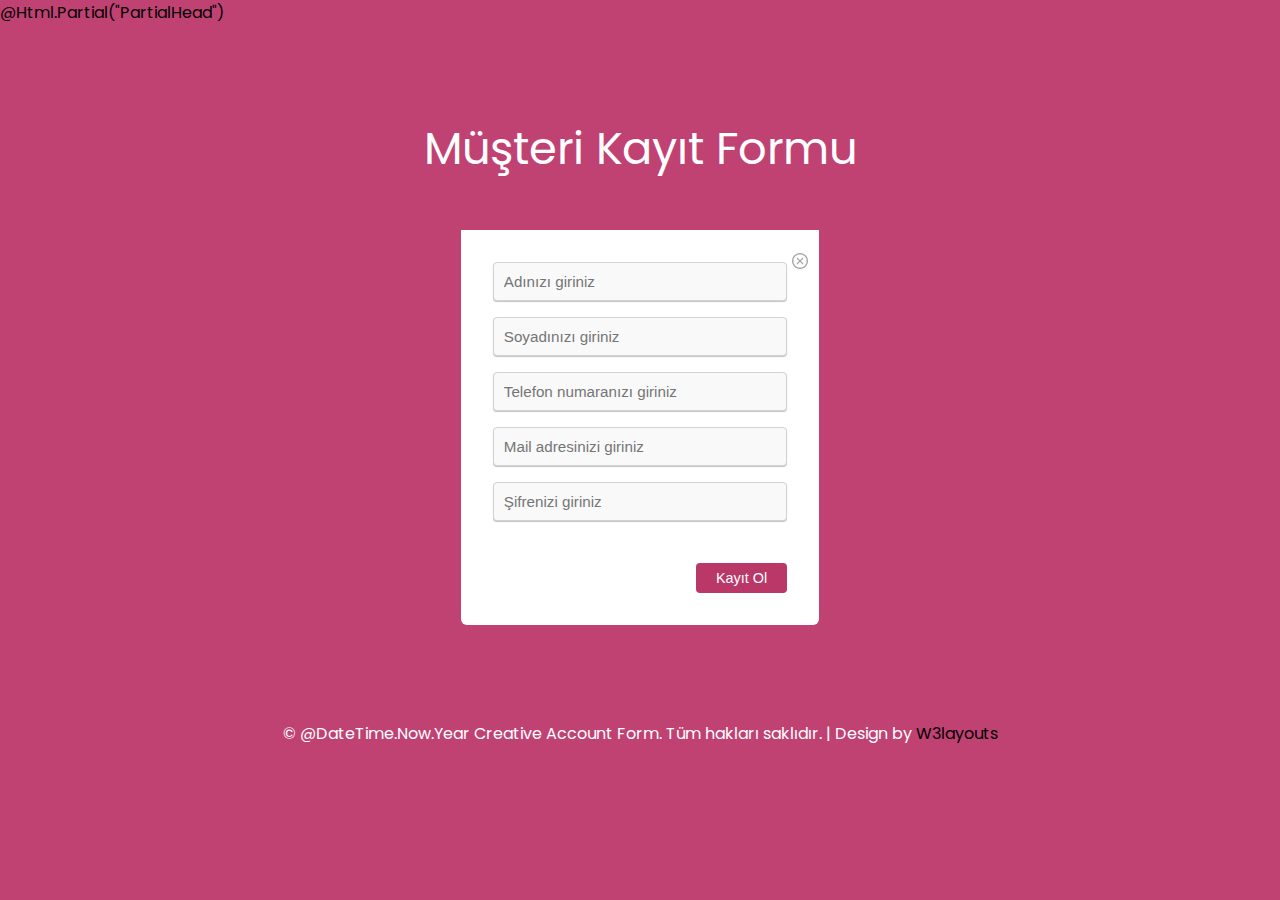
<file: Logıstıc.UILayer/Templates/web/index.html>
<!DOCTYPE HTML>
<html>
<head>
<title>Creative Account Form Responsive Widget Template | Home :: w3layouts</title>
<script src="js/jquery-1.11.0.min.js"></script>
<!-- Custom Theme files -->
<link href="css/style.css" rel="stylesheet" type="text/css" media="all"/>
<meta http-equiv="Content-Type" content="text/html; charset=utf-8" />
<meta name="viewport" content="width=device-width, initial-scale=1, maximum-scale=1">
<meta http-equiv="Content-Type" content="text/html; charset=utf-8" /> 
<meta name="keywords" content="Creative Account Form Responsive, Login form web template, Sign up Web Templates, Flat Web Templates, Login signup Responsive web template, Smartphone Compatible web template, free webdesigns for Nokia, Samsung, LG, SonyErricsson, Motorola web design" />
<!--google fonts-->
<link href='//fonts.googleapis.com/css?family=Poppins:400,600,500,700' rel='stylesheet' type='text/css'>
<script>$(document).ready(function(c) {
	$('.log-close').on('click', function(c){
		$('.login').fadeOut('slow', function(c){
	  		$('.login').remove();
		});
	});	  
});
</script>
</head>
<body>


	@Html.Partial("PartialHead")
	<h1>Müşteri Kayıt Formu</h1>
	
	<div class="login">
	
		<span class="log-close"> </span>
		<div class="login-bottom">
			<form methos="post">

				<div class="text">
					<input type="text" placeholder="Adınızı giriniz" required="" name="CustomerName" />
					<div class="clear"> </div>
				</div>

				<div class="text">
					<input type="text" placeholder="Soyadınızı giriniz" required="" name="CustomerSurname" />
					<div class="clear"> </div>
				</div>

				<div class="text">
					<input type="text" placeholder="Telefon numaranızı giriniz" required="" name="CustomerPhone" />
					<div class="clear"> </div>
				</div>

				<div class="text">
					<input type="text" placeholder="Mail adresinizi giriniz" required="" name="CustomerMail" />
					<div class="clear"> </div>
				</div>

				<div class="text">
					<input type="password" placeholder="Şifrenizi giriniz" required="" name="CustomerPassword" />
					<div class="clear"> </div>
				</div>

				<div class="remember">
					
					<div class="send">
						<input type="submit" value="Kayıt Ol">
					</div>
					<div class="clear"> </div>
				</div>
			</form>
	</div>
	</div>
	<div class="copy-right">
		<p>© @DateTime.Now.Year Creative Account Form. Tüm hakları saklıdır. | Design by  <a href="http://w3layouts.com/" target="_blank">  W3layouts </a></p>
	</div>
</body>
</html>
</file>
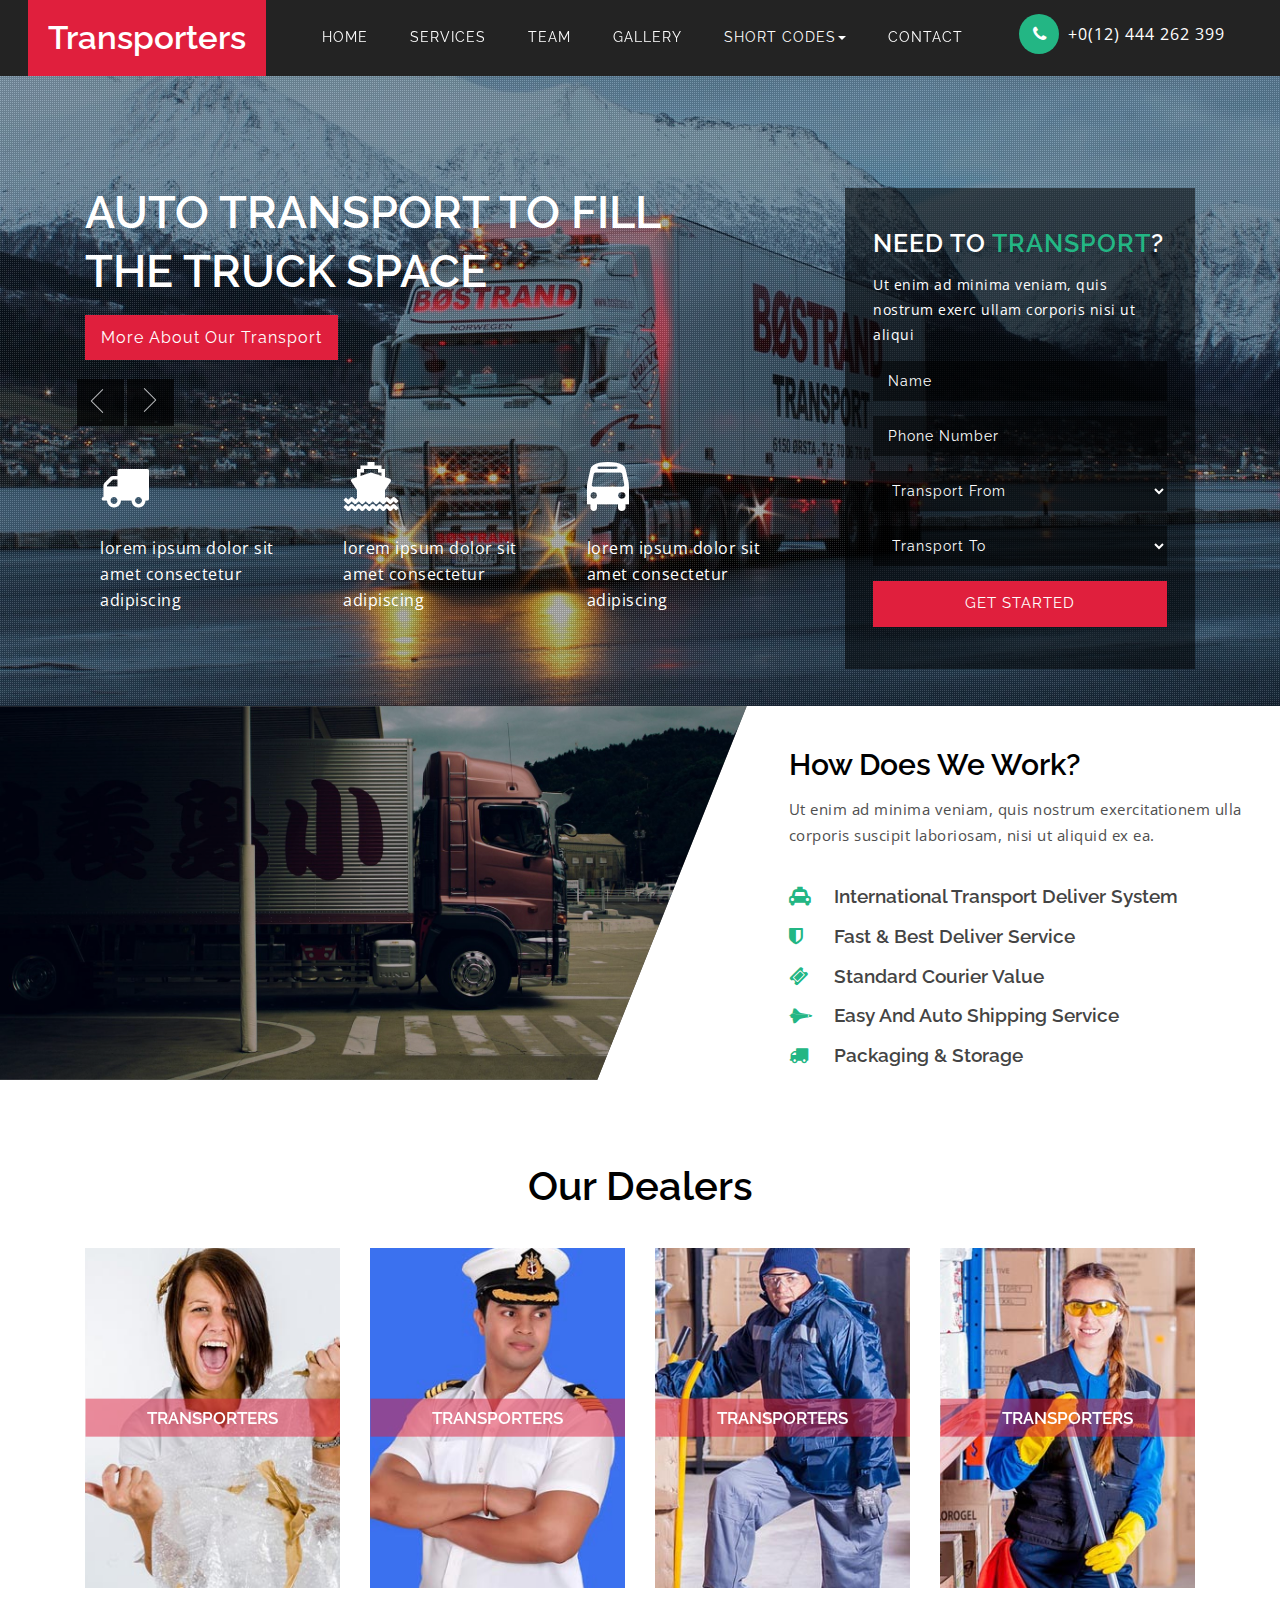
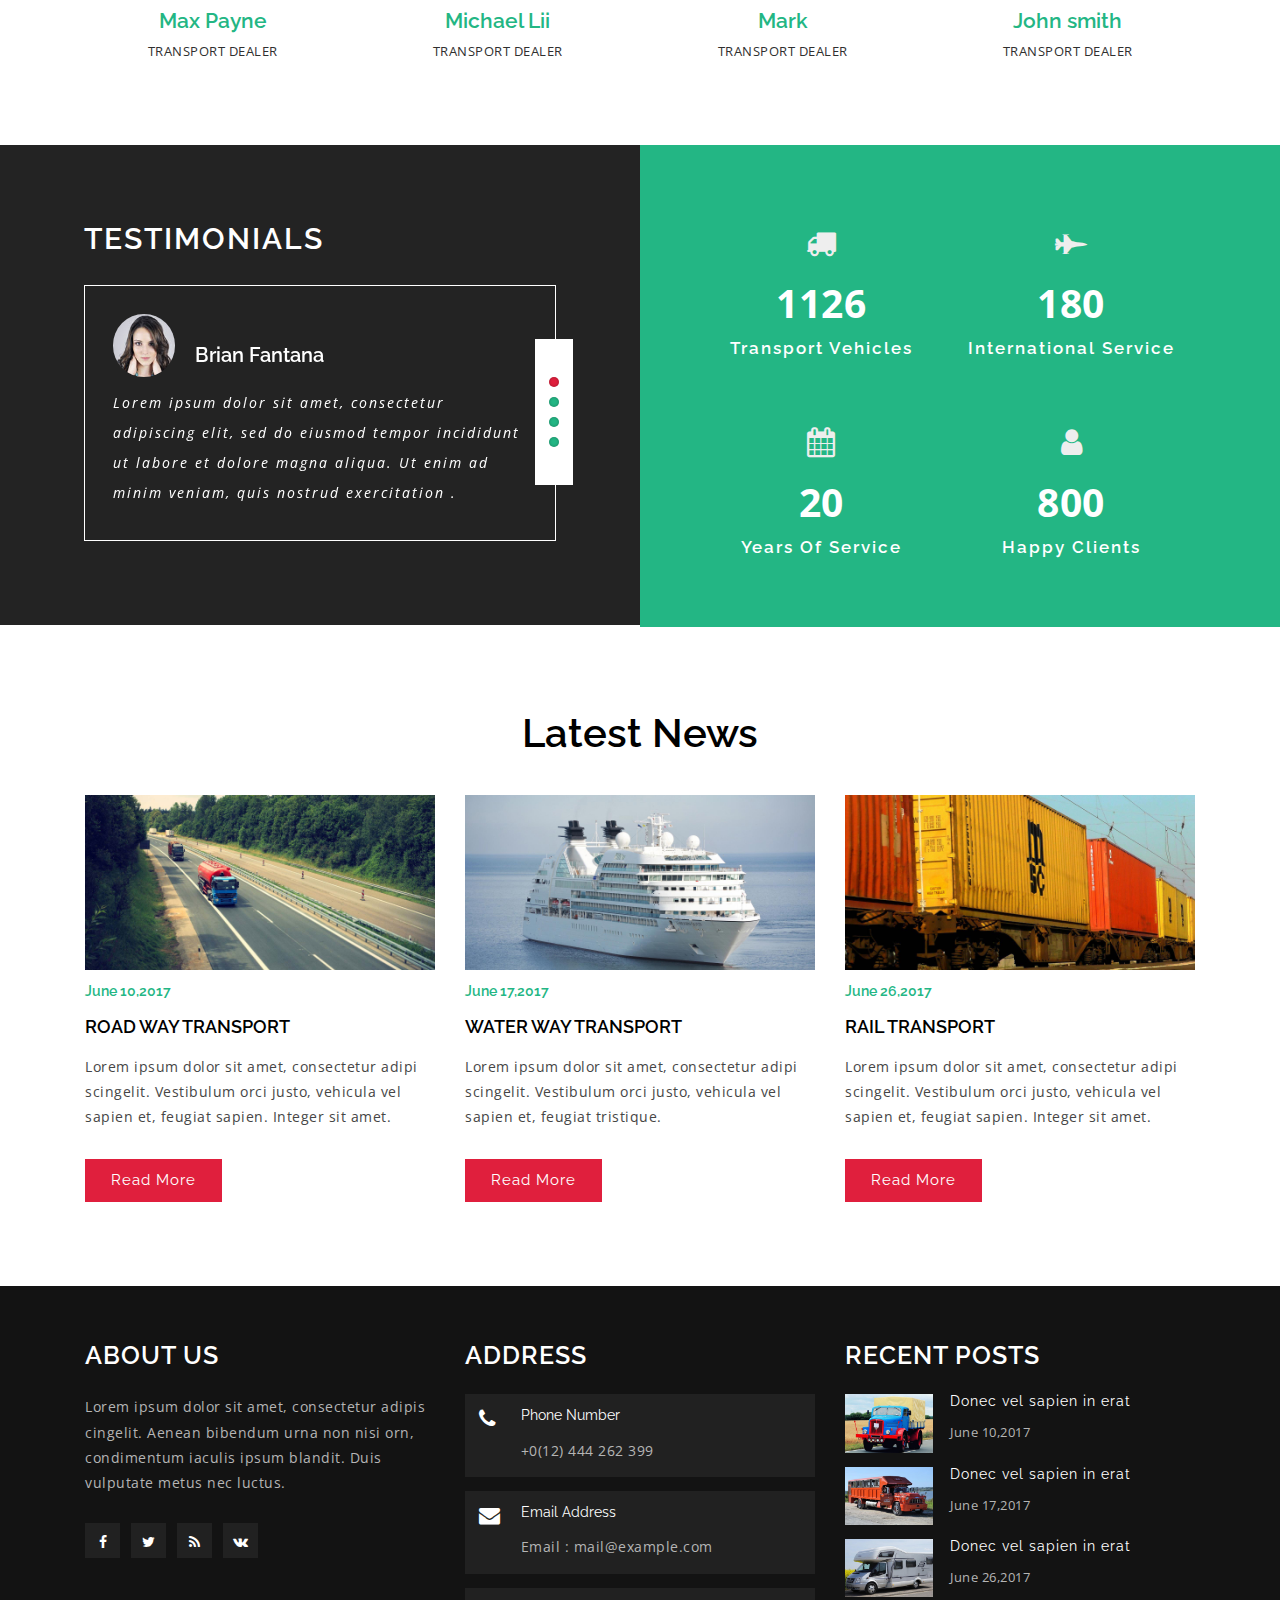
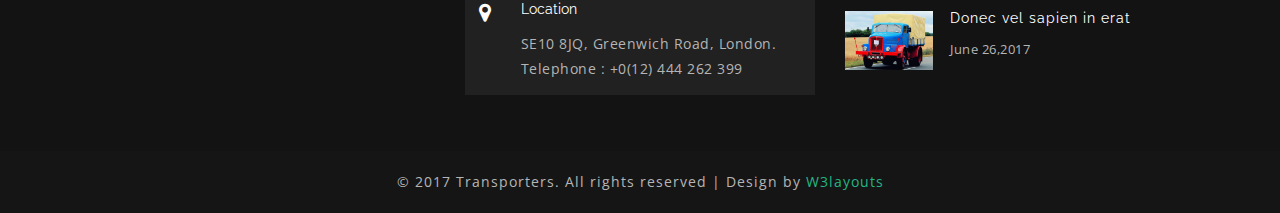
<file: Logıstıc.UILayer/Templates/ui/web/index.html>
<!--
	Author: W3layouts
	Author URL: http://w3layouts.com
	License: Creative Commons Attribution 3.0 Unported
	License URL: http://creativecommons.org/licenses/by/3.0/
-->
<!DOCTYPE html>
<html lang="en">
<head>
<title>Transporters a Transportation Category Flat Bootstrap Responsive Website Template | Home :: W3layouts</title>
<!-- Meta tag Keywords -->
<meta name="viewport" content="width=device-width, initial-scale=1">
<meta http-equiv="Content-Type" content="text/html; charset=utf-8" />
<meta name="keywords" content="Transporters web template, Bootstrap Web Templates, Flat Web Templates, Android Compatible web template, Smartphone Compatible web template, free webDesigns for Nokia, Samsung, LG, SonyEricsson, Motorola web Designs" />
<script type="application/x-javascript"> addEventListener("load", function() { setTimeout(hideURLbar, 0); }, false);
function hideURLbar(){ window.scrollTo(0,1); } </script>
<!--// Meta tag Keywords -->

<link rel="stylesheet" href="css/flexslider.css" type="text/css" media="all" /><!-- for testimonials -->

<!-- css files -->
<link rel="stylesheet" href="css/bootstrap.css"> <!-- Bootstrap-Core-CSS -->
<link rel="stylesheet" href="css/style.css" type="text/css" media="all" /> <!-- Style-CSS --> 
<link rel="stylesheet" href="css/font-awesome.css"> <!-- Font-Awesome-Icons-CSS -->
<!-- //css files -->

<!-- web-fonts -->
<link href="//fonts.googleapis.com/css?family=Raleway:100,100i,200,200i,300,300i,400,400i,500,500i,600,600i,700,700i,800,800i,900,900i&amp;subset=latin-ext" rel="stylesheet">
<link href="//fonts.googleapis.com/css?family=Open+Sans:300,300i,400,400i,600,600i,700,700i,800,800i&amp;subset=cyrillic,cyrillic-ext,greek,greek-ext,latin-ext,vietnamese" rel="stylesheet">
<!-- //web-fonts -->
</head>
<body>
<div class="header">
		<nav class="navbar navbar-default">
					<div class="navbar-header">
						<button type="button" class="navbar-toggle" data-toggle="collapse" data-target="#bs-example-navbar-collapse-1">
							<span class="sr-only">Toggle navigation</span>
							<span class="icon-bar"></span>
							<span class="icon-bar"></span>
							<span class="icon-bar"></span>
						</button>
						<h1><a href="index.html">Transporters</a></h1>
					</div>
					<div class="top-nav-text">
						<div class="nav-contact-w3ls"><i class="fa fa-phone" aria-hidden="true"></i><p>+0(12) 444 262 399</p></div> 
					</div>
					<!-- navbar-header -->
					<div class="collapse navbar-collapse" id="bs-example-navbar-collapse-1">
						<ul class="nav navbar-nav navbar-right">
							<li><a class="hvr-underline-from-center active" href="index.html">Home</a></li>
							<li><a href="services.html" class="hvr-underline-from-center">Services</a></li>
							<li><a href="#team" class="hvr-underline-from-center scroll scroll">Team</a></li>
							<li><a href="gallery.html" class="hvr-underline-from-center">Gallery</a></li>
							<li><a href="#" data-toggle="dropdown"><span data-hover="ShortCodes">Short Codes</span><span class="caret"></span></a>
								<ul class="dropdown-menu">
									<li><a href="icons.html"><span data-hover="Icons">Icons</span></a></li>
									<li><a href="typography.html"><span data-hover="Typograpghy">Typograpghy</span></a></li>
								</ul>
							</li>	
							<li><a href="contact.html" class="hvr-underline-from-center">Contact</a>
						</ul>
					</div>

					<div class="clearfix"> </div>	
				</nav>
	
	</div>
<!-- Slider -->
<div class="slider">
	<div class="callbacks_container">
		<ul class="rslides" id="slider">
			<li>
				<div class="w3layouts-banner-top w3layouts-banner-top1">
					<div class="banner-dott">
					<div class="container">
						<div class="slider-info">
							<div class="col-md-8">
								<h2>Auto transport to fill</h2>
								<h4>the truck space</h4>
								<div class="w3ls-button">
									<a href="#" data-toggle="modal" data-target="#myModal">More About Our Transport</a>
								</div>
								<div class="bannergrids">
									<div class="col-md-4 grid1">
										<i class="fa fa-truck" aria-hidden="true"></i>
										<p>lorem ipsum dolor sit amet consectetur adipiscing</p>
									</div>
									<div class="col-md-4 grid1">
										<i class="fa fa-ship" aria-hidden="true"></i>
										<p>lorem ipsum dolor sit amet consectetur adipiscing</p>
									</div>
									<div class="col-md-4 grid1">
										<i class="fa fa-bus" aria-hidden="true"></i>
										<p>lorem ipsum dolor sit amet consectetur adipiscing</p>
									</div>
									<div class="clearfix"></div>
								</div>
							</div>
							<div class="col-md-4">
								<div class="banner-form-agileinfo">
									<h5>Need To <span>Transport</span>?</h5>
									<p>Ut enim ad minima veniam, quis nostrum 
										exerc ullam corporis nisi ut aliqui</p>
									<form action="#" method="post">
										<input type="text" class="email" name="name" placeholder="Name" required="">
										<input type="tel" class="tel" name="tel" placeholder="Phone Number" required="">
										<select class="form-control option-w3ls">
												<option>Transport From</option>
												<option>Albania</option>
												<option>Belgium</option>
												<option>Cameroon</option>
												<option>Dominica</option>
												<option>France</option>
												<option>Jersey</option>
										</select>
										<select class="form-control option-w3ls">
												<option>Transport To</option>
												<option>Colombia</option>
												<option>Indonesia</option>
												<option>Japan</option>
												<option>Lebanon</option>
												<option>Luxembourg</option>
												<option>Montserrat</option>
										</select>
										<input type="submit" class="hvr-shutter-in-vertical" value="Get started">  	
									</form>
								</div>
							</div>
						</div>
					</div>
					</div>
				</div>
			</li>
			<li>
				<div class="w3layouts-banner-top">
					<div class="banner-dott">
					<div class="container">
						<div class="slider-info">
							<div class="col-md-8">
								<h3>independent Carriers</h3>
								<h4>auto shipping</h4>
								<div class="w3ls-button">
									<a href="#" data-toggle="modal" data-target="#myModal">More About Our Transport</a>
								</div>
								<div class="bannergrids">
									<div class="col-md-4 grid1">
										<i class="fa fa-truck" aria-hidden="true"></i>
										<p>lorem ipsum dolor sit amet consectetur adipiscing</p>
									</div>
									<div class="col-md-4 grid1">
										<i class="fa fa-ship" aria-hidden="true"></i>
										<p>lorem ipsum dolor sit amet consectetur adipiscing</p>
									</div>
									<div class="col-md-4 grid1">
										<i class="fa fa-bus" aria-hidden="true"></i>
										<p>lorem ipsum dolor sit amet consectetur adipiscing</p>
									</div>
									<div class="clearfix"></div>
								</div>
							</div>
							<div class="col-md-4">
								<div class="banner-form-agileinfo">
									<h5>Need To <span>Transport</span>?</h5>
									<p>Ut enim ad minima veniam, quis nostrum 
										exerc ullam corporis nisi ut aliqui</p>
									<form action="#" method="post">
										<input type="text" class="email" name="name" placeholder="Name" required="">
										<input type="tel" class="tel" name="tel" placeholder="Phone Number" required="">
										<select class="form-control option-w3ls">
												<option>Transport From</option>
												<option>Albania</option>
												<option>Belgium</option>
												<option>Cameroon</option>
												<option>Dominica</option>
												<option>France</option>
												<option>Jersey</option>
										</select>
										<select class="form-control option-w3ls">
												<option>Transport To</option>
												<option>Colombia</option>
												<option>Indonesia</option>
												<option>Japan</option>
												<option>Lebanon</option>
												<option>Luxembourg</option>
												<option>Montserrat</option>
										</select>
										<input type="submit" class="hvr-shutter-in-vertical" value="Get started">  	
									</form>
								</div>
							</div>
						</div>
					</div>
					</div>
				</div>
			</li>
			<li>
				<div class="w3layouts-banner-top w3layouts-banner-top3">
					<div class="banner-dott">
					<div class="container">
						<div class="slider-info">
							<div class="col-md-8">
								<h3>Streamer loads in</h3>
								<h4>large Carriers</h4>
								<div class="w3ls-button">
									<a href="#" data-toggle="modal" data-target="#myModal">More About Our Transport</a>
								</div>
								<div class="bannergrids">
									<div class="col-md-4 grid1">
										<i class="fa fa-truck" aria-hidden="true"></i>
										<p>lorem ipsum dolor sit amet consectetur adipiscing</p>
									</div>
									<div class="col-md-4 grid1">
										<i class="fa fa-ship" aria-hidden="true"></i>
										<p>lorem ipsum dolor sit amet consectetur adipiscing</p>
									</div>
									<div class="col-md-4 grid1">
										<i class="fa fa-bus" aria-hidden="true"></i>
										<p>lorem ipsum dolor sit amet consectetur adipiscing</p>
									</div>
									<div class="clearfix"></div>
								</div>
							</div>
							<div class="col-md-4">
								<div class="banner-form-agileinfo">
									<h5>Need To <span>Transport</span>?</h5>
									<p>Ut enim ad minima veniam, quis nostrum 
										exerc ullam corporis nisi ut aliqui</p>
									<form action="#" method="post">
										<input type="text" class="email" name="name" placeholder="Name" required="">
										<input type="tel" class="tel" name="tel" placeholder="Phone Number" required="">
										<select class="form-control option-w3ls">
												<option>Transport From</option>
												<option>Albania</option>
												<option>Belgium</option>
												<option>Cameroon</option>
												<option>Dominica</option>
												<option>France</option>
												<option>Jersey</option>
										</select>
										<select class="form-control option-w3ls">
												<option>Transport To</option>
												<option>Colombia</option>
												<option>Indonesia</option>
												<option>Japan</option>
												<option>Lebanon</option>
												<option>Luxembourg</option>
												<option>Montserrat</option>
										</select>
										<input type="submit" class="hvr-shutter-in-vertical" value="Get started">  	
									</form>
								</div>
							</div>
						</div>
					</div>
					</div>
				</div>
			</li>
			<li>
				<div class="w3layouts-banner-top w3layouts-banner-top2">
					<div class="banner-dott">
					<div class="container">
						<div class="slider-info">
							<div class="col-md-8">
								<h3>vehicles Transport</h3>
								<h4>Huge in collection</h4>
								<div class="w3ls-button">
									<a href="#" data-toggle="modal" data-target="#myModal">More About Our Transport</a>
								</div>
								<div class="bannergrids">
									<div class="col-md-4 grid1">
										<i class="fa fa-truck" aria-hidden="true"></i>
										<p>lorem ipsum dolor sit amet consectetur adipiscing</p>
									</div>
									<div class="col-md-4 grid1">
										<i class="fa fa-ship" aria-hidden="true"></i>
										<p>lorem ipsum dolor sit amet consectetur adipiscing</p>
									</div>
									<div class="col-md-4 grid1">
										<i class="fa fa-bus" aria-hidden="true"></i>
										<p>lorem ipsum dolor sit amet consectetur adipiscing</p>
									</div>
									<div class="clearfix"></div>
								</div>
							</div>
							<div class="col-md-4">
								<div class="banner-form-agileinfo">
									<h5>Need To <span>Transport</span>?</h5>
									<p>Ut enim ad minima veniam, quis nostrum 
										exerc ullam corporis nisi ut aliqui</p>
									<form action="#" method="post">
										<input type="text" class="email" name="name" placeholder="Name" required="">
										<input type="tel" class="tel" name="tel" placeholder="Phone Number" required="">
										<select class="form-control option-w3ls">
												<option>Transport From</option>
												<option>Albania</option>
												<option>Belgium</option>
												<option>Cameroon</option>
												<option>Dominica</option>
												<option>France</option>
												<option>Jersey</option>
										</select>
										<select class="form-control option-w3ls">
												<option>Transport To</option>
												<option>Colombia</option>
												<option>Indonesia</option>
												<option>Japan</option>
												<option>Lebanon</option>
												<option>Luxembourg</option>
												<option>Montserrat</option>
										</select>
										<input type="submit" class="hvr-shutter-in-vertical" value="Get started">  	
									</form>
								</div>
							</div>
						</div>
					</div>
					</div>
				</div>
			</li>
			
			<li>
				<div class="w3layouts-banner-top w3layouts-banner-top4">
					<div class="banner-dott">
					<div class="container">
						<div class="slider-info">
							<div class="col-md-8">
								<h3>Goods Carrying Train</h3>
								<h4>Truck shipping</h4>
								<div class="w3ls-button">
									<a href="#" data-toggle="modal" data-target="#myModal">More About Our Transport</a>
								</div>
								<div class="bannergrids">
									<div class="col-md-4 grid1">
										<i class="fa fa-truck" aria-hidden="true"></i>
										<p>lorem ipsum dolor sit amet consectetur adipiscing</p>
									</div>
									<div class="col-md-4 grid1">
										<i class="fa fa-ship" aria-hidden="true"></i>
										<p>lorem ipsum dolor sit amet consectetur adipiscing</p>
									</div>
									<div class="col-md-4 grid1">
										<i class="fa fa-bus" aria-hidden="true"></i>
										<p>lorem ipsum dolor sit amet consectetur adipiscing</p>
									</div>
									<div class="clearfix"></div>
								</div>
							</div>
							<div class="col-md-4">
								<div class="banner-form-agileinfo">
									<h5>Need To <span>Transport</span>?</h5>
									<p>Ut enim ad minima veniam, quis nostrum 
										exerc ullam corporis nisi ut aliqui</p>
									<form action="#" method="post">
										<input type="text" class="email" name="name" placeholder="Name" required="">
										<input type="tel" class="tel" name="tel" placeholder="Phone Number" required="">
										<select class="form-control option-w3ls">
												<option>Transport From</option>
												<option>Albania</option>
												<option>Belgium</option>
												<option>Cameroon</option>
												<option>Dominica</option>
												<option>France</option>
												<option>Jersey</option>
										</select>
										<select class="form-control option-w3ls">
												<option>Transport To</option>
												<option>Colombia</option>
												<option>Indonesia</option>
												<option>Japan</option>
												<option>Lebanon</option>
												<option>Luxembourg</option>
												<option>Montserrat</option>
										</select>
										<input type="submit" class="hvr-shutter-in-vertical" value="Get started">  	
									</form>
								</div>
							</div>
						</div>
					</div>
					</div>
				</div>
			</li>
		</ul>
	</div>
	<div class="clearfix"></div>
</div>
<!-- //Slider -->				
<!-- bootstrap-modal-pop-up -->
	<div class="modal video-modal fade" id="myModal" tabindex="-1" role="dialog" aria-labelledby="myModal">
		<div class="modal-dialog" role="document">
			<div class="modal-content">
				<div class="modal-header">
					Transporters
					<button type="button" class="close" data-dismiss="modal" aria-label="Close"><span aria-hidden="true">&times;</span></button>						
				</div>
					<div class="modal-body">
						<img src="images/bg3.jpg" alt=" " class="img-responsive" />
						<p>Ut enim ad minima veniam, quis nostrum 
							exercitationem ullam corporis suscipit laboriosam, 
							nisi ut aliquid ex ea commodi consequatur? Quis autem 
							vel eum iure reprehenderit qui in ea voluptate velit 
							esse quam nihil molestiae consequatur, vel illum qui 
							dolorem eum fugiat quo voluptas nulla pariatur.
							<i>" Quis autem vel eum iure reprehenderit qui in ea voluptate velit 
								esse quam nihil molestiae consequatur.</i></p>
					</div>
			</div>
		</div>
	</div>
<!-- //bootstrap-modal-pop-up --> 
<!-- banner-bottom -->
<div class="banner-bottom">
	<div class="col-md-7 bannerbottomleft">
			<div class="video-grid-single-page-agileits">
				<div data-video="d3q5mRA5djY" id="video"> <img src="images/bg2.jpg" alt="" class="img-responsive" /> </div>
			</div>
	</div>
	<div class="col-md-5 bannerbottomright">
		<h3>How Does We Work?</h3>
		<p>Ut enim ad minima veniam, quis nostrum 
			exercitationem ulla corporis suscipit laboriosam, 
			nisi ut aliquid ex ea.</p>
		<h4><i class="fa fa-taxi" aria-hidden="true"></i>International Transport Deliver System</h4>
		<h4><i class="fa fa-shield" aria-hidden="true"></i>Fast & Best Deliver Service</h4>
		<h4><i class="fa fa-ticket" aria-hidden="true"></i>Standard Courier value</h4>
		<h4><i class="fa fa-space-shuttle" aria-hidden="true"></i>Easy And Auto Shipping Service</h4>
		<h4><i class="fa fa-truck" aria-hidden="true"></i>Packaging & Storage</h4>
	</div>
	<div class="clearfix"></div>
</div>
<!-- //banner-bottom -->

<!-- team -->
	<div class="team" id="team">
		<div class="container">
		<div class="heading">
			<h3>Our Dealers</h3>
		</div>
			<div class="wthree_team_grids">
				<div class="col-md-3 wthree_team_grid">
					<div class="hovereffect">
						<img src="images/team1.jpg" alt=" " class="img-responsive" />
						<div class="overlay">
							<h6>Transporters</h6>
							<div class="rotate">
								<p class="group1">
									<a href="#">
										<i class="fa fa-twitter"></i>
									</a>
									<a href="#">
										<i class="fa fa-facebook"></i>
									</a>
								</p>
									<hr>
									<hr>
								<p class="group2">
									<a href="#">
										<i class="fa fa-instagram"></i>
									</a>
									<a href="#">
										<i class="fa fa-dribbble"></i>
									</a>
								</p>
							</div>
						</div>
					</div>
					<h4>Max Payne</h4>
					<p>Transport Dealer</p>
				</div>
				<div class="col-md-3 wthree_team_grid">
					<div class="hovereffect">
						<img src="images/team2.jpg" alt=" " class="img-responsive" />
						<div class="overlay">
							<h6>Transporters</h6>
							<div class="rotate">
								<p class="group1">
									<a href="#">
										<i class="fa fa-twitter"></i>
									</a>
									<a href="#">
										<i class="fa fa-facebook"></i>
									</a>
								</p>
									<hr>
									<hr>
								<p class="group2">
									<a href="#">
										<i class="fa fa-instagram"></i>
									</a>
									<a href="#">
										<i class="fa fa-dribbble"></i>
									</a>
								</p>
							</div>
						</div>
					</div>
					<h4>Michael Lii</h4>
					<p>Transport Dealer</p>
				</div>
				<div class="col-md-3 wthree_team_grid">
					<div class="hovereffect">
						<img src="images/team3.jpg" alt=" " class="img-responsive" />
						<div class="overlay">
							<h6>Transporters</h6>
							<div class="rotate">
								<p class="group1">
									<a href="#">
										<i class="fa fa-twitter"></i>
									</a>
									<a href="#">
										<i class="fa fa-facebook"></i>
									</a>
								</p>
									<hr>
									<hr>
								<p class="group2">
									<a href="#">
										<i class="fa fa-instagram"></i>
									</a>
									<a href="#">
										<i class="fa fa-dribbble"></i>
									</a>
								</p>
							</div>
						</div>
					</div>
					<h4>Mark</h4>
					<p>Transport Dealer</p>
				</div>
				<div class="col-md-3 wthree_team_grid">
					<div class="hovereffect">
						<img src="images/team4.jpg" alt=" " class="img-responsive" />
						<div class="overlay">
							<h6>Transporters</h6>
							<div class="rotate">
								<p class="group1">
									<a href="#">
										<i class="fa fa-twitter"></i>
									</a>
									<a href="#">
										<i class="fa fa-facebook"></i>
									</a>
								</p>
									<hr>
									<hr>
								<p class="group2">
									<a href="#">
										<i class="fa fa-instagram"></i>
									</a>
									<a href="#">
										<i class="fa fa-dribbble"></i>
									</a>
								</p>
							</div>
						</div>
					</div>
					<h4>John smith</h4>
					<p>Transport Dealer</p>
				</div>
				<div class="clearfix"> </div>
			</div>
		</div>
	</div>
<!-- //team -->

<!-- Clients -->
	<div class=" col-md-6 clients">
			<h3>Testimonials</h3>
			<section class="slider">
				<div class="flexslider">
					<ul class="slides">
						<li>
								<div class="client">
									<img src="images/t1.jpg" alt="" />
									<h5>Brian Fantana</h5>
									<div class="clearfix"> </div>
								</div>
								<p>Lorem ipsum dolor sit amet, consectetur adipiscing elit, sed do eiusmod tempor incididunt ut labore et dolore magna aliqua. Ut enim ad minim veniam, quis nostrud exercitation .</p>
								
						</li>
						<li>	
								<div class="client">
								<img src="images/t2.jpg" alt="" />
									<h5>Brick Tamland</h5>
									<div class="clearfix"> </div>
								</div>
								<p>Lorem ipsum dolor sit amet, consectetur adipiscing elit, sed do eiusmod tempor incididunt ut labore et dolore magna aliqua. Ut enim ad minim veniam, quis nostrud exercitation .</p>
								
						</li>
						<li>
								<div class="client">
								<img src="images/t3.jpg" alt="" />
									<h5>Ron Burgundy</h5>
									<div class="clearfix"> </div>
								</div>
								<p>Lorem ipsum dolor sit amet, consectetur adipiscing elit, sed do eiusmod tempor incididunt ut labore et dolore magna aliqua. Ut enim ad minim veniam, quis nostrud exercitation .</p>
								
						</li>
						<li>
								<div class="client">
								<img src="images/t4.jpg" alt="" />
									<h5>Arturo Mendez</h5>
									<div class="clearfix"> </div>
								</div>
								<p>Lorem ipsum dolor sit amet, consectetur adipiscing elit, sed do eiusmod tempor incididunt ut labore et dolore magna aliqua. Ut enim ad minim veniam, quis nostrud exercitation .</p>
								
						</li>
					</ul>
				</div>
			</section>
</div>
<!-- //Clients -->
<!-- Counter -->
	<div class="col-md-6 services-bottom">
			<div class="col-md-6 agileits_w3layouts_about_counter_left">
				<div class="countericon">
					<i class="fa fa-truck" aria-hidden="true"></i>
				</div>
				<div class="counterinfo">
					<p class="counter">1126</p> 
					<h3>Transport vehicles</h3>
				</div>
				<div class="clearfix"> </div>
			</div>
			<div class="col-md-6 agileits_w3layouts_about_counter_left">
				<div class="countericon">
					<i class="fa fa-fighter-jet" aria-hidden="true"></i>
				</div>
				<div class="counterinfo">
					<p class="counter">180</p> 
					<h3>International Service</h3>
				</div>
				<div class="clearfix"> </div>
			</div>
			<div class="clearfix"> </div>
			<div class="col-md-6 agileits_w3layouts_about_counter_left">
				<div class="countericon">
					<i class="fa fa-calendar" aria-hidden="true"></i>
				</div>
				<div class="counterinfo">
					<p class="counter">20</p>
					<h3>Years Of Service</h3>
				</div>
				<div class="clearfix"> </div>
			</div>
			<div class="col-md-6 agileits_w3layouts_about_counter_left">
				<div class="countericon">
					<i class="fa fa-user" aria-hidden="true"></i>
				</div>
				<div class="counterinfo">
					<p class="counter">800</p>
					<h3>Happy clients</h3>
				</div>
				<div class="clearfix"> </div>
			</div>
			<div class="clearfix"> </div>
	</div>
			<div class="clearfix"> </div>
<!-- //Counter -->


<!-- our blog -->
<section class="blog" id="blog">
	<div class="container">
		<div class="heading">
			<h3>Latest News</h3>
		</div>
		<div class="blog-grids">
		<div class="col-md-4 blog-grid">
			<a href="#" data-toggle="modal" data-target="#myModal"><img src="images/bg4.jpg" alt="" /></a>
			<h5>June 10,2017</h5>
			<h4><a href="#" data-toggle="modal" data-target="#myModal">Road Way Transport</a></h4>
			<p> Lorem ipsum dolor sit amet, consectetur adipi scingelit. Vestibulum orci justo, vehicula vel sapien et, feugiat sapien. Integer sit amet.</p>
			<div class="readmore-w3">
				<a class="readmore" href="#" data-toggle="modal" data-target="#myModal">Read More</a>
			</div>
		</div>
		<div class="col-md-4 blog-grid">
			<a href="#" data-toggle="modal" data-target="#myModal"><img src="images/bg7.jpg" alt="" /></a>
			<h5>June 17,2017</h5>
			<h4><a href="#" data-toggle="modal" data-target="#myModal">Water Way Transport</a></h4>
			<p>Lorem ipsum dolor sit amet, consectetur adipi scingelit. Vestibulum orci justo, vehicula vel sapien et, feugiat tristique.</p>
			<div class="readmore-w3">
				<a class="readmore" href="#" data-toggle="modal" data-target="#myModal">Read More</a>
			</div>
		</div>
		<div class="col-md-4 blog-grid">
			<a href="#" data-toggle="modal" data-target="#myModal"><img src="images/bg8.jpg" alt="" /></a>
			<h5>June 26,2017</h5>
			<h4><a href="#" data-toggle="modal" data-target="#myModal">Rail Transport</a></h4>
			<p>Lorem ipsum dolor sit amet, consectetur adipi scingelit. Vestibulum orci justo, vehicula vel sapien et, feugiat sapien. Integer sit amet.</p>
			<div class="readmore-w3">
				<a class="readmore" href="#" data-toggle="modal" data-target="#myModal">Read More</a>
			</div>
		</div>
		<div class="clearfix"></div>
		</div>
	</div>
</section>
<!-- //our blog -->

<!-- footer -->
	<footer>
		<div class="agileits-w3layouts-footer">
			<div class="container">
				<div class="col-md-4 w3-agile-grid">
					<h5>About Us</h5>
					<p>Lorem ipsum dolor sit amet, consectetur adipis cingelit. Aenean bibendum urna non nisi orn, condimentum iaculis ipsum blandit. Duis vulputate metus nec luctus.</p>
					<div class="footer-agileinfo-social">
						<ul>
							<li><a href="#"><i class="fa fa-facebook"></i></a></li>
							<li><a href="#"><i class="fa fa-twitter"></i></a></li>
							<li><a href="#"><i class="fa fa-rss"></i></a></li>
							<li><a href="#"><i class="fa fa-vk"></i></a></li>
						</ul>
					</div>
				</div>
				
				<div class="col-md-4 w3-agile-grid">
					<h5>Address</h5>
					<div class="w3-address">
						<div class="w3-address-grid">
							<div class="w3-address-left">
								<i class="fa fa-phone" aria-hidden="true"></i>
							</div>
							<div class="w3-address-right">
								<h6>Phone Number</h6>
								<p>+0(12) 444 262 399</p>
							</div>
							<div class="clearfix"> </div>
						</div>
						<div class="w3-address-grid">
							<div class="w3-address-left">
								<i class="fa fa-envelope" aria-hidden="true"></i>
							</div>
							<div class="w3-address-right">
								<h6>Email Address</h6>
								<p>Email :<a href="mailto:example@email.com"> mail@example.com</a></p>
							</div>
							<div class="clearfix"> </div>
						</div>
						<div class="w3-address-grid">
							<div class="w3-address-left">
								<i class="fa fa-map-marker" aria-hidden="true"></i>
							</div>
							<div class="w3-address-right">
								<h6>Location</h6>
								<p> SE10 8JQ, Greenwich Road, London. 
								Telephone : +0(12) 444 262 399
								</p>
							</div>
							<div class="clearfix"> </div>
						</div>
					</div>
				</div>
				<div class="col-md-4 w3-agile-grid">
					<h5>Recent Posts</h5>
					<div class="w3ls-post-grids">
						<div class="w3ls-post-grid">
							<div class="w3ls-post-img">
								<a href="#"><img src="images/p1.jpg" alt="" /></a>
							</div>
							<div class="w3ls-post-info">
								<h6><a href="#" data-toggle="modal" data-target="#myModal">Donec vel sapien in erat</a></h6>
								<p>June 10,2017</p>
							</div>
							<div class="clearfix"> </div>
						</div>
						<div class="w3ls-post-grid">
							<div class="w3ls-post-img">
								<a href="#"><img src="images/p2.jpg" alt="" /></a>
							</div>
							<div class="w3ls-post-info">
								<h6><a href="#" data-toggle="modal" data-target="#myModal">Donec vel sapien in erat</a></h6>
								<p>June 17,2017</p>
							</div>
							<div class="clearfix"> </div>
						</div>
						<div class="w3ls-post-grid">
							<div class="w3ls-post-img">
								<a href="#"><img src="images/p3.jpg" alt="" /></a>
							</div>
							<div class="w3ls-post-info">
								<h6><a href="#" data-toggle="modal" data-target="#myModal">Donec vel sapien in erat</a></h6>
								<p>June 26,2017</p>
							</div>
							<div class="clearfix"> </div>
						</div>
						<div class="w3ls-post-grid">
							<div class="w3ls-post-img">
								<a href="#"><img src="images/p1.jpg" alt="" /></a>
							</div>
							<div class="w3ls-post-info">
								<h6><a href="#" data-toggle="modal" data-target="#myModal">Donec vel sapien in erat</a></h6>
								<p>June 26,2017</p>
							</div>
							<div class="clearfix"> </div>
						</div>
					</div>
				</div>
				<div class="clearfix"> </div>
			</div>
		</div>
		<div class="copyright">
			<div class="container">
				<p>© 2017 Transporters. All rights reserved | Design by <a href="http://w3layouts.com">W3layouts</a></p>
			</div>
		</div>
	</footer>
	<!-- //footer -->



<!-- js-scripts -->					
<!-- js -->
	<script type="text/javascript" src="js/jquery-2.1.4.min.js"></script>
	<script type="text/javascript" src="js/bootstrap.js"></script> <!-- Necessary-JavaScript-File-For-Bootstrap --> 
<!-- //js -->	

<!-- start-smoth-scrolling -->
<script src="js/SmoothScroll.min.js"></script>
<script type="text/javascript" src="js/move-top.js"></script>
<script type="text/javascript" src="js/easing.js"></script>
<script type="text/javascript">
	jQuery(document).ready(function($) {
		$(".scroll").click(function(event){		
			event.preventDefault();
			$('html,body').animate({scrollTop:$(this.hash).offset().top},1000);
		});
	});
</script>
<!-- here stars scrolling icon -->
	<script type="text/javascript">
		$(document).ready(function() {
			/*
				var defaults = {
				containerID: 'toTop', // fading element id
				containerHoverID: 'toTopHover', // fading element hover id
				scrollSpeed: 1200,
				easingType: 'linear' 
				};
			*/
								
			$().UItoTop({ easingType: 'easeOutQuart' });
								
			});
	</script>
	<!-- //here ends scrolling icon -->
<!-- start-smoth-scrolling -->

<!-- Baneer-js -->
	<script src="js/responsiveslides.min.js"></script>
	<script>
		$(function () {
			$("#slider").responsiveSlides({
				auto: true,
				pager:false,
				nav: true,
				speed: 1000,
				namespace: "callbacks",
				before: function () {
					$('.events').append("<li>before event fired.</li>");
				},
				after: function () {
					$('.events').append("<li>after event fired.</li>");
				}
			});
		});
	</script>
<!-- //Baneer-js -->

<!-- banner bottom video script -->
<script src="js/simplePlayer.js"></script>
			<script>
				$("document").ready(function() {
					$("#video").simplePlayer();
				});
</script>
<!-- //banner bottom video script -->

<!-- Stats-Number-Scroller-Animation-JavaScript -->
				<script src="js/waypoints.min.js"></script> 
				<script src="js/counterup.min.js"></script> 
				<script>
					jQuery(document).ready(function( $ ) {
						$('.counter').counterUp({
							delay: 100,
							time: 1000
						});
					});
				</script>
<!-- //Stats-Number-Scroller-Animation-JavaScript -->


<!-- FlexSlider-JavaScript -->
	<script defer src="js/jquery.flexslider.js"></script>
	<script type="text/javascript">
		$(function(){
			SyntaxHighlighter.all();
				});
				$(window).load(function(){
				$('.flexslider').flexslider({
					animation: "slide",
					start: function(slider){
						$('body').removeClass('loading');
					}
			});
		});
	</script>
<!-- //FlexSlider-JavaScript -->

<!-- //js-scripts -->
</body>
</html>
</file>
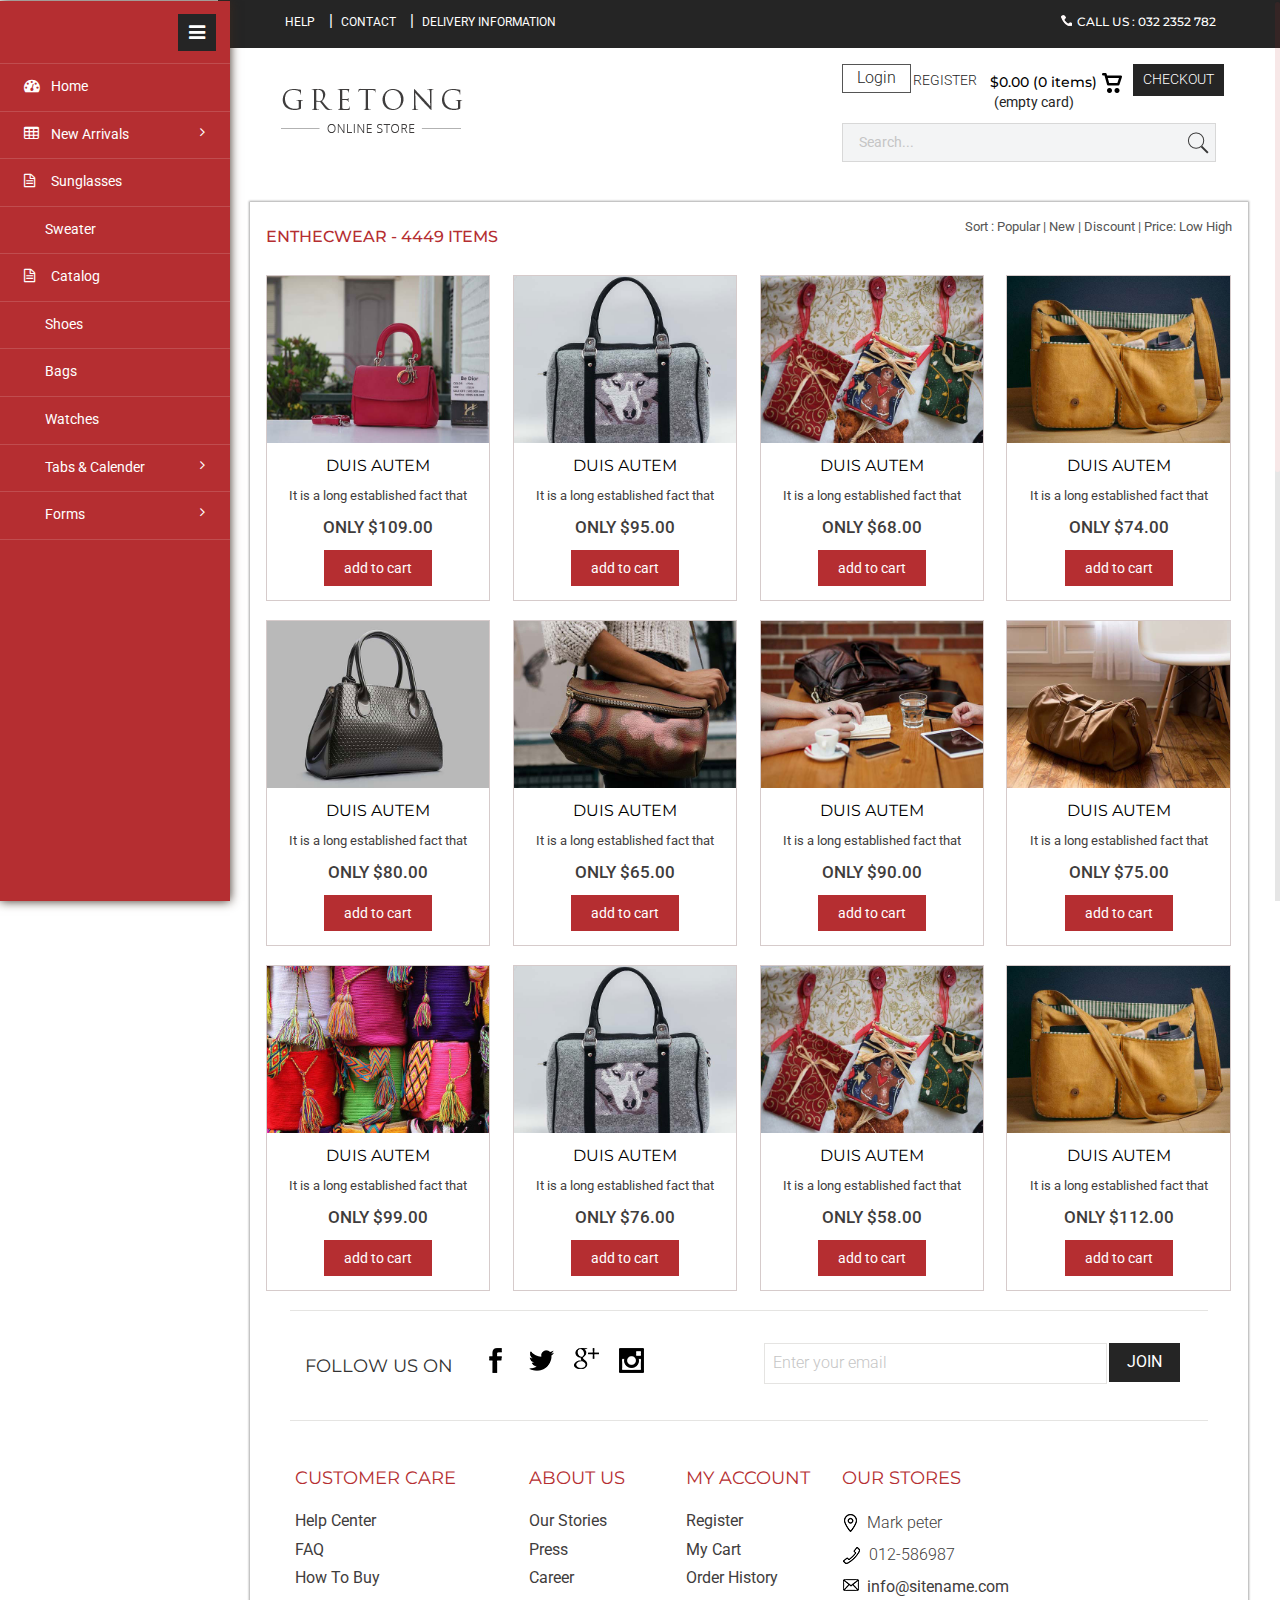
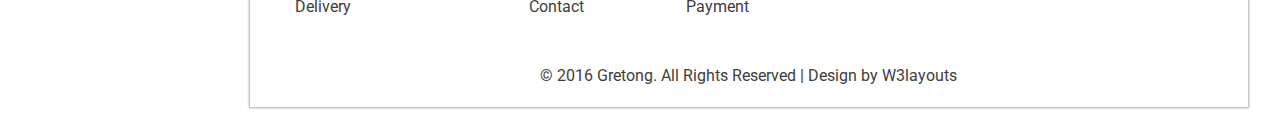
<file: Logıstıc.UILayer/Templates/admin/adminweb/bags.html>
<!--
Author: W3layouts
Author URL: http://w3layouts.com
License: Creative Commons Attribution 3.0 Unported
License URL: http://creativecommons.org/licenses/by/3.0/
-->
<!DOCTYPE HTML>
<html>
<head>
<title>Gretong a Ecommerce Admin Panel Category Flat Bootstrap Responsive Web Template | Bags :: w3layouts</title>
<meta name="viewport" content="width=device-width, initial-scale=1">
<meta http-equiv="Content-Type" content="text/html; charset=utf-8" />
<meta name="keywords" content="Gretong Responsive web template, Bootstrap Web Templates, Flat Web Templates, Android Compatible web template, 
Smartphone Compatible web template, free webdesigns for Nokia, Samsung, LG, SonyEricsson, Motorola web design" />
<script type="application/x-javascript"> addEventListener("load", function() { setTimeout(hideURLbar, 0); }, false); function hideURLbar(){ window.scrollTo(0,1); } </script>
<!-- Bootstrap Core CSS -->
<link href="css/bootstrap.min.css" rel='stylesheet' type='text/css' />
<!-- Custom CSS -->
<link href="css/style.css" rel='stylesheet' type='text/css' />
<!-- Graph CSS -->
<link href="css/font-awesome.css" rel="stylesheet"> 
<!-- jQuery -->
<link href='//fonts.googleapis.com/css?family=Roboto:700,500,300,100italic,100,400' rel='stylesheet' type='text/css'/>
<link href='//fonts.googleapis.com/css?family=Montserrat:400,700' rel='stylesheet' type='text/css'>
<!-- lined-icons -->
<link rel="stylesheet" href="css/icon-font.min.css" type='text/css' />
<script src="js/simpleCart.min.js"> </script>
<script src="js/amcharts.js"></script>	
<script src="js/serial.js"></script>	
<script src="js/light.js"></script>	
<!-- //lined-icons -->
<script src="js/jquery-1.10.2.min.js"></script>
   <!--pie-chart--->
<script src="js/pie-chart.js" type="text/javascript"></script>
 <script type="text/javascript">

        $(document).ready(function () {
            $('#demo-pie-1').pieChart({
                barColor: '#3bb2d0',
                trackColor: '#eee',
                lineCap: 'round',
                lineWidth: 8,
                onStep: function (from, to, percent) {
                    $(this.element).find('.pie-value').text(Math.round(percent) + '%');
                }
            });

            $('#demo-pie-2').pieChart({
                barColor: '#fbb03b',
                trackColor: '#eee',
                lineCap: 'butt',
                lineWidth: 8,
                onStep: function (from, to, percent) {
                    $(this.element).find('.pie-value').text(Math.round(percent) + '%');
                }
            });

            $('#demo-pie-3').pieChart({
                barColor: '#ed6498',
                trackColor: '#eee',
                lineCap: 'square',
                lineWidth: 8,
                onStep: function (from, to, percent) {
                    $(this.element).find('.pie-value').text(Math.round(percent) + '%');
                }
            });

           
        });

    </script>
</head> 
<body>
   <div class="page-container">
   <!--/content-inner-->
	<div class="left-content">
	   <div class="inner-content">
		<!-- header-starts -->
			<div class="header-section">
			<!-- top_bg -->
						<div class="top_bg">
							
								<div class="header_top">
									<div class="top_right">
										<ul>
											<li><a href="contact.html">help</a></li>|
											<li><a href="contact.html">Contact</a></li>|
											<li><a href="checkout.html">Delivery information</a></li>
										</ul>
									</div>
									<div class="top_left">
										<h2><span></span> Call us : 032 2352 782</h2>
									</div>
										<div class="clearfix"> </div>
								</div>
							
						</div>
					<div class="clearfix"></div>
				<!-- /top_bg -->
				</div>
				<div class="header_bg">
						
							<div class="header">
								<div class="head-t">
									<div class="logo">
										<a href="index.html"><img src="images/logo.png" class="img-responsive" alt=""> </a>
									</div>
										<!-- start header_right -->
									<div class="header_right">
										<div class="rgt-bottom">
											<div class="log">
												<div class="login">
													<div id="loginContainer"><a id="loginButton" class=""><span>Login</span></a>
														<div id="loginBox" style="display: none;">                
															<form id="loginForm">
																	<fieldset id="body">
																		<fieldset>
																			  <label for="email">Email Address</label>
																			  <input type="text" name="email" id="email">
																		</fieldset>
																		<fieldset>
																				<label for="password">Password</label>
																				<input type="password" name="password" id="password">
																		 </fieldset>
																		<input type="submit" id="login" value="Sign in">
																		<label for="checkbox"><input type="checkbox" id="checkbox"> <i>Remember me</i></label>
																	</fieldset>
																<span><a href="#">Forgot your password?</a></span>
															</form>
														</div>
													</div>
												</div>
											</div>
											<div class="reg">
												<a href="register.html">REGISTER</a>
											</div>
										<div class="cart box_1">
											<a href="checkout.html">
												<h3> <span class="simpleCart_total">$0.00</span> (<span id="simpleCart_quantity" class="simpleCart_quantity">0</span> items)<img src="images/bag.png" alt=""></h3>
											</a>	
											<p><a href="javascript:;" class="simpleCart_empty">(empty card)</a></p>
											<div class="clearfix"> </div>
										</div>
										<div class="create_btn">
											<a href="checkout.html">CHECKOUT</a>
										</div>
										<div class="clearfix"> </div>
									</div>
									<div class="search">
										<form>
											<input type="text" value="" placeholder="search...">
											<input type="submit" value="">
										</form>
									</div>
									<div class="clearfix"> </div>
								</div>
								<div class="clearfix"> </div>
							</div>
						</div>
					
				</div>
					<!-- //header-ends -->
				
				<!--content-->
			<div class="content">
<div class="women_main">
	<!-- start content -->

   <div class="w_content">
		<div class="women">
			<a href="#"><h4>Enthecwear - <span>4449 items</span> </h4></a>
			<ul class="w_nav">
						<li>Sort : </li>
		     			<li><a class="active" href="#">popular</a></li> |
		     			<li><a href="#">new </a></li> |
		     			<li><a href="#">discount</a></li> |
		     			<li><a href="#">price: Low High </a></li> 
		     			<div class="clear"></div>	
		     </ul>
		     <div class="clearfix"></div>	
		</div>
		<!-- grids_of_4 -->
		<div class="grids_of_4">
		 <div class="grid1_of_4">
				<div class="content_box"><a href="details.html">
			   	   	 <img src="images/b1.jpg" class="img-responsive" alt="">
				   	  </a>
				    <h4><a href="details.html"> Duis autem</a></h4>
				     <p>It is a long established fact that</p>
					 <div class="grid_1 simpleCart_shelfItem">
				    
					 <div class="item_add"><span class="item_price"><h6>ONLY $109.00</h6></span></div>
					<div class="item_add"><span class="item_price"><a href="#">add to cart</a></span></div>
					 </div>
			   	</div>
			</div>
			<div class="grid1_of_4">
				<div class="content_box"><a href="details.html">
			   	   	 <img src="images/b2.jpg" class="img-responsive" alt="">
				   	  </a>
				    <h4><a href="details.html"> Duis autem</a></h4>
				     <p>It is a long established fact that</p>
					 <div class="grid_1 simpleCart_shelfItem">
				    
					 <div class="item_add"><span class="item_price"><h6>ONLY $95.00</h6></span></div>
					<div class="item_add"><span class="item_price"><a href="#">add to cart</a></span></div>
					 </div>
			   	</div>
			</div>
			<div class="grid1_of_4">
				<div class="content_box"><a href="details.html">
			   	   	 <img src="images/b3.jpg" class="img-responsive" alt="">
				   	  </a>
				    <h4><a href="details.html"> Duis autem</a></h4>
				     <p>It is a long established fact that</p>
					 <div class="grid_1 simpleCart_shelfItem">
				    
					 <div class="item_add"><span class="item_price"><h6>ONLY $68.00</h6></span></div>
					<div class="item_add"><span class="item_price"><a href="#">add to cart</a></span></div>
					 </div>
			   	</div>
			</div>
			<div class="grid1_of_4">
				<div class="content_box"><a href="details.html">
			   	   	 <img src="images/b4.jpg" class="img-responsive" alt="">
				   	  </a>
				    <h4><a href="details.html"> Duis autem</a></h4>
				     <p>It is a long established fact that</p>
					 <div class="grid_1 simpleCart_shelfItem">
				    
					 <div class="item_add"><span class="item_price"><h6>ONLY $74.00</h6></span></div>
					<div class="item_add"><span class="item_price"><a href="#">add to cart</a></span></div>
					 </div>
			   	</div>
			</div>
			<div class="clearfix"></div>
		</div>
		<div class="grids_of_4">
		  <div class="grid1_of_4">
				<div class="content_box"><a href="details.html">
			   	   	 <img src="images/b5.jpg" class="img-responsive" alt="">
				   	  </a>
				    <h4><a href="details.html"> Duis autem</a></h4>
				     <p>It is a long established fact that</p>
					 <div class="grid_1 simpleCart_shelfItem">
				    
					 <div class="item_add"><span class="item_price"><h6>ONLY $80.00</h6></span></div>
					<div class="item_add"><span class="item_price"><a href="#">add to cart</a></span></div>
					 </div>
			   	</div>
			</div>
			<div class="grid1_of_4">
				<div class="content_box"><a href="details.html">
			   	   	 <img src="images/b6.jpg" class="img-responsive" alt="">
				   	  </a>
				    <h4><a href="details.html"> Duis autem</a></h4>
				     <p>It is a long established fact that</p>
					 <div class="grid_1 simpleCart_shelfItem">
				    
					 <div class="item_add"><span class="item_price"><h6>ONLY $65.00</h6></span></div>
					<div class="item_add"><span class="item_price"><a href="#">add to cart</a></span></div>
					 </div>
			   	</div>
			</div>
			<div class="grid1_of_4">
				<div class="content_box"><a href="details.html">
			   	   	 <img src="images/b7.jpg" class="img-responsive" alt="">
				   	  </a>
				    <h4><a href="details.html"> Duis autem</a></h4>
				     <p>It is a long established fact that</p>
					 <div class="grid_1 simpleCart_shelfItem">
				    
					 <div class="item_add"><span class="item_price"><h6>ONLY $90.00</h6></span></div>
					<div class="item_add"><span class="item_price"><a href="#">add to cart</a></span></div>
					 </div>
			   	</div>
			</div>
			<div class="grid1_of_4">
				<div class="content_box"><a href="details.html">
			   	   	 <img src="images/b8.jpg" class="img-responsive" alt="">
				   	  </a>
				    <h4><a href="details.html"> Duis autem</a></h4>
				     <p>It is a long established fact that</p>
					 <div class="grid_1 simpleCart_shelfItem">
				    
					 <div class="item_add"><span class="item_price"><h6>ONLY $75.00</h6></span></div>
					<div class="item_add"><span class="item_price"><a href="#">add to cart</a></span></div>
					 </div>
			   	</div>
			</div>
			<div class="clearfix"></div>
		</div>
		<div class="grids_of_4">
		  <div class="grid1_of_4">
				<div class="content_box"><a href="details.html">
			   	   	 <img src="images/b9.jpg" class="img-responsive" alt="">
				   	  </a>
				    <h4><a href="details.html"> Duis autem</a></h4>
				     <p>It is a long established fact that</p>
					 <div class="grid_1 simpleCart_shelfItem">
				    
					 <div class="item_add"><span class="item_price"><h6>ONLY $99.00</h6></span></div>
					<div class="item_add"><span class="item_price"><a href="#">add to cart</a></span></div>
					 </div>
			   	</div>
			</div>
			<div class="grid1_of_4">
				<div class="content_box"><a href="details.html">
			   	   	 <img src="images/b2.jpg" class="img-responsive" alt="">
				   	  </a>
				    <h4><a href="details.html"> Duis autem</a></h4>
				     <p>It is a long established fact that</p>
					 <div class="grid_1 simpleCart_shelfItem">
				    
					 <div class="item_add"><span class="item_price"><h6>ONLY $76.00</h6></span></div>
					<div class="item_add"><span class="item_price"><a href="#">add to cart</a></span></div>
					 </div>
			   	</div>
			</div>
			<div class="grid1_of_4">
				<div class="content_box"><a href="details.html">
			   	   	 <img src="images/b3.jpg" class="img-responsive" alt="">
				   	  </a>
				    <h4><a href="details.html"> Duis autem</a></h4>
				     <p>It is a long established fact that</p>
					 <div class="grid_1 simpleCart_shelfItem">
				    
					 <div class="item_add"><span class="item_price"><h6>ONLY $58.00</h6></span></div>
					<div class="item_add"><span class="item_price"><a href="#">add to cart</a></span></div>
					 </div>
			   	</div>
			</div>
			<div class="grid1_of_4">
				<div class="content_box"><a href="details.html">
			   	   	 <img src="images/b4.jpg" class="img-responsive" alt="">
				   	  </a>
				    <h4><a href="details.html"> Duis autem</a></h4>
				     <p>It is a long established fact that</p>
					 <div class="grid_1 simpleCart_shelfItem">
				    
					 <div class="item_add"><span class="item_price"><h6>ONLY $112.00</h6></span></div>
					<div class="item_add"><span class="item_price"><a href="#">add to cart</a></span></div>
					 </div>
			   	</div>
			</div>
			<div class="clearfix"></div>
		</div>
		
		
		
		
		<!-- end grids_of_4 -->
		
		
	</div>
   <div class="clearfix"></div>
	<!-- end content -->
	<div class="foot-top">
	
		<div class="col-md-6 s-c">
			<li>
				<div class="fooll">
					<h1>follow us on</h1>
				</div>
			</li>
			<li>
				<div class="social-ic">
					<ul>
						<li><a href="#"><i class="facebok"> </i></a></li>
						<li><a href="#"><i class="twiter"> </i></a></li>
						<li><a href="#"><i class="goog"> </i></a></li>
						<li><a href="#"><i class="be"> </i></a></li>
							<div class="clearfix"></div>	
					</ul>
				</div>
			</li>
				<div class="clearfix"> </div>
		</div>
		<div class="col-md-6 s-c">
			<div class="stay">
						<div class="stay-left">
							<form>
								<input type="text" placeholder="Enter your email" required="">
							</form>
						</div>
						<div class="btn-1">
							<form>
								<input type="submit" value="join">
							</form>
						</div>
							<div class="clearfix"> </div>
			</div>
		</div>
			<div class="clearfix"> </div>
	
</div>
<div class="footer">
					<div class="col-md-3 cust">
						<h4>CUSTOMER CARE</h4>
							<li><a href="contact.html">Help Center</a></li>
							<li><a href="faq.html">FAQ</a></li>
							<li><a href="details.html">How To Buy</a></li>
							<li><a href="checkout.html">Delivery</a></li>
					</div>
					<div class="col-md-2 abt">
						<h4>ABOUT US</h4>
							<li><a href="products.html">Our Stories</a></li>
							<li><a href="products.html">Press</a></li>
							<li><a href="faq.html">Career</a></li>
							<li><a href="contact.html">Contact</a></li>
					</div>
					<div class="col-md-2 myac">
						<h4>MY ACCOUNT</h4>
							<li><a href="register.html">Register</a></li>
							<li><a href="checkout.html">My Cart</a></li>
							<li><a href="checkout.html">Order History</a></li>
							<li><a href="details.html">Payment</a></li>
					</div>
					<div class="col-md-5 our-st">
						<div class="our-left">
							<h4>OUR STORES</h4>
						</div>
						
							<li><i class="add"> </i>Mark peter</li>
							<li><i class="phone"> </i>012-586987</li>
							<li><a href="mailto:info@example.com"><i class="mail"> </i>info@sitename.com </a></li>
					</div>
					<div class="clearfix"> </div>
						<p>© 2016 Gretong. All Rights Reserved | Design by <a href="http://w3layouts.com/">W3layouts</a></p>
			</div>
</div>

</div>
			<!--content-->
		</div>
</div>
				<!--//content-inner-->
			<!--/sidebar-menu-->
				<div class="sidebar-menu">
					<header class="logo1">
						<a href="#" class="sidebar-icon"> <span class="fa fa-bars"></span> </a> 
					</header>
						<div style="border-top:1px ridge rgba(255, 255, 255, 0.15)"></div>
                           <div class="menu">
									<ul id="menu" >
										<li><a href="index.html"><i class="fa fa-tachometer"></i> <span>Home</span></a></li>
										 <li id="menu-academico" ><a href="#"><i class="fa fa-table"></i> <span> New Arrivals</span> <span class="fa fa-angle-right" style="float: right"></span></a>
										   <ul id="menu-academico-sub" >
										   <li id="menu-academico-avaliacoes" ><a href="shoes.html">Shoes</a></li>
											<li id="menu-academico-avaliacoes" ><a href="products.html">Watches</a></li>
											<li id="menu-academico-boletim" ><a href="sunglasses.html">Sunglasses</a></li>
										  </ul>
										</li>
										 <li id="menu-academico" ><a href="sunglasses.html"><i class="fa fa-file-text-o"></i> <span>Sunglasses</span></a></li>
									<li><a href="sweater.html"><i class="lnr lnr-pencil"></i> <span>Sweater</span></a></li>
									<li id="menu-academico" ><a href="catalog.html"><i class="fa fa-file-text-o"></i> <span>Catalog</span></a></li>
									<li id="menu-academico" ><a href="shoes.html"><i class="lnr lnr-book"></i> <span>Shoes</span></a></li>
									 <li><a href="bags.html"><i class="lnr lnr-envelope"></i> <span>Bags</span></a></li>
									<li><a href="products.html"><i class="lnr lnr-chart-bars"></i> <span>Watches</span></a></li>
							        <li id="menu-academico" ><a href="#"><i class="lnr lnr-layers"></i> <span>Tabs & Calender</span> <span class="fa fa-angle-right" style="float: right"></span></a>
										 <ul id="menu-academico-sub" >
											<li id="menu-academico-avaliacoes" ><a href="tabs.html">Tabs</a></li>
											<li id="menu-academico-boletim" ><a href="calender.html">Calender</a></li>

										  </ul>
									 </li>
									<li><a href="#"><i class="lnr lnr-chart-bars"></i> <span>Forms</span> <span class="fa fa-angle-right" style="float: right"></span></a>
									  <ul>
										<li><a href="input.html"> Input</a></li>
										<li><a href="validation.html">Validation</a></li>
									</ul>
									</li>
								  </ul>
								</div>
							  </div>
							  <div class="clearfix"></div>	
							</div>
							<script>
							var toggle = true;
										
							$(".sidebar-icon").click(function() {                
							  if (toggle)
							  {
								$(".page-container").addClass("sidebar-collapsed").removeClass("sidebar-collapsed-back");
								$("#menu span").css({"position":"absolute"});
							  }
							  else
							  {
								$(".page-container").removeClass("sidebar-collapsed").addClass("sidebar-collapsed-back");
								setTimeout(function() {
								  $("#menu span").css({"position":"relative"});
								}, 400);
							  }
											
											toggle = !toggle;
										});
							</script>
<!--js -->
<script src="js/jquery.nicescroll.js"></script>
<script src="js/scripts.js"></script>
<!-- Bootstrap Core JavaScript -->
   <script src="js/bootstrap.min.js"></script>
   <!-- /Bootstrap Core JavaScript -->
   <!-- real-time -->
<script language="javascript" type="text/javascript" src="js/jquery.flot.js"></script>
	<script type="text/javascript">

	$(function() {

		// We use an inline data source in the example, usually data would
		// be fetched from a server

		var data = [],
			totalPoints = 300;

		function getRandomData() {

			if (data.length > 0)
				data = data.slice(1);

			// Do a random walk

			while (data.length < totalPoints) {

				var prev = data.length > 0 ? data[data.length - 1] : 50,
					y = prev + Math.random() * 10 - 5;

				if (y < 0) {
					y = 0;
				} else if (y > 100) {
					y = 100;
				}

				data.push(y);
			}

			// Zip the generated y values with the x values

			var res = [];
			for (var i = 0; i < data.length; ++i) {
				res.push([i, data[i]])
			}

			return res;
		}

		// Set up the control widget

		var updateInterval = 30;
		$("#updateInterval").val(updateInterval).change(function () {
			var v = $(this).val();
			if (v && !isNaN(+v)) {
				updateInterval = +v;
				if (updateInterval < 1) {
					updateInterval = 1;
				} else if (updateInterval > 2000) {
					updateInterval = 2000;
				}
				$(this).val("" + updateInterval);
			}
		});

		var plot = $.plot("#placeholder", [ getRandomData() ], {
			series: {
				shadowSize: 0	// Drawing is faster without shadows
			},
			yaxis: {
				min: 0,
				max: 100
			},
			xaxis: {
				show: false
			}
		});

		function update() {

			plot.setData([getRandomData()]);

			// Since the axes don't change, we don't need to call plot.setupGrid()

			plot.draw();
			setTimeout(update, updateInterval);
		}

		update();

		// Add the Flot version string to the footer

		$("#footer").prepend("Flot " + $.plot.version + " &ndash; ");
	});

	</script>
<!-- /real-time -->
<script src="js/jquery.fn.gantt.js"></script>
    <script>

		$(function() {

			"use strict";

			$(".gantt").gantt({
				source: [{
					name: "Sprint 0",
					desc: "Analysis",
					values: [{
						from: "/Date(1320192000000)/",
						to: "/Date(1322401600000)/",
						label: "Requirement Gathering", 
						customClass: "ganttRed"
					}]
				},{
					name: " ",
					desc: "Scoping",
					values: [{
						from: "/Date(1322611200000)/",
						to: "/Date(1323302400000)/",
						label: "Scoping", 
						customClass: "ganttRed"
					}]
				},{
					name: "Sprint 1",
					desc: "Development",
					values: [{
						from: "/Date(1323802400000)/",
						to: "/Date(1325685200000)/",
						label: "Development", 
						customClass: "ganttGreen"
					}]
				},{
					name: " ",
					desc: "Showcasing",
					values: [{
						from: "/Date(1325685200000)/",
						to: "/Date(1325695200000)/",
						label: "Showcasing", 
						customClass: "ganttBlue"
					}]
				},{
					name: "Sprint 2",
					desc: "Development",
					values: [{
						from: "/Date(1326785200000)/",
						to: "/Date(1325785200000)/",
						label: "Development", 
						customClass: "ganttGreen"
					}]
				},{
					name: " ",
					desc: "Showcasing",
					values: [{
						from: "/Date(1328785200000)/",
						to: "/Date(1328905200000)/",
						label: "Showcasing", 
						customClass: "ganttBlue"
					}]
				},{
					name: "Release Stage",
					desc: "Training",
					values: [{
						from: "/Date(1330011200000)/",
						to: "/Date(1336611200000)/",
						label: "Training", 
						customClass: "ganttOrange"
					}]
				},{
					name: " ",
					desc: "Deployment",
					values: [{
						from: "/Date(1336611200000)/",
						to: "/Date(1338711200000)/",
						label: "Deployment", 
						customClass: "ganttOrange"
					}]
				},{
					name: " ",
					desc: "Warranty Period",
					values: [{
						from: "/Date(1336611200000)/",
						to: "/Date(1349711200000)/",
						label: "Warranty Period", 
						customClass: "ganttOrange"
					}]
				}],
				navigate: "scroll",
				scale: "weeks",
				maxScale: "months",
				minScale: "days",
				itemsPerPage: 10,
				onItemClick: function(data) {
					alert("Item clicked - show some details");
				},
				onAddClick: function(dt, rowId) {
					alert("Empty space clicked - add an item!");
				},
				onRender: function() {
					if (window.console && typeof console.log === "function") {
						console.log("chart rendered");
					}
				}
			});

			$(".gantt").popover({
				selector: ".bar",
				title: "I'm a popover",
				content: "And I'm the content of said popover.",
				trigger: "hover"
			});

			prettyPrint();

		});

    </script>
		   <script src="js/menu_jquery.js"></script>
</body>
</html>
</file>
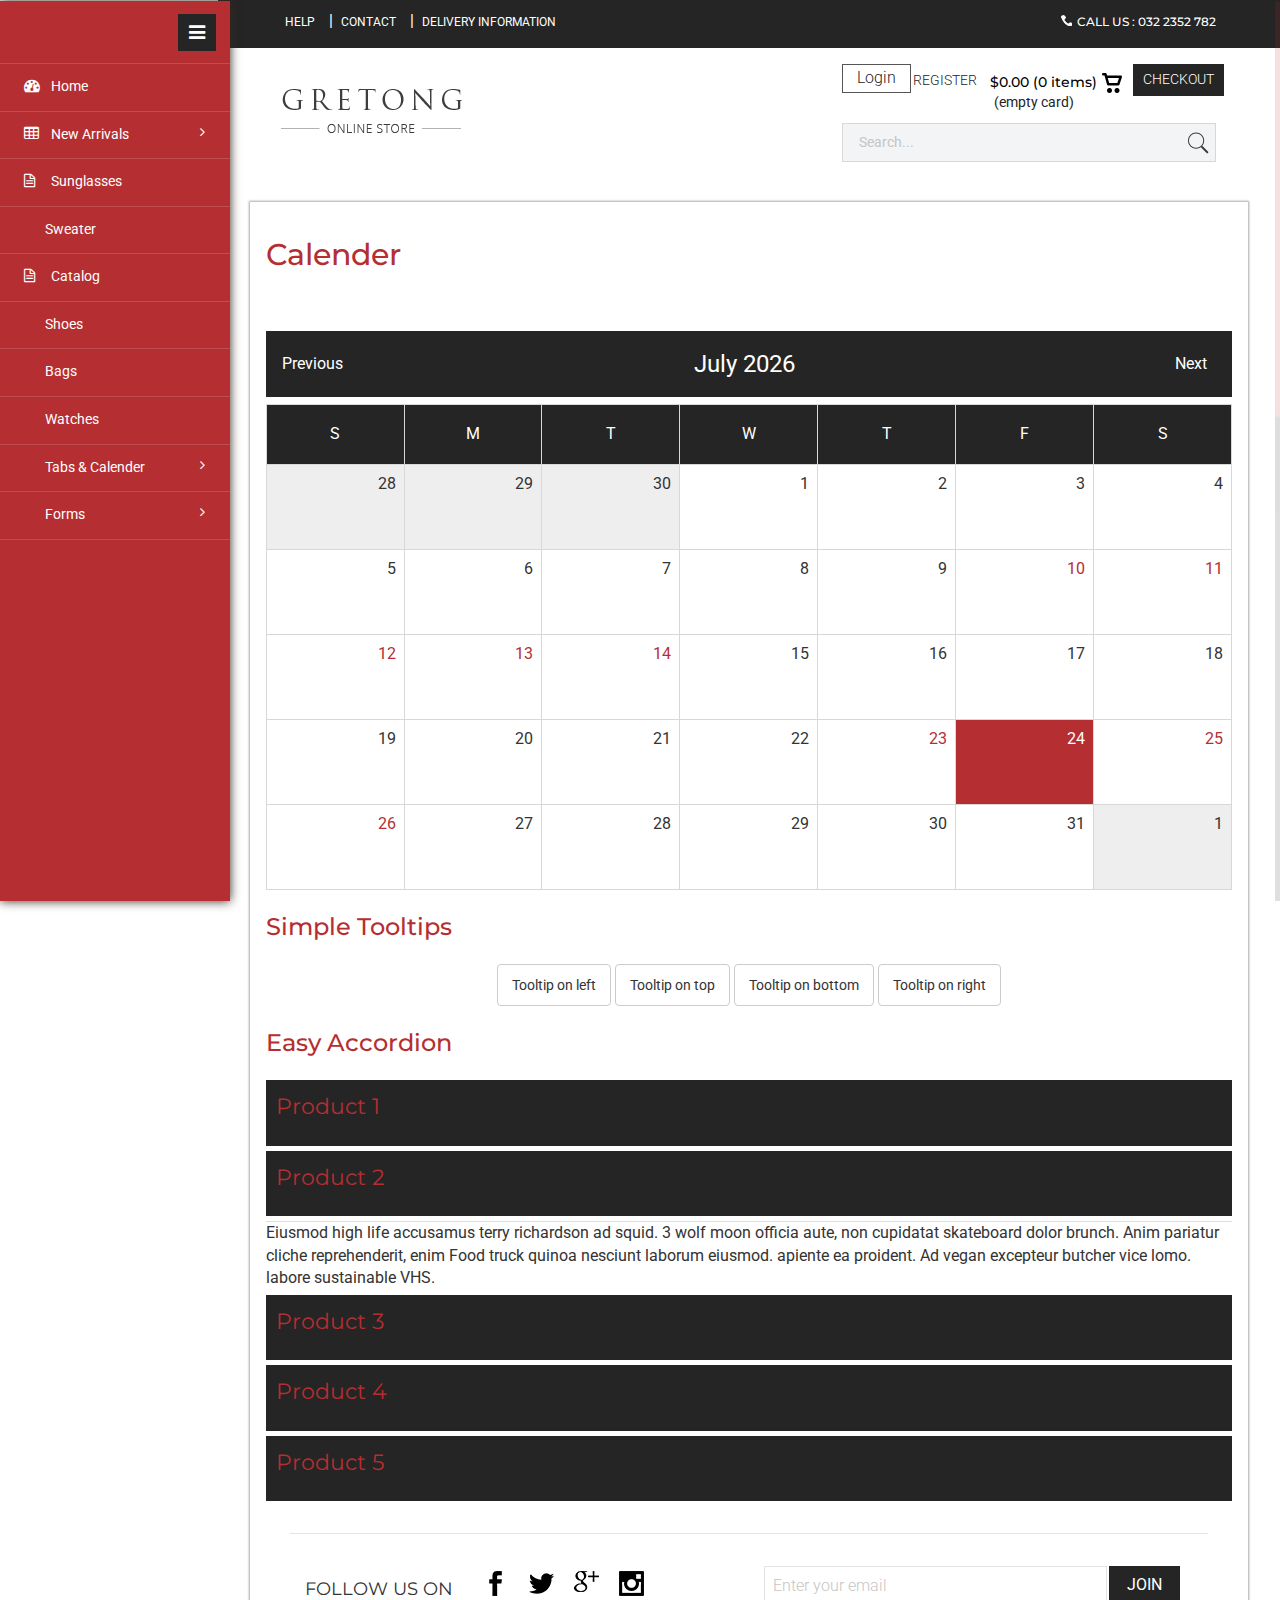
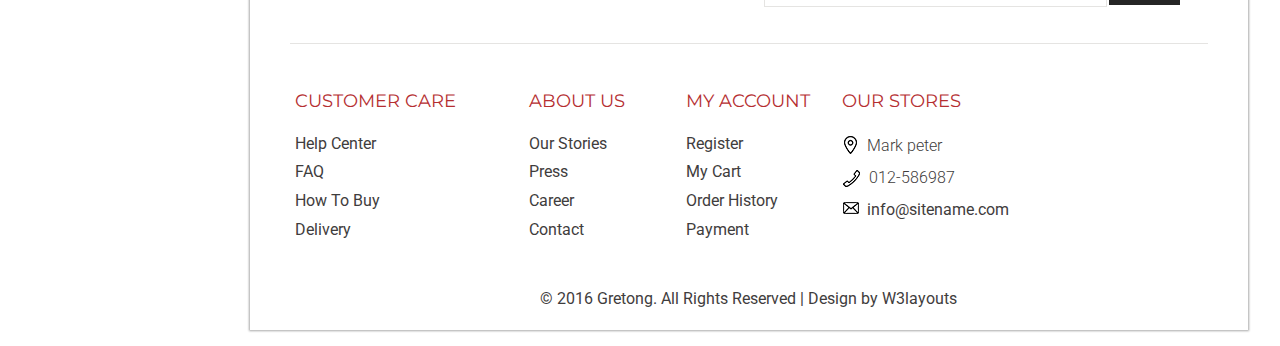
<file: Logıstıc.UILayer/Templates/admin/adminweb/calender.html>
<!--
Author: W3layouts
Author URL: http://w3layouts.com
License: Creative Commons Attribution 3.0 Unported
License URL: http://creativecommons.org/licenses/by/3.0/
-->
<!DOCTYPE HTML>
<html>
<head>
<title>Gretong a Ecommerce Admin Panel Category Flat Bootstrap Responsive Web Template | Calender :: w3layouts</title>
<meta name="viewport" content="width=device-width, initial-scale=1">
<meta http-equiv="Content-Type" content="text/html; charset=utf-8" />
<meta name="keywords" content="Gretong Responsive web template, Bootstrap Web Templates, Flat Web Templates, Android Compatible web template, 
Smartphone Compatible web template, free webdesigns for Nokia, Samsung, LG, SonyEricsson, Motorola web design" />
<script type="application/x-javascript"> addEventListener("load", function() { setTimeout(hideURLbar, 0); }, false); function hideURLbar(){ window.scrollTo(0,1); } </script>
<!-- Bootstrap Core CSS -->
<link href="css/bootstrap.min.css" rel='stylesheet' type='text/css' />
<!-- Custom CSS -->
<link href="css/style.css" rel='stylesheet' type='text/css' />
<!-- Graph CSS -->
<link href="css/font-awesome.css" rel="stylesheet"> 
<!-- jQuery -->
<link href='//fonts.googleapis.com/css?family=Roboto:700,500,300,100italic,100,400' rel='stylesheet' type='text/css'/>
<link href='//fonts.googleapis.com/css?family=Montserrat:400,700' rel='stylesheet' type='text/css'>
<!-- lined-icons -->
<link rel="stylesheet" href="css/icon-font.min.css" type='text/css' />
<script src="js/simpleCart.min.js"> </script>
<script src="js/amcharts.js"></script>	
<script src="js/serial.js"></script>	
<script src="js/light.js"></script>	

<!-- //lined-icons -->
<script src="js/jquery-1.10.2.min.js"></script>
   <!--pie-chart--->
<script src="js/pie-chart.js" type="text/javascript"></script>
 <script type="text/javascript">

        $(document).ready(function () {
            $('#demo-pie-1').pieChart({
                barColor: '#3bb2d0',
                trackColor: '#eee',
                lineCap: 'round',
                lineWidth: 8,
                onStep: function (from, to, percent) {
                    $(this.element).find('.pie-value').text(Math.round(percent) + '%');
                }
            });

            $('#demo-pie-2').pieChart({
                barColor: '#fbb03b',
                trackColor: '#eee',
                lineCap: 'butt',
                lineWidth: 8,
                onStep: function (from, to, percent) {
                    $(this.element).find('.pie-value').text(Math.round(percent) + '%');
                }
            });

            $('#demo-pie-3').pieChart({
                barColor: '#ed6498',
                trackColor: '#eee',
                lineCap: 'square',
                lineWidth: 8,
                onStep: function (from, to, percent) {
                    $(this.element).find('.pie-value').text(Math.round(percent) + '%');
                }
            });

           
        });

    </script>
</head> 
<body>
   <div class="page-container">
   <!--/content-inner-->
	<div class="left-content">
	   <div class="inner-content">
		<!-- header-starts -->
			<div class="header-section">
			<!-- top_bg -->
						<div class="top_bg">
							
								<div class="header_top">
									<div class="top_right">
										<ul>
											<li><a href="contact.html">help</a></li>|
											<li><a href="contact.html">Contact</a></li>|
											<li><a href="checkout.html">Delivery information</a></li>
										</ul>
									</div>
									<div class="top_left">
										<h2><span></span> Call us : 032 2352 782</h2>
									</div>
										<div class="clearfix"> </div>
								</div>
							
						</div>
					<div class="clearfix"></div>
				<!-- /top_bg -->
				</div>
				<div class="header_bg">
						
							<div class="header">
								<div class="head-t">
									<div class="logo">
										<a href="index.html"><img src="images/logo.png" class="img-responsive" alt=""> </a>
									</div>
										<!-- start header_right -->
									<div class="header_right">
										<div class="rgt-bottom">
											<div class="log">
												<div class="login">
													<div id="loginContainer"><a id="loginButton" class=""><span>Login</span></a>
														<div id="loginBox" style="display: none;">                
															<form id="loginForm">
																	<fieldset id="body">
																		<fieldset>
																			  <label for="email">Email Address</label>
																			  <input type="text" name="email" id="email">
																		</fieldset>
																		<fieldset>
																				<label for="password">Password</label>
																				<input type="password" name="password" id="password">
																		 </fieldset>
																		<input type="submit" id="login" value="Sign in">
																		<label for="checkbox"><input type="checkbox" id="checkbox"> <i>Remember me</i></label>
																	</fieldset>
																<span><a href="#">Forgot your password?</a></span>
															</form>
														</div>
													</div>
												</div>
											</div>
											<div class="reg">
												<a href="register.html">REGISTER</a>
											</div>
										<div class="cart box_1">
											<a href="checkout.html">
												<h3> <span class="simpleCart_total">$0.00</span> (<span id="simpleCart_quantity" class="simpleCart_quantity">0</span> items)<img src="images/bag.png" alt=""></h3>
											</a>	
											<p><a href="javascript:;" class="simpleCart_empty">(empty card)</a></p>
											<div class="clearfix"> </div>
										</div>
										<div class="create_btn">
											<a href="checkout.html">CHECKOUT</a>
										</div>
										<div class="clearfix"> </div>
									</div>
									<div class="search">
										<form>
											<input type="text" value="" placeholder="search...">
											<input type="submit" value="">
										</form>
									</div>
									<div class="clearfix"> </div>
								</div>
								<div class="clearfix"> </div>
							</div>
						</div>
					
				</div>
					<!-- //header-ends -->
				
				<!--content-->
			<div class="content">
<div class="women_main">
	<!-- start content -->
		<div class="cal-main">
													<div class="calender graph-form">
														<h2 class="inner-tittle">Calender</h2>
														<div class="cal1"><div class="clndr"><div class="clndr-controls"><div class="clndr-control-button"><span class="clndr-previous-button">previous</span></div><div class="month">April 2016</div><div class="clndr-control-button rightalign"><span class="clndr-next-button">next</span></div></div><table class="clndr-table" border="0" cellspacing="0" cellpadding="0"><thead><tr class="header-days"><td class="header-day">S</td><td class="header-day">M</td><td class="header-day">T</td><td class="header-day">W</td><td class="header-day">T</td><td class="header-day">F</td><td class="header-day">S</td></tr></thead><tbody><tr><td class="day past adjacent-month last-month calendar-day-2016-03-27 calendar-dow-0"><div class="day-contents">27</div></td><td class="day past adjacent-month last-month calendar-day-2016-03-28 calendar-dow-1"><div class="day-contents">28</div></td><td class="day past adjacent-month last-month calendar-day-2016-03-29 calendar-dow-2"><div class="day-contents">29</div></td><td class="day past adjacent-month last-month calendar-day-2016-03-30 calendar-dow-3"><div class="day-contents">30</div></td><td class="day past adjacent-month last-month calendar-day-2016-03-31 calendar-dow-4"><div class="day-contents">31</div></td><td class="day past calendar-day-2016-04-01 calendar-dow-5"><div class="day-contents">1</div></td><td class="day past calendar-day-2016-04-02 calendar-dow-6"><div class="day-contents">2</div></td></tr><tr><td class="day past calendar-day-2016-04-03 calendar-dow-0"><div class="day-contents">3</div></td><td class="day today calendar-day-2016-04-04 calendar-dow-1"><div class="day-contents">4</div></td><td class="day calendar-day-2016-04-05 calendar-dow-2"><div class="day-contents">5</div></td><td class="day calendar-day-2016-04-06 calendar-dow-3"><div class="day-contents">6</div></td><td class="day calendar-day-2016-04-07 calendar-dow-4"><div class="day-contents">7</div></td><td class="day calendar-day-2016-04-08 calendar-dow-5"><div class="day-contents">8</div></td><td class="day calendar-day-2016-04-09 calendar-dow-6"><div class="day-contents">9</div></td></tr><tr><td class="day event calendar-day-2016-04-10 calendar-dow-0"><div class="day-contents">10</div></td><td class="day event calendar-day-2016-04-11 calendar-dow-1"><div class="day-contents">11</div></td><td class="day event calendar-day-2016-04-12 calendar-dow-2"><div class="day-contents">12</div></td><td class="day event calendar-day-2016-04-13 calendar-dow-3"><div class="day-contents">13</div></td><td class="day event calendar-day-2016-04-14 calendar-dow-4"><div class="day-contents">14</div></td><td class="day calendar-day-2016-04-15 calendar-dow-5"><div class="day-contents">15</div></td><td class="day calendar-day-2016-04-16 calendar-dow-6"><div class="day-contents">16</div></td></tr><tr><td class="day calendar-day-2016-04-17 calendar-dow-0"><div class="day-contents">17</div></td><td class="day calendar-day-2016-04-18 calendar-dow-1"><div class="day-contents">18</div></td><td class="day calendar-day-2016-04-19 calendar-dow-2"><div class="day-contents">19</div></td><td class="day calendar-day-2016-04-20 calendar-dow-3"><div class="day-contents">20</div></td><td class="day calendar-day-2016-04-21 calendar-dow-4"><div class="day-contents">21</div></td><td class="day calendar-day-2016-04-22 calendar-dow-5"><div class="day-contents">22</div></td><td class="day event calendar-day-2016-04-23 calendar-dow-6"><div class="day-contents">23</div></td></tr><tr><td class="day event calendar-day-2016-04-24 calendar-dow-0"><div class="day-contents">24</div></td><td class="day event calendar-day-2016-04-25 calendar-dow-1"><div class="day-contents">25</div></td><td class="day event calendar-day-2016-04-26 calendar-dow-2"><div class="day-contents">26</div></td><td class="day calendar-day-2016-04-27 calendar-dow-3"><div class="day-contents">27</div></td><td class="day calendar-day-2016-04-28 calendar-dow-4"><div class="day-contents">28</div></td><td class="day calendar-day-2016-04-29 calendar-dow-5"><div class="day-contents">29</div></td><td class="day calendar-day-2016-04-30 calendar-dow-6"><div class="day-contents">30</div></td></tr></tbody></table></div></div>
													</div>
														<!--/Tooltips-->
														<div class="tool-tips">
												            <h3 class="inner-tittle two">Simple Tooltips</h3>
															<div class="tool-tips graph-form">
																<div class="bs-example-tooltips"> 
																	<button type="button" class="btn btn-default tip" data-toggle="tooltip" data-placement="left" title="" data-original-title="Tooltip on left">Tooltip on left</button> 
																	<button type="button" class="btn btn-default tip" data-toggle="tooltip" data-placement="top" title="" data-original-title="Tooltip on top">Tooltip on top</button> 
																	<button type="button" class="btn btn-default tip" data-toggle="tooltip" data-placement="bottom" title="" data-original-title="Tooltip on bottom">Tooltip on bottom</button>
																	<button type="button" class="btn btn-default tip" data-toggle="tooltip" data-placement="right" title="" data-original-title="Tooltip on right">Tooltip on right</button> 
																	<script>$(function () {
																	  $('[data-toggle="tooltip"]').tooltip()
																	})</script>
																</div>
															</div>
														</div>	
															<!--/Tooltips-->
															<!--/Accordion-->
														 <div class="accordion">
															<h3 class="inner-tittle two">Easy  Accordion</h3>
															<div class="panel-group tool-tips graph-form" id="accordion" role="tablist" aria-multiselectable="true">
																  <div class="panel-default">
																	<div class="panel-heading" role="tab" id="headingOne">
																	  <h4 class="panel-title">
																		<a role="button" data-toggle="collapse" data-parent="#accordion" href="#collapseOne" aria-expanded="false" aria-controls="collapseOne" class="collapsed">
																		  Product 1
																		</a>
																	  </h4>
																	</div>
																	<div id="collapseOne" class="panel-collapse collapse" role="tabpanel" aria-labelledby="headingOne" aria-expanded="false" style="height: 0px;">
																	  <div class="panel-body">
																		Anim pariatur cliche reprehenderit, enim eiusmod high life accusamus terry richardson ad squid. 3 wolf moon officia aute, non cupidatat skateboard dolor brunch. Food truck quinoa nesciunt laborum eiusmod. apiente ea proident. Ad vegan excepteur butcher vice lomo.  labore sustainable VHS.
																	  </div>
																	</div>
																  </div>
																  <div class="panel-default">
																	<div class="panel-heading" role="tab" id="headingTwo">
																	  <h4 class="panel-title">
																		<a class="" role="button" data-toggle="collapse" data-parent="#accordion" href="#collapseTwo" aria-expanded="true" aria-controls="collapseTwo">
																			Product 2
																		</a>
																	  </h4>
																	</div>
																	<div id="collapseTwo" class="panel-collapse collapse in" role="tabpanel" aria-labelledby="headingTwo" aria-expanded="true">
																	  <div class="panel-body">
																		Eiusmod high life accusamus terry richardson ad squid. 3 wolf moon officia aute, non cupidatat skateboard dolor brunch. Anim pariatur cliche reprehenderit, enim  Food truck quinoa nesciunt laborum eiusmod. apiente ea proident. Ad vegan excepteur butcher vice lomo.  labore sustainable VHS.
																	  </div>
																	</div>
																  </div>
																  <div class="panel-default">
																	<div class="panel-heading" role="tab" id="headingThree">
																	  <h4 class="panel-title">
																		<a class="collapsed" role="button" data-toggle="collapse" data-parent="#accordion" href="#collapseThree" aria-expanded="false" aria-controls="collapseThree">
																			Product 3
																		</a>
																	  </h4>
																	</div>
																	<div id="collapseThree" class="panel-collapse collapse" role="tabpanel" aria-labelledby="headingThree" aria-expanded="false" style="height: 0px;">
																	  <div class="panel-body">
																		3 wolf moon officia aute, non cupidatat skateboard dolor brunch. Food truck quinoa nesciunt laborum eiusmod. Anim pariatur cliche reprehenderit, enim eiusmod high life accusamus terry richardson ad squid.  apiente ea proident. Ad vegan excepteur butcher vice lomo.  labore sustainable VHS.
																	  </div>
																	</div>
																  </div>
															  <div class="panel-default">
																<div class="panel-heading" role="tab" id="headingFour">
																  <h4 class="panel-title">
																	<a class="collapsed" role="button" data-toggle="collapse" data-parent="#accordion" href="#collapseFour" aria-expanded="false" aria-controls="collapseFour">
																		Product 4
																	</a>
																  </h4>
																</div>
																<div id="collapseFour" class="panel-collapse collapse" role="tabpanel" aria-labelledby="headingFour" aria-expanded="false" style="height: 0px;">
																  <div class="panel-body">
																	Cliche reprehenderit, enim eiusmod high life accusamus terry richardson ad squid. 3 wolf moon officia aute, non cupidatat skateboard dolor brunch. Food truck quinoa nesciunt laborum eiusmod. apiente ea proident. Ad vegan excepteur butcher vice lomo.  labore sustainable VHS.
																  </div>
																</div>
															  </div>
															  <div class="panel-default">
																<div class="panel-heading" role="tab" id="headingFive">
																  <h4 class="panel-title">
																	<a class="collapsed" role="button" data-toggle="collapse" data-parent="#accordion" href="#collapseFive" aria-expanded="false" aria-controls="collapseFive">
																		Product 5
																	</a>
																  </h4>
																</div>
																<div id="collapseFive" class="panel-collapse collapse" role="tabpanel" aria-labelledby="headingFive" aria-expanded="false" style="height: 0px;">
																  <div class="panel-body">
																	Anim pariatur cliche reprehenderit, enim eiusmod high life accusamus terry richardson ad squid. 3 wolf moon officia aute, non cupidatat skateboard dolor brunch. Food truck quinoa nesciunt laborum eiusmod. apiente ea proident. Ad vegan excepteur butcher vice lomo.  labore sustainable VHS.
																  </div>
																</div>
														  </div>
														</div>
													</div>
														<!--//Accordion-->
											</div>

	<!-- end content -->
	<div class="foot-top">
	
		<div class="col-md-6 s-c">
			<li>
				<div class="fooll">
					<h1>follow us on</h1>
				</div>
			</li>
			<li>
				<div class="social-ic">
					<ul>
						<li><a href="#"><i class="facebok"> </i></a></li>
						<li><a href="#"><i class="twiter"> </i></a></li>
						<li><a href="#"><i class="goog"> </i></a></li>
						<li><a href="#"><i class="be"> </i></a></li>
							<div class="clearfix"></div>	
					</ul>
				</div>
			</li>
				<div class="clearfix"> </div>
		</div>
		<div class="col-md-6 s-c">
			<div class="stay">
						<div class="stay-left">
							<form>
								<input type="text" placeholder="Enter your email" required="">
							</form>
						</div>
						<div class="btn-1">
							<form>
								<input type="submit" value="join">
							</form>
						</div>
							<div class="clearfix"> </div>
			</div>
		</div>
			<div class="clearfix"> </div>
	
</div>
<div class="footer">
					<div class="col-md-3 cust">
						<h4>CUSTOMER CARE</h4>
							<li><a href="contact.html">Help Center</a></li>
							<li><a href="faq.html">FAQ</a></li>
							<li><a href="details.html">How To Buy</a></li>
							<li><a href="checkout.html">Delivery</a></li>
					</div>
					<div class="col-md-2 abt">
						<h4>ABOUT US</h4>
							<li><a href="products.html">Our Stories</a></li>
							<li><a href="products.html">Press</a></li>
							<li><a href="faq.html">Career</a></li>
							<li><a href="contact.html">Contact</a></li>
					</div>
					<div class="col-md-2 myac">
						<h4>MY ACCOUNT</h4>
							<li><a href="register.html">Register</a></li>
							<li><a href="checkout.html">My Cart</a></li>
							<li><a href="checkout.html">Order History</a></li>
							<li><a href="details.html">Payment</a></li>
					</div>
					<div class="col-md-5 our-st">
						<div class="our-left">
							<h4>OUR STORES</h4>
						</div>
						
							<li><i class="add"> </i>Mark peter</li>
							<li><i class="phone"> </i>012-586987</li>
							<li><a href="mailto:info@example.com"><i class="mail"> </i>info@sitename.com </a></li>
					</div>
					<div class="clearfix"> </div>
						<p>© 2016 Gretong. All Rights Reserved | Design by <a href="http://w3layouts.com/">W3layouts</a></p>
			</div>
</div>

</div>
			<!--content-->
		</div>
</div>
				<!--//content-inner-->
			<!--/sidebar-menu-->
				<div class="sidebar-menu">
					<header class="logo1">
						<a href="#" class="sidebar-icon"> <span class="fa fa-bars"></span> </a> 
					</header>
						<div style="border-top:1px ridge rgba(255, 255, 255, 0.15)"></div>
                           <div class="menu">
									<ul id="menu" >
										<li><a href="index.html"><i class="fa fa-tachometer"></i> <span>Home</span></a></li>
										 <li id="menu-academico" ><a href="#"><i class="fa fa-table"></i> <span> New Arrivals</span> <span class="fa fa-angle-right" style="float: right"></span></a>
										   <ul id="menu-academico-sub" >
										   <li id="menu-academico-avaliacoes" ><a href="shoes.html">Shoes</a></li>
											<li id="menu-academico-avaliacoes" ><a href="products.html">Watches</a></li>
											<li id="menu-academico-boletim" ><a href="sunglasses.html">Sunglasses</a></li>
										  </ul>
										</li>
										 <li id="menu-academico" ><a href="sunglasses.html"><i class="fa fa-file-text-o"></i> <span>Sunglasses</span></a></li>
									<li><a href="sweater.html"><i class="lnr lnr-pencil"></i> <span>Sweater</span></a></li>
									<li id="menu-academico" ><a href="catalog.html"><i class="fa fa-file-text-o"></i> <span>Catalog</span></a></li>
									<li id="menu-academico" ><a href="shoes.html"><i class="lnr lnr-book"></i> <span>Shoes</span></a></li>
									 <li><a href="bags.html"><i class="lnr lnr-envelope"></i> <span>Bags</span></a></li>
									<li><a href="products.html"><i class="lnr lnr-chart-bars"></i> <span>Watches</span></a></li>
							        <li id="menu-academico" ><a href="#"><i class="lnr lnr-layers"></i> <span>Tabs & Calender</span> <span class="fa fa-angle-right" style="float: right"></span></a>
										 <ul id="menu-academico-sub" >
											<li id="menu-academico-avaliacoes" ><a href="tabs.html">Tabs</a></li>
											<li id="menu-academico-boletim" ><a href="calender.html">Calender</a></li>

										  </ul>
									 </li>
									<li><a href="#"><i class="lnr lnr-chart-bars"></i> <span>Forms</span> <span class="fa fa-angle-right" style="float: right"></span></a>
									  <ul>
										<li><a href="input.html"> Input</a></li>
										<li><a href="validation.html">Validation</a></li>
									</ul>
									</li>
								  </ul>
								</div>
							  </div>
							  <div class="clearfix"></div>		
							</div>
							<script>
							var toggle = true;
										
							$(".sidebar-icon").click(function() {                
							  if (toggle)
							  {
								$(".page-container").addClass("sidebar-collapsed").removeClass("sidebar-collapsed-back");
								$("#menu span").css({"position":"absolute"});
							  }
							  else
							  {
								$(".page-container").removeClass("sidebar-collapsed").addClass("sidebar-collapsed-back");
								setTimeout(function() {
								  $("#menu span").css({"position":"relative"});
								}, 400);
							  }
											
											toggle = !toggle;
										});
							</script>
<!--js -->
<!--Calender-->
<link rel="stylesheet" href="css/clndr.css" type="text/css" />
<script src="js/underscore-min.js" type="text/javascript"></script>
<script src= "js/moment-2.2.1.js" type="text/javascript"></script>
<script src="js/clndr.js" type="text/javascript"></script>
<script src="js/site.js" type="text/javascript"></script>
<!--End Calender-->
<script src="js/jquery.nicescroll.js"></script>
<script src="js/scripts.js"></script>
<!-- Bootstrap Core JavaScript -->
   <script src="js/bootstrap.min.js"></script>
   <!-- /Bootstrap Core JavaScript -->
   <!-- real-time -->
<script language="javascript" type="text/javascript" src="js/jquery.flot.js"></script>
	<script type="text/javascript">

	$(function() {

		// We use an inline data source in the example, usually data would
		// be fetched from a server

		var data = [],
			totalPoints = 300;

		function getRandomData() {

			if (data.length > 0)
				data = data.slice(1);

			// Do a random walk

			while (data.length < totalPoints) {

				var prev = data.length > 0 ? data[data.length - 1] : 50,
					y = prev + Math.random() * 10 - 5;

				if (y < 0) {
					y = 0;
				} else if (y > 100) {
					y = 100;
				}

				data.push(y);
			}

			// Zip the generated y values with the x values

			var res = [];
			for (var i = 0; i < data.length; ++i) {
				res.push([i, data[i]])
			}

			return res;
		}

		// Set up the control widget

		var updateInterval = 30;
		$("#updateInterval").val(updateInterval).change(function () {
			var v = $(this).val();
			if (v && !isNaN(+v)) {
				updateInterval = +v;
				if (updateInterval < 1) {
					updateInterval = 1;
				} else if (updateInterval > 2000) {
					updateInterval = 2000;
				}
				$(this).val("" + updateInterval);
			}
		});

		var plot = $.plot("#placeholder", [ getRandomData() ], {
			series: {
				shadowSize: 0	// Drawing is faster without shadows
			},
			yaxis: {
				min: 0,
				max: 100
			},
			xaxis: {
				show: false
			}
		});

		function update() {

			plot.setData([getRandomData()]);

			// Since the axes don't change, we don't need to call plot.setupGrid()

			plot.draw();
			setTimeout(update, updateInterval);
		}

		update();

		// Add the Flot version string to the footer

		$("#footer").prepend("Flot " + $.plot.version + " &ndash; ");
	});

	</script>
<!-- /real-time -->
<script src="js/jquery.fn.gantt.js"></script>
    <script>

		$(function() {

			"use strict";

			$(".gantt").gantt({
				source: [{
					name: "Sprint 0",
					desc: "Analysis",
					values: [{
						from: "/Date(1320192000000)/",
						to: "/Date(1322401600000)/",
						label: "Requirement Gathering", 
						customClass: "ganttRed"
					}]
				},{
					name: " ",
					desc: "Scoping",
					values: [{
						from: "/Date(1322611200000)/",
						to: "/Date(1323302400000)/",
						label: "Scoping", 
						customClass: "ganttRed"
					}]
				},{
					name: "Sprint 1",
					desc: "Development",
					values: [{
						from: "/Date(1323802400000)/",
						to: "/Date(1325685200000)/",
						label: "Development", 
						customClass: "ganttGreen"
					}]
				},{
					name: " ",
					desc: "Showcasing",
					values: [{
						from: "/Date(1325685200000)/",
						to: "/Date(1325695200000)/",
						label: "Showcasing", 
						customClass: "ganttBlue"
					}]
				},{
					name: "Sprint 2",
					desc: "Development",
					values: [{
						from: "/Date(1326785200000)/",
						to: "/Date(1325785200000)/",
						label: "Development", 
						customClass: "ganttGreen"
					}]
				},{
					name: " ",
					desc: "Showcasing",
					values: [{
						from: "/Date(1328785200000)/",
						to: "/Date(1328905200000)/",
						label: "Showcasing", 
						customClass: "ganttBlue"
					}]
				},{
					name: "Release Stage",
					desc: "Training",
					values: [{
						from: "/Date(1330011200000)/",
						to: "/Date(1336611200000)/",
						label: "Training", 
						customClass: "ganttOrange"
					}]
				},{
					name: " ",
					desc: "Deployment",
					values: [{
						from: "/Date(1336611200000)/",
						to: "/Date(1338711200000)/",
						label: "Deployment", 
						customClass: "ganttOrange"
					}]
				},{
					name: " ",
					desc: "Warranty Period",
					values: [{
						from: "/Date(1336611200000)/",
						to: "/Date(1349711200000)/",
						label: "Warranty Period", 
						customClass: "ganttOrange"
					}]
				}],
				navigate: "scroll",
				scale: "weeks",
				maxScale: "months",
				minScale: "days",
				itemsPerPage: 10,
				onItemClick: function(data) {
					alert("Item clicked - show some details");
				},
				onAddClick: function(dt, rowId) {
					alert("Empty space clicked - add an item!");
				},
				onRender: function() {
					if (window.console && typeof console.log === "function") {
						console.log("chart rendered");
					}
				}
			});

			$(".gantt").popover({
				selector: ".bar",
				title: "I'm a popover",
				content: "And I'm the content of said popover.",
				trigger: "hover"
			});

			prettyPrint();

		});

    </script>
		   <script src="js/menu_jquery.js"></script>
		   
</body>
</html>
</file>
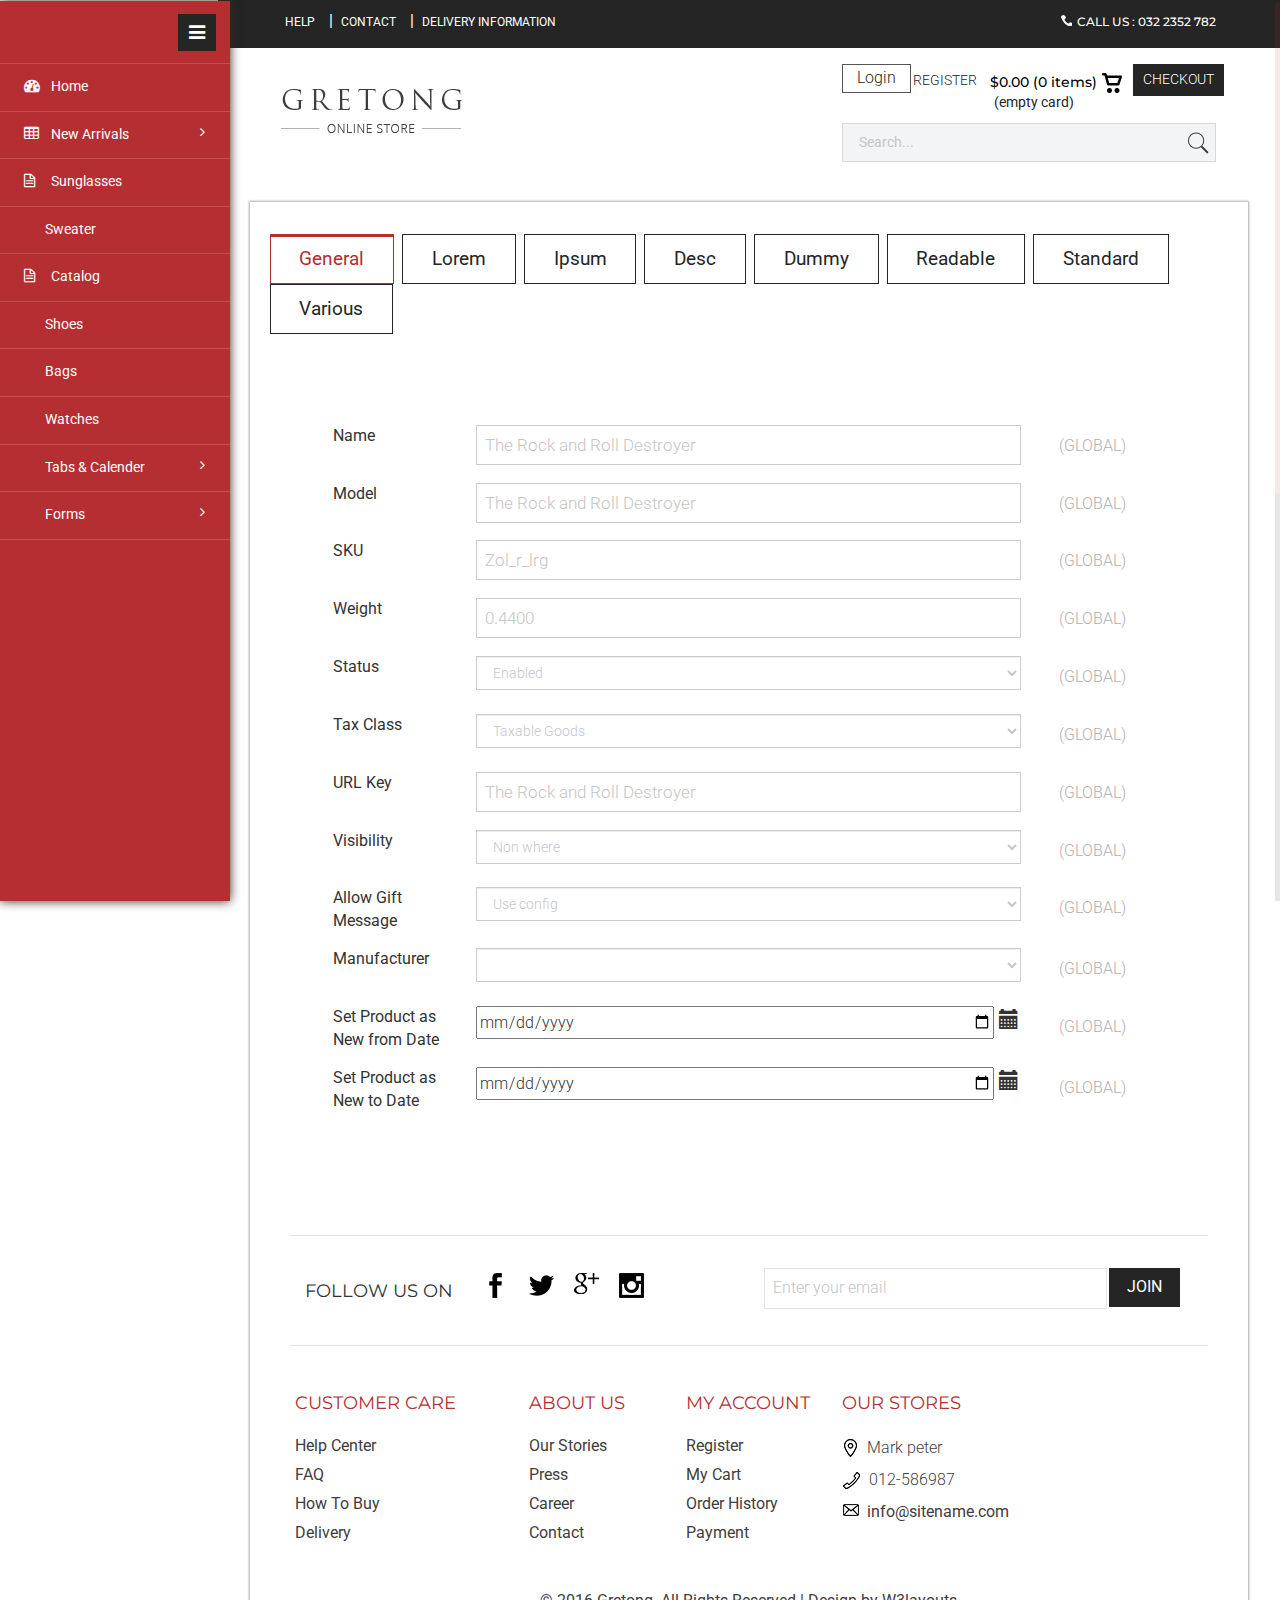
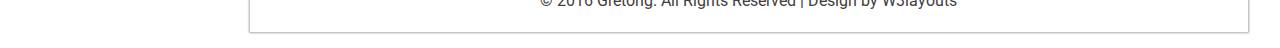
<file: Logıstıc.UILayer/Templates/admin/adminweb/catalog.html>
<!--
Author: W3layouts
Author URL: http://w3layouts.com
License: Creative Commons Attribution 3.0 Unported
License URL: http://creativecommons.org/licenses/by/3.0/
-->
<!DOCTYPE HTML>
<html>
<head>
<title>Gretong a Ecommerce Admin Panel Category Flat Bootstrap Responsive Web Template | Catalog :: w3layouts</title>
<meta name="viewport" content="width=device-width, initial-scale=1">
<meta http-equiv="Content-Type" content="text/html; charset=utf-8" />
<meta name="keywords" content="Gretong Responsive web template, Bootstrap Web Templates, Flat Web Templates, Android Compatible web template, 
Smartphone Compatible web template, free webdesigns for Nokia, Samsung, LG, SonyEricsson, Motorola web design" />
<script type="application/x-javascript"> addEventListener("load", function() { setTimeout(hideURLbar, 0); }, false); function hideURLbar(){ window.scrollTo(0,1); } </script>
<!-- Bootstrap Core CSS -->
<link href="css/bootstrap.min.css" rel='stylesheet' type='text/css' />
<!-- Custom CSS -->
<link href="css/style.css" rel='stylesheet' type='text/css' />
<!-- Graph CSS -->
<link href="css/font-awesome.css" rel="stylesheet"> 

<!-- jQuery -->
<link href='//fonts.googleapis.com/css?family=Roboto:700,500,300,100italic,100,400' rel='stylesheet' type='text/css'/>
<link href='//fonts.googleapis.com/css?family=Montserrat:400,700' rel='stylesheet' type='text/css'>
<!-- lined-icons -->
<link rel="stylesheet" href="css/icon-font.min.css" type='text/css' />
<script src="js/simpleCart.min.js"> </script>
<script src="js/amcharts.js"></script>	
<script src="js/serial.js"></script>	
<script src="js/light.js"></script>	
<!-- //lined-icons -->
<script src="js/jquery-1.10.2.min.js"></script>
   <!--pie-chart--->
<script src="js/pie-chart.js" type="text/javascript"></script>
 <script type="text/javascript">

        $(document).ready(function () {
            $('#demo-pie-1').pieChart({
                barColor: '#3bb2d0',
                trackColor: '#eee',
                lineCap: 'round',
                lineWidth: 8,
                onStep: function (from, to, percent) {
                    $(this.element).find('.pie-value').text(Math.round(percent) + '%');
                }
            });

            $('#demo-pie-2').pieChart({
                barColor: '#fbb03b',
                trackColor: '#eee',
                lineCap: 'butt',
                lineWidth: 8,
                onStep: function (from, to, percent) {
                    $(this.element).find('.pie-value').text(Math.round(percent) + '%');
                }
            });

            $('#demo-pie-3').pieChart({
                barColor: '#ed6498',
                trackColor: '#eee',
                lineCap: 'square',
                lineWidth: 8,
                onStep: function (from, to, percent) {
                    $(this.element).find('.pie-value').text(Math.round(percent) + '%');
                }
            });

           
        });

    </script>
</head> 
<body>
   <div class="page-container">
   <!--/content-inner-->
	<div class="left-content">
	   <div class="inner-content">
		<!-- header-starts -->
			<div class="header-section">
			<!-- top_bg -->
						<div class="top_bg">
							
								<div class="header_top">
									<div class="top_right">
										<ul>
											<li><a href="contact.html">help</a></li>|
											<li><a href="contact.html">Contact</a></li>|
											<li><a href="checkout.html">Delivery information</a></li>
										</ul>
									</div>
									<div class="top_left">
										<h2><span></span> Call us : 032 2352 782</h2>
									</div>
										<div class="clearfix"> </div>
								</div>
							
						</div>
					<div class="clearfix"></div>
				<!-- /top_bg -->
				</div>
				<div class="header_bg">
						
							<div class="header">
								<div class="head-t">
									<div class="logo">
										<a href="index.html"><img src="images/logo.png" class="img-responsive" alt=""> </a>
									</div>
										<!-- start header_right -->
									<div class="header_right">
										<div class="rgt-bottom">
											<div class="log">
												<div class="login">
													<div id="loginContainer"><a id="loginButton" class=""><span>Login</span></a>
														<div id="loginBox" style="display: none;">                
															<form id="loginForm">
																	<fieldset id="body">
																		<fieldset>
																			  <label for="email">Email Address</label>
																			  <input type="text" name="email" id="email">
																		</fieldset>
																		<fieldset>
																				<label for="password">Password</label>
																				<input type="password" name="password" id="password">
																		 </fieldset>
																		<input type="submit" id="login" value="Sign in">
																		<label for="checkbox"><input type="checkbox" id="checkbox"> <i>Remember me</i></label>
																	</fieldset>
																<span><a href="#">Forgot your password?</a></span>
															</form>
														</div>
													</div>
												</div>
											</div>
											<div class="reg">
												<a href="register.html">REGISTER</a>
											</div>
										<div class="cart box_1">
											<a href="checkout.html">
												<h3> <span class="simpleCart_total">$0.00</span> (<span id="simpleCart_quantity" class="simpleCart_quantity">0</span> items)<img src="images/bag.png" alt=""></h3>
											</a>	
											<p><a href="javascript:;" class="simpleCart_empty">(empty card)</a></p>
											<div class="clearfix"> </div>
										</div>
										<div class="create_btn">
											<a href="checkout.html">CHECKOUT</a>
										</div>
										<div class="clearfix"> </div>
									</div>
									<div class="search">
										<form>
											<input type="text" value="" placeholder="search...">
											<input type="submit" value="">
										</form>
									</div>
									<div class="clearfix"> </div>
								</div>
								<div class="clearfix"> </div>
							</div>
						</div>
					
				</div>
					<!-- //header-ends -->
				
				<!--content-->
			<div class="content">
<div class="women_main">
	<!-- start content -->
	<div class="catalog">				
			<div id="tabs" class="tabs">
					
						<div class="graph">
							<nav>
								<ul>
									<li class="tab-current"><a href="#section-1" class="icon-shop"><span>General</span></a></li>
									<li><a href="#section-2" class="icon-cup"><span>Lorem</span></a></li>
									<li><a href="#section-3" class="icon-food"><span>Ipsum</span></a></li>
									<li><a href="#section-4" class="icon-lab"><span>Desc</span></a></li>
									<li><a href="#section-5" class="icon-truck"><span>Dummy</span></a></li>
									<li><a href="#section-6" class="icon-food"><span>Readable</span></a></li>
									<li><a href="#section-7" class="icon-lab"><span>Standard</span></a></li>
									<li><a href="#section-8" class="icon-truck"><span>Various</span></a></li>
								</ul>
							</nav>
								<div class="content tab">
									<section id="section-1" class="content-current">
										<div class="fo-top">
											<div class="form-group">
												<label for="focusedinput" class="col-sm-2 control-label">Name</label>
												<div class="col-sm-8 ctl">
													<input type="text" class="form-control1" id="focusedinput" placeholder="The Rock and Roll Destroyer">
												</div>
												<div class="col-sm-2 hp">
													<p class="help-block">(GLOBAL)</p>
												</div>
												<div class="clearfix"></div>
											</div>
										</div>
										<div class="fo-top">
											<div class="form-group">
												<label for="focusedinput" class="col-sm-2 control-label">Model</label>
												<div class="col-sm-8 ctl">
													<input type="text" class="form-control1" id="focusedinput" placeholder="The Rock and Roll Destroyer">
												</div>
												<div class="col-sm-2 hp">
													<p class="help-block">(GLOBAL)</p>
												</div>
												<div class="clearfix"></div>
											</div>
										</div>
										<div class="fo-top">
											<div class="form-group">
												<label for="focusedinput" class="col-sm-2 control-label">SKU</label>
												<div class="col-sm-8 ctl">
													<input type="text" class="form-control1" id="focusedinput" placeholder="Zol_r_lrg">
												</div>
												<div class="col-sm-2 hp">
													<p class="help-block">(GLOBAL)</p>
												</div>
												<div class="clearfix"></div>
											</div>
										</div>
										<div class="fo-top">
											<div class="form-group">
												<label for="focusedinput" class="col-sm-2 control-label">Weight</label>
												<div class="col-sm-8 ctl">
													<input type="text" class="form-control1" id="focusedinput" placeholder="0.4400">
												</div>
												<div class="col-sm-2 hp">
													<p class="help-block">(GLOBAL)</p>
												</div>
												<div class="clearfix"></div>
											</div>
										</div>
										<div class="fo-top">
											<div class="form-group">
												<label for="focusedinput" class="col-sm-2 control-label">Status</label>
												<div class="col-sm-8 ctl">
													<select name="field-2" id="field-2" required="true" class="form-control">
														<option value="">Enabled</option>
														<option value="val-1">Value 1</option>
														<option value="val-2">Value 2</option>
													</select>
												</div>
												<div class="col-sm-2 hp">
													<p class="help-block">(GLOBAL)</p>
												</div>
												<div class="clearfix"></div>
											</div>
										</div>
										<div class="fo-top">
											<div class="form-group">
												<label for="focusedinput" class="col-sm-2 control-label">Tax Class</label>
												<div class="col-sm-8 ctl">
													<select name="field-2" id="field-2" required="true" class="form-control">
														<option value="">Taxable Goods</option>
														<option value="val-1">Value 1</option>
														<option value="val-2">Value 2</option>
													</select>
												</div>
												<div class="col-sm-2 hp">
													<p class="help-block">(GLOBAL)</p>
												</div>
												<div class="clearfix"></div>
											</div>
										</div>
										<div class="fo-top">
											<div class="form-group">
												<label for="focusedinput" class="col-sm-2 control-label">URL Key</label>
												<div class="col-sm-8 ctl">
													<input type="text" class="form-control1" id="focusedinput" placeholder="The Rock and Roll Destroyer">
												</div>
												<div class="col-sm-2 hp">
													<p class="help-block">(GLOBAL)</p>
												</div>
												<div class="clearfix"></div>
											</div>
										</div>
										<div class="fo-top">
											<div class="form-group">
												<label for="focusedinput" class="col-sm-2 control-label">Visibility</label>
												<div class="col-sm-8 ctl">
													<select name="field-2" id="field-2" required="true" class="form-control">
														<option value="">Non where</option>
														<option value="val-1">Value 1</option>
														<option value="val-2">Value 2</option>
													</select>
												</div>
												<div class="col-sm-2 hp">
													<p class="help-block">(GLOBAL)</p>
												</div>
												<div class="clearfix"></div>
											</div>
										</div>
										<div class="fo-top">
											<div class="form-group">
												<label for="focusedinput" class="col-sm-2 control-label">Allow Gift Message</label>
												<div class="col-sm-8 ctl">
													<select name="field-2" id="field-2" required="true" class="form-control">
														<option value="">Use config</option>
														<option value="val-1">Value 1</option>
														<option value="val-2">Value 2</option>
													</select>
												</div>
												<div class="col-sm-2 hp">
													<p class="help-block">(GLOBAL)</p>
												</div>
												<div class="clearfix"></div>
											</div>
										</div>
										<div class="fo-top">
											<div class="form-group">
												<label for="focusedinput" class="col-sm-2 control-label">Manufacturer</label>
												<div class="col-sm-8 ctl">
													<select name="field-2" id="field-2" required="true" class="form-control">
														<option value=""></option>
														<option value="val-1">Value 1</option>
														<option value="val-2">Value 2</option>
													</select>
												</div>
												<div class="col-sm-2 hp">
													<p class="help-block">(GLOBAL)</p>
												</div>
												<div class="clearfix"></div>
											</div>
										</div>
										<div class="fo-top">
											<div class="form-group">
												<label for="focusedinput" class="col-sm-2 control-label">Set Product as New from Date</label>
												<div class="col-sm-8 ctl">
													 <form>
														<input type="date" value="Select date" onfocus="this.value = '';" onblur="if (this.value == '') {this.value = 'Select date';}">
														<span class="glyphicon glyphicon-calendar" aria-hidden="true"></span>
													</form>
												</div>
												<div class="col-sm-2 hp">
													<p class="help-block">(GLOBAL)</p>
												</div>
												<div class="clearfix"></div>
											</div>
										</div>
										<div class="fo-top">
											<div class="form-group">
												<label for="focusedinput" class="col-sm-2 control-label">Set Product as New to Date</label>
												<div class="col-sm-8 ctl">
													 <form>
														<input type="date" value="Select date" onfocus="this.value = '';" onblur="if (this.value == '') {this.value = 'Select date';}">
														<span class="glyphicon glyphicon-calendar" aria-hidden="true"></span>
													</form>
												</div>
												<div class="col-sm-2 hp">
													<p class="help-block">(GLOBAL)</p>
												</div>
												<div class="clearfix"></div>
											</div>
										</div>
									</section>
									<section id="section-2">
										
										
										<div class="fo-top">
											<div class="form-group">
												<label for="focusedinput" class="col-sm-2 control-label">SKU</label>
												<div class="col-sm-8 ctl">
													<input type="text" class="form-control1" id="focusedinput" placeholder="Zol_r_lrg">
												</div>
												<div class="col-sm-2 hp">
													<p class="help-block">(GLOBAL)</p>
												</div>
												<div class="clearfix"></div>
											</div>
										</div>
										<div class="fo-top">
											<div class="form-group">
												<label for="focusedinput" class="col-sm-2 control-label">Weight</label>
												<div class="col-sm-8 ctl">
													<input type="text" class="form-control1" id="focusedinput" placeholder="0.4400">
												</div>
												<div class="col-sm-2 hp">
													<p class="help-block">(GLOBAL)</p>
												</div>
												<div class="clearfix"></div>
											</div>
										</div>
										<div class="fo-top">
											<div class="form-group">
												<label for="focusedinput" class="col-sm-2 control-label">Status</label>
												<div class="col-sm-8 ctl">
													<select name="field-2" id="field-2" required="true" class="form-control">
														<option value="">Enabled</option>
														<option value="val-1">Value 1</option>
														<option value="val-2">Value 2</option>
													</select>
												</div>
												<div class="col-sm-2 hp">
													<p class="help-block">(GLOBAL)</p>
												</div>
												<div class="clearfix"></div>
											</div>
										</div>
										<div class="fo-top">
											<div class="form-group">
												<label for="focusedinput" class="col-sm-2 control-label">Tax Class</label>
												<div class="col-sm-8 ctl">
													<select name="field-2" id="field-2" required="true" class="form-control">
														<option value="">Taxable Goods</option>
														<option value="val-1">Value 1</option>
														<option value="val-2">Value 2</option>
													</select>
												</div>
												<div class="col-sm-2 hp">
													<p class="help-block">(GLOBAL)</p>
												</div>
												<div class="clearfix"></div>
											</div>
										</div>
										<div class="fo-top">
											<div class="form-group">
												<label for="focusedinput" class="col-sm-2 control-label">URL Key</label>
												<div class="col-sm-8 ctl">
													<input type="text" class="form-control1" id="focusedinput" placeholder="The Rock and Roll Destroyer">
												</div>
												<div class="col-sm-2 hp">
													<p class="help-block">(GLOBAL)</p>
												</div>
												<div class="clearfix"></div>
											</div>
										</div>
										<div class="fo-top">
											<div class="form-group">
												<label for="focusedinput" class="col-sm-2 control-label">Visibility</label>
												<div class="col-sm-8 ctl">
													<select name="field-2" id="field-2" required="true" class="form-control">
														<option value="">Non where</option>
														<option value="val-1">Value 1</option>
														<option value="val-2">Value 2</option>
													</select>
												</div>
												<div class="col-sm-2 hp">
													<p class="help-block">(GLOBAL)</p>
												</div>
												<div class="clearfix"></div>
											</div>
										</div>
										<div class="fo-top">
											<div class="form-group">
												<label for="focusedinput" class="col-sm-2 control-label">Allow Gift Message</label>
												<div class="col-sm-8 ctl">
													<select name="field-2" id="field-2" required="true" class="form-control">
														<option value="">Use config</option>
														<option value="val-1">Value 1</option>
														<option value="val-2">Value 2</option>
													</select>
												</div>
												<div class="col-sm-2 hp">
													<p class="help-block">(GLOBAL)</p>
												</div>
												<div class="clearfix"></div>
											</div>
										</div>
										<div class="fo-top">
											<div class="form-group">
												<label for="focusedinput" class="col-sm-2 control-label">Manufacturer</label>
												<div class="col-sm-8 ctl">
													<select name="field-2" id="field-2" required="true" class="form-control">
														<option value=""></option>
														<option value="val-1">Value 1</option>
														<option value="val-2">Value 2</option>
													</select>
												</div>
												<div class="col-sm-2 hp">
													<p class="help-block">(GLOBAL)</p>
												</div>
												<div class="clearfix"></div>
											</div>
										</div>
										<div class="fo-top">
											<div class="form-group">
												<label for="focusedinput" class="col-sm-2 control-label">Set Product as New from Date</label>
												<div class="col-sm-8 ctl">
													 <form>
														<input type="date" value="Select date" onfocus="this.value = '';" onblur="if (this.value == '') {this.value = 'Select date';}">
														<span class="glyphicon glyphicon-calendar" aria-hidden="true"></span>
													</form>
												</div>
												<div class="col-sm-2 hp">
													<p class="help-block">(GLOBAL)</p>
												</div>
												<div class="clearfix"></div>
											</div>
										</div>
										<div class="fo-top">
											<div class="form-group">
												<label for="focusedinput" class="col-sm-2 control-label">Set Product as New to Date</label>
												<div class="col-sm-8 ctl">
													 <form>
														<input type="date" value="Select date" onfocus="this.value = '';" onblur="if (this.value == '') {this.value = 'Select date';}">
														<span class="glyphicon glyphicon-calendar" aria-hidden="true"></span>
													</form>
												</div>
												<div class="col-sm-2 hp">
													<p class="help-block">(GLOBAL)</p>
												</div>
												<div class="clearfix"></div>
											</div>
										</div>
									</section>
									<section id="section-3">
										
										<div class="fo-top">
											<div class="form-group">
												<label for="focusedinput" class="col-sm-2 control-label">Status</label>
												<div class="col-sm-8 ctl">
													<select name="field-2" id="field-2" required="true" class="form-control">
														<option value="">Enabled</option>
														<option value="val-1">Value 1</option>
														<option value="val-2">Value 2</option>
													</select>
												</div>
												<div class="col-sm-2 hp">
													<p class="help-block">(GLOBAL)</p>
												</div>
												<div class="clearfix"></div>
											</div>
										</div>
										<div class="fo-top">
											<div class="form-group">
												<label for="focusedinput" class="col-sm-2 control-label">Tax Class</label>
												<div class="col-sm-8 ctl">
													<select name="field-2" id="field-2" required="true" class="form-control">
														<option value="">Taxable Goods</option>
														<option value="val-1">Value 1</option>
														<option value="val-2">Value 2</option>
													</select>
												</div>
												<div class="col-sm-2 hp">
													<p class="help-block">(GLOBAL)</p>
												</div>
												<div class="clearfix"></div>
											</div>
										</div>
										<div class="fo-top">
											<div class="form-group">
												<label for="focusedinput" class="col-sm-2 control-label">URL Key</label>
												<div class="col-sm-8 ctl">
													<input type="text" class="form-control1" id="focusedinput" placeholder="The Rock and Roll Destroyer">
												</div>
												<div class="col-sm-2 hp">
													<p class="help-block">(GLOBAL)</p>
												</div>
												<div class="clearfix"></div>
											</div>
										</div>
										<div class="fo-top">
											<div class="form-group">
												<label for="focusedinput" class="col-sm-2 control-label">Visibility</label>
												<div class="col-sm-8 ctl">
													<select name="field-2" id="field-2" required="true" class="form-control">
														<option value="">Non where</option>
														<option value="val-1">Value 1</option>
														<option value="val-2">Value 2</option>
													</select>
												</div>
												<div class="col-sm-2 hp">
													<p class="help-block">(GLOBAL)</p>
												</div>
												<div class="clearfix"></div>
											</div>
										</div>
										<div class="fo-top">
											<div class="form-group">
												<label for="focusedinput" class="col-sm-2 control-label">Allow Gift Message</label>
												<div class="col-sm-8 ctl">
													<select name="field-2" id="field-2" required="true" class="form-control">
														<option value="">Use config</option>
														<option value="val-1">Value 1</option>
														<option value="val-2">Value 2</option>
													</select>
												</div>
												<div class="col-sm-2 hp">
													<p class="help-block">(GLOBAL)</p>
												</div>
												<div class="clearfix"></div>
											</div>
										</div>
										<div class="fo-top">
											<div class="form-group">
												<label for="focusedinput" class="col-sm-2 control-label">Manufacturer</label>
												<div class="col-sm-8 ctl">
													<select name="field-2" id="field-2" required="true" class="form-control">
														<option value=""></option>
														<option value="val-1">Value 1</option>
														<option value="val-2">Value 2</option>
													</select>
												</div>
												<div class="col-sm-2 hp">
													<p class="help-block">(GLOBAL)</p>
												</div>
												<div class="clearfix"></div>
											</div>
										</div>
										<div class="fo-top">
											<div class="form-group">
												<label for="focusedinput" class="col-sm-2 control-label">Set Product as New from Date</label>
												<div class="col-sm-8 ctl">
													 <form>
														<input type="date" value="Select date" onfocus="this.value = '';" onblur="if (this.value == '') {this.value = 'Select date';}">
														<span class="glyphicon glyphicon-calendar" aria-hidden="true"></span>
													</form>
												</div>
												<div class="col-sm-2 hp">
													<p class="help-block">(GLOBAL)</p>
												</div>
												<div class="clearfix"></div>
											</div>
										</div>
										<div class="fo-top">
											<div class="form-group">
												<label for="focusedinput" class="col-sm-2 control-label">Set Product as New to Date</label>
												<div class="col-sm-8 ctl">
													 <form>
														<input type="date" value="Select date" onfocus="this.value = '';" onblur="if (this.value == '') {this.value = 'Select date';}">
														<span class="glyphicon glyphicon-calendar" aria-hidden="true"></span>
													</form>
												</div>
												<div class="col-sm-2 hp">
													<p class="help-block">(GLOBAL)</p>
												</div>
												<div class="clearfix"></div>
											</div>
										</div>
									</section>
									<section id="section-4">
										
										
										
										<div class="fo-top">
											<div class="form-group">
												<label for="focusedinput" class="col-sm-2 control-label">Weight</label>
												<div class="col-sm-8 ctl">
													<input type="text" class="form-control1" id="focusedinput" placeholder="0.4400">
												</div>
												<div class="col-sm-2 hp">
													<p class="help-block">(GLOBAL)</p>
												</div>
												<div class="clearfix"></div>
											</div>
										</div>
										<div class="fo-top">
											<div class="form-group">
												<label for="focusedinput" class="col-sm-2 control-label">Status</label>
												<div class="col-sm-8 ctl">
													<select name="field-2" id="field-2" required="true" class="form-control">
														<option value="">Enabled</option>
														<option value="val-1">Value 1</option>
														<option value="val-2">Value 2</option>
													</select>
												</div>
												<div class="col-sm-2 hp">
													<p class="help-block">(GLOBAL)</p>
												</div>
												<div class="clearfix"></div>
											</div>
										</div>
										<div class="fo-top">
											<div class="form-group">
												<label for="focusedinput" class="col-sm-2 control-label">Tax Class</label>
												<div class="col-sm-8 ctl">
													<select name="field-2" id="field-2" required="true" class="form-control">
														<option value="">Taxable Goods</option>
														<option value="val-1">Value 1</option>
														<option value="val-2">Value 2</option>
													</select>
												</div>
												<div class="col-sm-2 hp">
													<p class="help-block">(GLOBAL)</p>
												</div>
												<div class="clearfix"></div>
											</div>
										</div>
										<div class="fo-top">
											<div class="form-group">
												<label for="focusedinput" class="col-sm-2 control-label">URL Key</label>
												<div class="col-sm-8 ctl">
													<input type="text" class="form-control1" id="focusedinput" placeholder="The Rock and Roll Destroyer">
												</div>
												<div class="col-sm-2 hp">
													<p class="help-block">(GLOBAL)</p>
												</div>
												<div class="clearfix"></div>
											</div>
										</div>
										<div class="fo-top">
											<div class="form-group">
												<label for="focusedinput" class="col-sm-2 control-label">Visibility</label>
												<div class="col-sm-8 ctl">
													<select name="field-2" id="field-2" required="true" class="form-control">
														<option value="">Non where</option>
														<option value="val-1">Value 1</option>
														<option value="val-2">Value 2</option>
													</select>
												</div>
												<div class="col-sm-2 hp">
													<p class="help-block">(GLOBAL)</p>
												</div>
												<div class="clearfix"></div>
											</div>
										</div>
										<div class="fo-top">
											<div class="form-group">
												<label for="focusedinput" class="col-sm-2 control-label">Allow Gift Message</label>
												<div class="col-sm-8 ctl">
													<select name="field-2" id="field-2" required="true" class="form-control">
														<option value="">Use config</option>
														<option value="val-1">Value 1</option>
														<option value="val-2">Value 2</option>
													</select>
												</div>
												<div class="col-sm-2 hp">
													<p class="help-block">(GLOBAL)</p>
												</div>
												<div class="clearfix"></div>
											</div>
										</div>
										<div class="fo-top">
											<div class="form-group">
												<label for="focusedinput" class="col-sm-2 control-label">Manufacturer</label>
												<div class="col-sm-8 ctl">
													<select name="field-2" id="field-2" required="true" class="form-control">
														<option value=""></option>
														<option value="val-1">Value 1</option>
														<option value="val-2">Value 2</option>
													</select>
												</div>
												<div class="col-sm-2 hp">
													<p class="help-block">(GLOBAL)</p>
												</div>
												<div class="clearfix"></div>
											</div>
										</div>
										<div class="fo-top">
											<div class="form-group">
												<label for="focusedinput" class="col-sm-2 control-label">Set Product as New from Date</label>
												<div class="col-sm-8 ctl">
													 <form>
														<input type="date" value="Select date" onfocus="this.value = '';" onblur="if (this.value == '') {this.value = 'Select date';}">
														<span class="glyphicon glyphicon-calendar" aria-hidden="true"></span>
													</form>
												</div>
												<div class="col-sm-2 hp">
													<p class="help-block">(GLOBAL)</p>
												</div>
												<div class="clearfix"></div>
											</div>
										</div>
										<div class="fo-top">
											<div class="form-group">
												<label for="focusedinput" class="col-sm-2 control-label">Set Product as New to Date</label>
												<div class="col-sm-8 ctl">
													 <form>
														<input type="date" value="Select date" onfocus="this.value = '';" onblur="if (this.value == '') {this.value = 'Select date';}">
														<span class="glyphicon glyphicon-calendar" aria-hidden="true"></span>
													</form>
												</div>
												<div class="col-sm-2 hp">
													<p class="help-block">(GLOBAL)</p>
												</div>
												<div class="clearfix"></div>
											</div>
										</div>
									</section>
									<section id="section-5">
										
										<div class="fo-top">
											<div class="form-group">
												<label for="focusedinput" class="col-sm-2 control-label">Weight</label>
												<div class="col-sm-8 ctl">
													<input type="text" class="form-control1" id="focusedinput" placeholder="0.4400">
												</div>
												<div class="col-sm-2 hp">
													<p class="help-block">(GLOBAL)</p>
												</div>
												<div class="clearfix"></div>
											</div>
										</div>
										<div class="fo-top">
											<div class="form-group">
												<label for="focusedinput" class="col-sm-2 control-label">Status</label>
												<div class="col-sm-8 ctl">
													<select name="field-2" id="field-2" required="true" class="form-control">
														<option value="">Enabled</option>
														<option value="val-1">Value 1</option>
														<option value="val-2">Value 2</option>
													</select>
												</div>
												<div class="col-sm-2 hp">
													<p class="help-block">(GLOBAL)</p>
												</div>
												<div class="clearfix"></div>
											</div>
										</div>
										<div class="fo-top">
											<div class="form-group">
												<label for="focusedinput" class="col-sm-2 control-label">Tax Class</label>
												<div class="col-sm-8 ctl">
													<select name="field-2" id="field-2" required="true" class="form-control">
														<option value="">Taxable Goods</option>
														<option value="val-1">Value 1</option>
														<option value="val-2">Value 2</option>
													</select>
												</div>
												<div class="col-sm-2 hp">
													<p class="help-block">(GLOBAL)</p>
												</div>
												<div class="clearfix"></div>
											</div>
										</div>
										<div class="fo-top">
											<div class="form-group">
												<label for="focusedinput" class="col-sm-2 control-label">URL Key</label>
												<div class="col-sm-8 ctl">
													<input type="text" class="form-control1" id="focusedinput" placeholder="The Rock and Roll Destroyer">
												</div>
												<div class="col-sm-2 hp">
													<p class="help-block">(GLOBAL)</p>
												</div>
												<div class="clearfix"></div>
											</div>
										</div>
										<div class="fo-top">
											<div class="form-group">
												<label for="focusedinput" class="col-sm-2 control-label">Visibility</label>
												<div class="col-sm-8 ctl">
													<select name="field-2" id="field-2" required="true" class="form-control">
														<option value="">Non where</option>
														<option value="val-1">Value 1</option>
														<option value="val-2">Value 2</option>
													</select>
												</div>
												<div class="col-sm-2 hp">
													<p class="help-block">(GLOBAL)</p>
												</div>
												<div class="clearfix"></div>
											</div>
										</div>
										<div class="fo-top">
											<div class="form-group">
												<label for="focusedinput" class="col-sm-2 control-label">Allow Gift Message</label>
												<div class="col-sm-8 ctl">
													<select name="field-2" id="field-2" required="true" class="form-control">
														<option value="">Use config</option>
														<option value="val-1">Value 1</option>
														<option value="val-2">Value 2</option>
													</select>
												</div>
												<div class="col-sm-2 hp">
													<p class="help-block">(GLOBAL)</p>
												</div>
												<div class="clearfix"></div>
											</div>
										</div>
										<div class="fo-top">
											<div class="form-group">
												<label for="focusedinput" class="col-sm-2 control-label">Manufacturer</label>
												<div class="col-sm-8 ctl">
													<select name="field-2" id="field-2" required="true" class="form-control">
														<option value=""></option>
														<option value="val-1">Value 1</option>
														<option value="val-2">Value 2</option>
													</select>
												</div>
												<div class="col-sm-2 hp">
													<p class="help-block">(GLOBAL)</p>
												</div>
												<div class="clearfix"></div>
											</div>
										</div>
										<div class="fo-top">
											<div class="form-group">
												<label for="focusedinput" class="col-sm-2 control-label">Set Product as New from Date</label>
												<div class="col-sm-8 ctl">
													 <form>
														<input type="date" value="Select date" onfocus="this.value = '';" onblur="if (this.value == '') {this.value = 'Select date';}">
														<span class="glyphicon glyphicon-calendar" aria-hidden="true"></span>
													</form>
												</div>
												<div class="col-sm-2 hp">
													<p class="help-block">(GLOBAL)</p>
												</div>
												<div class="clearfix"></div>
											</div>
										</div>
										<div class="fo-top">
											<div class="form-group ctl">
												<label for="focusedinput" class="col-sm-2 control-label">Set Product as New to Date</label>
												<div class="col-sm-8">
													 <form>
														<input type="date" value="Select date" onfocus="this.value = '';" onblur="if (this.value == '') {this.value = 'Select date';}">
														<span class="glyphicon glyphicon-calendar" aria-hidden="true"></span>
													</form>
												</div>
												<div class="col-sm-2 hp">
													<p class="help-block">(GLOBAL)</p>
												</div>
												<div class="clearfix"></div>
											</div>
										</div>
									</section>
									<section id="section-6">
										
										<div class="fo-top">
											<div class="form-group">
												<label for="focusedinput" class="col-sm-2 control-label">SKU</label>
												<div class="col-sm-8 ctl">
													<input type="text" class="form-control1" id="focusedinput" placeholder="Zol_r_lrg">
												</div>
												<div class="col-sm-2 hp">
													<p class="help-block">(GLOBAL)</p>
												</div>
												<div class="clearfix"></div>
											</div>
										</div>
										<div class="fo-top">
											<div class="form-group">
												<label for="focusedinput" class="col-sm-2 control-label">Weight</label>
												<div class="col-sm-8 ctl">
													<input type="text" class="form-control1" id="focusedinput" placeholder="0.4400">
												</div>
												<div class="col -sm-2 hp">
													<p class="help-block">(GLOBAL)</p>
												</div>
												<div class="clearfix"></div>
											</div>
										</div>
										<div class="fo-top">
											<div class="form-group">
												<label for="focusedinput" class="col-sm-2 control-label">Status</label>
												<div class="col-sm-8 ctl">
													<select name="field-2" id="field-2" required="true" class="form-control">
														<option value="">Enabled</option>
														<option value="val-1">Value 1</option>
														<option value="val-2">Value 2</option>
													</select>
												</div>
												<div class="col-sm-2 hp">
													<p class="help-block">(GLOBAL)</p>
												</div>
												<div class="clearfix"></div>
											</div>
										</div>
										<div class="fo-top">
											<div class="form-group">
												<label for="focusedinput" class="col-sm-2 control-label">Tax Class</label>
												<div class="col-sm-8 ctl">
													<select name="field-2" id="field-2" required="true" class="form-control">
														<option value="">Taxable Goods</option>
														<option value="val-1">Value 1</option>
														<option value="val-2">Value 2</option>
													</select>
												</div>
												<div class="col-sm-2 hp">
													<p class="help-block">(GLOBAL)</p>
												</div>
												<div class="clearfix"></div>
											</div>
										</div>
										<div class="fo-top">
											<div class="form-group">
												<label for="focusedinput" class="col-sm-2 control-label">URL Key</label>
												<div class="col-sm-8 ctl">
													<input type="text" class="form-control1" id="focusedinput" placeholder="The Rock and Roll Destroyer">
												</div>
												<div class="col-sm-2 hp">
													<p class="help-block">(GLOBAL)</p>
												</div>
												<div class="clearfix"></div>
											</div>
										</div>
										<div class="fo-top">
											<div class="form-group">
												<label for="focusedinput" class="col-sm-2 control-label">Visibility</label>
												<div class="col-sm-8 ctl">
													<select name="field-2" id="field-2" required="true" class="form-control">
														<option value="">Non where</option>
														<option value="val-1">Value 1</option>
														<option value="val-2">Value 2</option>
													</select>
												</div>
												<div class="col-sm-2 hp">
													<p class="help-block">(GLOBAL)</p>
												</div>
												<div class="clearfix"></div>
											</div>
										</div>
										<div class="fo-top">
											<div class="form-group">
												<label for="focusedinput" class="col-sm-2 control-label">Allow Gift Message</label>
												<div class="col-sm-8 ctl">
													<select name="field-2" id="field-2" required="true" class="form-control">
														<option value="">Use config</option>
														<option value="val-1">Value 1</option>
														<option value="val-2">Value 2</option>
													</select>
												</div>
												<div class="col-sm-2 hp">
													<p class="help-block">(GLOBAL)</p>
												</div>
												<div class="clearfix"></div>
											</div>
										</div>
										<div class="fo-top">
											<div class="form-group">
												<label for="focusedinput" class="col-sm-2 control-label">Manufacturer</label>
												<div class="col-sm-8 ctl">
													<select name="field-2" id="field-2" required="true" class="form-control">
														<option value=""></option>
														<option value="val-1">Value 1</option>
														<option value="val-2">Value 2</option>
													</select>
												</div>
												<div class="col-sm-2 hp">
													<p class="help-block">(GLOBAL)</p>
												</div>
												<div class="clearfix"></div>
											</div>
										</div>
										<div class="fo-top">
											<div class="form-group">
												<label for="focusedinput" class="col-sm-2 control-label">Set Product as New from Date</label>
												<div class="col-sm-8 ctl">
													 <form>
														<input type="date" value="Select date" onfocus="this.value = '';" onblur="if (this.value == '') {this.value = 'Select date';}">
														<span class="glyphicon glyphicon-calendar" aria-hidden="true"></span>
													</form>
												</div>
												<div class="col-sm-2 hp">
													<p class="help-block">(GLOBAL)</p>
												</div>
												<div class="clearfix"></div>
											</div>
										</div>
										<div class="fo-top">
											<div class="form-group">
												<label for="focusedinput" class="col-sm-2 control-label">Set Product as New to Date</label>
												<div class="col-sm-8 ctl">
													 <form>
														<input type="date" value="Select date" onfocus="this.value = '';" onblur="if (this.value == '') {this.value = 'Select date';}">
														<span class="glyphicon glyphicon-calendar" aria-hidden="true"></span>
													</form>
												</div>
												<div class="col-sm-2 hp">
													<p class="help-block">(GLOBAL)</p>
												</div>
												<div class="clearfix"></div>
											</div>
										</div>
									</section>
									<section id="section-7">
										
										<div class="fo-top">
											<div class="form-group">
												<label for="focusedinput" class="col-sm-2 control-label">Status</label>
												<div class="col-sm-8 ctl">
													<select name="field-2" id="field-2" required="true" class="form-control">
														<option value="">Enabled</option>
														<option value="val-1">Value 1</option>
														<option value="val-2">Value 2</option>
													</select>
												</div>
												<div class="col-sm-2 hp">
													<p class="help-block">(GLOBAL)</p>
												</div>
												<div class="clearfix"></div>
											</div>
										</div>
										<div class="fo-top">
											<div class="form-group">
												<label for="focusedinput" class="col-sm-2 control-label">Tax Class</label>
												<div class="col-sm-8 ctl">
													<select name="field-2" id="field-2" required="true" class="form-control">
														<option value="">Taxable Goods</option>
														<option value="val-1">Value 1</option>
														<option value="val-2">Value 2</option>
													</select>
												</div>
												<div class="col-sm-2 hp">
													<p class="help-block">(GLOBAL)</p>
												</div>
												<div class="clearfix"></div>
											</div>
										</div>
										<div class="fo-top">
											<div class="form-group">
												<label for="focusedinput" class="col-sm-2 control-label">URL Key</label>
												<div class="col-sm-8 ctl">
													<input type="text" class="form-control1" id="focusedinput" placeholder="The Rock and Roll Destroyer">
												</div>
												<div class="col-sm-2 hp">
													<p class="help-block">(GLOBAL)</p>
												</div>
												<div class="clearfix"></div>
											</div>
										</div>
										<div class="fo-top">
											<div class="form-group">
												<label for="focusedinput" class="col-sm-2 control-label">Visibility</label>
												<div class="col-sm-8 ctl">
													<select name="field-2" id="field-2" required="true" class="form-control">
														<option value="">Non where</option>
														<option value="val-1">Value 1</option>
														<option value="val-2">Value 2</option>
													</select>
												</div>
												<div class="col-sm-2 hp">
													<p class="help-block">(GLOBAL)</p>
												</div>
												<div class="clearfix"></div>
											</div>
										</div>
										<div class="fo-top">
											<div class="form-group">
												<label for="focusedinput" class="col-sm-2 control-label">Allow Gift Message</label>
												<div class="col-sm-8 ctl">
													<select name="field-2" id="field-2" required="true" class="form-control">
														<option value="">Use config</option>
														<option value="val-1">Value 1</option>
														<option value="val-2">Value 2</option>
													</select>
												</div>
												<div class="col-sm-2 hp">
													<p class="help-block">(GLOBAL)</p>
												</div>
												<div class="clearfix"></div>
											</div>
										</div>
										<div class="fo-top">
											<div class="form-group">
												<label for="focusedinput" class="col-sm-2 control-label">Manufacturer</label>
												<div class="col-sm-8 ctl">
													<select name="field-2" id="field-2" required="true" class="form-control">
														<option value=""></option>
														<option value="val-1">Value 1</option>
														<option value="val-2">Value 2</option>
													</select>
												</div>
												<div class="col-sm-2 hp">
													<p class="help-block">(GLOBAL)</p>
												</div>
												<div class="clearfix"></div>
											</div>
										</div>
										<div class="fo-top">
											<div class="form-group">
												<label for="focusedinput" class="col-sm-2 control-label">Set Product as New from Date</label>
												<div class="col-sm-8 ctl">
													 <form>
														<input type="date" value="Select date" onfocus="this.value = '';" onblur="if (this.value == '') {this.value = 'Select date';}">
														<span class="glyphicon glyphicon-calendar" aria-hidden="true"></span>
													</form>
												</div>
												<div class="col-sm-2 hp">
													<p class="help-block">(GLOBAL)</p>
												</div>
												<div class="clearfix"></div>
											</div>
										</div>
										<div class="fo-top">
											<div class="form-group">
												<label for="focusedinput" class="col-sm-2 control-label">Set Product as New to Date</label>
												<div class="col-sm-8 ctl">
													 <form>
														<input type="date" value="Select date" onfocus="this.value = '';" onblur="if (this.value == '') {this.value = 'Select date';}">
														<span class="glyphicon glyphicon-calendar" aria-hidden="true"></span>
													</form>
												</div>
												<div class="col-sm-2 hp">
													<p class="help-block">(GLOBAL)</p>
												</div>
												<div class="clearfix"></div>
											</div>
										</div>
									</section>
									<section id="section-8">
										
										<div class="fo-top">
											<div class="form-group">
												<label for="focusedinput" class="col-sm-2 control-label">SKU</label>
												<div class="col-sm-8 ctl">
													<input type="text" class="form-control1" id="focusedinput" placeholder="Zol_r_lrg">
												</div>
												<div class="col-sm-2 hp">
													<p class="help-block">(GLOBAL)</p>
												</div>
												<div class="clearfix"></div>
											</div>
										</div>
										<div class="fo-top">
											<div class="form-group">
												<label for="focusedinput" class="col-sm-2 control-label">Weight</label>
												<div class="col-sm-8 ctl">
													<input type="text" class="form-control1" id="focusedinput" placeholder="0.4400">
												</div>
												<div class="col-sm-2 hp">
													<p class="help-block">(GLOBAL)</p>
												</div>
												<div class="clearfix"></div>
											</div>
										</div>
										<div class="fo-top">
											<div class="form-group">
												<label for="focusedinput" class="col-sm-2 control-label">Status</label>
												<div class="col-sm-8 ctl">
													<select name="field-2" id="field-2" required="true" class="form-control">
														<option value="">Enabled</option>
														<option value="val-1">Value 1</option>
														<option value="val-2">Value 2</option>
													</select>
												</div>
												<div class="col-sm-2 hp">
													<p class="help-block">(GLOBAL)</p>
												</div>
												<div class="clearfix"></div>
											</div>
										</div>
										<div class="fo-top">
											<div class="form-group">
												<label for="focusedinput" class="col-sm-2 control-label">Tax Class</label>
												<div class="col-sm-8 ctl">
													<select name="field-2" id="field-2" required="true" class="form-control">
														<option value="">Taxable Goods</option>
														<option value="val-1">Value 1</option>
														<option value="val-2">Value 2</option>
													</select>
												</div>
												<div class="col-sm-2 hp">
													<p class="help-block">(GLOBAL)</p>
												</div>
												<div class="clearfix"></div>
											</div>
										</div>
										<div class="fo-top">
											<div class="form-group">
												<label for="focusedinput" class="col-sm-2 control-label">URL Key</label>
												<div class="col-sm-8 ctl">
													<input type="text" class="form-control1" id="focusedinput" placeholder="The Rock and Roll Destroyer">
												</div>
												<div class="col-sm-2 hp">
													<p class="help-block">(GLOBAL)</p>
												</div>
												<div class="clearfix"></div>
											</div>
										</div>
										<div class="fo-top">
											<div class="form-group">
												<label for="focusedinput" class="col-sm-2 control-label">Visibility</label>
												<div class="col-sm-8 ctl">
													<select name="field-2" id="field-2" required="true" class="form-control">
														<option value="">Non where</option>
														<option value="val-1">Value 1</option>
														<option value="val-2">Value 2</option>
													</select>
												</div>
												<div class="col-sm-2 hp">
													<p class="help-block">(GLOBAL)</p>
												</div>
												<div class="clearfix"></div>
											</div>
										</div>
										<div class="fo-top">
											<div class="form-group">
												<label for="focusedinput" class="col-sm-2 control-label">Allow Gift Message</label>
												<div class="col-sm-8 ctl">
													<select name="field-2" id="field-2" required="true" class="form-control">
														<option value="">Use config</option>
														<option value="val-1">Value 1</option>
														<option value="val-2">Value 2</option>
													</select>
												</div>
												<div class="col-sm-2 hp">
													<p class="help-block">(GLOBAL)</p>
												</div>
												<div class="clearfix"></div>
											</div>
										</div>
										<div class="fo-top">
											<div class="form-group">
												<label for="focusedinput" class="col-sm-2 control-label">Manufacturer</label>
												<div class="col-sm-8 ctl">
													<select name="field-2" id="field-2" required="true" class="form-control">
														<option value=""></option>
														<option value="val-1">Value 1</option>
														<option value="val-2">Value 2</option>
													</select>
												</div>
												<div class="col-sm-2 hp">
													<p class="help-block">(GLOBAL)</p>
												</div>
												<div class="clearfix"></div>
											</div>
										</div>
										
									
									</section>
																	
																	
																	
								</div><!-- /content -->
						</div>
												<!-- /tabs -->
											</div>	
								<script src="js/cbpFWTabs.js"></script>
									<script>
										new CBPFWTabs( document.getElementById( 'tabs' ) );
									</script>
											
	</div>

	<!-- end content -->
	<div class="foot-top">
	
		<div class="col-md-6 s-c">
			<li>
				<div class="fooll">
					<h1>follow us on</h1>
				</div>
			</li>
			<li>
				<div class="social-ic">
					<ul>
						<li><a href="#"><i class="facebok"> </i></a></li>
						<li><a href="#"><i class="twiter"> </i></a></li>
						<li><a href="#"><i class="goog"> </i></a></li>
						<li><a href="#"><i class="be"> </i></a></li>
							<div class="clearfix"></div>	
					</ul>
				</div>
			</li>
				<div class="clearfix"> </div>
		</div>
		<div class="col-md-6 s-c">
			<div class="stay">
						<div class="stay-left">
							<form>
								<input type="text" placeholder="Enter your email" required="">
							</form>
						</div>
						<div class="btn-1">
							<form>
								<input type="submit" value="join">
							</form>
						</div>
							<div class="clearfix"> </div>
			</div>
		</div>
			<div class="clearfix"> </div>
	
</div>
<div class="footer">
					<div class="col-md-3 cust">
						<h4>CUSTOMER CARE</h4>
							<li><a href="contact.html">Help Center</a></li>
							<li><a href="faq.html">FAQ</a></li>
							<li><a href="details.html">How To Buy</a></li>
							<li><a href="checkout.html">Delivery</a></li>
					</div>
					<div class="col-md-2 abt">
						<h4>ABOUT US</h4>
							<li><a href="products.html">Our Stories</a></li>
							<li><a href="products.html">Press</a></li>
							<li><a href="faq.html">Career</a></li>
							<li><a href="contact.html">Contact</a></li>
					</div>
					<div class="col-md-2 myac">
						<h4>MY ACCOUNT</h4>
							<li><a href="register.html">Register</a></li>
							<li><a href="checkout.html">My Cart</a></li>
							<li><a href="checkout.html">Order History</a></li>
							<li><a href="details.html">Payment</a></li>
					</div>
					<div class="col-md-5 our-st">
						<div class="our-left">
							<h4>OUR STORES</h4>
						</div>
						
							<li><i class="add"> </i>Mark peter</li>
							<li><i class="phone"> </i>012-586987</li>
							<li><a href="mailto:info@example.com"><i class="mail"> </i>info@sitename.com </a></li>
					</div>
					<div class="clearfix"> </div>
						<p>© 2016 Gretong. All Rights Reserved | Design by <a href="http://w3layouts.com/">W3layouts</a></p>
			</div>
</div>

</div>
			<!--content-->
		</div>
</div>
				<!--//content-inner-->
			<!--/sidebar-menu-->
				<div class="sidebar-menu">
					<header class="logo1">
						<a href="#" class="sidebar-icon"> <span class="fa fa-bars"></span> </a> 
					</header>
						<div style="border-top:1px ridge rgba(255, 255, 255, 0.15)"></div>
                           <div class="menu">
									<ul id="menu" >
										<li><a href="index.html"><i class="fa fa-tachometer"></i> <span>Home</span></a></li>
										 <li id="menu-academico" ><a href="#"><i class="fa fa-table"></i> <span> New Arrivals</span> <span class="fa fa-angle-right" style="float: right"></span></a>
										   <ul id="menu-academico-sub" >
										   <li id="menu-academico-avaliacoes" ><a href="shoes.html">Shoes</a></li>
											<li id="menu-academico-avaliacoes" ><a href="products.html">Watches</a></li>
											<li id="menu-academico-boletim" ><a href="sunglasses.html">Sunglasses</a></li>
										  </ul>
										</li>
										 <li id="menu-academico" ><a href="sunglasses.html"><i class="fa fa-file-text-o"></i> <span>Sunglasses</span></a></li>
									<li><a href="sweater.html"><i class="lnr lnr-pencil"></i> <span>Sweater</span></a></li>
									<li id="menu-academico" ><a href="catalog.html"><i class="fa fa-file-text-o"></i> <span>Catalog</span></a></li>
									<li id="menu-academico" ><a href="shoes.html"><i class="lnr lnr-book"></i> <span>Shoes</span></a></li>
									 <li><a href="bags.html"><i class="lnr lnr-envelope"></i> <span>Bags</span></a></li>
									<li><a href="products.html"><i class="lnr lnr-chart-bars"></i> <span>Watches</span></a></li>
							        <li id="menu-academico" ><a href="#"><i class="lnr lnr-layers"></i> <span>Tabs & Calender</span> <span class="fa fa-angle-right" style="float: right"></span></a>
										 <ul id="menu-academico-sub" >
											<li id="menu-academico-avaliacoes" ><a href="tabs.html">Tabs</a></li>
											<li id="menu-academico-boletim" ><a href="calender.html">Calender</a></li>

										  </ul>
									 </li>
									<li><a href="#"><i class="lnr lnr-chart-bars"></i> <span>Forms</span> <span class="fa fa-angle-right" style="float: right"></span></a>
									  <ul>
										<li><a href="input.html"> Input</a></li>
										<li><a href="validation.html">Validation</a></li>
									</ul>
									</li>
								  </ul>
								</div>
							  </div>
							  <div class="clearfix"></div>		
							</div>
							<script>
							var toggle = true;
										
							$(".sidebar-icon").click(function() {                
							  if (toggle)
							  {
								$(".page-container").addClass("sidebar-collapsed").removeClass("sidebar-collapsed-back");
								$("#menu span").css({"position":"absolute"});
							  }
							  else
							  {
								$(".page-container").removeClass("sidebar-collapsed").addClass("sidebar-collapsed-back");
								setTimeout(function() {
								  $("#menu span").css({"position":"relative"});
								}, 400);
							  }
											
											toggle = !toggle;
										});
							</script>
<!--js -->
<script src="js/jquery.nicescroll.js"></script>
<script src="js/scripts.js"></script>
<!-- Bootstrap Core JavaScript -->
   <script src="js/bootstrap.min.js"></script>
   <!-- /Bootstrap Core JavaScript -->
   <!-- real-time -->
<script language="javascript" type="text/javascript" src="js/jquery.flot.js"></script>
	<script type="text/javascript">

	$(function() {

		// We use an inline data source in the example, usually data would
		// be fetched from a server

		var data = [],
			totalPoints = 300;

		function getRandomData() {

			if (data.length > 0)
				data = data.slice(1);

			// Do a random walk

			while (data.length < totalPoints) {

				var prev = data.length > 0 ? data[data.length - 1] : 50,
					y = prev + Math.random() * 10 - 5;

				if (y < 0) {
					y = 0;
				} else if (y > 100) {
					y = 100;
				}

				data.push(y);
			}

			// Zip the generated y values with the x values

			var res = [];
			for (var i = 0; i < data.length; ++i) {
				res.push([i, data[i]])
			}

			return res;
		}

		// Set up the control widget

		var updateInterval = 30;
		$("#updateInterval").val(updateInterval).change(function () {
			var v = $(this).val();
			if (v && !isNaN(+v)) {
				updateInterval = +v;
				if (updateInterval < 1) {
					updateInterval = 1;
				} else if (updateInterval > 2000) {
					updateInterval = 2000;
				}
				$(this).val("" + updateInterval);
			}
		});

		var plot = $.plot("#placeholder", [ getRandomData() ], {
			series: {
				shadowSize: 0	// Drawing is faster without shadows
			},
			yaxis: {
				min: 0,
				max: 100
			},
			xaxis: {
				show: false
			}
		});

		function update() {

			plot.setData([getRandomData()]);

			// Since the axes don't change, we don't need to call plot.setupGrid()

			plot.draw();
			setTimeout(update, updateInterval);
		}

		update();

		// Add the Flot version string to the footer

		$("#footer").prepend("Flot " + $.plot.version + " &ndash; ");
	});

	</script>
<!-- /real-time -->
<script src="js/jquery.fn.gantt.js"></script>
    <script>

		$(function() {

			"use strict";

			$(".gantt").gantt({
				source: [{
					name: "Sprint 0",
					desc: "Analysis",
					values: [{
						from: "/Date(1320192000000)/",
						to: "/Date(1322401600000)/",
						label: "Requirement Gathering", 
						customClass: "ganttRed"
					}]
				},{
					name: " ",
					desc: "Scoping",
					values: [{
						from: "/Date(1322611200000)/",
						to: "/Date(1323302400000)/",
						label: "Scoping", 
						customClass: "ganttRed"
					}]
				},{
					name: "Sprint 1",
					desc: "Development",
					values: [{
						from: "/Date(1323802400000)/",
						to: "/Date(1325685200000)/",
						label: "Development", 
						customClass: "ganttGreen"
					}]
				},{
					name: " ",
					desc: "Showcasing",
					values: [{
						from: "/Date(1325685200000)/",
						to: "/Date(1325695200000)/",
						label: "Showcasing", 
						customClass: "ganttBlue"
					}]
				},{
					name: "Sprint 2",
					desc: "Development",
					values: [{
						from: "/Date(1326785200000)/",
						to: "/Date(1325785200000)/",
						label: "Development", 
						customClass: "ganttGreen"
					}]
				},{
					name: " ",
					desc: "Showcasing",
					values: [{
						from: "/Date(1328785200000)/",
						to: "/Date(1328905200000)/",
						label: "Showcasing", 
						customClass: "ganttBlue"
					}]
				},{
					name: "Release Stage",
					desc: "Training",
					values: [{
						from: "/Date(1330011200000)/",
						to: "/Date(1336611200000)/",
						label: "Training", 
						customClass: "ganttOrange"
					}]
				},{
					name: " ",
					desc: "Deployment",
					values: [{
						from: "/Date(1336611200000)/",
						to: "/Date(1338711200000)/",
						label: "Deployment", 
						customClass: "ganttOrange"
					}]
				},{
					name: " ",
					desc: "Warranty Period",
					values: [{
						from: "/Date(1336611200000)/",
						to: "/Date(1349711200000)/",
						label: "Warranty Period", 
						customClass: "ganttOrange"
					}]
				}],
				navigate: "scroll",
				scale: "weeks",
				maxScale: "months",
				minScale: "days",
				itemsPerPage: 10,
				onItemClick: function(data) {
					alert("Item clicked - show some details");
				},
				onAddClick: function(dt, rowId) {
					alert("Empty space clicked - add an item!");
				},
				onRender: function() {
					if (window.console && typeof console.log === "function") {
						console.log("chart rendered");
					}
				}
			});

			$(".gantt").popover({
				selector: ".bar",
				title: "I'm a popover",
				content: "And I'm the content of said popover.",
				trigger: "hover"
			});

			prettyPrint();

		});

    </script>
		   <script src="js/menu_jquery.js"></script>
</body>
</html>
</file>
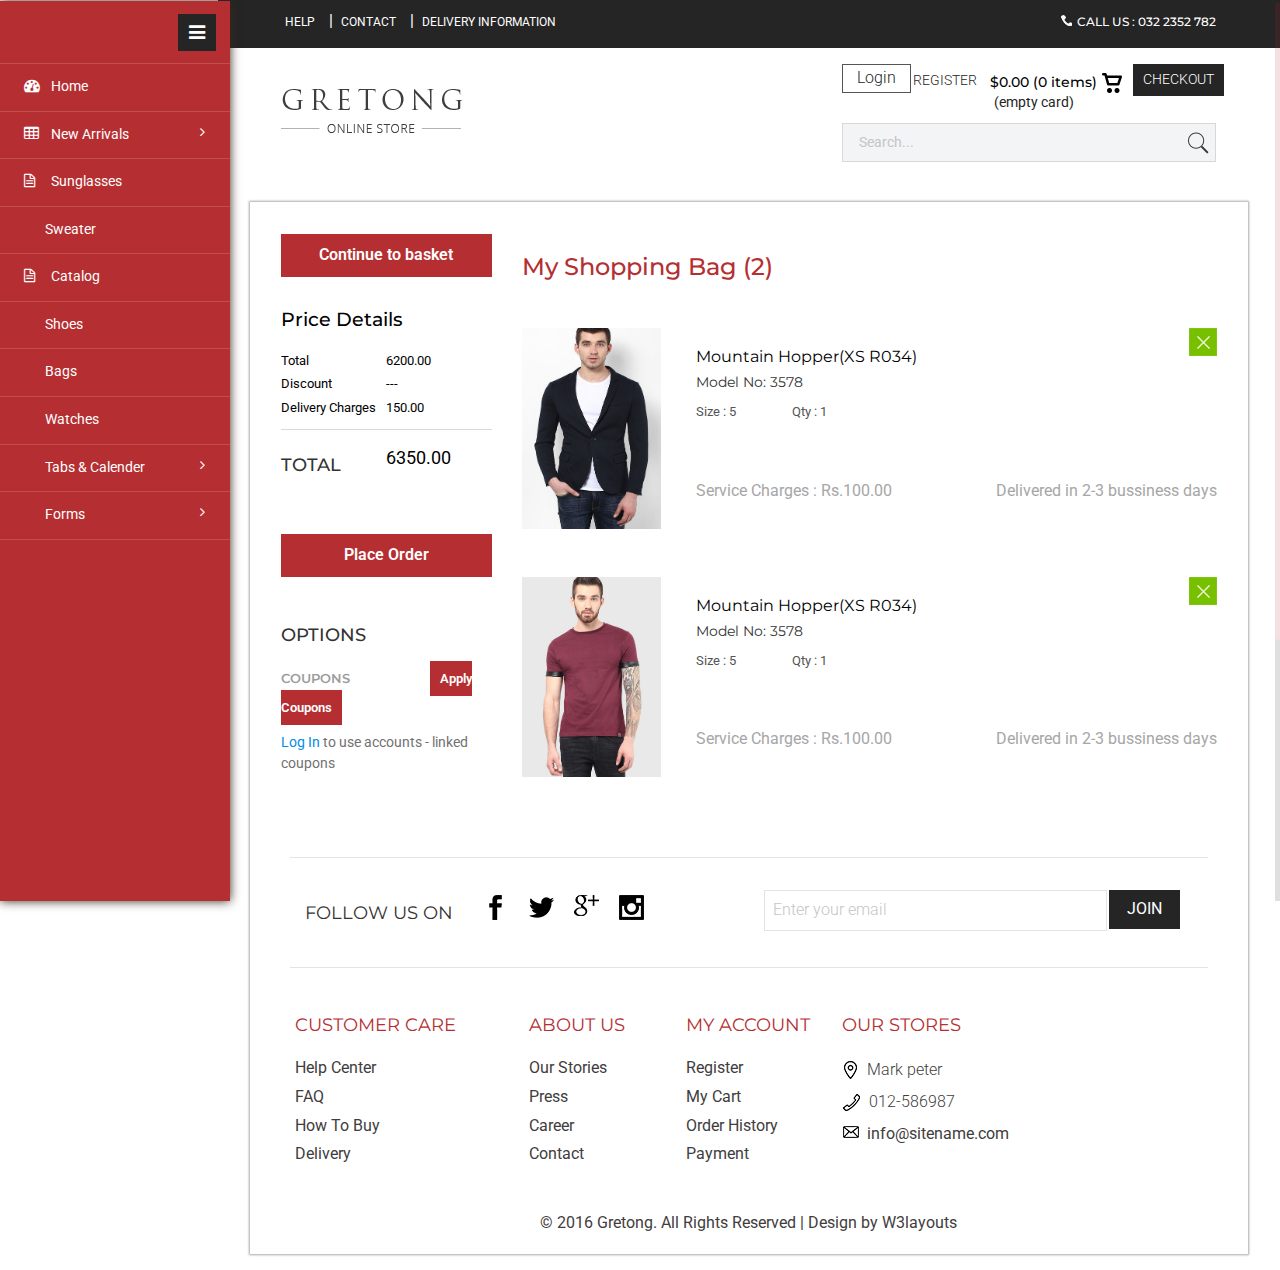
<file: Logıstıc.UILayer/Templates/admin/adminweb/checkout.html>
<!--
Author: W3layouts
Author URL: http://w3layouts.com
License: Creative Commons Attribution 3.0 Unported
License URL: http://creativecommons.org/licenses/by/3.0/
-->
<!DOCTYPE HTML>
<html>
<head>
<title>Gretong a Ecommerce Admin Panel Category Flat Bootstrap Responsive Web Template | Checkout :: w3layouts</title>
<meta name="viewport" content="width=device-width, initial-scale=1">
<meta http-equiv="Content-Type" content="text/html; charset=utf-8" />
<meta name="keywords" content="Gretong Responsive web template, Bootstrap Web Templates, Flat Web Templates, Android Compatible web template, 
Smartphone Compatible web template, free webdesigns for Nokia, Samsung, LG, SonyEricsson, Motorola web design" />
<script type="application/x-javascript"> addEventListener("load", function() { setTimeout(hideURLbar, 0); }, false); function hideURLbar(){ window.scrollTo(0,1); } </script>
<!-- Bootstrap Core CSS -->
<link href="css/bootstrap.min.css" rel='stylesheet' type='text/css' />
<!-- Custom CSS -->
<link href="css/style.css" rel='stylesheet' type='text/css' />
<!-- Graph CSS -->
<link href="css/font-awesome.css" rel="stylesheet"> 
<!-- jQuery -->
<link href='//fonts.googleapis.com/css?family=Roboto:700,500,300,100italic,100,400' rel='stylesheet' type='text/css'/>
<link href='//fonts.googleapis.com/css?family=Montserrat:400,700' rel='stylesheet' type='text/css'>
<!-- lined-icons -->
<link rel="stylesheet" href="css/icon-font.min.css" type='text/css' />
<script src="js/simpleCart.min.js"> </script>
<script src="js/amcharts.js"></script>	
<script src="js/serial.js"></script>	
<script src="js/light.js"></script>	
<!-- //lined-icons -->
<script src="js/jquery-1.10.2.min.js"></script>
   <!--pie-chart--->
<script src="js/pie-chart.js" type="text/javascript"></script>
 <script type="text/javascript">

        $(document).ready(function () {
            $('#demo-pie-1').pieChart({
                barColor: '#3bb2d0',
                trackColor: '#eee',
                lineCap: 'round',
                lineWidth: 8,
                onStep: function (from, to, percent) {
                    $(this.element).find('.pie-value').text(Math.round(percent) + '%');
                }
            });

            $('#demo-pie-2').pieChart({
                barColor: '#fbb03b',
                trackColor: '#eee',
                lineCap: 'butt',
                lineWidth: 8,
                onStep: function (from, to, percent) {
                    $(this.element).find('.pie-value').text(Math.round(percent) + '%');
                }
            });

            $('#demo-pie-3').pieChart({
                barColor: '#ed6498',
                trackColor: '#eee',
                lineCap: 'square',
                lineWidth: 8,
                onStep: function (from, to, percent) {
                    $(this.element).find('.pie-value').text(Math.round(percent) + '%');
                }
            });

           
        });

    </script>
</head> 
<body>
   <div class="page-container">
   <!--/content-inner-->
	<div class="left-content">
	   <div class="inner-content">
		<!-- header-starts -->
			<div class="header-section">
			<!-- top_bg -->
						<div class="top_bg">
							
								<div class="header_top">
									<div class="top_right">
										<ul>
											<li><a href="contact.html">help</a></li>|
											<li><a href="contact.html">Contact</a></li>|
											<li><a href="checkout.html">Delivery information</a></li>
										</ul>
									</div>
									<div class="top_left">
										<h2><span></span> Call us : 032 2352 782</h2>
									</div>
										<div class="clearfix"> </div>
								</div>
							
						</div>
					<div class="clearfix"></div>
				<!-- /top_bg -->
				</div>
				<div class="header_bg">
						
							<div class="header">
								<div class="head-t">
									<div class="logo">
										<a href="index.html"><img src="images/logo.png" class="img-responsive" alt=""> </a>
									</div>
										<!-- start header_right -->
									<div class="header_right">
										<div class="rgt-bottom">
											<div class="log">
												<div class="login">
													<div id="loginContainer"><a id="loginButton" class=""><span>Login</span></a>
														<div id="loginBox" style="display: none;">                
															<form id="loginForm">
																	<fieldset id="body">
																		<fieldset>
																			  <label for="email">Email Address</label>
																			  <input type="text" name="email" id="email">
																		</fieldset>
																		<fieldset>
																				<label for="password">Password</label>
																				<input type="password" name="password" id="password">
																		 </fieldset>
																		<input type="submit" id="login" value="Sign in">
																		<label for="checkbox"><input type="checkbox" id="checkbox"> <i>Remember me</i></label>
																	</fieldset>
																<span><a href="#">Forgot your password?</a></span>
															</form>
														</div>
													</div>
												</div>
											</div>
											<div class="reg">
												<a href="register.html">REGISTER</a>
											</div>
										<div class="cart box_1">
											<a href="checkout.html">
												<h3> <span class="simpleCart_total">$0.00</span> (<span id="simpleCart_quantity" class="simpleCart_quantity">0</span> items)<img src="images/bag.png" alt=""></h3>
											</a>	
											<p><a href="javascript:;" class="simpleCart_empty">(empty card)</a></p>
											<div class="clearfix"> </div>
										</div>
										<div class="create_btn">
											<a href="checkout.html">CHECKOUT</a>
										</div>
										<div class="clearfix"> </div>
									</div>
									<div class="search">
										<form>
											<input type="text" value="" placeholder="search...">
											<input type="submit" value="">
										</form>
									</div>
									<div class="clearfix"> </div>
								</div>
								<div class="clearfix"> </div>
							</div>
						</div>
					
				</div>
					<!-- //header-ends -->
				
				<!--content-->
			<div class="content">
<div class="women_main">
	<!-- start content -->
	<div class="check">	 
			 <div class="col-md-3 cart-total">
			 <a class="continue" href="#">Continue to basket</a>
			 <div class="price-details">
				 <h3>Price Details</h3>
				 <span>Total</span>
				 <span class="total1">6200.00</span>
				 <span>Discount</span>
				 <span class="total1">---</span>
				 <span>Delivery Charges</span>
				 <span class="total1">150.00</span>
				 <div class="clearfix"></div>				 
			 </div>	
			 <ul class="total_price">
			   <li class="last_price"> <h4>TOTAL</h4></li>	
			   <li class="last_price"><span>6350.00</span></li>
			   <div class="clearfix"> </div>
			 </ul>
			
			 
			 <div class="clearfix"></div>
			 <a class="order" href="#">Place Order</a>
			 <div class="total-item">
				 <h3>OPTIONS</h3>
				 <h4>COUPONS</h4>
				 <a class="cpns" href="#">Apply Coupons</a>
				 <p><a href="register.html">Log In</a> to use accounts - linked coupons</p>
			 </div>
			</div>
		 <div class="col-md-9 cart-items">
			 <h1>My Shopping Bag (2)</h1>
				<script>$(document).ready(function(c) {
					$('.close1').on('click', function(c){
						$('.cart-header').fadeOut('slow', function(c){
							$('.cart-header').remove();
						});
						});	  
					});
			   </script>
			 <div class="cart-header">
				 <div class="close1"> </div>
				 <div class="cart-sec simpleCart_shelfItem">
						<div class="cart-item cyc">
							 <img src="images/8.jpg" class="img-responsive" alt="">
						</div>
					   <div class="cart-item-info">
						<h3><a href="#">Mountain Hopper(XS R034)</a><span>Model No: 3578</span></h3>
						<ul class="qty">
							<li><p>Size : 5</p></li>
							<li><p>Qty : 1</p></li>
						</ul>
						
							 <div class="delivery">
							 <p>Service Charges : Rs.100.00</p>
							 <span>Delivered in 2-3 bussiness days</span>
							 <div class="clearfix"></div>
				        </div>	
					   </div>
					   <div class="clearfix"></div>
											
				  </div>
			 </div>
			 <script>$(document).ready(function(c) {
					$('.close2').on('click', function(c){
							$('.cart-header2').fadeOut('slow', function(c){
						$('.cart-header2').remove();
					});
					});	  
					});
			 </script>
			 <div class="cart-header2">
				 <div class="close2"> </div>
				  <div class="cart-sec simpleCart_shelfItem">
						<div class="cart-item cyc">
							 <img src="images/11.jpg" class="img-responsive" alt="">
						</div>
					   <div class="cart-item-info">
						<h3><a href="#">Mountain Hopper(XS R034)</a><span>Model No: 3578</span></h3>
						<ul class="qty">
							<li><p>Size : 5</p></li>
							<li><p>Qty : 1</p></li>
						</ul>
							 <div class="delivery">
							 <p>Service Charges : Rs.100.00</p>
							 <span>Delivered in 2-3 bussiness days</span>
							 <div class="clearfix"></div>
				        </div>	
					   </div>
					   <div class="clearfix"></div>
											
				  </div>
			  </div>		
		 </div>
		 
		
			<div class="clearfix"> </div>
	 </div>

	<!-- end content -->
	<div class="foot-top">
	
		<div class="col-md-6 s-c">
			<li>
				<div class="fooll">
					<h1>follow us on</h1>
				</div>
			</li>
			<li>
				<div class="social-ic">
					<ul>
						<li><a href="#"><i class="facebok"> </i></a></li>
						<li><a href="#"><i class="twiter"> </i></a></li>
						<li><a href="#"><i class="goog"> </i></a></li>
						<li><a href="#"><i class="be"> </i></a></li>
							<div class="clearfix"></div>	
					</ul>
				</div>
			</li>
				<div class="clearfix"> </div>
		</div>
		<div class="col-md-6 s-c">
			<div class="stay">
						<div class="stay-left">
							<form>
								<input type="text" placeholder="Enter your email" required="">
							</form>
						</div>
						<div class="btn-1">
							<form>
								<input type="submit" value="join">
							</form>
						</div>
							<div class="clearfix"> </div>
			</div>
		</div>
			<div class="clearfix"> </div>
	
</div>
<div class="footer">
					<div class="col-md-3 cust">
						<h4>CUSTOMER CARE</h4>
							<li><a href="contact.html">Help Center</a></li>
							<li><a href="faq.html">FAQ</a></li>
							<li><a href="details.html">How To Buy</a></li>
							<li><a href="checkout.html">Delivery</a></li>
					</div>
					<div class="col-md-2 abt">
						<h4>ABOUT US</h4>
							<li><a href="products.html">Our Stories</a></li>
							<li><a href="products.html">Press</a></li>
							<li><a href="faq.html">Career</a></li>
							<li><a href="contact.html">Contact</a></li>
					</div>
					<div class="col-md-2 myac">
						<h4>MY ACCOUNT</h4>
							<li><a href="register.html">Register</a></li>
							<li><a href="checkout.html">My Cart</a></li>
							<li><a href="checkout.html">Order History</a></li>
							<li><a href="details.html">Payment</a></li>
					</div>
					<div class="col-md-5 our-st">
						<div class="our-left">
							<h4>OUR STORES</h4>
						</div>
						
							<li><i class="add"> </i>Mark peter</li>
							<li><i class="phone"> </i>012-586987</li>
							<li><a href="mailto:info@example.com"><i class="mail"> </i>info@sitename.com </a></li>
					</div>
					<div class="clearfix"> </div>
						<p>© 2016 Gretong. All Rights Reserved | Design by <a href="http://w3layouts.com/">W3layouts</a></p>
			</div>
</div>

</div>
			<!--content-->
		</div>
</div>
				<!--//content-inner-->
			<!--/sidebar-menu-->
				<div class="sidebar-menu">
					<header class="logo1">
						<a href="#" class="sidebar-icon"> <span class="fa fa-bars"></span> </a> 
					</header>
						<div style="border-top:1px ridge rgba(255, 255, 255, 0.15)"></div>
                           <div class="menu">
									<ul id="menu" >
										<li><a href="index.html"><i class="fa fa-tachometer"></i> <span>Home</span></a></li>
										 <li id="menu-academico" ><a href="#"><i class="fa fa-table"></i> <span> New Arrivals</span> <span class="fa fa-angle-right" style="float: right"></span></a>
										   <ul id="menu-academico-sub" >
										   <li id="menu-academico-avaliacoes" ><a href="shoes.html">Shoes</a></li>
											<li id="menu-academico-avaliacoes" ><a href="products.html">Watches</a></li>
											<li id="menu-academico-boletim" ><a href="sunglasses.html">Sunglasses</a></li>
										  </ul>
										</li>
										 <li id="menu-academico" ><a href="sunglasses.html"><i class="fa fa-file-text-o"></i> <span>Sunglasses</span></a></li>
									<li><a href="sweater.html"><i class="lnr lnr-pencil"></i> <span>Sweater</span></a></li>
									<li id="menu-academico" ><a href="catalog.html"><i class="fa fa-file-text-o"></i> <span>Catalog</span></a></li>
									<li id="menu-academico" ><a href="shoes.html"><i class="lnr lnr-book"></i> <span>Shoes</span></a></li>
									 <li><a href="bags.html"><i class="lnr lnr-envelope"></i> <span>Bags</span></a></li>
									<li><a href="products.html"><i class="lnr lnr-chart-bars"></i> <span>Watches</span></a></li>
							        <li id="menu-academico" ><a href="#"><i class="lnr lnr-layers"></i> <span>Tabs & Calender</span> <span class="fa fa-angle-right" style="float: right"></span></a>
										 <ul id="menu-academico-sub" >
											<li id="menu-academico-avaliacoes" ><a href="tabs.html">Tabs</a></li>
											<li id="menu-academico-boletim" ><a href="calender.html">Calender</a></li>

										  </ul>
									 </li>
									<li><a href="#"><i class="lnr lnr-chart-bars"></i> <span>Forms</span> <span class="fa fa-angle-right" style="float: right"></span></a>
									  <ul>
										<li><a href="input.html"> Input</a></li>
										<li><a href="validation.html">Validation</a></li>
									</ul>
									</li>
								  </ul>
								</div>
							  </div>
							  <div class="clearfix"></div>		
							</div>
							<script>
							var toggle = true;
										
							$(".sidebar-icon").click(function() {                
							  if (toggle)
							  {
								$(".page-container").addClass("sidebar-collapsed").removeClass("sidebar-collapsed-back");
								$("#menu span").css({"position":"absolute"});
							  }
							  else
							  {
								$(".page-container").removeClass("sidebar-collapsed").addClass("sidebar-collapsed-back");
								setTimeout(function() {
								  $("#menu span").css({"position":"relative"});
								}, 400);
							  }
											
											toggle = !toggle;
										});
							</script>
<!--js -->
<script src="js/jquery.nicescroll.js"></script>
<script src="js/scripts.js"></script>
<!-- Bootstrap Core JavaScript -->
   <script src="js/bootstrap.min.js"></script>
   <!-- /Bootstrap Core JavaScript -->
   <!-- real-time -->
<script language="javascript" type="text/javascript" src="js/jquery.flot.js"></script>
	<script type="text/javascript">

	$(function() {

		// We use an inline data source in the example, usually data would
		// be fetched from a server

		var data = [],
			totalPoints = 300;

		function getRandomData() {

			if (data.length > 0)
				data = data.slice(1);

			// Do a random walk

			while (data.length < totalPoints) {

				var prev = data.length > 0 ? data[data.length - 1] : 50,
					y = prev + Math.random() * 10 - 5;

				if (y < 0) {
					y = 0;
				} else if (y > 100) {
					y = 100;
				}

				data.push(y);
			}

			// Zip the generated y values with the x values

			var res = [];
			for (var i = 0; i < data.length; ++i) {
				res.push([i, data[i]])
			}

			return res;
		}

		// Set up the control widget

		var updateInterval = 30;
		$("#updateInterval").val(updateInterval).change(function () {
			var v = $(this).val();
			if (v && !isNaN(+v)) {
				updateInterval = +v;
				if (updateInterval < 1) {
					updateInterval = 1;
				} else if (updateInterval > 2000) {
					updateInterval = 2000;
				}
				$(this).val("" + updateInterval);
			}
		});

		var plot = $.plot("#placeholder", [ getRandomData() ], {
			series: {
				shadowSize: 0	// Drawing is faster without shadows
			},
			yaxis: {
				min: 0,
				max: 100
			},
			xaxis: {
				show: false
			}
		});

		function update() {

			plot.setData([getRandomData()]);

			// Since the axes don't change, we don't need to call plot.setupGrid()

			plot.draw();
			setTimeout(update, updateInterval);
		}

		update();

		// Add the Flot version string to the footer

		$("#footer").prepend("Flot " + $.plot.version + " &ndash; ");
	});

	</script>
<!-- /real-time -->
<script src="js/jquery.fn.gantt.js"></script>
    <script>

		$(function() {

			"use strict";

			$(".gantt").gantt({
				source: [{
					name: "Sprint 0",
					desc: "Analysis",
					values: [{
						from: "/Date(1320192000000)/",
						to: "/Date(1322401600000)/",
						label: "Requirement Gathering", 
						customClass: "ganttRed"
					}]
				},{
					name: " ",
					desc: "Scoping",
					values: [{
						from: "/Date(1322611200000)/",
						to: "/Date(1323302400000)/",
						label: "Scoping", 
						customClass: "ganttRed"
					}]
				},{
					name: "Sprint 1",
					desc: "Development",
					values: [{
						from: "/Date(1323802400000)/",
						to: "/Date(1325685200000)/",
						label: "Development", 
						customClass: "ganttGreen"
					}]
				},{
					name: " ",
					desc: "Showcasing",
					values: [{
						from: "/Date(1325685200000)/",
						to: "/Date(1325695200000)/",
						label: "Showcasing", 
						customClass: "ganttBlue"
					}]
				},{
					name: "Sprint 2",
					desc: "Development",
					values: [{
						from: "/Date(1326785200000)/",
						to: "/Date(1325785200000)/",
						label: "Development", 
						customClass: "ganttGreen"
					}]
				},{
					name: " ",
					desc: "Showcasing",
					values: [{
						from: "/Date(1328785200000)/",
						to: "/Date(1328905200000)/",
						label: "Showcasing", 
						customClass: "ganttBlue"
					}]
				},{
					name: "Release Stage",
					desc: "Training",
					values: [{
						from: "/Date(1330011200000)/",
						to: "/Date(1336611200000)/",
						label: "Training", 
						customClass: "ganttOrange"
					}]
				},{
					name: " ",
					desc: "Deployment",
					values: [{
						from: "/Date(1336611200000)/",
						to: "/Date(1338711200000)/",
						label: "Deployment", 
						customClass: "ganttOrange"
					}]
				},{
					name: " ",
					desc: "Warranty Period",
					values: [{
						from: "/Date(1336611200000)/",
						to: "/Date(1349711200000)/",
						label: "Warranty Period", 
						customClass: "ganttOrange"
					}]
				}],
				navigate: "scroll",
				scale: "weeks",
				maxScale: "months",
				minScale: "days",
				itemsPerPage: 10,
				onItemClick: function(data) {
					alert("Item clicked - show some details");
				},
				onAddClick: function(dt, rowId) {
					alert("Empty space clicked - add an item!");
				},
				onRender: function() {
					if (window.console && typeof console.log === "function") {
						console.log("chart rendered");
					}
				}
			});

			$(".gantt").popover({
				selector: ".bar",
				title: "I'm a popover",
				content: "And I'm the content of said popover.",
				trigger: "hover"
			});

			prettyPrint();

		});

    </script>
		   <script src="js/menu_jquery.js"></script>
</body>
</html>
</file>
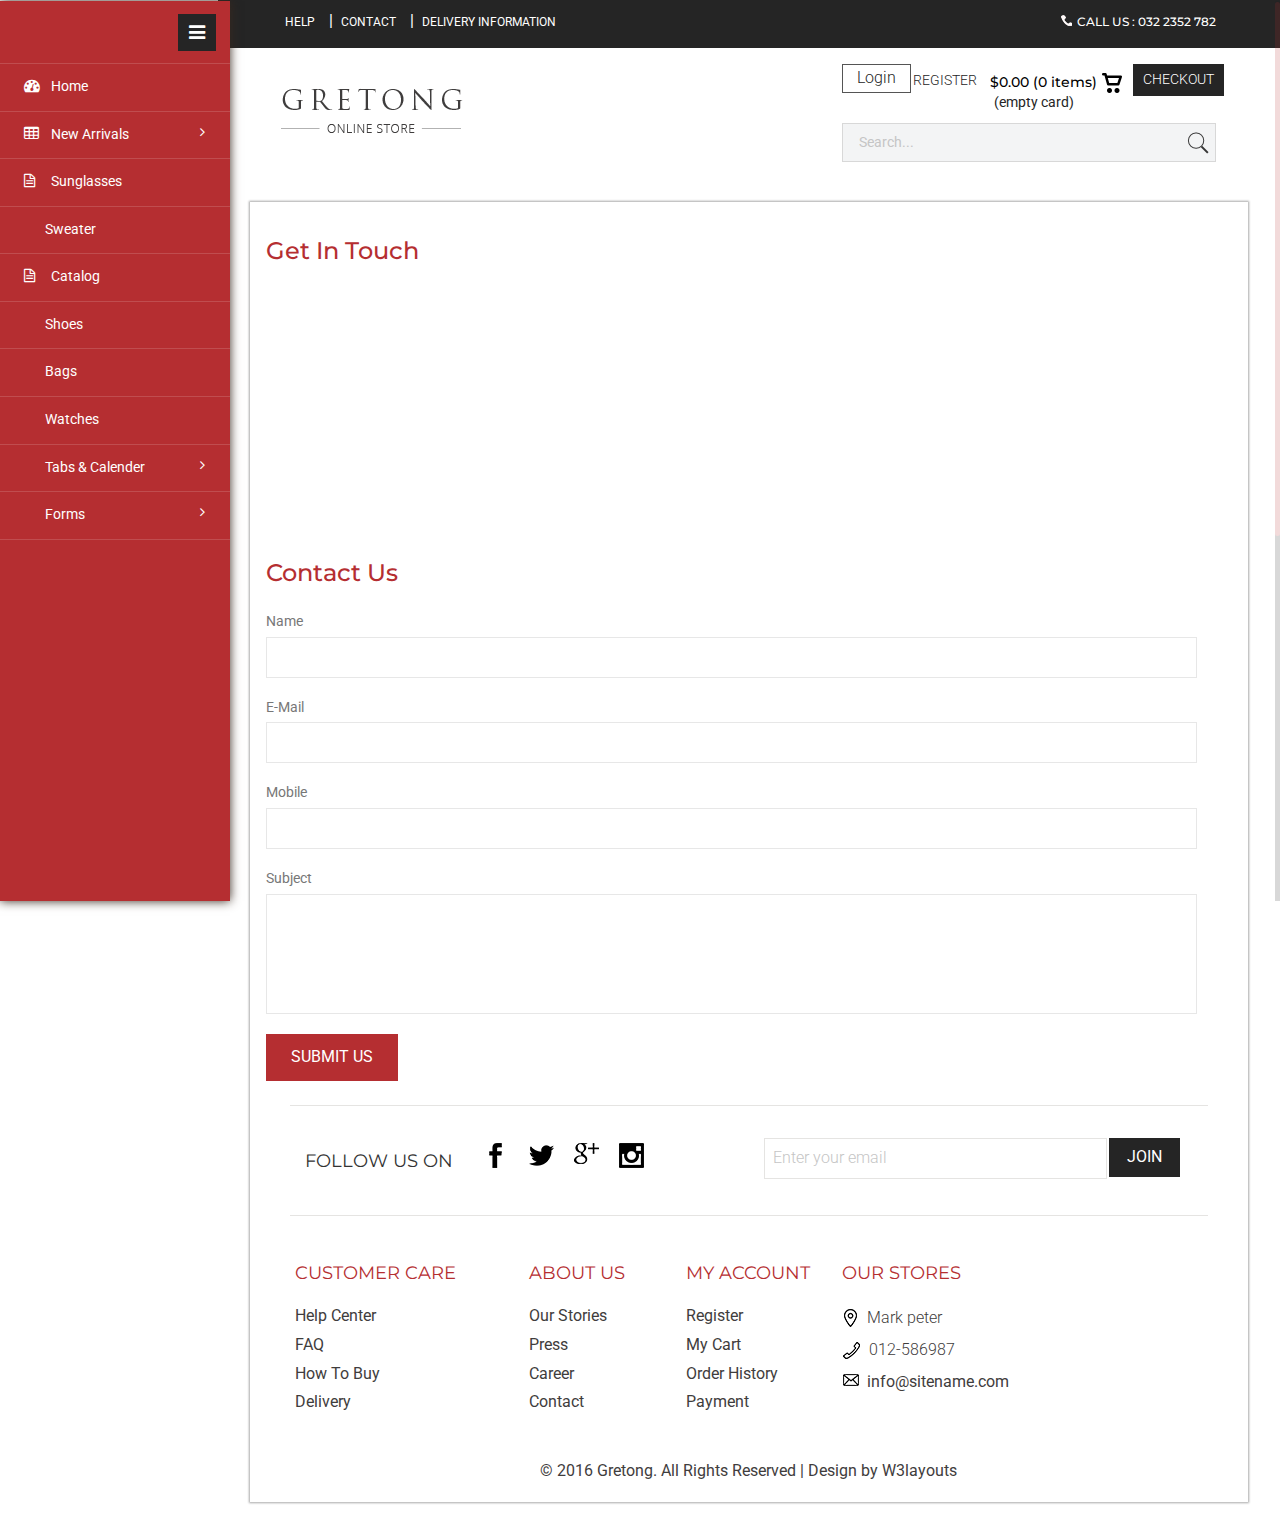
<file: Logıstıc.UILayer/Templates/admin/adminweb/contact.html>
<!--
Author: W3layouts
Author URL: http://w3layouts.com
License: Creative Commons Attribution 3.0 Unported
License URL: http://creativecommons.org/licenses/by/3.0/
-->
<!DOCTYPE HTML>
<html>
<head>
<title>Gretong a Ecommerce Admin Panel Category Flat Bootstrap Responsive Web Template | Contact :: w3layouts</title>
<meta name="viewport" content="width=device-width, initial-scale=1">
<meta http-equiv="Content-Type" content="text/html; charset=utf-8" />
<meta name="keywords" content="Gretong Responsive web template, Bootstrap Web Templates, Flat Web Templates, Android Compatible web template, 
Smartphone Compatible web template, free webdesigns for Nokia, Samsung, LG, SonyEricsson, Motorola web design" />
<script type="application/x-javascript"> addEventListener("load", function() { setTimeout(hideURLbar, 0); }, false); function hideURLbar(){ window.scrollTo(0,1); } </script>
<!-- Bootstrap Core CSS -->
<link href="css/bootstrap.min.css" rel='stylesheet' type='text/css' />
<!-- Custom CSS -->
<link href="css/style.css" rel='stylesheet' type='text/css' />
<!-- Graph CSS -->
<link href="css/font-awesome.css" rel="stylesheet"> 
<!-- jQuery -->
<link href='//fonts.googleapis.com/css?family=Roboto:700,500,300,100italic,100,400' rel='stylesheet' type='text/css'/>
<link href='//fonts.googleapis.com/css?family=Montserrat:400,700' rel='stylesheet' type='text/css'>
<!-- lined-icons -->
<link rel="stylesheet" href="css/icon-font.min.css" type='text/css' />
<script src="js/simpleCart.min.js"> </script>
<script src="js/amcharts.js"></script>	
<script src="js/serial.js"></script>	
<script src="js/light.js"></script>	
<!-- //lined-icons -->
<script src="js/jquery-1.10.2.min.js"></script>
   <!--pie-chart--->
<script src="js/pie-chart.js" type="text/javascript"></script>
 <script type="text/javascript">

        $(document).ready(function () {
            $('#demo-pie-1').pieChart({
                barColor: '#3bb2d0',
                trackColor: '#eee',
                lineCap: 'round',
                lineWidth: 8,
                onStep: function (from, to, percent) {
                    $(this.element).find('.pie-value').text(Math.round(percent) + '%');
                }
            });

            $('#demo-pie-2').pieChart({
                barColor: '#fbb03b',
                trackColor: '#eee',
                lineCap: 'butt',
                lineWidth: 8,
                onStep: function (from, to, percent) {
                    $(this.element).find('.pie-value').text(Math.round(percent) + '%');
                }
            });

            $('#demo-pie-3').pieChart({
                barColor: '#ed6498',
                trackColor: '#eee',
                lineCap: 'square',
                lineWidth: 8,
                onStep: function (from, to, percent) {
                    $(this.element).find('.pie-value').text(Math.round(percent) + '%');
                }
            });

           
        });

    </script>
</head> 
<body>
   <div class="page-container">
   <!--/content-inner-->
	<div class="left-content">
	   <div class="inner-content">
		<!-- header-starts -->
			<div class="header-section">
			<!-- top_bg -->
						<div class="top_bg">
							
								<div class="header_top">
									<div class="top_right">
										<ul>
											<li><a href="contact.html">help</a></li>|
											<li><a href="contact.html">Contact</a></li>|
											<li><a href="checkout.html">Delivery information</a></li>
										</ul>
									</div>
									<div class="top_left">
										<h2><span></span> Call us : 032 2352 782</h2>
									</div>
										<div class="clearfix"> </div>
								</div>
							
						</div>
					<div class="clearfix"></div>
				<!-- /top_bg -->
				</div>
				<div class="header_bg">
						
							<div class="header">
								<div class="head-t">
									<div class="logo">
										<a href="index.html"><img src="images/logo.png" class="img-responsive" alt=""> </a>
									</div>
										<!-- start header_right -->
									<div class="header_right">
										<div class="rgt-bottom">
											<div class="log">
												<div class="login">
													<div id="loginContainer"><a id="loginButton" class=""><span>Login</span></a>
														<div id="loginBox" style="display: none;">                
															<form id="loginForm">
																	<fieldset id="body">
																		<fieldset>
																			  <label for="email">Email Address</label>
																			  <input type="text" name="email" id="email">
																		</fieldset>
																		<fieldset>
																				<label for="password">Password</label>
																				<input type="password" name="password" id="password">
																		 </fieldset>
																		<input type="submit" id="login" value="Sign in">
																		<label for="checkbox"><input type="checkbox" id="checkbox"> <i>Remember me</i></label>
																	</fieldset>
																<span><a href="#">Forgot your password?</a></span>
															</form>
														</div>
													</div>
												</div>
											</div>
											<div class="reg">
												<a href="register.html">REGISTER</a>
											</div>
										<div class="cart box_1">
											<a href="checkout.html">
												<h3> <span class="simpleCart_total">$0.00</span> (<span id="simpleCart_quantity" class="simpleCart_quantity">0</span> items)<img src="images/bag.png" alt=""></h3>
											</a>	
											<p><a href="javascript:;" class="simpleCart_empty">(empty card)</a></p>
											<div class="clearfix"> </div>
										</div>
										<div class="create_btn">
											<a href="checkout.html">CHECKOUT</a>
										</div>
										<div class="clearfix"> </div>
									</div>
									<div class="search">
										<form>
											<input type="text" value="" placeholder="search...">
											<input type="submit" value="">
										</form>
									</div>
									<div class="clearfix"> </div>
								</div>
								<div class="clearfix"> </div>
							</div>
						</div>
					
				</div>
					<!-- //header-ends -->
				
				<!--content-->
			<div class="content">
<div class="women_main">
	<!-- start content -->
	<div class="contact">				
					<div class="contact_info">
						<h2>get in touch</h2>
			    	 		<div class="map">
					   			<iframe src="https://www.google.com/maps/embed?pb=!1m18!1m12!1m3!1d424396.3176723366!2d150.92243255000002!3d-33.7969235!2m3!1f0!2f0!3f0!3m2!1i1024!2i768!4f13.1!3m3!1m2!1s0x6b129838f39a743f%3A0x3017d681632a850!2sSydney+NSW%2C+Australia!5e0!3m2!1sen!2sin!4v1430912648478" width="100%" height="250" frameborder="0" style="border:0"></iframe>
					   		</div>
      				</div>
				  <div class="contact-form">
			 	  	 	<h2>Contact Us</h2>
			 	 	    <form>
					    	<div>
						    	<span><label>Name</label></span>
						    	<span><input name="userName" type="text" class="textbox"></span>
						    </div>
						    <div>
						    	<span><label>E-mail</label></span>
						    	<span><input name="userEmail" type="text" class="textbox"></span>
						    </div>
						    <div>
						     	<span><label>Mobile</label></span>
						    	<span><input name="userPhone" type="text" class="textbox"></span>
						    </div>
						    <div>
						    	<span><label>Subject</label></span>
						    	<span><textarea name="userMsg"> </textarea></span>
						    </div>
						   <div>
						   		<span><input type="submit" class="" value="Submit us"></span>
						  </div>
					    </form>
				    </div>
  				<div class="clearfix"></div>		
			  </div>

	<!-- end content -->
	<div class="foot-top">
	
		<div class="col-md-6 s-c">
			<li>
				<div class="fooll">
					<h1>follow us on</h1>
				</div>
			</li>
			<li>
				<div class="social-ic">
					<ul>
						<li><a href="#"><i class="facebok"> </i></a></li>
						<li><a href="#"><i class="twiter"> </i></a></li>
						<li><a href="#"><i class="goog"> </i></a></li>
						<li><a href="#"><i class="be"> </i></a></li>
							<div class="clearfix"></div>	
					</ul>
				</div>
			</li>
				<div class="clearfix"> </div>
		</div>
		<div class="col-md-6 s-c">
			<div class="stay">
						<div class="stay-left">
							<form>
								<input type="text" placeholder="Enter your email" required="">
							</form>
						</div>
						<div class="btn-1">
							<form>
								<input type="submit" value="join">
							</form>
						</div>
							<div class="clearfix"> </div>
			</div>
		</div>
			<div class="clearfix"> </div>
	
</div>
<div class="footer">
					<div class="col-md-3 cust">
						<h4>CUSTOMER CARE</h4>
							<li><a href="contact.html">Help Center</a></li>
							<li><a href="faq.html">FAQ</a></li>
							<li><a href="details.html">How To Buy</a></li>
							<li><a href="checkout.html">Delivery</a></li>
					</div>
					<div class="col-md-2 abt">
						<h4>ABOUT US</h4>
							<li><a href="products.html">Our Stories</a></li>
							<li><a href="products.html">Press</a></li>
							<li><a href="faq.html">Career</a></li>
							<li><a href="contact.html">Contact</a></li>
					</div>
					<div class="col-md-2 myac">
						<h4>MY ACCOUNT</h4>
							<li><a href="register.html">Register</a></li>
							<li><a href="checkout.html">My Cart</a></li>
							<li><a href="checkout.html">Order History</a></li>
							<li><a href="details.html">Payment</a></li>
					</div>
					<div class="col-md-5 our-st">
						<div class="our-left">
							<h4>OUR STORES</h4>
						</div>
						
							<li><i class="add"> </i>Mark peter</li>
							<li><i class="phone"> </i>012-586987</li>
							<li><a href="mailto:info@example.com"><i class="mail"> </i>info@sitename.com </a></li>
					</div>
					<div class="clearfix"> </div>
						<p>© 2016 Gretong. All Rights Reserved | Design by <a href="http://w3layouts.com/">W3layouts</a></p>
			</div>
</div>

</div>
			<!--content-->
		</div>
</div>
				<!--//content-inner-->
			<!--/sidebar-menu-->
				<div class="sidebar-menu">
					<header class="logo1">
						<a href="#" class="sidebar-icon"> <span class="fa fa-bars"></span> </a> 
					</header>
						<div style="border-top:1px ridge rgba(255, 255, 255, 0.15)"></div>
                           <div class="menu">
									<ul id="menu" >
										<li><a href="index.html"><i class="fa fa-tachometer"></i> <span>Home</span></a></li>
										 <li id="menu-academico" ><a href="#"><i class="fa fa-table"></i> <span> New Arrivals</span> <span class="fa fa-angle-right" style="float: right"></span></a>
										   <ul id="menu-academico-sub" >
										   <li id="menu-academico-avaliacoes" ><a href="shoes.html">Shoes</a></li>
											<li id="menu-academico-avaliacoes" ><a href="products.html">Watches</a></li>
											<li id="menu-academico-boletim" ><a href="sunglasses.html">Sunglasses</a></li>
										  </ul>
										</li>
										 <li id="menu-academico" ><a href="sunglasses.html"><i class="fa fa-file-text-o"></i> <span>Sunglasses</span></a></li>
									<li><a href="sweater.html"><i class="lnr lnr-pencil"></i> <span>Sweater</span></a></li>
									<li id="menu-academico" ><a href="catalog.html"><i class="fa fa-file-text-o"></i> <span>Catalog</span></a></li>
									<li id="menu-academico" ><a href="shoes.html"><i class="lnr lnr-book"></i> <span>Shoes</span></a></li>
									 <li><a href="bags.html"><i class="lnr lnr-envelope"></i> <span>Bags</span></a></li>
									<li><a href="products.html"><i class="lnr lnr-chart-bars"></i> <span>Watches</span></a></li>
							        <li id="menu-academico" ><a href="#"><i class="lnr lnr-layers"></i> <span>Tabs & Calender</span> <span class="fa fa-angle-right" style="float: right"></span></a>
										 <ul id="menu-academico-sub" >
											<li id="menu-academico-avaliacoes" ><a href="tabs.html">Tabs</a></li>
											<li id="menu-academico-boletim" ><a href="calender.html">Calender</a></li>

										  </ul>
									 </li>
									<li><a href="#"><i class="lnr lnr-chart-bars"></i> <span>Forms</span> <span class="fa fa-angle-right" style="float: right"></span></a>
									  <ul>
										<li><a href="input.html"> Input</a></li>
										<li><a href="validation.html">Validation</a></li>
									</ul>
									</li>
								  </ul>
								</div>
							  </div>
							  <div class="clearfix"></div>		
							</div>
							<script>
							var toggle = true;
										
							$(".sidebar-icon").click(function() {                
							  if (toggle)
							  {
								$(".page-container").addClass("sidebar-collapsed").removeClass("sidebar-collapsed-back");
								$("#menu span").css({"position":"absolute"});
							  }
							  else
							  {
								$(".page-container").removeClass("sidebar-collapsed").addClass("sidebar-collapsed-back");
								setTimeout(function() {
								  $("#menu span").css({"position":"relative"});
								}, 400);
							  }
											
											toggle = !toggle;
										});
							</script>
<!--js -->
<script src="js/jquery.nicescroll.js"></script>
<script src="js/scripts.js"></script>
<!-- Bootstrap Core JavaScript -->
   <script src="js/bootstrap.min.js"></script>
   <!-- /Bootstrap Core JavaScript -->
   <!-- real-time -->
<script language="javascript" type="text/javascript" src="js/jquery.flot.js"></script>
	<script type="text/javascript">

	$(function() {

		// We use an inline data source in the example, usually data would
		// be fetched from a server

		var data = [],
			totalPoints = 300;

		function getRandomData() {

			if (data.length > 0)
				data = data.slice(1);

			// Do a random walk

			while (data.length < totalPoints) {

				var prev = data.length > 0 ? data[data.length - 1] : 50,
					y = prev + Math.random() * 10 - 5;

				if (y < 0) {
					y = 0;
				} else if (y > 100) {
					y = 100;
				}

				data.push(y);
			}

			// Zip the generated y values with the x values

			var res = [];
			for (var i = 0; i < data.length; ++i) {
				res.push([i, data[i]])
			}

			return res;
		}

		// Set up the control widget

		var updateInterval = 30;
		$("#updateInterval").val(updateInterval).change(function () {
			var v = $(this).val();
			if (v && !isNaN(+v)) {
				updateInterval = +v;
				if (updateInterval < 1) {
					updateInterval = 1;
				} else if (updateInterval > 2000) {
					updateInterval = 2000;
				}
				$(this).val("" + updateInterval);
			}
		});

		var plot = $.plot("#placeholder", [ getRandomData() ], {
			series: {
				shadowSize: 0	// Drawing is faster without shadows
			},
			yaxis: {
				min: 0,
				max: 100
			},
			xaxis: {
				show: false
			}
		});

		function update() {

			plot.setData([getRandomData()]);

			// Since the axes don't change, we don't need to call plot.setupGrid()

			plot.draw();
			setTimeout(update, updateInterval);
		}

		update();

		// Add the Flot version string to the footer

		$("#footer").prepend("Flot " + $.plot.version + " &ndash; ");
	});

	</script>
<!-- /real-time -->
<script src="js/jquery.fn.gantt.js"></script>
    <script>

		$(function() {

			"use strict";

			$(".gantt").gantt({
				source: [{
					name: "Sprint 0",
					desc: "Analysis",
					values: [{
						from: "/Date(1320192000000)/",
						to: "/Date(1322401600000)/",
						label: "Requirement Gathering", 
						customClass: "ganttRed"
					}]
				},{
					name: " ",
					desc: "Scoping",
					values: [{
						from: "/Date(1322611200000)/",
						to: "/Date(1323302400000)/",
						label: "Scoping", 
						customClass: "ganttRed"
					}]
				},{
					name: "Sprint 1",
					desc: "Development",
					values: [{
						from: "/Date(1323802400000)/",
						to: "/Date(1325685200000)/",
						label: "Development", 
						customClass: "ganttGreen"
					}]
				},{
					name: " ",
					desc: "Showcasing",
					values: [{
						from: "/Date(1325685200000)/",
						to: "/Date(1325695200000)/",
						label: "Showcasing", 
						customClass: "ganttBlue"
					}]
				},{
					name: "Sprint 2",
					desc: "Development",
					values: [{
						from: "/Date(1326785200000)/",
						to: "/Date(1325785200000)/",
						label: "Development", 
						customClass: "ganttGreen"
					}]
				},{
					name: " ",
					desc: "Showcasing",
					values: [{
						from: "/Date(1328785200000)/",
						to: "/Date(1328905200000)/",
						label: "Showcasing", 
						customClass: "ganttBlue"
					}]
				},{
					name: "Release Stage",
					desc: "Training",
					values: [{
						from: "/Date(1330011200000)/",
						to: "/Date(1336611200000)/",
						label: "Training", 
						customClass: "ganttOrange"
					}]
				},{
					name: " ",
					desc: "Deployment",
					values: [{
						from: "/Date(1336611200000)/",
						to: "/Date(1338711200000)/",
						label: "Deployment", 
						customClass: "ganttOrange"
					}]
				},{
					name: " ",
					desc: "Warranty Period",
					values: [{
						from: "/Date(1336611200000)/",
						to: "/Date(1349711200000)/",
						label: "Warranty Period", 
						customClass: "ganttOrange"
					}]
				}],
				navigate: "scroll",
				scale: "weeks",
				maxScale: "months",
				minScale: "days",
				itemsPerPage: 10,
				onItemClick: function(data) {
					alert("Item clicked - show some details");
				},
				onAddClick: function(dt, rowId) {
					alert("Empty space clicked - add an item!");
				},
				onRender: function() {
					if (window.console && typeof console.log === "function") {
						console.log("chart rendered");
					}
				}
			});

			$(".gantt").popover({
				selector: ".bar",
				title: "I'm a popover",
				content: "And I'm the content of said popover.",
				trigger: "hover"
			});

			prettyPrint();

		});

    </script>
		   <script src="js/menu_jquery.js"></script>
</body>
</html>
</file>
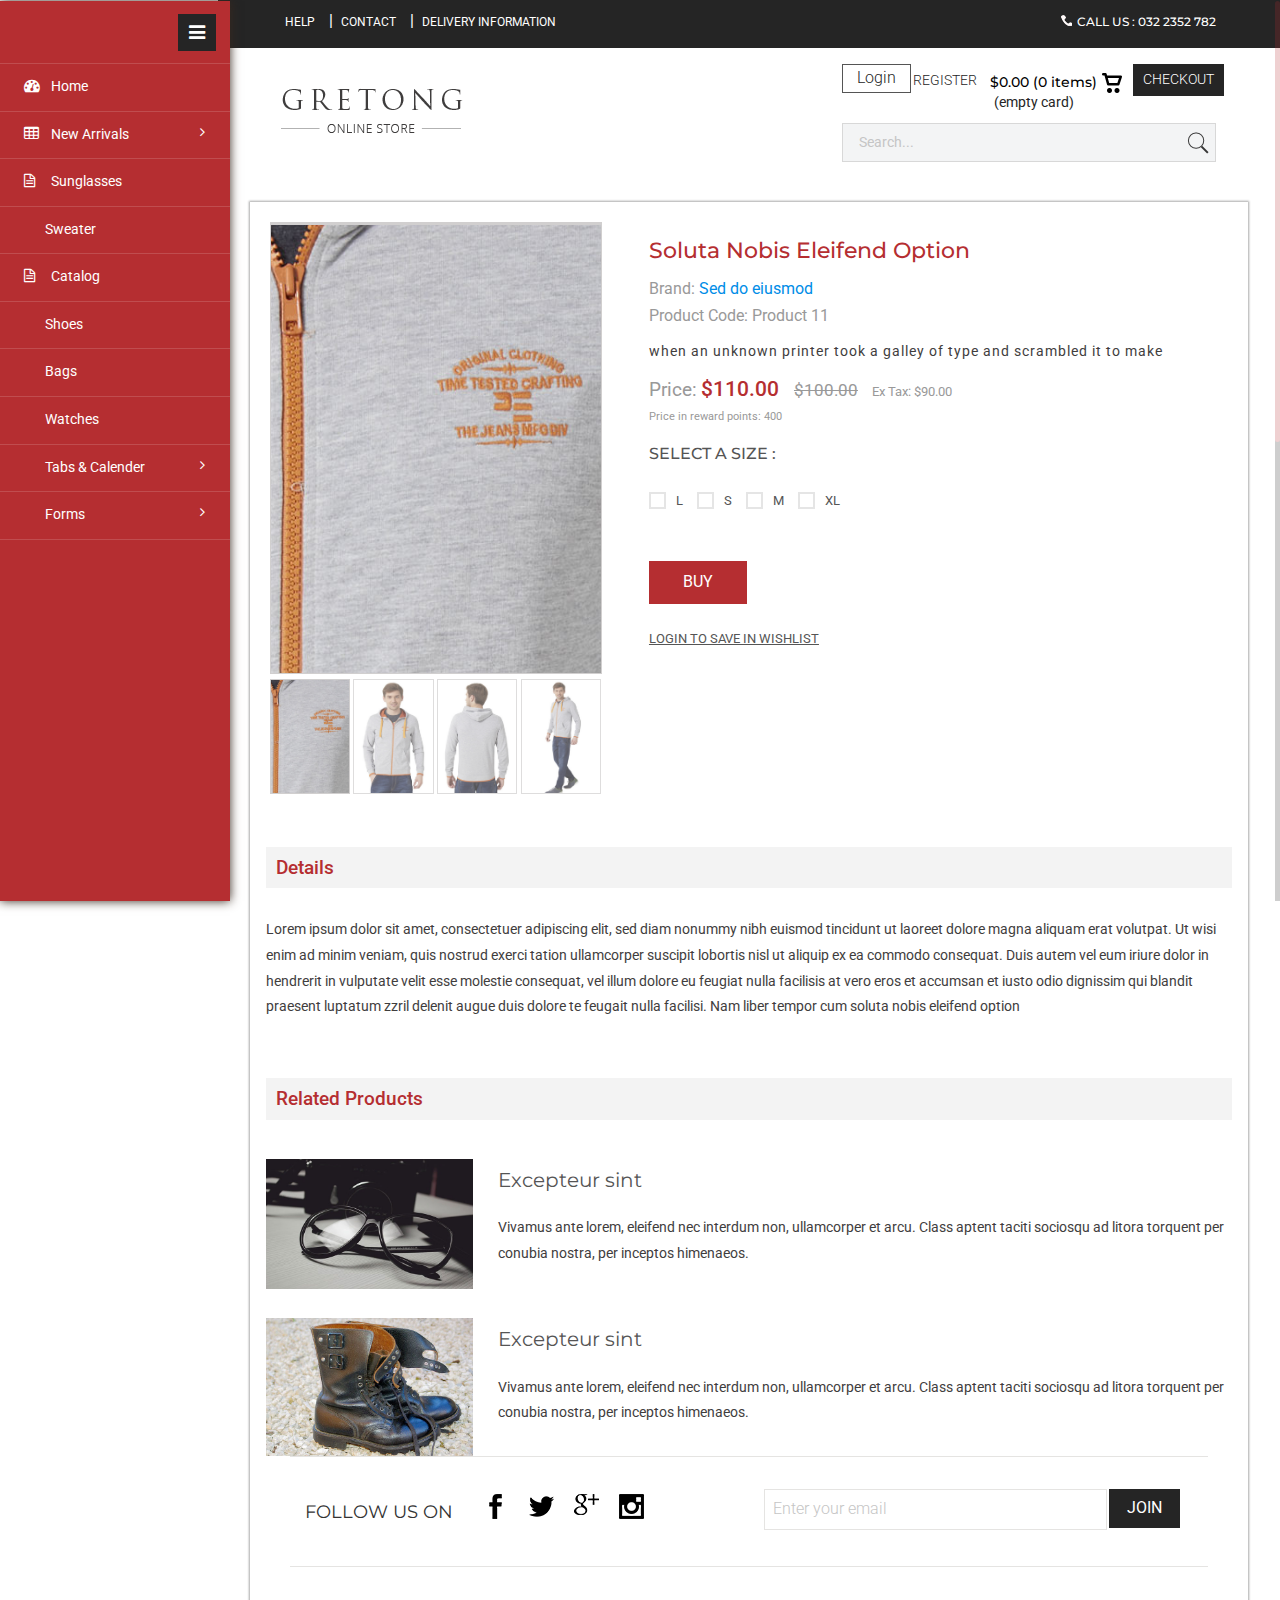
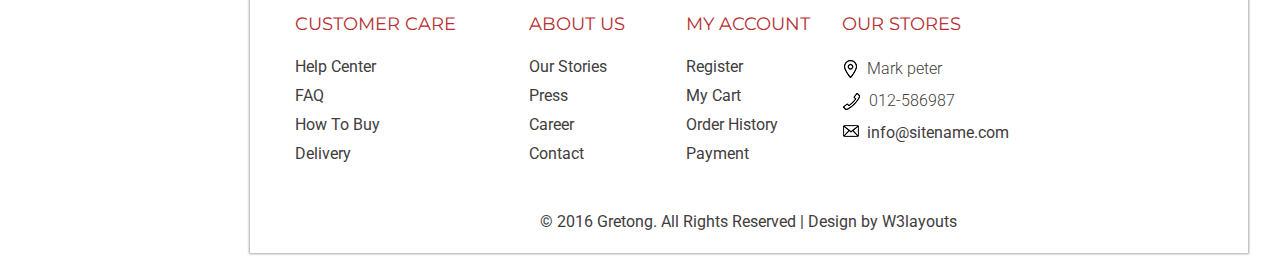
<file: Logıstıc.UILayer/Templates/admin/adminweb/details.html>
<!DOCTYPE HTML>
<html>
<head>
<title>Gretong a Ecommerce Admin Panel Category Flat Bootstrap Responsive Web Template | Details :: w3layouts</title>
<meta name="viewport" content="width=device-width, initial-scale=1">
<meta http-equiv="Content-Type" content="text/html; charset=utf-8" />
<meta name="keywords" content="Gretong Responsive web template, Bootstrap Web Templates, Flat Web Templates, Android Compatible web template, 
Smartphone Compatible web template, free webdesigns for Nokia, Samsung, LG, SonyEricsson, Motorola web design" />
<script type="application/x-javascript"> addEventListener("load", function() { setTimeout(hideURLbar, 0); }, false); function hideURLbar(){ window.scrollTo(0,1); } </script>
<!-- Bootstrap Core CSS -->
<link href="css/bootstrap.min.css" rel='stylesheet' type='text/css' />
<!-- Custom CSS -->
<link href="css/style.css" rel='stylesheet' type='text/css' />
<!-- Graph CSS -->
<link href="css/font-awesome.css" rel="stylesheet"> 
<!-- jQuery -->
<link href='//fonts.googleapis.com/css?family=Roboto:700,500,300,100italic,100,400' rel='stylesheet' type='text/css'/>
<link href='//fonts.googleapis.com/css?family=Montserrat:400,700' rel='stylesheet' type='text/css'>
<!-- lined-icons -->
<link rel="stylesheet" href="css/icon-font.min.css" type='text/css' />
<script src="js/amcharts.js"></script>	
<script src="js/serial.js"></script>	
<script src="js/light.js"></script>	
<!-- //lined-icons -->
<script src="js/jquery-1.10.2.min.js"></script>
   <!--pie-chart--->
<script src="js/pie-chart.js" type="text/javascript"></script>
 <script type="text/javascript">

        $(document).ready(function () {
            $('#demo-pie-1').pieChart({
                barColor: '#3bb2d0',
                trackColor: '#eee',
                lineCap: 'round',
                lineWidth: 8,
                onStep: function (from, to, percent) {
                    $(this.element).find('.pie-value').text(Math.round(percent) + '%');
                }
            });

            $('#demo-pie-2').pieChart({
                barColor: '#fbb03b',
                trackColor: '#eee',
                lineCap: 'butt',
                lineWidth: 8,
                onStep: function (from, to, percent) {
                    $(this.element).find('.pie-value').text(Math.round(percent) + '%');
                }
            });

            $('#demo-pie-3').pieChart({
                barColor: '#ed6498',
                trackColor: '#eee',
                lineCap: 'square',
                lineWidth: 8,
                onStep: function (from, to, percent) {
                    $(this.element).find('.pie-value').text(Math.round(percent) + '%');
                }
            });

           
        });

    </script>
</head> 
<body>
   <div class="page-container">
   <!--/content-inner-->
	<div class="left-content">
	   <div class="inner-content">
		<!-- header-starts -->
			<div class="header-section">
			<!-- top_bg -->
						<div class="top_bg">
							
								<div class="header_top">
									<div class="top_right">
										<ul>
											<li><a href="contact.html">help</a></li>|
											<li><a href="contact.html">Contact</a></li>|
											<li><a href="checkout.html">Delivery information</a></li>
										</ul>
									</div>
									<div class="top_left">
										<h2><span></span> Call us : 032 2352 782</h2>
									</div>
										<div class="clearfix"> </div>
								</div>
							
						</div>
					<div class="clearfix"></div>
				<!-- /top_bg -->
				</div>
				<div class="header_bg">
						
							<div class="header">
								<div class="head-t">
									<div class="logo">
										<a href="index.html"><img src="images/logo.png" class="img-responsive" alt=""> </a>
									</div>
										<!-- start header_right -->
									<div class="header_right">
										<div class="rgt-bottom">
											<div class="log">
												<div class="login">
													<div id="loginContainer"><a id="loginButton" class=""><span>Login</span></a>
														<div id="loginBox" style="display: none;">                
															<form id="loginForm">
																	<fieldset id="body">
																		<fieldset>
																			  <label for="email">Email Address</label>
																			  <input type="text" name="email" id="email">
																		</fieldset>
																		<fieldset>
																				<label for="password">Password</label>
																				<input type="password" name="password" id="password">
																		 </fieldset>
																		<input type="submit" id="login" value="Sign in">
																		<label for="checkbox"><input type="checkbox" id="checkbox"> <i>Remember me</i></label>
																	</fieldset>
																<span><a href="#">Forgot your password?</a></span>
															</form>
														</div>
													</div>
												</div>
											</div>
											<div class="reg">
												<a href="register.html">REGISTER</a>
											</div>
										<div class="cart box_1">
											<a href="checkout.html">
												<h3> <span class="simpleCart_total">$0.00</span> (<span id="simpleCart_quantity" class="simpleCart_quantity">0</span> items)<img src="images/bag.png" alt=""></h3>
											</a>	
											<p><a href="javascript:;" class="simpleCart_empty">(empty card)</a></p>
											<div class="clearfix"> </div>
										</div>
										<div class="create_btn">
											<a href="checkout.html">CHECKOUT</a>
										</div>
										<div class="clearfix"> </div>
									</div>
									<div class="search">
										<form>
											<input type="text" value="" placeholder="search...">
											<input type="submit" value="">
										</form>
									</div>
									<div class="clearfix"> </div>
								</div>
								<div class="clearfix"> </div>
							</div>
						</div>
					
				</div>
					<!-- //header-ends -->
				
				<!--content-->
			<div class="content">
<div class="women_main">
	<!-- start content -->
			<div class="row single">
				<div class="det">
				  <div class="single_left">
					<div class="grid images_3_of_2">
						<div class="flexslider">
							        <!-- FlexSlider -->
										<script src="js/imagezoom.js"></script>
										  <script defer="" src="js/jquery.flexslider.js"></script>
										<link rel="stylesheet" href="css/flexslider.css" type="text/css" media="screen">

										<script>
										// Can also be used with $(document).ready()
										$(window).load(function() {
										  $('.flexslider').flexslider({
											animation: "slide",
											controlNav: "thumbnails"
										  });
										});
										</script>
									<!-- //FlexSlider-->

							  
							
						<div class="flex-viewport" style="overflow: hidden; position: relative;"><ul class="slides" style="width: 1200%; transition-duration: 0.6s; transform: translate3d(-864px, 0px, 0px);"><li data-thumb="images/d4.jpg" class="clone" aria-hidden="true" style="width: 288px; float: left; display: block;">
								   <div class="thumb-image"> <img src="images/d4.jpg" data-imagezoom="true" class="img-responsive" draggable="false"> </div>
								</li>
								<li data-thumb="images/d1.jpg" class="" style="width: 288px; float: left; display: block;">
									<div class="thumb-image"> <img src="images/d1.jpg" data-imagezoom="true" class="img-responsive" draggable="false"> </div>
								</li>
								<li data-thumb="images/d2.jpg" style="width: 288px; float: left; display: block;" class="">
									 <div class="thumb-image"> <img src="images/d2.jpg" data-imagezoom="true" class="img-responsive" draggable="false"> </div>
								</li>
								<li data-thumb="images/d3.jpg" style="width: 288px; float: left; display: block;" class="flex-active-slide">
								   <div class="thumb-image"> <img src="images/d3.jpg" data-imagezoom="true" class="img-responsive" draggable="false"> </div>
								</li>
								
							  </ul></div><ul class="flex-direction-nav"><li class="flex-nav-prev"><a class="flex-prev" href="#">Previous</a></li><li class="flex-nav-next"><a class="flex-next" href="#">Next</a></li></ul></div>
				  </div>
				  <div class="desc1 span_3_of_2">
					<h3>soluta nobis eleifend option</h3>
					<span class="brand">Brand: <a href="#">Sed do eiusmod </a></span>
					<br>
					<span class="code">Product Code: Product 11</span>
					<p>when an unknown printer took a galley of type and scrambled it to make</p>
						<div class="price">
							<span class="text">Price:</span>
							<span class="price-new">$110.00</span><span class="price-old">$100.00</span> 
							<span class="price-tax">Ex Tax: $90.00</span><br>
							<span class="points"><small>Price in reward points: 400</small></span><br>
						</div>
					<div class="det_nav1">
						<h4>Select a size :</h4>
							<div class=" sky-form col col-4">
								<ul>
									<li><label class="checkbox"><input type="checkbox" name="checkbox"><i></i>L</label></li>
									<li><label class="checkbox"><input type="checkbox" name="checkbox"><i></i>S</label></li>
									<li><label class="checkbox"><input type="checkbox" name="checkbox"><i></i>M</label></li>
									<li><label class="checkbox"><input type="checkbox" name="checkbox"><i></i>XL</label></li>
								</ul>
							</div>
					</div>
					<div class="btn_form">
						<a href="checkout.html">buy</a>
					</div>
					<a href="#"><span>login to save in wishlist </span></a>
					
			   	 </div>
          	    <div class="clearfix"></div>
          	   </div>
          	    <div class="single-bottom1">
					<h6>Details</h6>
					<p class="prod-desc">Lorem ipsum dolor sit amet, consectetuer adipiscing elit, sed diam nonummy nibh euismod tincidunt ut laoreet dolore magna aliquam erat volutpat. Ut wisi enim ad minim veniam, quis nostrud exerci tation ullamcorper suscipit lobortis nisl ut aliquip ex ea commodo consequat. Duis autem vel eum iriure dolor in hendrerit in vulputate velit esse molestie consequat, vel illum dolore eu feugiat nulla facilisis at vero eros et accumsan et iusto odio dignissim qui blandit praesent luptatum zzril delenit augue duis dolore te feugait nulla facilisi. Nam liber tempor cum soluta nobis eleifend option</p>
				</div>
				<div class="single-bottom2">
					<h6>Related Products</h6>
						<div class="product">
						   <div class="product-desc">
								<div class="product-img">
		                           <img src="images/w8.jpg" class="img-responsive " alt="">
		                       </div>
		                       <div class="prod1-desc">
		                           <h5><a class="product_link" href="#">Excepteur sint</a></h5>
		                           <p class="product_descr"> Vivamus ante lorem, eleifend nec interdum non, ullamcorper et arcu. Class aptent taciti sociosqu ad litora torquent per conubia nostra, per inceptos himenaeos. </p>									
							   </div>
							  <div class="clearfix"></div>
					      </div>
						 
						 <div class="clearfix"></div>
				     </div>
				     <div class="product">
						   <div class="product-desc">
								<div class="product-img">
		                           <img src="images/w10.jpg" class="img-responsive " alt="">
		                       </div>
		                       <div class="prod1-desc">
		                           <h5><a class="product_link" href="#">Excepteur sint</a></h5>
		                           <p class="product_descr"> Vivamus ante lorem, eleifend nec interdum non, ullamcorper et arcu. Class aptent taciti sociosqu ad litora torquent per conubia nostra, per inceptos himenaeos. </p>									
							   </div>
							   <div class="clearfix"></div>
					      </div>
						 
						 <div class="clearfix"></div>
				     </div>
		   	  </div>
	       </div>		
	  </div>
	<!-- end content -->
	<div class="foot-top">
	
		<div class="col-md-6 s-c">
			<li>
				<div class="fooll">
					<h1>follow us on</h1>
				</div>
			</li>
			<li>
				<div class="social-ic">
					<ul>
						<li><a href="#"><i class="facebok"> </i></a></li>
						<li><a href="#"><i class="twiter"> </i></a></li>
						<li><a href="#"><i class="goog"> </i></a></li>
						<li><a href="#"><i class="be"> </i></a></li>
							<div class="clearfix"></div>	
					</ul>
				</div>
			</li>
				<div class="clearfix"> </div>
		</div>
		<div class="col-md-6 s-c">
			<div class="stay">
						<div class="stay-left">
							<form>
								<input type="text" placeholder="Enter your email" required="">
							</form>
						</div>
						<div class="btn-1">
							<form>
								<input type="submit" value="join">
							</form>
						</div>
							<div class="clearfix"> </div>
			</div>
		</div>
			<div class="clearfix"> </div>

</div>
<div class="footer">
					<div class="col-md-3 cust">
						<h4>CUSTOMER CARE</h4>
							<li><a href="contact.html">Help Center</a></li>
							<li><a href="faq.html">FAQ</a></li>
							<li><a href="details.html">How To Buy</a></li>
							<li><a href="checkout.html">Delivery</a></li>
					</div>
					<div class="col-md-2 abt">
						<h4>ABOUT US</h4>
							<li><a href="products.html">Our Stories</a></li>
							<li><a href="products.html">Press</a></li>
							<li><a href="faq.html">Career</a></li>
							<li><a href="contact.html">Contact</a></li>
					</div>
					<div class="col-md-2 myac">
						<h4>MY ACCOUNT</h4>
							<li><a href="register.html">Register</a></li>
							<li><a href="checkout.html">My Cart</a></li>
							<li><a href="checkout.html">Order History</a></li>
							<li><a href="details.html">Payment</a></li>
					</div>
					<div class="col-md-5 our-st">
						<div class="our-left">
							<h4>OUR STORES</h4>
						</div>
						
							<li><i class="add"> </i>Mark peter</li>
							<li><i class="phone"> </i>012-586987</li>
							<li><a href="mailto:info@example.com"><i class="mail"> </i>info@sitename.com </a></li>
					</div>
					<div class="clearfix"> </div>
						<p>© 2016 Gretong. All Rights Reserved | Design by <a href="http://w3layouts.com/">W3layouts</a></p>
			</div>
</div>

</div>
			<!--content-->
		</div>
</div>
				<!--//content-inner-->
			<!--/sidebar-menu-->
				<div class="sidebar-menu">
					<header class="logo1">
						<a href="#" class="sidebar-icon"> <span class="fa fa-bars"></span> </a> 
					</header>
						<div style="border-top:1px ridge rgba(255, 255, 255, 0.15)"></div>
                           <div class="menu">
									<ul id="menu" >
										<li><a href="index.html"><i class="fa fa-tachometer"></i> <span>Home</span></a></li>
										 <li id="menu-academico" ><a href="#"><i class="fa fa-table"></i> <span> New Arrivals</span> <span class="fa fa-angle-right" style="float: right"></span></a>
										   <ul id="menu-academico-sub" >
										   <li id="menu-academico-avaliacoes" ><a href="shoes.html">Shoes</a></li>
											<li id="menu-academico-avaliacoes" ><a href="products.html">Watches</a></li>
											<li id="menu-academico-boletim" ><a href="sunglasses.html">Sunglasses</a></li>
										  </ul>
										</li>
										 <li id="menu-academico" ><a href="sunglasses.html"><i class="fa fa-file-text-o"></i> <span>Sunglasses</span></a></li>
									<li><a href="sweater.html"><i class="lnr lnr-pencil"></i> <span>Sweater</span></a></li>
									<li id="menu-academico" ><a href="catalog.html"><i class="fa fa-file-text-o"></i> <span>Catalog</span></a></li>
									<li id="menu-academico" ><a href="shoes.html"><i class="lnr lnr-book"></i> <span>Shoes</span></a></li>
									 <li><a href="bags.html"><i class="lnr lnr-envelope"></i> <span>Bags</span></a></li>
									<li><a href="products.html"><i class="lnr lnr-chart-bars"></i> <span>Watches</span></a></li>
							        <li id="menu-academico" ><a href="#"><i class="lnr lnr-layers"></i> <span>Tabs & Calender</span> <span class="fa fa-angle-right" style="float: right"></span></a>
										 <ul id="menu-academico-sub" >
											<li id="menu-academico-avaliacoes" ><a href="tabs.html">Tabs</a></li>
											<li id="menu-academico-boletim" ><a href="calender.html">Calender</a></li>

										  </ul>
									 </li>
									<li><a href="#"><i class="lnr lnr-chart-bars"></i> <span>Forms</span> <span class="fa fa-angle-right" style="float: right"></span></a>
									  <ul>
										<li><a href="input.html"> Input</a></li>
										<li><a href="validation.html">Validation</a></li>
									</ul>
									</li>
								  </ul>
								</div>
							  </div>
							  <div class="clearfix"></div>		
							</div>
							<script>
							var toggle = true;
										
							$(".sidebar-icon").click(function() {                
							  if (toggle)
							  {
								$(".page-container").addClass("sidebar-collapsed").removeClass("sidebar-collapsed-back");
								$("#menu span").css({"position":"absolute"});
							  }
							  else
							  {
								$(".page-container").removeClass("sidebar-collapsed").addClass("sidebar-collapsed-back");
								setTimeout(function() {
								  $("#menu span").css({"position":"relative"});
								}, 400);
							  }
											
											toggle = !toggle;
										});
							</script>
<!--js -->
<script src="js/jquery.nicescroll.js"></script>
<script src="js/scripts.js"></script>
<!-- Bootstrap Core JavaScript -->
   <script src="js/bootstrap.min.js"></script>
   <!-- /Bootstrap Core JavaScript -->
   <!-- real-time -->
<script language="javascript" type="text/javascript" src="js/jquery.flot.js"></script>
	<script type="text/javascript">

	$(function() {

		// We use an inline data source in the example, usually data would
		// be fetched from a server

		var data = [],
			totalPoints = 300;

		function getRandomData() {

			if (data.length > 0)
				data = data.slice(1);

			// Do a random walk

			while (data.length < totalPoints) {

				var prev = data.length > 0 ? data[data.length - 1] : 50,
					y = prev + Math.random() * 10 - 5;

				if (y < 0) {
					y = 0;
				} else if (y > 100) {
					y = 100;
				}

				data.push(y);
			}

			// Zip the generated y values with the x values

			var res = [];
			for (var i = 0; i < data.length; ++i) {
				res.push([i, data[i]])
			}

			return res;
		}

		// Set up the control widget

		var updateInterval = 30;
		$("#updateInterval").val(updateInterval).change(function () {
			var v = $(this).val();
			if (v && !isNaN(+v)) {
				updateInterval = +v;
				if (updateInterval < 1) {
					updateInterval = 1;
				} else if (updateInterval > 2000) {
					updateInterval = 2000;
				}
				$(this).val("" + updateInterval);
			}
		});

		var plot = $.plot("#placeholder", [ getRandomData() ], {
			series: {
				shadowSize: 0	// Drawing is faster without shadows
			},
			yaxis: {
				min: 0,
				max: 100
			},
			xaxis: {
				show: false
			}
		});

		function update() {

			plot.setData([getRandomData()]);

			// Since the axes don't change, we don't need to call plot.setupGrid()

			plot.draw();
			setTimeout(update, updateInterval);
		}

		update();

		// Add the Flot version string to the footer

		$("#footer").prepend("Flot " + $.plot.version + " &ndash; ");
	});

	</script>
<!-- /real-time -->
<script src="js/jquery.fn.gantt.js"></script>
    <script>

		$(function() {

			"use strict";

			$(".gantt").gantt({
				source: [{
					name: "Sprint 0",
					desc: "Analysis",
					values: [{
						from: "/Date(1320192000000)/",
						to: "/Date(1322401600000)/",
						label: "Requirement Gathering", 
						customClass: "ganttRed"
					}]
				},{
					name: " ",
					desc: "Scoping",
					values: [{
						from: "/Date(1322611200000)/",
						to: "/Date(1323302400000)/",
						label: "Scoping", 
						customClass: "ganttRed"
					}]
				},{
					name: "Sprint 1",
					desc: "Development",
					values: [{
						from: "/Date(1323802400000)/",
						to: "/Date(1325685200000)/",
						label: "Development", 
						customClass: "ganttGreen"
					}]
				},{
					name: " ",
					desc: "Showcasing",
					values: [{
						from: "/Date(1325685200000)/",
						to: "/Date(1325695200000)/",
						label: "Showcasing", 
						customClass: "ganttBlue"
					}]
				},{
					name: "Sprint 2",
					desc: "Development",
					values: [{
						from: "/Date(1326785200000)/",
						to: "/Date(1325785200000)/",
						label: "Development", 
						customClass: "ganttGreen"
					}]
				},{
					name: " ",
					desc: "Showcasing",
					values: [{
						from: "/Date(1328785200000)/",
						to: "/Date(1328905200000)/",
						label: "Showcasing", 
						customClass: "ganttBlue"
					}]
				},{
					name: "Release Stage",
					desc: "Training",
					values: [{
						from: "/Date(1330011200000)/",
						to: "/Date(1336611200000)/",
						label: "Training", 
						customClass: "ganttOrange"
					}]
				},{
					name: " ",
					desc: "Deployment",
					values: [{
						from: "/Date(1336611200000)/",
						to: "/Date(1338711200000)/",
						label: "Deployment", 
						customClass: "ganttOrange"
					}]
				},{
					name: " ",
					desc: "Warranty Period",
					values: [{
						from: "/Date(1336611200000)/",
						to: "/Date(1349711200000)/",
						label: "Warranty Period", 
						customClass: "ganttOrange"
					}]
				}],
				navigate: "scroll",
				scale: "weeks",
				maxScale: "months",
				minScale: "days",
				itemsPerPage: 10,
				onItemClick: function(data) {
					alert("Item clicked - show some details");
				},
				onAddClick: function(dt, rowId) {
					alert("Empty space clicked - add an item!");
				},
				onRender: function() {
					if (window.console && typeof console.log === "function") {
						console.log("chart rendered");
					}
				}
			});

			$(".gantt").popover({
				selector: ".bar",
				title: "I'm a popover",
				content: "And I'm the content of said popover.",
				trigger: "hover"
			});

			prettyPrint();

		});

    </script>
		   <script src="js/menu_jquery.js"></script>
</body>
</html>
</file>
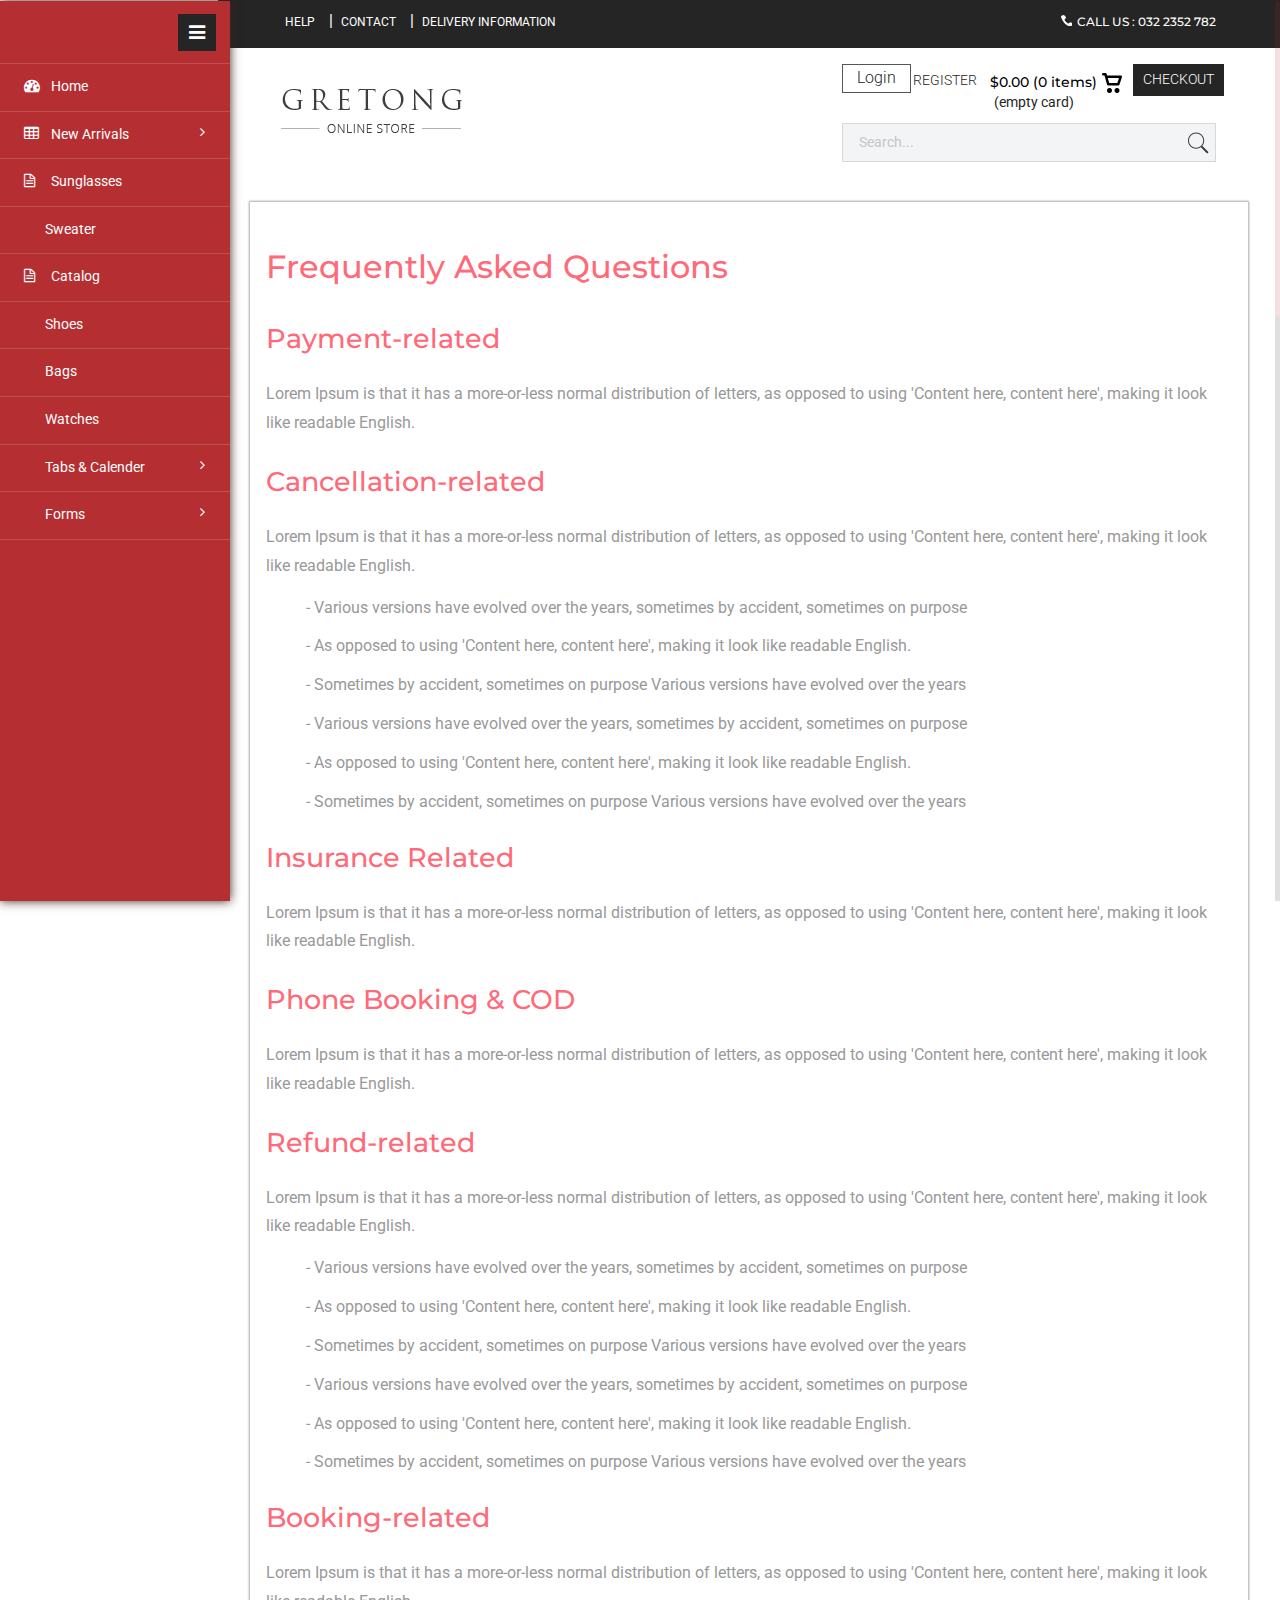
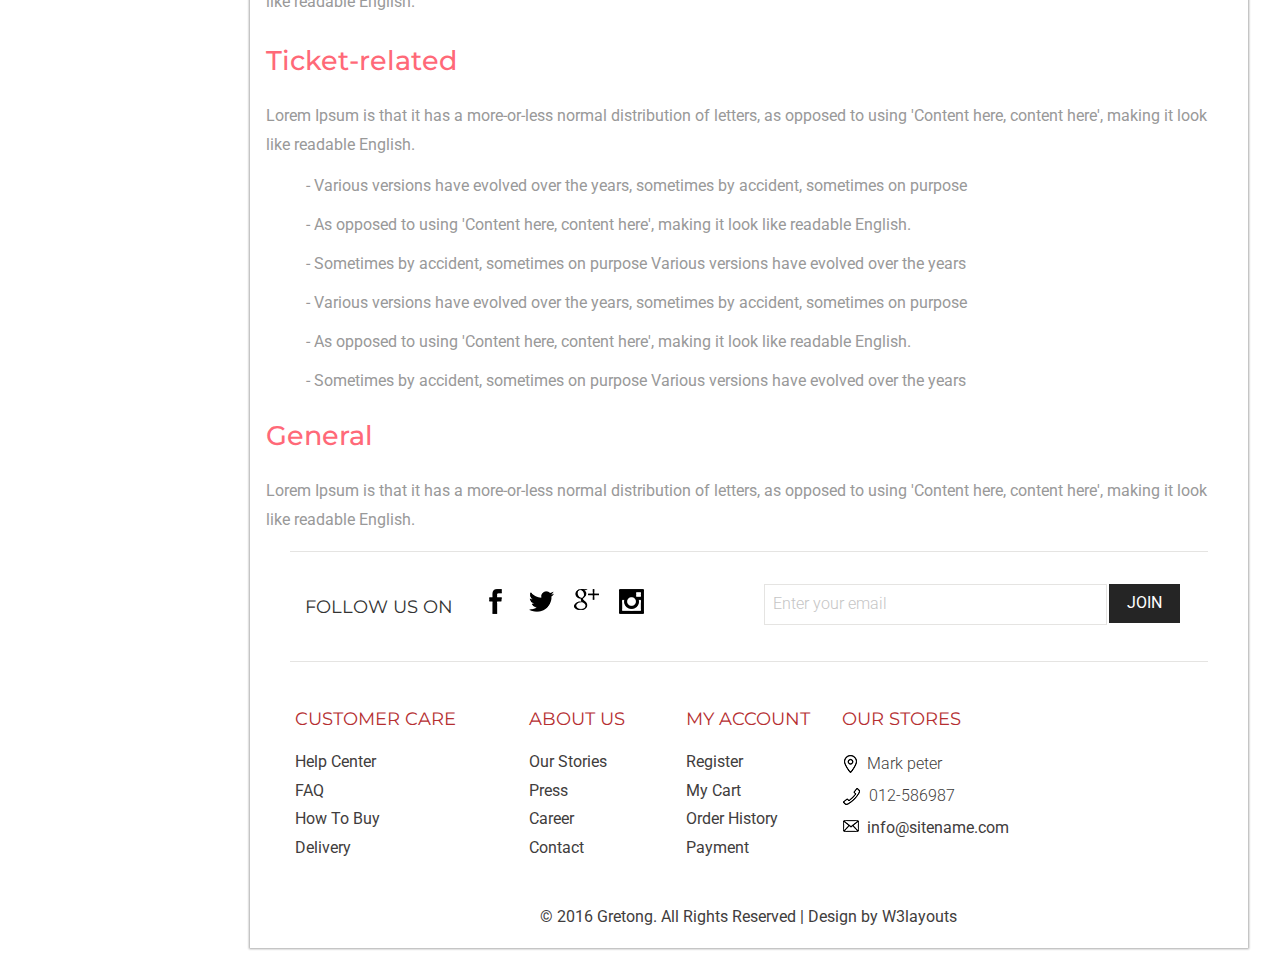
<file: Logıstıc.UILayer/Templates/admin/adminweb/faq.html>
<!--
Author: W3layouts
Author URL: http://w3layouts.com
License: Creative Commons Attribution 3.0 Unported
License URL: http://creativecommons.org/licenses/by/3.0/
-->
<!DOCTYPE HTML>
<html>
<head>
<title>Gretong a Ecommerce Admin Panel Category Flat Bootstrap Responsive Web Template | Faq :: w3layouts</title>
<meta name="viewport" content="width=device-width, initial-scale=1">
<meta http-equiv="Content-Type" content="text/html; charset=utf-8" />
<meta name="keywords" content="Gretong Responsive web template, Bootstrap Web Templates, Flat Web Templates, Android Compatible web template, 
Smartphone Compatible web template, free webdesigns for Nokia, Samsung, LG, SonyEricsson, Motorola web design" />
<script type="application/x-javascript"> addEventListener("load", function() { setTimeout(hideURLbar, 0); }, false); function hideURLbar(){ window.scrollTo(0,1); } </script>
<!-- Bootstrap Core CSS -->
<link href="css/bootstrap.min.css" rel='stylesheet' type='text/css' />
<!-- Custom CSS -->
<link href="css/style.css" rel='stylesheet' type='text/css' />
<!-- Graph CSS -->
<link href="css/font-awesome.css" rel="stylesheet"> 
<!-- jQuery -->
<link href='//fonts.googleapis.com/css?family=Roboto:700,500,300,100italic,100,400' rel='stylesheet' type='text/css'/>
<link href='//fonts.googleapis.com/css?family=Montserrat:400,700' rel='stylesheet' type='text/css'>
<!-- lined-icons -->
<link rel="stylesheet" href="css/icon-font.min.css" type='text/css' />
<script src="js/simpleCart.min.js"> </script>
<script src="js/amcharts.js"></script>	
<script src="js/serial.js"></script>	
<script src="js/light.js"></script>	
<!-- //lined-icons -->
<script src="js/jquery-1.10.2.min.js"></script>
   <!--pie-chart--->
<script src="js/pie-chart.js" type="text/javascript"></script>
 <script type="text/javascript">

        $(document).ready(function () {
            $('#demo-pie-1').pieChart({
                barColor: '#3bb2d0',
                trackColor: '#eee',
                lineCap: 'round',
                lineWidth: 8,
                onStep: function (from, to, percent) {
                    $(this.element).find('.pie-value').text(Math.round(percent) + '%');
                }
            });

            $('#demo-pie-2').pieChart({
                barColor: '#fbb03b',
                trackColor: '#eee',
                lineCap: 'butt',
                lineWidth: 8,
                onStep: function (from, to, percent) {
                    $(this.element).find('.pie-value').text(Math.round(percent) + '%');
                }
            });

            $('#demo-pie-3').pieChart({
                barColor: '#ed6498',
                trackColor: '#eee',
                lineCap: 'square',
                lineWidth: 8,
                onStep: function (from, to, percent) {
                    $(this.element).find('.pie-value').text(Math.round(percent) + '%');
                }
            });

           
        });

    </script>
</head> 
<body>
   <div class="page-container">
   <!--/content-inner-->
	<div class="left-content">
	   <div class="inner-content">
		<!-- header-starts -->
			<div class="header-section">
			<!-- top_bg -->
						<div class="top_bg">
							
								<div class="header_top">
									<div class="top_right">
										<ul>
											<li><a href="contact.html">help</a></li>|
											<li><a href="contact.html">Contact</a></li>|
											<li><a href="checkout.html">Delivery information</a></li>
										</ul>
									</div>
									<div class="top_left">
										<h2><span></span> Call us : 032 2352 782</h2>
									</div>
										<div class="clearfix"> </div>
								</div>
							
						</div>
					<div class="clearfix"></div>
				<!-- /top_bg -->
				</div>
				<div class="header_bg">
						
							<div class="header">
								<div class="head-t">
									<div class="logo">
										<a href="index.html"><img src="images/logo.png" class="img-responsive" alt=""> </a>
									</div>
										<!-- start header_right -->
									<div class="header_right">
										<div class="rgt-bottom">
											<div class="log">
												<div class="login">
													<div id="loginContainer"><a id="loginButton" class=""><span>Login</span></a>
														<div id="loginBox" style="display: none;">                
															<form id="loginForm">
																	<fieldset id="body">
																		<fieldset>
																			  <label for="email">Email Address</label>
																			  <input type="text" name="email" id="email">
																		</fieldset>
																		<fieldset>
																				<label for="password">Password</label>
																				<input type="password" name="password" id="password">
																		 </fieldset>
																		<input type="submit" id="login" value="Sign in">
																		<label for="checkbox"><input type="checkbox" id="checkbox"> <i>Remember me</i></label>
																	</fieldset>
																<span><a href="#">Forgot your password?</a></span>
															</form>
														</div>
													</div>
												</div>
											</div>
											<div class="reg">
												<a href="register.html">REGISTER</a>
											</div>
										<div class="cart box_1">
											<a href="checkout.html">
												<h3> <span class="simpleCart_total">$0.00</span> (<span id="simpleCart_quantity" class="simpleCart_quantity">0</span> items)<img src="images/bag.png" alt=""></h3>
											</a>	
											<p><a href="javascript:;" class="simpleCart_empty">(empty card)</a></p>
											<div class="clearfix"> </div>
										</div>
										<div class="create_btn">
											<a href="checkout.html">CHECKOUT</a>
										</div>
										<div class="clearfix"> </div>
									</div>
									<div class="search">
										<form>
											<input type="text" value="" placeholder="search...">
											<input type="submit" value="">
										</form>
									</div>
									<div class="clearfix"> </div>
								</div>
								<div class="clearfix"> </div>
							</div>
						</div>
					
				</div>
					<!-- //header-ends -->
				
				<!--content-->
			<div class="content">
<div class="women_main">
	<!-- start content -->
	<div class="faq">
	
		<h2>Frequently Asked Questions</h2>
		<h3>Payment-related</h3>
		<p>Lorem Ipsum is that it has a more-or-less normal distribution of letters, as opposed to using 'Content here, content here', making it look like readable English.</p>
		<h3>Cancellation-related</h3>
		<p>Lorem Ipsum is that it has a more-or-less normal distribution of letters, as opposed to using 'Content here, content here', making it look like readable English.</p>
			<ul>
				<li>- Various versions have evolved over the years, sometimes by accident, sometimes on purpose</li>
				<li>- As opposed to using 'Content here, content here', making it look like readable English.</li>
				<li>- Sometimes by accident, sometimes on purpose Various versions have evolved over the years</li>
				<li>- Various versions have evolved over the years, sometimes by accident, sometimes on purpose</li>
				<li>- As opposed to using 'Content here, content here', making it look like readable English.</li>
				<li>- Sometimes by accident, sometimes on purpose Various versions have evolved over the years</li>
			</ul>
		<h3>Insurance Related</h3>
		<p>Lorem Ipsum is that it has a more-or-less normal distribution of letters, as opposed to using 'Content here, content here', making it look like readable English.</p>
		<h3>Phone Booking &amp; COD</h3>
		<p>Lorem Ipsum is that it has a more-or-less normal distribution of letters, as opposed to using 'Content here, content here', making it look like readable English.</p>
		<h3>Refund-related</h3>
		<p>Lorem Ipsum is that it has a more-or-less normal distribution of letters, as opposed to using 'Content here, content here', making it look like readable English.</p>
			<ul>
				<li>- Various versions have evolved over the years, sometimes by accident, sometimes on purpose</li>
				<li>- As opposed to using 'Content here, content here', making it look like readable English.</li>
				<li>- Sometimes by accident, sometimes on purpose Various versions have evolved over the years</li>
				<li>- Various versions have evolved over the years, sometimes by accident, sometimes on purpose</li>
				<li>- As opposed to using 'Content here, content here', making it look like readable English.</li>
				<li>- Sometimes by accident, sometimes on purpose Various versions have evolved over the years</li>
			</ul>
		<h3>Booking-related</h3>
		<p>Lorem Ipsum is that it has a more-or-less normal distribution of letters, as opposed to using 'Content here, content here', making it look like readable English.</p>
		<h3>Ticket-related</h3>
		<p>Lorem Ipsum is that it has a more-or-less normal distribution of letters, as opposed to using 'Content here, content here', making it look like readable English.</p>
			<ul>
				<li>- Various versions have evolved over the years, sometimes by accident, sometimes on purpose</li>
				<li>- As opposed to using 'Content here, content here', making it look like readable English.</li>
				<li>- Sometimes by accident, sometimes on purpose Various versions have evolved over the years</li>
				<li>- Various versions have evolved over the years, sometimes by accident, sometimes on purpose</li>
				<li>- As opposed to using 'Content here, content here', making it look like readable English.</li>
				<li>- Sometimes by accident, sometimes on purpose Various versions have evolved over the years</li>
			</ul>
		<h3>General</h3>
		<p>Lorem Ipsum is that it has a more-or-less normal distribution of letters, as opposed to using 'Content here, content here', making it look like readable English.</p>
	
</div>

	<!-- end content -->
	<div class="foot-top">
	
		<div class="col-md-6 s-c">
			<li>
				<div class="fooll">
					<h1>follow us on</h1>
				</div>
			</li>
			<li>
				<div class="social-ic">
					<ul>
						<li><a href="#"><i class="facebok"> </i></a></li>
						<li><a href="#"><i class="twiter"> </i></a></li>
						<li><a href="#"><i class="goog"> </i></a></li>
						<li><a href="#"><i class="be"> </i></a></li>
							<div class="clearfix"></div>	
					</ul>
				</div>
			</li>
				<div class="clearfix"> </div>
		</div>
		<div class="col-md-6 s-c">
			<div class="stay">
						<div class="stay-left">
							<form>
								<input type="text" placeholder="Enter your email" required="">
							</form>
						</div>
						<div class="btn-1">
							<form>
								<input type="submit" value="join">
							</form>
						</div>
							<div class="clearfix"> </div>
			</div>
		</div>
			<div class="clearfix"> </div>
	
</div>
<div class="footer">
					<div class="col-md-3 cust">
						<h4>CUSTOMER CARE</h4>
							<li><a href="contact.html">Help Center</a></li>
							<li><a href="faq.html">FAQ</a></li>
							<li><a href="details.html">How To Buy</a></li>
							<li><a href="checkout.html">Delivery</a></li>
					</div>
					<div class="col-md-2 abt">
						<h4>ABOUT US</h4>
							<li><a href="products.html">Our Stories</a></li>
							<li><a href="products.html">Press</a></li>
							<li><a href="faq.html">Career</a></li>
							<li><a href="contact.html">Contact</a></li>
					</div>
					<div class="col-md-2 myac">
						<h4>MY ACCOUNT</h4>
							<li><a href="register.html">Register</a></li>
							<li><a href="checkout.html">My Cart</a></li>
							<li><a href="checkout.html">Order History</a></li>
							<li><a href="details.html">Payment</a></li>
					</div>
					<div class="col-md-5 our-st">
						<div class="our-left">
							<h4>OUR STORES</h4>
						</div>
						
							<li><i class="add"> </i>Mark peter</li>
							<li><i class="phone"> </i>012-586987</li>
							<li><a href="mailto:info@example.com"><i class="mail"> </i>info@sitename.com </a></li>
					</div>
					<div class="clearfix"> </div>
						<p>© 2016 Gretong. All Rights Reserved | Design by <a href="http://w3layouts.com/">W3layouts</a></p>
			</div>
</div>

</div>
			<!--content-->
		</div>
</div>
				<!--//content-inner-->
			<!--/sidebar-menu-->
				<div class="sidebar-menu">
					<header class="logo1">
						<a href="#" class="sidebar-icon"> <span class="fa fa-bars"></span> </a> 
					</header>
						<div style="border-top:1px ridge rgba(255, 255, 255, 0.15)"></div>
                           <div class="menu">
									<ul id="menu" >
										<li><a href="index.html"><i class="fa fa-tachometer"></i> <span>Home</span></a></li>
										 <li id="menu-academico" ><a href="#"><i class="fa fa-table"></i> <span> New Arrivals</span> <span class="fa fa-angle-right" style="float: right"></span></a>
										   <ul id="menu-academico-sub" >
										   <li id="menu-academico-avaliacoes" ><a href="shoes.html">Shoes</a></li>
											<li id="menu-academico-avaliacoes" ><a href="products.html">Watches</a></li>
											<li id="menu-academico-boletim" ><a href="sunglasses.html">Sunglasses</a></li>
										  </ul>
										</li>
										 <li id="menu-academico" ><a href="sunglasses.html"><i class="fa fa-file-text-o"></i> <span>Sunglasses</span></a></li>
									<li><a href="sweater.html"><i class="lnr lnr-pencil"></i> <span>Sweater</span></a></li>
									<li id="menu-academico" ><a href="catalog.html"><i class="fa fa-file-text-o"></i> <span>Catalog</span></a></li>
									<li id="menu-academico" ><a href="shoes.html"><i class="lnr lnr-book"></i> <span>Shoes</span></a></li>
									 <li><a href="bags.html"><i class="lnr lnr-envelope"></i> <span>Bags</span></a></li>
									<li><a href="products.html"><i class="lnr lnr-chart-bars"></i> <span>Watches</span></a></li>
							        <li id="menu-academico" ><a href="#"><i class="lnr lnr-layers"></i> <span>Tabs & Calender</span> <span class="fa fa-angle-right" style="float: right"></span></a>
										 <ul id="menu-academico-sub" >
											<li id="menu-academico-avaliacoes" ><a href="tabs.html">Tabs</a></li>
											<li id="menu-academico-boletim" ><a href="calender.html">Calender</a></li>

										  </ul>
									 </li>
									<li><a href="#"><i class="lnr lnr-chart-bars"></i> <span>Forms</span> <span class="fa fa-angle-right" style="float: right"></span></a>
									  <ul>
										<li><a href="input.html"> Input</a></li>
										<li><a href="validation.html">Validation</a></li>
									</ul>
									</li>
								  </ul>
								</div>
							  </div>
							  <div class="clearfix"></div>		
							</div>
							<script>
							var toggle = true;
										
							$(".sidebar-icon").click(function() {                
							  if (toggle)
							  {
								$(".page-container").addClass("sidebar-collapsed").removeClass("sidebar-collapsed-back");
								$("#menu span").css({"position":"absolute"});
							  }
							  else
							  {
								$(".page-container").removeClass("sidebar-collapsed").addClass("sidebar-collapsed-back");
								setTimeout(function() {
								  $("#menu span").css({"position":"relative"});
								}, 400);
							  }
											
											toggle = !toggle;
										});
							</script>
<!--js -->
<script src="js/jquery.nicescroll.js"></script>
<script src="js/scripts.js"></script>
<!-- Bootstrap Core JavaScript -->
   <script src="js/bootstrap.min.js"></script>
   <!-- /Bootstrap Core JavaScript -->
   <!-- real-time -->
<script language="javascript" type="text/javascript" src="js/jquery.flot.js"></script>
	<script type="text/javascript">

	$(function() {

		// We use an inline data source in the example, usually data would
		// be fetched from a server

		var data = [],
			totalPoints = 300;

		function getRandomData() {

			if (data.length > 0)
				data = data.slice(1);

			// Do a random walk

			while (data.length < totalPoints) {

				var prev = data.length > 0 ? data[data.length - 1] : 50,
					y = prev + Math.random() * 10 - 5;

				if (y < 0) {
					y = 0;
				} else if (y > 100) {
					y = 100;
				}

				data.push(y);
			}

			// Zip the generated y values with the x values

			var res = [];
			for (var i = 0; i < data.length; ++i) {
				res.push([i, data[i]])
			}

			return res;
		}

		// Set up the control widget

		var updateInterval = 30;
		$("#updateInterval").val(updateInterval).change(function () {
			var v = $(this).val();
			if (v && !isNaN(+v)) {
				updateInterval = +v;
				if (updateInterval < 1) {
					updateInterval = 1;
				} else if (updateInterval > 2000) {
					updateInterval = 2000;
				}
				$(this).val("" + updateInterval);
			}
		});

		var plot = $.plot("#placeholder", [ getRandomData() ], {
			series: {
				shadowSize: 0	// Drawing is faster without shadows
			},
			yaxis: {
				min: 0,
				max: 100
			},
			xaxis: {
				show: false
			}
		});

		function update() {

			plot.setData([getRandomData()]);

			// Since the axes don't change, we don't need to call plot.setupGrid()

			plot.draw();
			setTimeout(update, updateInterval);
		}

		update();

		// Add the Flot version string to the footer

		$("#footer").prepend("Flot " + $.plot.version + " &ndash; ");
	});

	</script>
<!-- /real-time -->
<script src="js/jquery.fn.gantt.js"></script>
    <script>

		$(function() {

			"use strict";

			$(".gantt").gantt({
				source: [{
					name: "Sprint 0",
					desc: "Analysis",
					values: [{
						from: "/Date(1320192000000)/",
						to: "/Date(1322401600000)/",
						label: "Requirement Gathering", 
						customClass: "ganttRed"
					}]
				},{
					name: " ",
					desc: "Scoping",
					values: [{
						from: "/Date(1322611200000)/",
						to: "/Date(1323302400000)/",
						label: "Scoping", 
						customClass: "ganttRed"
					}]
				},{
					name: "Sprint 1",
					desc: "Development",
					values: [{
						from: "/Date(1323802400000)/",
						to: "/Date(1325685200000)/",
						label: "Development", 
						customClass: "ganttGreen"
					}]
				},{
					name: " ",
					desc: "Showcasing",
					values: [{
						from: "/Date(1325685200000)/",
						to: "/Date(1325695200000)/",
						label: "Showcasing", 
						customClass: "ganttBlue"
					}]
				},{
					name: "Sprint 2",
					desc: "Development",
					values: [{
						from: "/Date(1326785200000)/",
						to: "/Date(1325785200000)/",
						label: "Development", 
						customClass: "ganttGreen"
					}]
				},{
					name: " ",
					desc: "Showcasing",
					values: [{
						from: "/Date(1328785200000)/",
						to: "/Date(1328905200000)/",
						label: "Showcasing", 
						customClass: "ganttBlue"
					}]
				},{
					name: "Release Stage",
					desc: "Training",
					values: [{
						from: "/Date(1330011200000)/",
						to: "/Date(1336611200000)/",
						label: "Training", 
						customClass: "ganttOrange"
					}]
				},{
					name: " ",
					desc: "Deployment",
					values: [{
						from: "/Date(1336611200000)/",
						to: "/Date(1338711200000)/",
						label: "Deployment", 
						customClass: "ganttOrange"
					}]
				},{
					name: " ",
					desc: "Warranty Period",
					values: [{
						from: "/Date(1336611200000)/",
						to: "/Date(1349711200000)/",
						label: "Warranty Period", 
						customClass: "ganttOrange"
					}]
				}],
				navigate: "scroll",
				scale: "weeks",
				maxScale: "months",
				minScale: "days",
				itemsPerPage: 10,
				onItemClick: function(data) {
					alert("Item clicked - show some details");
				},
				onAddClick: function(dt, rowId) {
					alert("Empty space clicked - add an item!");
				},
				onRender: function() {
					if (window.console && typeof console.log === "function") {
						console.log("chart rendered");
					}
				}
			});

			$(".gantt").popover({
				selector: ".bar",
				title: "I'm a popover",
				content: "And I'm the content of said popover.",
				trigger: "hover"
			});

			prettyPrint();

		});

    </script>
		   <script src="js/menu_jquery.js"></script>
</body>
</html>
</file>
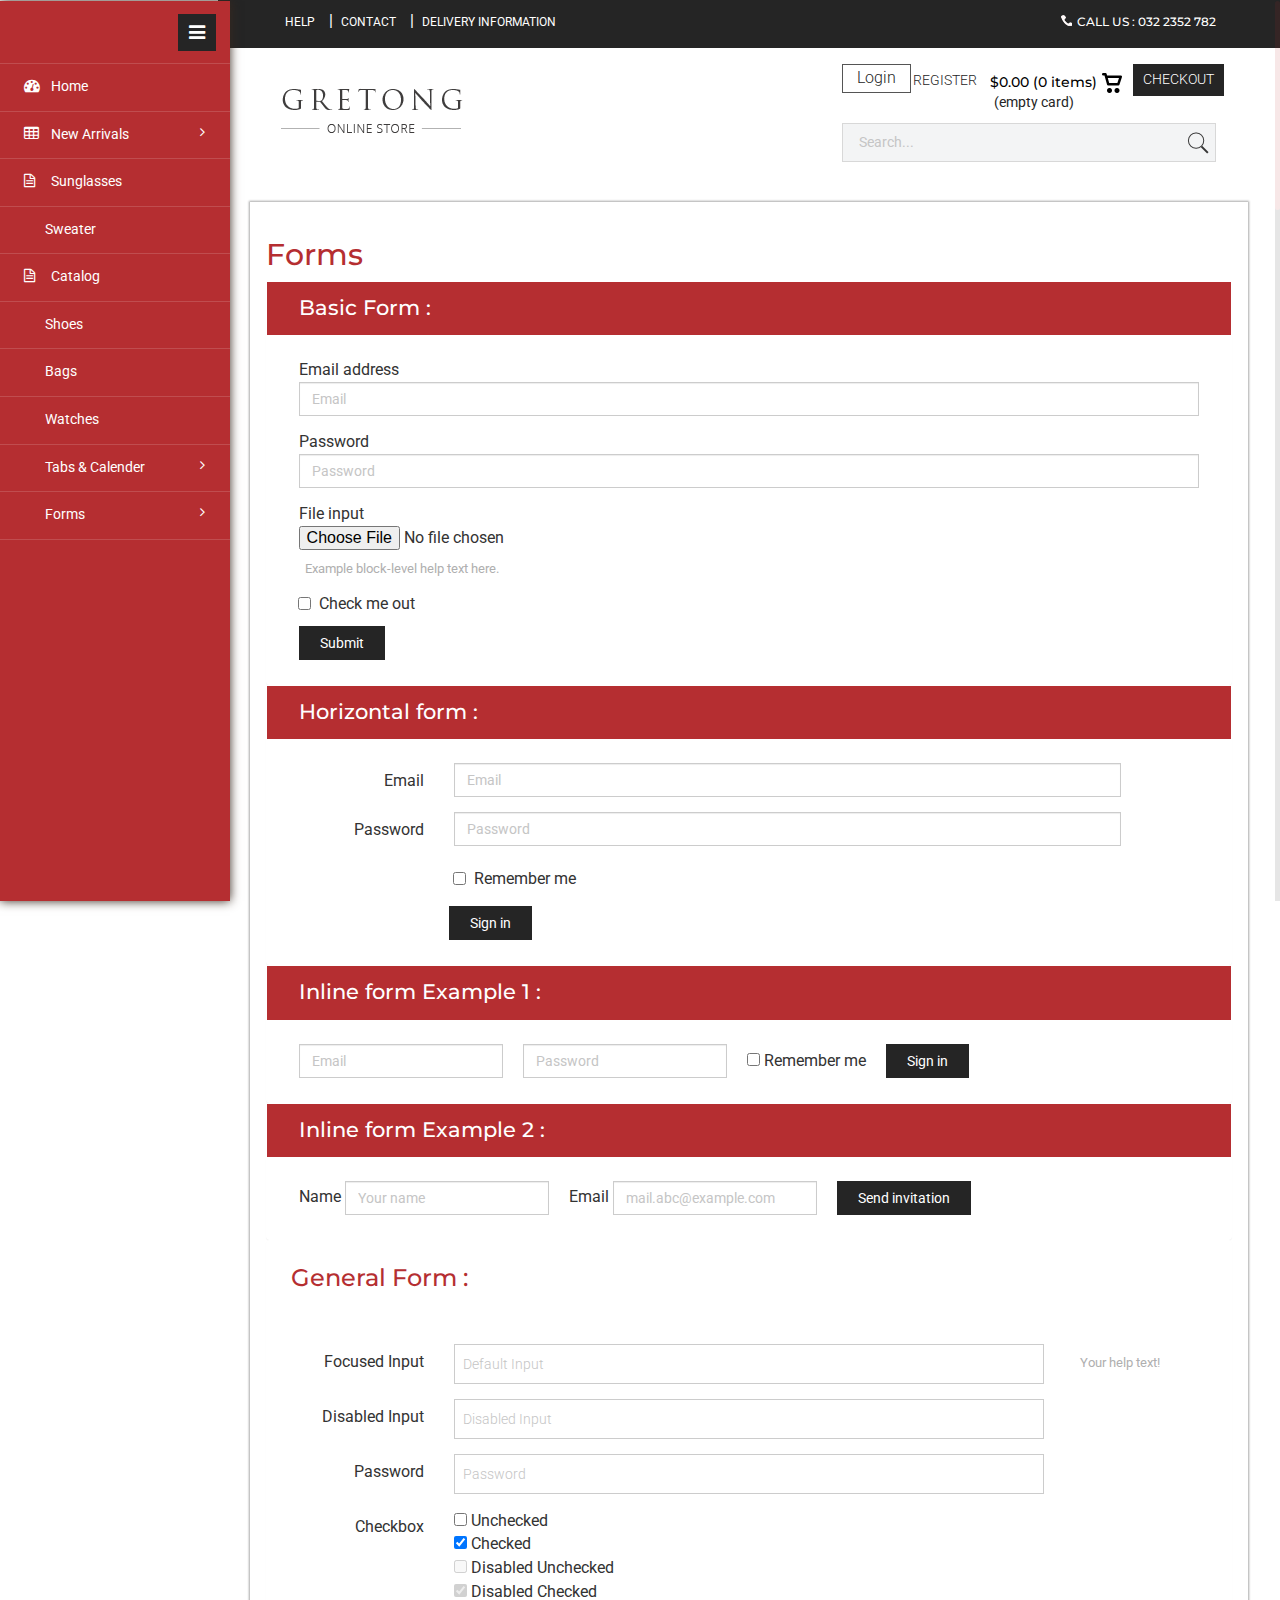
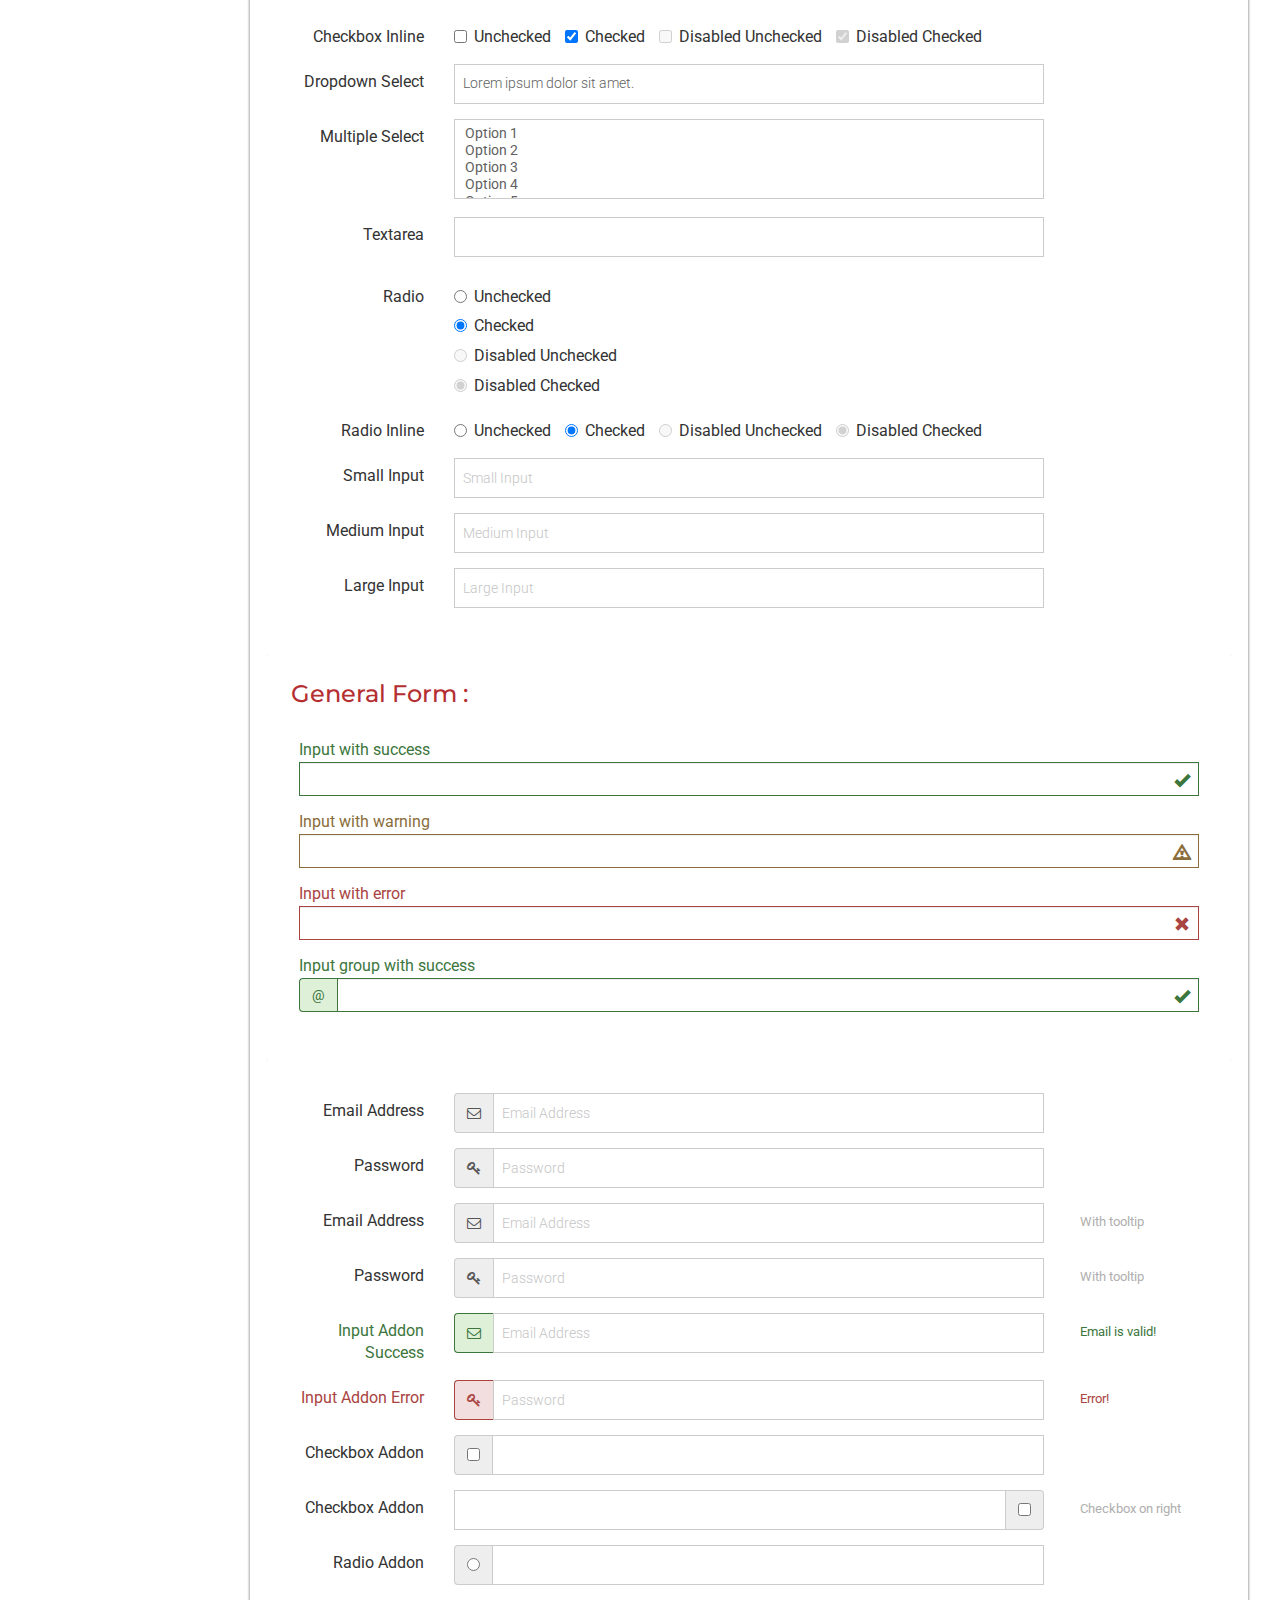
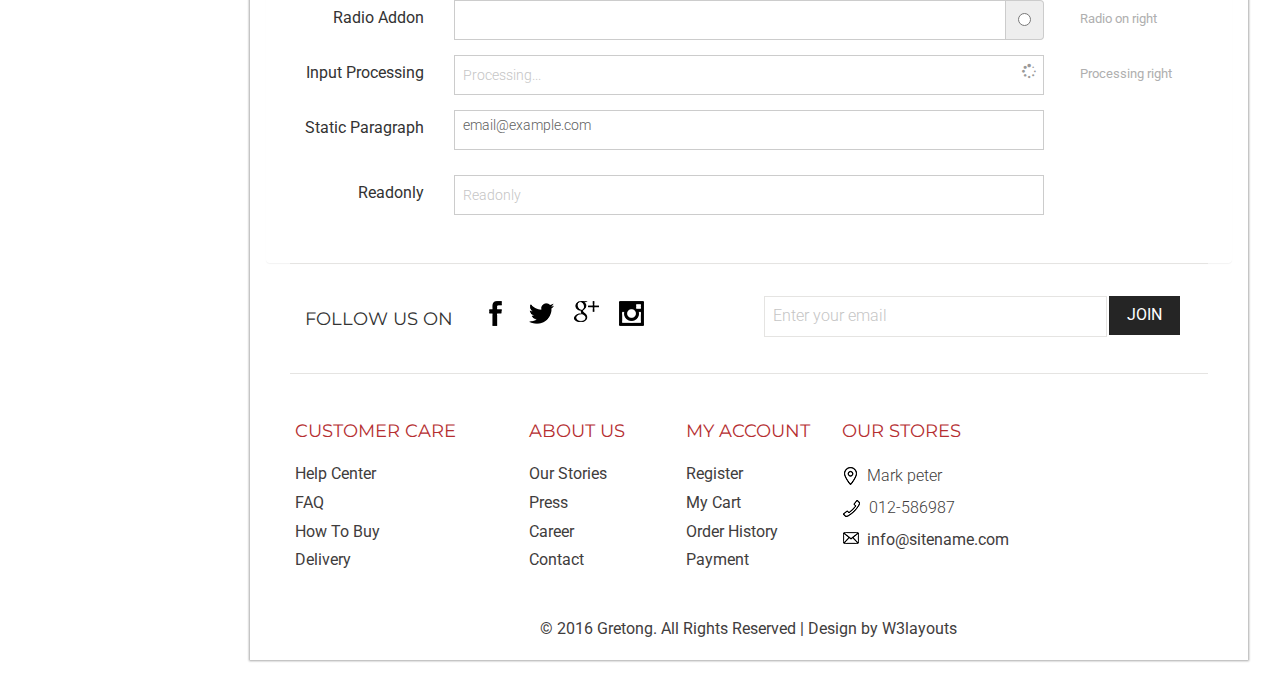
<file: Logıstıc.UILayer/Templates/admin/adminweb/input.html>
<!--
Author: W3layouts
Author URL: http://w3layouts.com
License: Creative Commons Attribution 3.0 Unported
License URL: http://creativecommons.org/licenses/by/3.0/
-->
<!DOCTYPE HTML>
<html>
<head>
<title>Gretong a Ecommerce Admin Panel Category Flat Bootstrap Responsive Web Template | Input :: w3layouts</title>
<meta name="viewport" content="width=device-width, initial-scale=1">
<meta http-equiv="Content-Type" content="text/html; charset=utf-8" />
<meta name="keywords" content="Gretong Responsive web template, Bootstrap Web Templates, Flat Web Templates, Android Compatible web template, 
Smartphone Compatible web template, free webdesigns for Nokia, Samsung, LG, SonyEricsson, Motorola web design" />
<script type="application/x-javascript"> addEventListener("load", function() { setTimeout(hideURLbar, 0); }, false); function hideURLbar(){ window.scrollTo(0,1); } </script>
<!-- Bootstrap Core CSS -->
<link href="css/bootstrap.min.css" rel='stylesheet' type='text/css' />
<!-- Custom CSS -->
<link href="css/style.css" rel='stylesheet' type='text/css' />
<!-- Graph CSS -->
<link href="css/font-awesome.css" rel="stylesheet"> 
<!-- jQuery -->
<link href='//fonts.googleapis.com/css?family=Roboto:700,500,300,100italic,100,400' rel='stylesheet' type='text/css'/>
<link href='//fonts.googleapis.com/css?family=Montserrat:400,700' rel='stylesheet' type='text/css'>
<!-- lined-icons -->
<link rel="stylesheet" href="css/icon-font.min.css" type='text/css' />
<script src="js/simpleCart.min.js"> </script>
<script src="js/amcharts.js"></script>	
<script src="js/serial.js"></script>	
<script src="js/light.js"></script>	
<!-- //lined-icons -->
<script src="js/jquery-1.10.2.min.js"></script>
   <!--pie-chart--->
<script src="js/pie-chart.js" type="text/javascript"></script>
 <script type="text/javascript">

        $(document).ready(function () {
            $('#demo-pie-1').pieChart({
                barColor: '#3bb2d0',
                trackColor: '#eee',
                lineCap: 'round',
                lineWidth: 8,
                onStep: function (from, to, percent) {
                    $(this.element).find('.pie-value').text(Math.round(percent) + '%');
                }
            });

            $('#demo-pie-2').pieChart({
                barColor: '#fbb03b',
                trackColor: '#eee',
                lineCap: 'butt',
                lineWidth: 8,
                onStep: function (from, to, percent) {
                    $(this.element).find('.pie-value').text(Math.round(percent) + '%');
                }
            });

            $('#demo-pie-3').pieChart({
                barColor: '#ed6498',
                trackColor: '#eee',
                lineCap: 'square',
                lineWidth: 8,
                onStep: function (from, to, percent) {
                    $(this.element).find('.pie-value').text(Math.round(percent) + '%');
                }
            });

           
        });

    </script>
</head> 
<body>
   <div class="page-container">
   <!--/content-inner-->
	<div class="left-content">
	   <div class="inner-content">
		<!-- header-starts -->
			<div class="header-section">
			<!-- top_bg -->
						<div class="top_bg">
							
								<div class="header_top">
									<div class="top_right">
										<ul>
											<li><a href="contact.html">help</a></li>|
											<li><a href="contact.html">Contact</a></li>|
											<li><a href="checkout.html">Delivery information</a></li>
										</ul>
									</div>
									<div class="top_left">
										<h2><span></span> Call us : 032 2352 782</h2>
									</div>
										<div class="clearfix"> </div>
								</div>
							
						</div>
					<div class="clearfix"></div>
				<!-- /top_bg -->
				</div>
				<div class="header_bg">
						
							<div class="header">
								<div class="head-t">
									<div class="logo">
										<a href="index.html"><img src="images/logo.png" class="img-responsive" alt=""> </a>
									</div>
										<!-- start header_right -->
									<div class="header_right">
										<div class="rgt-bottom">
											<div class="log">
												<div class="login">
													<div id="loginContainer"><a id="loginButton" class=""><span>Login</span></a>
														<div id="loginBox" style="display: none;">                
															<form id="loginForm">
																	<fieldset id="body">
																		<fieldset>
																			  <label for="email">Email Address</label>
																			  <input type="text" name="email" id="email">
																		</fieldset>
																		<fieldset>
																				<label for="password">Password</label>
																				<input type="password" name="password" id="password">
																		 </fieldset>
																		<input type="submit" id="login" value="Sign in">
																		<label for="checkbox"><input type="checkbox" id="checkbox"> <i>Remember me</i></label>
																	</fieldset>
																<span><a href="#">Forgot your password?</a></span>
															</form>
														</div>
													</div>
												</div>
											</div>
											<div class="reg">
												<a href="register.html">REGISTER</a>
											</div>
										<div class="cart box_1">
											<a href="checkout.html">
												<h3> <span class="simpleCart_total">$0.00</span> (<span id="simpleCart_quantity" class="simpleCart_quantity">0</span> items)<img src="images/bag.png" alt=""></h3>
											</a>	
											<p><a href="javascript:;" class="simpleCart_empty">(empty card)</a></p>
											<div class="clearfix"> </div>
										</div>
										<div class="create_btn">
											<a href="checkout.html">CHECKOUT</a>
										</div>
										<div class="clearfix"> </div>
									</div>
									<div class="search">
										<form>
											<input type="text" value="" placeholder="search...">
											<input type="submit" value="">
										</form>
									</div>
									<div class="clearfix"> </div>
								</div>
								<div class="clearfix"> </div>
							</div>
						</div>
					
				</div>
					<!-- //header-ends -->
				
				<!--content-->
			<div class="content">
<div class="women_main">
	<!-- start content -->
	<div class="grids">
					<div class="progressbar-heading grids-heading">
						<h2>Forms</h2>
					</div>
					<div class="panel panel-widget forms-panel">
						<div class="forms">
							<div class="form-grids widget-shadow" data-example-id="basic-forms"> 
								<div class="form-title">
									<h4>Basic Form :</h4>
								</div>
								<div class="form-body">
									<form> <div class="form-group"> <label for="exampleInputEmail1">Email address</label> <input type="email" class="form-control" id="exampleInputEmail1" placeholder="Email"> </div> <div class="form-group"> <label for="exampleInputPassword1">Password</label> <input type="password" class="form-control" id="exampleInputPassword1" placeholder="Password"> </div> <div class="form-group"> <label for="exampleInputFile">File input</label> <input type="file" id="exampleInputFile"> <p class="help-block">Example block-level help text here.</p> </div> <div class="checkbox"> <label> <input type="checkbox"> Check me out </label> </div> <button type="submit" class="btn btn-default">Submit</button> </form> 
								</div>
							</div>
						</div>
					</div>
					<div class="panel panel-widget forms-panel">
						<div class="forms">
							<div class=" form-grids form-grids-right">
								<div class="widget-shadow " data-example-id="basic-forms"> 
									<div class="form-title">
										<h4>Horizontal form :</h4>
									</div>
									<div class="form-body">
										<form class="form-horizontal"> <div class="form-group"> <label for="inputEmail3" class="col-sm-2 control-label">Email</label> <div class="col-sm-9"> <input type="email" class="form-control" id="inputEmail3" placeholder="Email"> </div> </div> <div class="form-group"> <label for="inputPassword3" class="col-sm-2 control-label">Password</label> <div class="col-sm-9"> <input type="password" class="form-control" id="inputPassword3" placeholder="Password"> </div> </div> <div class="form-group"> <div class="col-sm-offset-2 col-sm-10"> <div class="checkbox"> <label> <input type="checkbox"> Remember me </label> </div> </div> </div> <div class="col-sm-offset-2"> <button type="submit" class="btn btn-default">Sign in</button> </div> </form> 
									</div>
								</div>
							</div>
						</div>	
					</div>
					<div class="panel panel-widget forms-panel">
						<div class="forms">
							<div class="inline-form widget-shadow">
								<div class="form-title">
									<h4>Inline form Example 1 :</h4>
								</div>
								<div class="form-body">
									<div data-example-id="simple-form-inline"> <form class="form-inline"> <div class="form-group"> <input type="email" class="form-control" id="exampleInputEmail3" placeholder="Email"> </div> <div class="form-group"> <input type="password" class="form-control" id="exampleInputPassword3" placeholder="Password"> </div> <div class="checkbox"> <label> <input type="checkbox"> Remember me </label> </div> <button type="submit" class="btn btn-default">Sign in</button> </form> </div>
								</div>
							</div>
						</div>
					</div>
					<div class="panel panel-widget forms-panel">
						<div class="forms">
							<div class="form-two widget-shadow">
								<div class="form-title">
									<h4>Inline form Example 2 :</h4>
								</div>
								<div class="form-body" data-example-id="simple-form-inline">
									<form class="form-inline"> <div class="form-group"> <label for="exampleInputName2">Name</label> <input type="text" class="form-control" id="exampleInputName2" placeholder="Your name"> </div> <div class="form-group"> <label for="exampleInputEmail2">Email</label> <input type="email" class="form-control" id="exampleInputEmail2" placeholder="mail.abc@example.com"> </div> <button type="submit" class="btn btn-default">Send invitation</button> </form> 
								</div>
							</div>
						</div>
					</div>
					<div class="panel panel-widget forms-panel">
						<div class="progressbar-heading general-heading">
							<h4>General Form :</h4>
						</div>
						<div class="forms">
								<h3 class="title1"></h3>
								<div class="form-three widget-shadow">
									<form class="form-horizontal">
										<div class="form-group">
											<label for="focusedinput" class="col-sm-2 control-label">Focused Input</label>
											<div class="col-sm-8">
												<input type="text" class="form-control1" id="focusedinput" placeholder="Default Input">
											</div>
											<div class="col-sm-2">
												<p class="help-block">Your help text!</p>
											</div>
										</div>
										<div class="form-group">
											<label for="disabledinput" class="col-sm-2 control-label">Disabled Input</label>
											<div class="col-sm-8">
												<input disabled="" type="text" class="form-control1" id="disabledinput" placeholder="Disabled Input">
											</div>
										</div>
										<div class="form-group">
											<label for="inputPassword" class="col-sm-2 control-label">Password</label>
											<div class="col-sm-8">
												<input type="password" class="form-control1" id="inputPassword" placeholder="Password">
											</div>
										</div>
										<div class="form-group">
											<label for="checkbox" class="col-sm-2 control-label">Checkbox</label>
											<div class="col-sm-8">
												<div class="checkbox-inline1"><label><input type="checkbox"> Unchecked</label></div>
												<div class="checkbox-inline1"><label><input type="checkbox" checked=""> Checked</label></div>
												<div class="checkbox-inline1"><label><input type="checkbox" disabled=""> Disabled Unchecked</label></div>
												<div class="checkbox-inline1"><label><input type="checkbox" disabled="" checked=""> Disabled Checked</label></div>
											</div>
										</div>
										<div class="form-group">
											<label for="checkbox" class="col-sm-2 control-label">Checkbox Inline</label>
											<div class="col-sm-8">
												<div class="checkbox-inline"><label><input type="checkbox"> Unchecked</label></div>
												<div class="checkbox-inline"><label><input type="checkbox" checked=""> Checked</label></div>
												<div class="checkbox-inline"><label><input type="checkbox" disabled=""> Disabled Unchecked</label></div>
												<div class="checkbox-inline"><label><input type="checkbox" disabled="" checked=""> Disabled Checked</label></div>
											</div>
										</div>
										<div class="form-group">
											<label for="selector1" class="col-sm-2 control-label">Dropdown Select</label>
											<div class="col-sm-8"><select name="selector1" id="selector1" class="form-control1">
												<option>Lorem ipsum dolor sit amet.</option>
												<option>Dolore, ab unde modi est!</option>
												<option>Illum, fuga minus sit eaque.</option>
												<option>Consequatur ducimus maiores voluptatum minima.</option>
											</select></div>
										</div>
										<div class="form-group">
											<label class="col-sm-2 control-label">Multiple Select</label>
											<div class="col-sm-8">
												<select multiple="" class="form-control1">
													<option>Option 1</option>
													<option>Option 2</option>
													<option>Option 3</option>
													<option>Option 4</option>
													<option>Option 5</option>
												</select>
											</div>
										</div>
										<div class="form-group">
											<label for="txtarea1" class="col-sm-2 control-label">Textarea</label>
											<div class="col-sm-8"><textarea name="txtarea1" id="txtarea1" cols="50" rows="4" class="form-control1"></textarea></div>
										</div>
										<div class="form-group">
											<label for="radio" class="col-sm-2 control-label">Radio</label>
											<div class="col-sm-8">
												<div class="radio block"><label><input type="radio"> Unchecked</label></div>
												<div class="radio block"><label><input type="radio" checked=""> Checked</label></div>
												<div class="radio block"><label><input type="radio" disabled=""> Disabled Unchecked</label></div>
												<div class="radio block"><label><input type="radio" disabled="" checked=""> Disabled Checked</label></div>
											</div>
										</div>
										<div class="form-group">
											<label for="radio" class="col-sm-2 control-label">Radio Inline</label>
											<div class="col-sm-8">
												<div class="radio-inline"><label><input type="radio"> Unchecked</label></div>
												<div class="radio-inline"><label><input type="radio" checked=""> Checked</label></div>
												<div class="radio-inline"><label><input type="radio" disabled=""> Disabled Unchecked</label></div>
												<div class="radio-inline"><label><input type="radio" disabled="" checked=""> Disabled Checked</label></div>
											</div>
										</div>
										<div class="form-group">
											<label for="smallinput" class="col-sm-2 control-label label-input-sm">Small Input</label>
											<div class="col-sm-8">
												<input type="text" class="form-control1 input-sm" id="smallinput" placeholder="Small Input">
											</div>
										</div>
										<div class="form-group">
											<label for="mediuminput" class="col-sm-2 control-label">Medium Input</label>
											<div class="col-sm-8">
												<input type="text" class="form-control1" id="mediuminput" placeholder="Medium Input">
											</div>
										</div>
										<div class="form-group mb-n">
											<label for="largeinput" class="col-sm-2 control-label label-input-lg">Large Input</label>
											<div class="col-sm-8">
												<input type="text" class="form-control1 input-lg" id="largeinput" placeholder="Large Input">
											</div>
										</div>
									</form>
								</div>
						</div>
					</div>
					<div class="panel panel-widget forms-panel">
						<div class="progressbar-heading general-heading">
							<h4>General Form :</h4>
						</div>
						<div class="forms">
							<div class="form-three widget-shadow">
								<div data-example-id="form-validation-states-with-icons"> <form> <div class="form-group has-success has-feedback"> <label class="control-label" for="inputSuccess2">Input with success</label> <input type="text" class="form-control" id="inputSuccess2" aria-describedby="inputSuccess2Status"> <span class="glyphicon glyphicon-ok form-control-feedback" aria-hidden="true"></span> <span id="inputSuccess2Status" class="sr-only">(success)</span> </div> <div class="form-group has-warning has-feedback"> <label class="control-label" for="inputWarning2">Input with warning</label> <input type="text" class="form-control" id="inputWarning2" aria-describedby="inputWarning2Status"> <span class="glyphicon glyphicon-warning-sign form-control-feedback" aria-hidden="true"></span> <span id="inputWarning2Status" class="sr-only">(warning)</span> </div> <div class="form-group has-error has-feedback"> <label class="control-label" for="inputError2">Input with error</label> <input type="text" class="form-control" id="inputError2" aria-describedby="inputError2Status"> <span class="glyphicon glyphicon-remove form-control-feedback" aria-hidden="true"></span> <span id="inputError2Status" class="sr-only">(error)</span> </div> <div class="form-group has-success has-feedback"> <label class="control-label" for="inputGroupSuccess1">Input group with success</label> <div class="input-group"> <span class="input-group-addon">@</span> <input type="text" class="form-control" id="inputGroupSuccess1" aria-describedby="inputGroupSuccess1Status"> </div> <span class="glyphicon glyphicon-ok form-control-feedback" aria-hidden="true"></span> <span id="inputGroupSuccess1Status" class="sr-only">(success)</span> </div> </form> </div>
							</div>
						</div>
					</div>
					<div class="panel panel-widget forms-panel">
						<div class="forms">
							<div class="form-three widget-shadow">
								<div class=" panel-body-inputin">
									<form class="form-horizontal">
										<div class="form-group">
											<label class="col-md-2 control-label">Email Address</label>
											<div class="col-md-8">
												<div class="input-group">							
													<span class="input-group-addon">
														<i class="fa fa-envelope-o"></i>
													</span>
													<input type="text" class="form-control1" placeholder="Email Address">
												</div>
											</div>
										</div>
										<div class="form-group">
											<label class="col-md-2 control-label">Password</label>
											<div class="col-md-8">
												<div class="input-group">
													<span class="input-group-addon">
														<i class="fa fa-key"></i>
													</span>
													<input type="password" class="form-control1" id="exampleInputPassword1" placeholder="Password">
												</div>
											</div>
										</div>
										<div class="form-group">
											<label class="col-md-2 control-label">Email Address</label>
											<div class="col-md-8">
												<div class="input-group input-icon right">
													<span class="input-group-addon">
														<i class="fa fa-envelope-o"></i>
													</span>
													<input id="email" class="form-control1" type="text" placeholder="Email Address">
												</div>
											</div>
											<div class="col-sm-2">
												<p class="help-block">With tooltip</p>
											</div>
										</div>
										<div class="form-group">
											<label class="col-md-2 control-label">Password</label>
											<div class="col-md-8">
												<div class="input-group input-icon right">
													<span class="input-group-addon">
														<i class="fa fa-key"></i>
													</span>
													<input type="password" class="form-control1" placeholder="Password">
												</div>
											</div>
											<div class="col-sm-2">
												<p class="help-block">With tooltip</p>
											</div>
										</div>
										<div class="form-group has-success">
											<label class="col-md-2 control-label">Input Addon Success</label>
											<div class="col-md-8">
												<div class="input-group input-icon right">
													<span class="input-group-addon">
														<i class="fa fa-envelope-o"></i>
													</span>
													<input id="email" class="form-control1" type="text" placeholder="Email Address">
												</div>
											</div>
											<div class="col-sm-2">
												<p class="help-block">Email is valid!</p>
											</div>
										</div>
										<div class="form-group has-error">
											<label class="col-md-2 control-label">Input Addon Error</label>
											<div class="col-md-8">
												<div class="input-group input-icon right">
													<span class="input-group-addon">
														<i class="fa fa-key"></i>
													</span>
													<input type="password" class="form-control1" placeholder="Password">
												</div>
											</div>
											<div class="col-sm-2">
												<p class="help-block">Error!</p>
											</div>
										</div>
										<div class="form-group">
											<label class="col-md-2 control-label">Checkbox Addon</label>
											<div class="col-md-8">
												<div class="input-group">
													<div class="input-group-addon"><input type="checkbox"></div>
													<input type="text" class="form-control1">
												</div>
											</div>
										</div>
										<div class="form-group">
											<label class="col-md-2 control-label">Checkbox Addon</label>
											<div class="col-md-8">
												<div class="input-group">
													<input type="text" class="form-control1">
													<div class="input-group-addon"><input type="checkbox"></div>
													
												</div>
											</div>
											<div class="col-sm-2">
												<p class="help-block">Checkbox on right</p>
											</div>
										</div>
										<div class="form-group">
											<label class="col-md-2 control-label">Radio Addon</label>
											<div class="col-md-8">
												<div class="input-group">
													<div class="input-group-addon"><input type="radio"></div>
													<input type="text" class="form-control1">
												</div>
											</div>
										</div>
										<div class="form-group">
											<label class="col-md-2 control-label">Radio Addon</label>
											<div class="col-md-8">
												<div class="input-group">
													<input type="text" class="form-control1">
													<div class="input-group-addon"><input type="radio"></div>
													
												</div>
											</div>
											<div class="col-sm-2">
												<p class="help-block">Radio on right</p>
											</div>
										</div>
										<div class="form-group">
											<label class="col-md-2 control-label">Input Processing</label>
											<div class="col-md-8">
												<div class="input-icon right spinner">
													<i class="fa fa-fw fa-spin fa-spinner"></i>
													<input id="email" class="form-control1" type="text" placeholder="Processing...">
												</div>
											</div>
											<div class="col-sm-2">
												<p class="help-block">Processing right</p>
											</div>
										</div>
										<div class="form-group">
											<label class="col-md-2 control-label">Static Paragraph</label>
											<div class="col-md-8">
												<p class="form-control1 m-n">email@example.com</p>
											</div>
										</div>
										<div class="form-group mb-n">
											<label class="col-md-2 control-label">Readonly</label>
											<div class="col-md-8">
												<input type="text" class="form-control1" placeholder="Readonly" readonly="">
											</div>
										</div>
									</form>
								</div>
							</div>
						</div>
					</div>
				</div>

	<!-- end content -->
	<div class="foot-top">
	
		<div class="col-md-6 s-c">
			<li>
				<div class="fooll">
					<h1>follow us on</h1>
				</div>
			</li>
			<li>
				<div class="social-ic">
					<ul>
						<li><a href="#"><i class="facebok"> </i></a></li>
						<li><a href="#"><i class="twiter"> </i></a></li>
						<li><a href="#"><i class="goog"> </i></a></li>
						<li><a href="#"><i class="be"> </i></a></li>
							<div class="clearfix"></div>	
					</ul>
				</div>
			</li>
				<div class="clearfix"> </div>
		</div>
		<div class="col-md-6 s-c">
			<div class="stay">
						<div class="stay-left">
							<form>
								<input type="text" placeholder="Enter your email" required="">
							</form>
						</div>
						<div class="btn-1">
							<form>
								<input type="submit" value="join">
							</form>
						</div>
							<div class="clearfix"> </div>
			</div>
		</div>
			<div class="clearfix"> </div>
	
</div>
<div class="footer">
					<div class="col-md-3 cust">
						<h4>CUSTOMER CARE</h4>
							<li><a href="contact.html">Help Center</a></li>
							<li><a href="faq.html">FAQ</a></li>
							<li><a href="details.html">How To Buy</a></li>
							<li><a href="checkout.html">Delivery</a></li>
					</div>
					<div class="col-md-2 abt">
						<h4>ABOUT US</h4>
							<li><a href="products.html">Our Stories</a></li>
							<li><a href="products.html">Press</a></li>
							<li><a href="faq.html">Career</a></li>
							<li><a href="contact.html">Contact</a></li>
					</div>
					<div class="col-md-2 myac">
						<h4>MY ACCOUNT</h4>
							<li><a href="register.html">Register</a></li>
							<li><a href="checkout.html">My Cart</a></li>
							<li><a href="checkout.html">Order History</a></li>
							<li><a href="details.html">Payment</a></li>
					</div>
					<div class="col-md-5 our-st">
						<div class="our-left">
							<h4>OUR STORES</h4>
						</div>
						
							<li><i class="add"> </i>Mark peter</li>
							<li><i class="phone"> </i>012-586987</li>
							<li><a href="mailto:info@example.com"><i class="mail"> </i>info@sitename.com </a></li>
					</div>
					<div class="clearfix"> </div>
						<p>© 2016 Gretong. All Rights Reserved | Design by <a href="http://w3layouts.com/">W3layouts</a></p>
			</div>
</div>

</div>
			<!--content-->
		</div>
</div>
				<!--//content-inner-->
			<!--/sidebar-menu-->
				<div class="sidebar-menu">
					<header class="logo1">
						<a href="#" class="sidebar-icon"> <span class="fa fa-bars"></span> </a> 
					</header>
						<div style="border-top:1px ridge rgba(255, 255, 255, 0.15)"></div>
                           <div class="menu">
									<ul id="menu" >
										<li><a href="index.html"><i class="fa fa-tachometer"></i> <span>Home</span></a></li>
										 <li id="menu-academico" ><a href="#"><i class="fa fa-table"></i> <span> New Arrivals</span> <span class="fa fa-angle-right" style="float: right"></span></a>
										   <ul id="menu-academico-sub" >
										   <li id="menu-academico-avaliacoes" ><a href="shoes.html">Shoes</a></li>
											<li id="menu-academico-avaliacoes" ><a href="products.html">Watches</a></li>
											<li id="menu-academico-boletim" ><a href="sunglasses.html">Sunglasses</a></li>
										  </ul>
										</li>
										 <li id="menu-academico" ><a href="sunglasses.html"><i class="fa fa-file-text-o"></i> <span>Sunglasses</span></a></li>
									<li><a href="sweater.html"><i class="lnr lnr-pencil"></i> <span>Sweater</span></a></li>
									<li id="menu-academico" ><a href="catalog.html"><i class="fa fa-file-text-o"></i> <span>Catalog</span></a></li>
									<li id="menu-academico" ><a href="shoes.html"><i class="lnr lnr-book"></i> <span>Shoes</span></a></li>
									 <li><a href="bags.html"><i class="lnr lnr-envelope"></i> <span>Bags</span></a></li>
									<li><a href="products.html"><i class="lnr lnr-chart-bars"></i> <span>Watches</span></a></li>
							        <li id="menu-academico" ><a href="#"><i class="lnr lnr-layers"></i> <span>Tabs & Calender</span> <span class="fa fa-angle-right" style="float: right"></span></a>
										 <ul id="menu-academico-sub" >
											<li id="menu-academico-avaliacoes" ><a href="tabs.html">Tabs</a></li>
											<li id="menu-academico-boletim" ><a href="calender.html">Calender</a></li>

										  </ul>
									 </li>
									<li><a href="#"><i class="lnr lnr-chart-bars"></i> <span>Forms</span> <span class="fa fa-angle-right" style="float: right"></span></a>
									  <ul>
										<li><a href="input.html"> Input</a></li>
										<li><a href="validation.html">Validation</a></li>
									</ul>
									</li>
								  </ul>
								</div>
							  </div>
							  <div class="clearfix"></div>		
							</div>
							<script>
							var toggle = true;
										
							$(".sidebar-icon").click(function() {                
							  if (toggle)
							  {
								$(".page-container").addClass("sidebar-collapsed").removeClass("sidebar-collapsed-back");
								$("#menu span").css({"position":"absolute"});
							  }
							  else
							  {
								$(".page-container").removeClass("sidebar-collapsed").addClass("sidebar-collapsed-back");
								setTimeout(function() {
								  $("#menu span").css({"position":"relative"});
								}, 400);
							  }
											
											toggle = !toggle;
										});
							</script>
<!--js -->
<script src="js/jquery.nicescroll.js"></script>
<script src="js/scripts.js"></script>
<!-- Bootstrap Core JavaScript -->
   <script src="js/bootstrap.min.js"></script>
   <!-- /Bootstrap Core JavaScript -->
   <!-- real-time -->
<script language="javascript" type="text/javascript" src="js/jquery.flot.js"></script>
	<script type="text/javascript">

	$(function() {

		// We use an inline data source in the example, usually data would
		// be fetched from a server

		var data = [],
			totalPoints = 300;

		function getRandomData() {

			if (data.length > 0)
				data = data.slice(1);

			// Do a random walk

			while (data.length < totalPoints) {

				var prev = data.length > 0 ? data[data.length - 1] : 50,
					y = prev + Math.random() * 10 - 5;

				if (y < 0) {
					y = 0;
				} else if (y > 100) {
					y = 100;
				}

				data.push(y);
			}

			// Zip the generated y values with the x values

			var res = [];
			for (var i = 0; i < data.length; ++i) {
				res.push([i, data[i]])
			}

			return res;
		}

		// Set up the control widget

		var updateInterval = 30;
		$("#updateInterval").val(updateInterval).change(function () {
			var v = $(this).val();
			if (v && !isNaN(+v)) {
				updateInterval = +v;
				if (updateInterval < 1) {
					updateInterval = 1;
				} else if (updateInterval > 2000) {
					updateInterval = 2000;
				}
				$(this).val("" + updateInterval);
			}
		});

		var plot = $.plot("#placeholder", [ getRandomData() ], {
			series: {
				shadowSize: 0	// Drawing is faster without shadows
			},
			yaxis: {
				min: 0,
				max: 100
			},
			xaxis: {
				show: false
			}
		});

		function update() {

			plot.setData([getRandomData()]);

			// Since the axes don't change, we don't need to call plot.setupGrid()

			plot.draw();
			setTimeout(update, updateInterval);
		}

		update();

		// Add the Flot version string to the footer

		$("#footer").prepend("Flot " + $.plot.version + " &ndash; ");
	});

	</script>
<!-- /real-time -->
<script src="js/jquery.fn.gantt.js"></script>
    <script>

		$(function() {

			"use strict";

			$(".gantt").gantt({
				source: [{
					name: "Sprint 0",
					desc: "Analysis",
					values: [{
						from: "/Date(1320192000000)/",
						to: "/Date(1322401600000)/",
						label: "Requirement Gathering", 
						customClass: "ganttRed"
					}]
				},{
					name: " ",
					desc: "Scoping",
					values: [{
						from: "/Date(1322611200000)/",
						to: "/Date(1323302400000)/",
						label: "Scoping", 
						customClass: "ganttRed"
					}]
				},{
					name: "Sprint 1",
					desc: "Development",
					values: [{
						from: "/Date(1323802400000)/",
						to: "/Date(1325685200000)/",
						label: "Development", 
						customClass: "ganttGreen"
					}]
				},{
					name: " ",
					desc: "Showcasing",
					values: [{
						from: "/Date(1325685200000)/",
						to: "/Date(1325695200000)/",
						label: "Showcasing", 
						customClass: "ganttBlue"
					}]
				},{
					name: "Sprint 2",
					desc: "Development",
					values: [{
						from: "/Date(1326785200000)/",
						to: "/Date(1325785200000)/",
						label: "Development", 
						customClass: "ganttGreen"
					}]
				},{
					name: " ",
					desc: "Showcasing",
					values: [{
						from: "/Date(1328785200000)/",
						to: "/Date(1328905200000)/",
						label: "Showcasing", 
						customClass: "ganttBlue"
					}]
				},{
					name: "Release Stage",
					desc: "Training",
					values: [{
						from: "/Date(1330011200000)/",
						to: "/Date(1336611200000)/",
						label: "Training", 
						customClass: "ganttOrange"
					}]
				},{
					name: " ",
					desc: "Deployment",
					values: [{
						from: "/Date(1336611200000)/",
						to: "/Date(1338711200000)/",
						label: "Deployment", 
						customClass: "ganttOrange"
					}]
				},{
					name: " ",
					desc: "Warranty Period",
					values: [{
						from: "/Date(1336611200000)/",
						to: "/Date(1349711200000)/",
						label: "Warranty Period", 
						customClass: "ganttOrange"
					}]
				}],
				navigate: "scroll",
				scale: "weeks",
				maxScale: "months",
				minScale: "days",
				itemsPerPage: 10,
				onItemClick: function(data) {
					alert("Item clicked - show some details");
				},
				onAddClick: function(dt, rowId) {
					alert("Empty space clicked - add an item!");
				},
				onRender: function() {
					if (window.console && typeof console.log === "function") {
						console.log("chart rendered");
					}
				}
			});

			$(".gantt").popover({
				selector: ".bar",
				title: "I'm a popover",
				content: "And I'm the content of said popover.",
				trigger: "hover"
			});

			prettyPrint();

		});

    </script>
		   <script src="js/menu_jquery.js"></script>
</body>
</html>
</file>
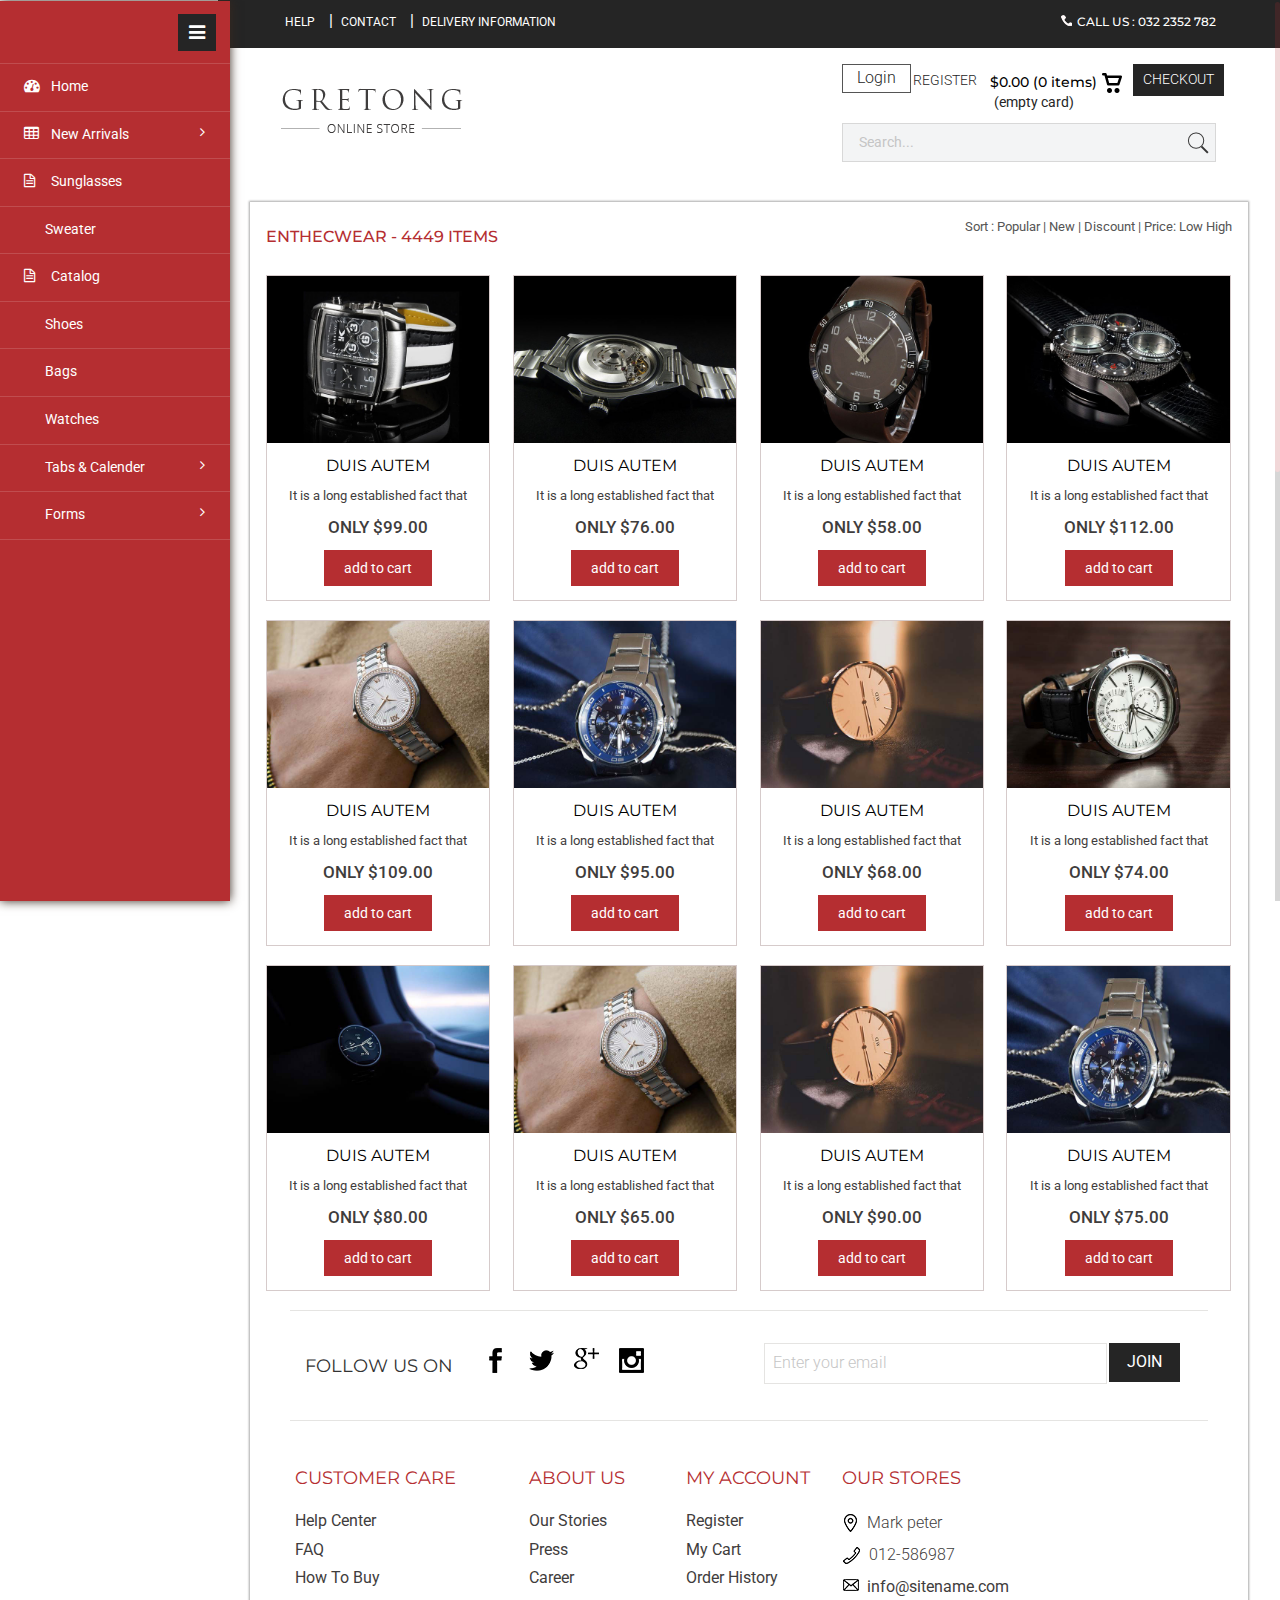
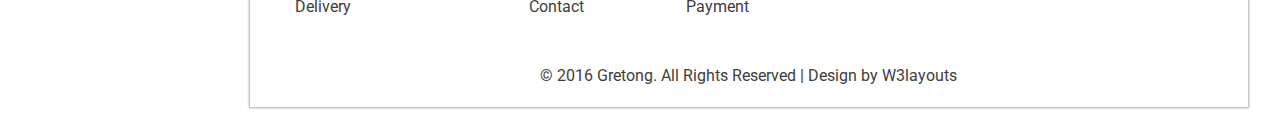
<file: Logıstıc.UILayer/Templates/admin/adminweb/products.html>
<!--
Author: W3layouts
Author URL: http://w3layouts.com
License: Creative Commons Attribution 3.0 Unported
License URL: http://creativecommons.org/licenses/by/3.0/
-->
<!DOCTYPE HTML>
<html>
<head>
<title>Gretong a Ecommerce Admin Panel Category Flat Bootstrap Responsive Web Template | Products :: w3layouts</title>
<meta name="viewport" content="width=device-width, initial-scale=1">
<meta http-equiv="Content-Type" content="text/html; charset=utf-8" />
<meta name="keywords" content="Gretong Responsive web template, Bootstrap Web Templates, Flat Web Templates, Android Compatible web template, 
Smartphone Compatible web template, free webdesigns for Nokia, Samsung, LG, SonyEricsson, Motorola web design" />
<script type="application/x-javascript"> addEventListener("load", function() { setTimeout(hideURLbar, 0); }, false); function hideURLbar(){ window.scrollTo(0,1); } </script>
<!-- Bootstrap Core CSS -->
<link href="css/bootstrap.min.css" rel='stylesheet' type='text/css' />
<!-- Custom CSS -->
<link href="css/style.css" rel='stylesheet' type='text/css' />
<!-- Graph CSS -->
<link href="css/font-awesome.css" rel="stylesheet"> 
<!-- jQuery -->
<link href='//fonts.googleapis.com/css?family=Roboto:700,500,300,100italic,100,400' rel='stylesheet' type='text/css'/>
<link href='//fonts.googleapis.com/css?family=Montserrat:400,700' rel='stylesheet' type='text/css'>
<!-- lined-icons -->
<link rel="stylesheet" href="css/icon-font.min.css" type='text/css' />
<script src="js/simpleCart.min.js"> </script>
<script src="js/amcharts.js"></script>	
<script src="js/serial.js"></script>	
<script src="js/light.js"></script>	
<!-- //lined-icons -->
<script src="js/jquery-1.10.2.min.js"></script>
   <!--pie-chart--->
<script src="js/pie-chart.js" type="text/javascript"></script>
 <script type="text/javascript">

        $(document).ready(function () {
            $('#demo-pie-1').pieChart({
                barColor: '#3bb2d0',
                trackColor: '#eee',
                lineCap: 'round',
                lineWidth: 8,
                onStep: function (from, to, percent) {
                    $(this.element).find('.pie-value').text(Math.round(percent) + '%');
                }
            });

            $('#demo-pie-2').pieChart({
                barColor: '#fbb03b',
                trackColor: '#eee',
                lineCap: 'butt',
                lineWidth: 8,
                onStep: function (from, to, percent) {
                    $(this.element).find('.pie-value').text(Math.round(percent) + '%');
                }
            });

            $('#demo-pie-3').pieChart({
                barColor: '#ed6498',
                trackColor: '#eee',
                lineCap: 'square',
                lineWidth: 8,
                onStep: function (from, to, percent) {
                    $(this.element).find('.pie-value').text(Math.round(percent) + '%');
                }
            });

           
        });

    </script>
</head> 
<body>
   <div class="page-container">
   <!--/content-inner-->
	<div class="left-content">
	   <div class="inner-content">
		<!-- header-starts -->
			<div class="header-section">
			<!-- top_bg -->
						<div class="top_bg">
							
								<div class="header_top">
									<div class="top_right">
										<ul>
											<li><a href="contact.html">help</a></li>|
											<li><a href="contact.html">Contact</a></li>|
											<li><a href="checkout.html">Delivery information</a></li>
										</ul>
									</div>
									<div class="top_left">
										<h2><span></span> Call us : 032 2352 782</h2>
									</div>
										<div class="clearfix"> </div>
								</div>
							
						</div>
					<div class="clearfix"></div>
				<!-- /top_bg -->
				</div>
				<div class="header_bg">
						
							<div class="header">
								<div class="head-t">
									<div class="logo">
										<a href="index.html"><img src="images/logo.png" class="img-responsive" alt=""> </a>
									</div>
										<!-- start header_right -->
									<div class="header_right">
										<div class="rgt-bottom">
											<div class="log">
												<div class="login">
													<div id="loginContainer"><a id="loginButton" class=""><span>Login</span></a>
														<div id="loginBox" style="display: none;">                
															<form id="loginForm">
																	<fieldset id="body">
																		<fieldset>
																			  <label for="email">Email Address</label>
																			  <input type="text" name="email" id="email">
																		</fieldset>
																		<fieldset>
																				<label for="password">Password</label>
																				<input type="password" name="password" id="password">
																		 </fieldset>
																		<input type="submit" id="login" value="Sign in">
																		<label for="checkbox"><input type="checkbox" id="checkbox"> <i>Remember me</i></label>
																	</fieldset>
																<span><a href="#">Forgot your password?</a></span>
															</form>
														</div>
													</div>
												</div>
											</div>
											<div class="reg">
												<a href="register.html">REGISTER</a>
											</div>
										<div class="cart box_1">
											<a href="checkout.html">
												<h3> <span class="simpleCart_total">$0.00</span> (<span id="simpleCart_quantity" class="simpleCart_quantity">0</span> items)<img src="images/bag.png" alt=""></h3>
											</a>	
											<p><a href="javascript:;" class="simpleCart_empty">(empty card)</a></p>
											<div class="clearfix"> </div>
										</div>
										<div class="create_btn">
											<a href="checkout.html">CHECKOUT</a>
										</div>
										<div class="clearfix"> </div>
									</div>
									<div class="search">
										<form>
											<input type="text" value="" placeholder="search...">
											<input type="submit" value="">
										</form>
									</div>
									<div class="clearfix"> </div>
								</div>
								<div class="clearfix"> </div>
							</div>
						</div>
					
				</div>
					<!-- //header-ends -->
				
				<!--content-->
			<div class="content">
<div class="women_main">
	<!-- start content -->

   <div class="w_content">
		<div class="women">
			<a href="#"><h4>Enthecwear - <span>4449 items</span> </h4></a>
			<ul class="w_nav">
						<li>Sort : </li>
		     			<li><a class="active" href="#">popular</a></li> |
		     			<li><a href="#">new </a></li> |
		     			<li><a href="#">discount</a></li> |
		     			<li><a href="#">price: Low High </a></li> 
		     			<div class="clear"></div>	
		     </ul>
		     <div class="clearfix"></div>	
		</div>
		<!-- grids_of_4 -->
		<div class="grids_of_4">
		  <div class="grid1_of_4">
				<div class="content_box"><a href="details.html">
			   	   	 <img src="images/w1.jpg" class="img-responsive" alt="">
				   	  </a>
				    <h4><a href="details.html"> Duis autem</a></h4>
				     <p>It is a long established fact that</p>
					 <div class="grid_1 simpleCart_shelfItem">
				    
					 <div class="item_add"><span class="item_price"><h6>ONLY $99.00</h6></span></div>
					<div class="item_add"><span class="item_price"><a href="#">add to cart</a></span></div>
					 </div>
			   	</div>
			</div>
			<div class="grid1_of_4">
				<div class="content_box"><a href="details.html">
			   	   	 <img src="images/w2.jpg" class="img-responsive" alt="">
				   	  </a>
				    <h4><a href="details.html"> Duis autem</a></h4>
				     <p>It is a long established fact that</p>
					 <div class="grid_1 simpleCart_shelfItem">
				    
					 <div class="item_add"><span class="item_price"><h6>ONLY $76.00</h6></span></div>
					<div class="item_add"><span class="item_price"><a href="#">add to cart</a></span></div>
					 </div>
			   	</div>
			</div>
			<div class="grid1_of_4">
				<div class="content_box"><a href="details.html">
			   	   	 <img src="images/w3.jpg" class="img-responsive" alt="">
				   	  </a>
				    <h4><a href="details.html"> Duis autem</a></h4>
				     <p>It is a long established fact that</p>
					 <div class="grid_1 simpleCart_shelfItem">
				    
					 <div class="item_add"><span class="item_price"><h6>ONLY $58.00</h6></span></div>
					<div class="item_add"><span class="item_price"><a href="#">add to cart</a></span></div>
					 </div>
			   	</div>
			</div>
			<div class="grid1_of_4">
				<div class="content_box"><a href="details.html">
			   	   	 <img src="images/w4.jpg" class="img-responsive" alt="">
				   	  </a>
				    <h4><a href="details.html"> Duis autem</a></h4>
				     <p>It is a long established fact that</p>
					 <div class="grid_1 simpleCart_shelfItem">
				    
					 <div class="item_add"><span class="item_price"><h6>ONLY $112.00</h6></span></div>
					<div class="item_add"><span class="item_price"><a href="#">add to cart</a></span></div>
					 </div>
			   	</div>
			</div>
			<div class="clearfix"></div>
		</div>
		
		
		<div class="grids_of_4">
		 <div class="grid1_of_4">
				<div class="content_box"><a href="details.html">
			   	   	 <img src="images/wh6.jpg" class="img-responsive" alt="">
				   	  </a>
				    <h4><a href="details.html"> Duis autem</a></h4>
				     <p>It is a long established fact that</p>
					 <div class="grid_1 simpleCart_shelfItem">
				    
					 <div class="item_add"><span class="item_price"><h6>ONLY $109.00</h6></span></div>
					<div class="item_add"><span class="item_price"><a href="#">add to cart</a></span></div>
					 </div>
			   	</div>
			</div>
			<div class="grid1_of_4">
				<div class="content_box"><a href="details.html">
			   	   	 <img src="images/wh2.jpg" class="img-responsive" alt="">
				   	  </a>
				    <h4><a href="details.html"> Duis autem</a></h4>
				     <p>It is a long established fact that</p>
					 <div class="grid_1 simpleCart_shelfItem">
				    
					 <div class="item_add"><span class="item_price"><h6>ONLY $95.00</h6></span></div>
					<div class="item_add"><span class="item_price"><a href="#">add to cart</a></span></div>
					 </div>
			   	</div>
			</div>
			<div class="grid1_of_4">
				<div class="content_box"><a href="details.html">
			   	   	 <img src="images/wh3.jpg" class="img-responsive" alt="">
				   	  </a>
				    <h4><a href="details.html"> Duis autem</a></h4>
				     <p>It is a long established fact that</p>
					 <div class="grid_1 simpleCart_shelfItem">
				    
					 <div class="item_add"><span class="item_price"><h6>ONLY $68.00</h6></span></div>
					<div class="item_add"><span class="item_price"><a href="#">add to cart</a></span></div>
					 </div>
			   	</div>
			</div>
			<div class="grid1_of_4">
				<div class="content_box"><a href="details.html">
			   	   	 <img src="images/wh4.jpg" class="img-responsive" alt="">
				   	  </a>
				    <h4><a href="details.html"> Duis autem</a></h4>
				     <p>It is a long established fact that</p>
					 <div class="grid_1 simpleCart_shelfItem">
				    
					 <div class="item_add"><span class="item_price"><h6>ONLY $74.00</h6></span></div>
					<div class="item_add"><span class="item_price"><a href="#">add to cart</a></span></div>
					 </div>
			   	</div>
			</div>
			<div class="clearfix"></div>
		</div>
		<div class="grids_of_4">
		  <div class="grid1_of_4">
				<div class="content_box"><a href="details.html">
			   	   	 <img src="images/wh5.jpg" class="img-responsive" alt="">
				   	  </a>
				    <h4><a href="details.html"> Duis autem</a></h4>
				     <p>It is a long established fact that</p>
					 <div class="grid_1 simpleCart_shelfItem">
				    
					 <div class="item_add"><span class="item_price"><h6>ONLY $80.00</h6></span></div>
					<div class="item_add"><span class="item_price"><a href="#">add to cart</a></span></div>
					 </div>
			   	</div>
			</div>
			<div class="grid1_of_4">
				<div class="content_box"><a href="details.html">
			   	   	 <img src="images/wh6.jpg" class="img-responsive" alt="">
				   	  </a>
				    <h4><a href="details.html"> Duis autem</a></h4>
				     <p>It is a long established fact that</p>
					 <div class="grid_1 simpleCart_shelfItem">
				    
					 <div class="item_add"><span class="item_price"><h6>ONLY $65.00</h6></span></div>
					<div class="item_add"><span class="item_price"><a href="#">add to cart</a></span></div>
					 </div>
			   	</div>
			</div>
			<div class="grid1_of_4">
				<div class="content_box"><a href="details.html">
			   	   	 <img src="images/wh3.jpg" class="img-responsive" alt="">
				   	  </a>
				    <h4><a href="details.html"> Duis autem</a></h4>
				     <p>It is a long established fact that</p>
					 <div class="grid_1 simpleCart_shelfItem">
				    
					 <div class="item_add"><span class="item_price"><h6>ONLY $90.00</h6></span></div>
					<div class="item_add"><span class="item_price"><a href="#">add to cart</a></span></div>
					 </div>
			   	</div>
			</div>
			<div class="grid1_of_4">
				<div class="content_box"><a href="details.html">
			   	   	 <img src="images/wh2.jpg" class="img-responsive" alt="">
				   	  </a>
				    <h4><a href="details.html"> Duis autem</a></h4>
				     <p>It is a long established fact that</p>
					 <div class="grid_1 simpleCart_shelfItem">
				    
					 <div class="item_add"><span class="item_price"><h6>ONLY $75.00</h6></span></div>
					<div class="item_add"><span class="item_price"><a href="#">add to cart</a></span></div>
					 </div>
			   	</div>
			</div>
			<div class="clearfix"></div>
		</div>
		<!-- end grids_of_4 -->
		
		
	</div>
   <div class="clearfix"></div>
	<!-- end content -->
	<div class="foot-top">
	
		<div class="col-md-6 s-c">
			<li>
				<div class="fooll">
					<h1>follow us on</h1>
				</div>
			</li>
			<li>
				<div class="social-ic">
					<ul>
						<li><a href="#"><i class="facebok"> </i></a></li>
						<li><a href="#"><i class="twiter"> </i></a></li>
						<li><a href="#"><i class="goog"> </i></a></li>
						<li><a href="#"><i class="be"> </i></a></li>
							<div class="clearfix"></div>	
					</ul>
				</div>
			</li>
				<div class="clearfix"> </div>
		</div>
		<div class="col-md-6 s-c">
			<div class="stay">
						<div class="stay-left">
							<form>
								<input type="text" placeholder="Enter your email" required="">
							</form>
						</div>
						<div class="btn-1">
							<form>
								<input type="submit" value="join">
							</form>
						</div>
							<div class="clearfix"> </div>
			</div>
		</div>
			<div class="clearfix"> </div>
	
</div>
<div class="footer">
					<div class="col-md-3 cust">
						<h4>CUSTOMER CARE</h4>
							<li><a href="contact.html">Help Center</a></li>
							<li><a href="faq.html">FAQ</a></li>
							<li><a href="details.html">How To Buy</a></li>
							<li><a href="checkout.html">Delivery</a></li>
					</div>
					<div class="col-md-2 abt">
						<h4>ABOUT US</h4>
							<li><a href="products.html">Our Stories</a></li>
							<li><a href="products.html">Press</a></li>
							<li><a href="faq.html">Career</a></li>
							<li><a href="contact.html">Contact</a></li>
					</div>
					<div class="col-md-2 myac">
						<h4>MY ACCOUNT</h4>
							<li><a href="register.html">Register</a></li>
							<li><a href="checkout.html">My Cart</a></li>
							<li><a href="checkout.html">Order History</a></li>
							<li><a href="details.html">Payment</a></li>
					</div>
					<div class="col-md-5 our-st">
						<div class="our-left">
							<h4>OUR STORES</h4>
						</div>
						
							<li><i class="add"> </i>Mark peter</li>
							<li><i class="phone"> </i>012-586987</li>
							<li><a href="mailto:info@example.com"><i class="mail"> </i>info@sitename.com </a></li>
					</div>
					<div class="clearfix"> </div>
						<p>© 2016 Gretong. All Rights Reserved | Design by <a href="http://w3layouts.com/">W3layouts</a></p>
			</div>
</div>

</div>
			<!--content-->
		</div>
</div>
				<!--//content-inner-->
			<!--/sidebar-menu-->
				<div class="sidebar-menu">
					<header class="logo1">
						<a href="#" class="sidebar-icon"> <span class="fa fa-bars"></span> </a> 
					</header>
						<div style="border-top:1px ridge rgba(255, 255, 255, 0.15)"></div>
                           <div class="menu">
									<ul id="menu" >
										<li><a href="index.html"><i class="fa fa-tachometer"></i> <span>Home</span></a></li>
										 <li id="menu-academico" ><a href="#"><i class="fa fa-table"></i> <span> New Arrivals</span> <span class="fa fa-angle-right" style="float: right"></span></a>
										   <ul id="menu-academico-sub" >
										   <li id="menu-academico-avaliacoes" ><a href="shoes.html">Shoes</a></li>
											<li id="menu-academico-avaliacoes" ><a href="products.html">Watches</a></li>
											<li id="menu-academico-boletim" ><a href="sunglasses.html">Sunglasses</a></li>
										  </ul>
										</li>
										 <li id="menu-academico" ><a href="sunglasses.html"><i class="fa fa-file-text-o"></i> <span>Sunglasses</span></a></li>
									<li><a href="sweater.html"><i class="lnr lnr-pencil"></i> <span>Sweater</span></a></li>
									<li id="menu-academico" ><a href="catalog.html"><i class="fa fa-file-text-o"></i> <span>Catalog</span></a></li>
									<li id="menu-academico" ><a href="shoes.html"><i class="lnr lnr-book"></i> <span>Shoes</span></a></li>
									 <li><a href="bags.html"><i class="lnr lnr-envelope"></i> <span>Bags</span></a></li>
									<li><a href="products.html"><i class="lnr lnr-chart-bars"></i> <span>Watches</span></a></li>
							        <li id="menu-academico" ><a href="#"><i class="lnr lnr-layers"></i> <span>Tabs & Calender</span> <span class="fa fa-angle-right" style="float: right"></span></a>
										 <ul id="menu-academico-sub" >
											<li id="menu-academico-avaliacoes" ><a href="tabs.html">Tabs</a></li>
											<li id="menu-academico-boletim" ><a href="calender.html">Calender</a></li>

										  </ul>
									 </li>
									<li><a href="#"><i class="lnr lnr-chart-bars"></i> <span>Forms</span> <span class="fa fa-angle-right" style="float: right"></span></a>
									  <ul>
										<li><a href="input.html"> Input</a></li>
										<li><a href="validation.html">Validation</a></li>
									</ul>
									</li>
								  </ul>
								</div>
							  </div>
							  <div class="clearfix"></div>	
							</div>
							<script>
							var toggle = true;
										
							$(".sidebar-icon").click(function() {                
							  if (toggle)
							  {
								$(".page-container").addClass("sidebar-collapsed").removeClass("sidebar-collapsed-back");
								$("#menu span").css({"position":"absolute"});
							  }
							  else
							  {
								$(".page-container").removeClass("sidebar-collapsed").addClass("sidebar-collapsed-back");
								setTimeout(function() {
								  $("#menu span").css({"position":"relative"});
								}, 400);
							  }
											
											toggle = !toggle;
										});
							</script>
<!--js -->
<script src="js/jquery.nicescroll.js"></script>
<script src="js/scripts.js"></script>
<!-- Bootstrap Core JavaScript -->
   <script src="js/bootstrap.min.js"></script>
   <!-- /Bootstrap Core JavaScript -->
   <!-- real-time -->
<script language="javascript" type="text/javascript" src="js/jquery.flot.js"></script>
	<script type="text/javascript">

	$(function() {

		// We use an inline data source in the example, usually data would
		// be fetched from a server

		var data = [],
			totalPoints = 300;

		function getRandomData() {

			if (data.length > 0)
				data = data.slice(1);

			// Do a random walk

			while (data.length < totalPoints) {

				var prev = data.length > 0 ? data[data.length - 1] : 50,
					y = prev + Math.random() * 10 - 5;

				if (y < 0) {
					y = 0;
				} else if (y > 100) {
					y = 100;
				}

				data.push(y);
			}

			// Zip the generated y values with the x values

			var res = [];
			for (var i = 0; i < data.length; ++i) {
				res.push([i, data[i]])
			}

			return res;
		}

		// Set up the control widget

		var updateInterval = 30;
		$("#updateInterval").val(updateInterval).change(function () {
			var v = $(this).val();
			if (v && !isNaN(+v)) {
				updateInterval = +v;
				if (updateInterval < 1) {
					updateInterval = 1;
				} else if (updateInterval > 2000) {
					updateInterval = 2000;
				}
				$(this).val("" + updateInterval);
			}
		});

		var plot = $.plot("#placeholder", [ getRandomData() ], {
			series: {
				shadowSize: 0	// Drawing is faster without shadows
			},
			yaxis: {
				min: 0,
				max: 100
			},
			xaxis: {
				show: false
			}
		});

		function update() {

			plot.setData([getRandomData()]);

			// Since the axes don't change, we don't need to call plot.setupGrid()

			plot.draw();
			setTimeout(update, updateInterval);
		}

		update();

		// Add the Flot version string to the footer

		$("#footer").prepend("Flot " + $.plot.version + " &ndash; ");
	});

	</script>
<!-- /real-time -->
<script src="js/jquery.fn.gantt.js"></script>
    <script>

		$(function() {

			"use strict";

			$(".gantt").gantt({
				source: [{
					name: "Sprint 0",
					desc: "Analysis",
					values: [{
						from: "/Date(1320192000000)/",
						to: "/Date(1322401600000)/",
						label: "Requirement Gathering", 
						customClass: "ganttRed"
					}]
				},{
					name: " ",
					desc: "Scoping",
					values: [{
						from: "/Date(1322611200000)/",
						to: "/Date(1323302400000)/",
						label: "Scoping", 
						customClass: "ganttRed"
					}]
				},{
					name: "Sprint 1",
					desc: "Development",
					values: [{
						from: "/Date(1323802400000)/",
						to: "/Date(1325685200000)/",
						label: "Development", 
						customClass: "ganttGreen"
					}]
				},{
					name: " ",
					desc: "Showcasing",
					values: [{
						from: "/Date(1325685200000)/",
						to: "/Date(1325695200000)/",
						label: "Showcasing", 
						customClass: "ganttBlue"
					}]
				},{
					name: "Sprint 2",
					desc: "Development",
					values: [{
						from: "/Date(1326785200000)/",
						to: "/Date(1325785200000)/",
						label: "Development", 
						customClass: "ganttGreen"
					}]
				},{
					name: " ",
					desc: "Showcasing",
					values: [{
						from: "/Date(1328785200000)/",
						to: "/Date(1328905200000)/",
						label: "Showcasing", 
						customClass: "ganttBlue"
					}]
				},{
					name: "Release Stage",
					desc: "Training",
					values: [{
						from: "/Date(1330011200000)/",
						to: "/Date(1336611200000)/",
						label: "Training", 
						customClass: "ganttOrange"
					}]
				},{
					name: " ",
					desc: "Deployment",
					values: [{
						from: "/Date(1336611200000)/",
						to: "/Date(1338711200000)/",
						label: "Deployment", 
						customClass: "ganttOrange"
					}]
				},{
					name: " ",
					desc: "Warranty Period",
					values: [{
						from: "/Date(1336611200000)/",
						to: "/Date(1349711200000)/",
						label: "Warranty Period", 
						customClass: "ganttOrange"
					}]
				}],
				navigate: "scroll",
				scale: "weeks",
				maxScale: "months",
				minScale: "days",
				itemsPerPage: 10,
				onItemClick: function(data) {
					alert("Item clicked - show some details");
				},
				onAddClick: function(dt, rowId) {
					alert("Empty space clicked - add an item!");
				},
				onRender: function() {
					if (window.console && typeof console.log === "function") {
						console.log("chart rendered");
					}
				}
			});

			$(".gantt").popover({
				selector: ".bar",
				title: "I'm a popover",
				content: "And I'm the content of said popover.",
				trigger: "hover"
			});

			prettyPrint();

		});

    </script>
		   <script src="js/menu_jquery.js"></script>
</body>
</html>
</file>
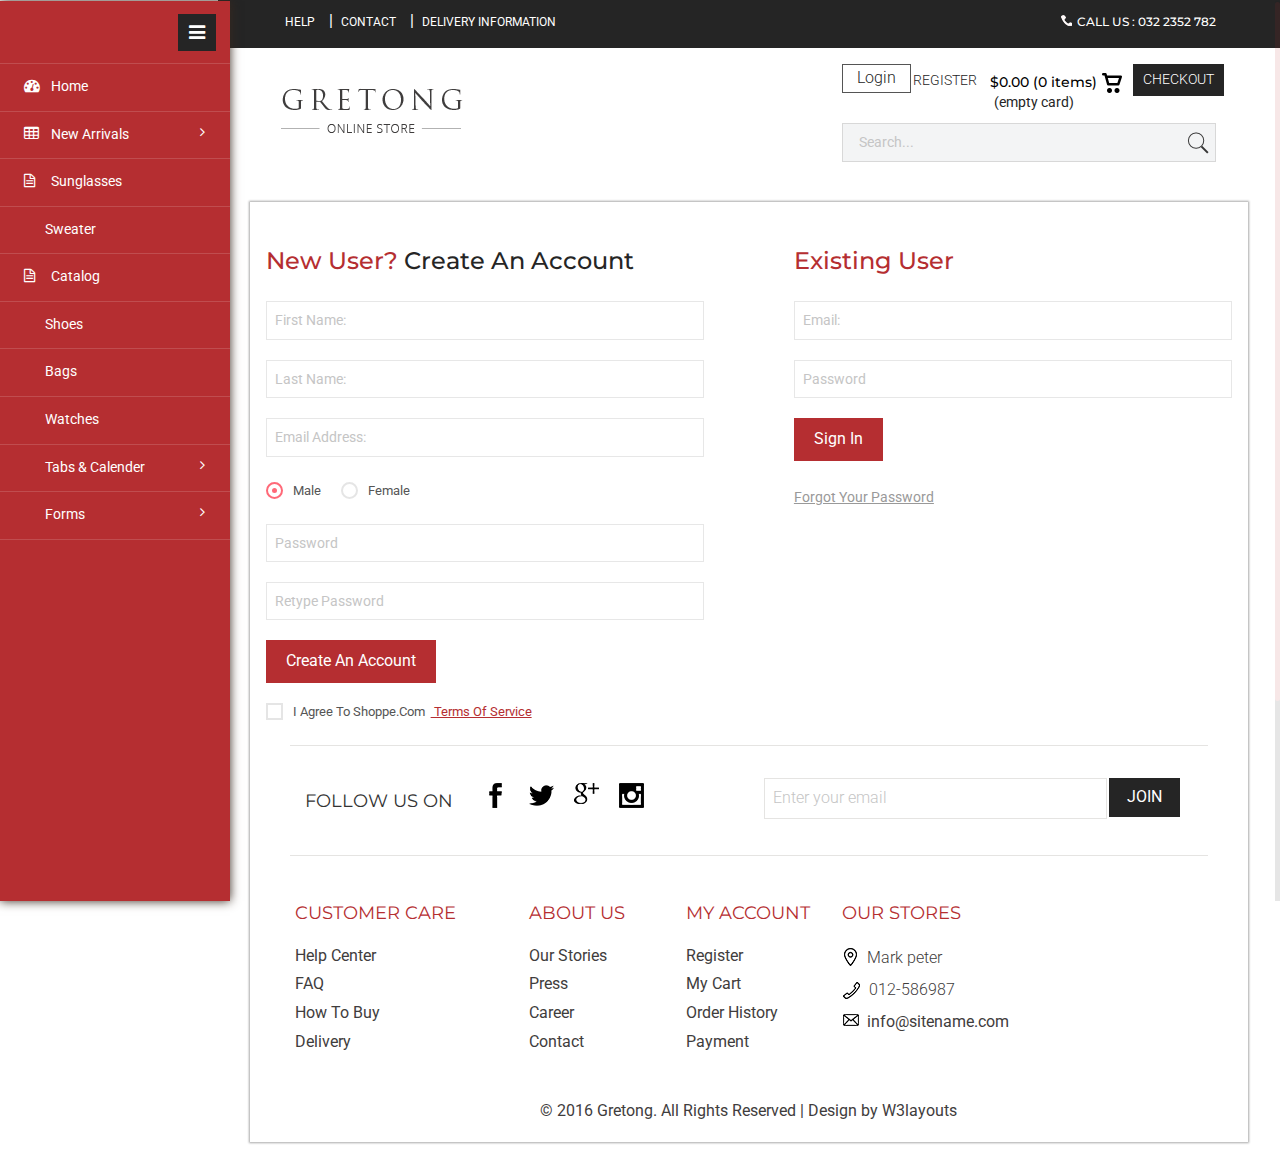
<file: Logıstıc.UILayer/Templates/admin/adminweb/register.html>
<!--
Author: W3layouts
Author URL: http://w3layouts.com
License: Creative Commons Attribution 3.0 Unported
License URL: http://creativecommons.org/licenses/by/3.0/
-->
<!DOCTYPE HTML>
<html>
<head>
<title>Gretong a Ecommerce Admin Panel Category Flat Bootstrap Responsive Web Template | Register :: w3layouts</title>
<meta name="viewport" content="width=device-width, initial-scale=1">
<meta http-equiv="Content-Type" content="text/html; charset=utf-8" />
<meta name="keywords" content="Gretong Responsive web template, Bootstrap Web Templates, Flat Web Templates, Android Compatible web template, 
Smartphone Compatible web template, free webdesigns for Nokia, Samsung, LG, SonyEricsson, Motorola web design" />
<script type="application/x-javascript"> addEventListener("load", function() { setTimeout(hideURLbar, 0); }, false); function hideURLbar(){ window.scrollTo(0,1); } </script>
<!-- Bootstrap Core CSS -->
<link href="css/bootstrap.min.css" rel='stylesheet' type='text/css' />
<!-- Custom CSS -->
<link href="css/style.css" rel='stylesheet' type='text/css' />
<!-- Graph CSS -->
<link href="css/font-awesome.css" rel="stylesheet"> 
<!-- jQuery -->
<link href='//fonts.googleapis.com/css?family=Roboto:700,500,300,100italic,100,400' rel='stylesheet' type='text/css'/>
<link href='//fonts.googleapis.com/css?family=Montserrat:400,700' rel='stylesheet' type='text/css'>
<!-- lined-icons -->
<link rel="stylesheet" href="css/icon-font.min.css" type='text/css' />
<script src="js/simpleCart.min.js"> </script>
<script src="js/amcharts.js"></script>	
<script src="js/serial.js"></script>	
<script src="js/light.js"></script>	
<!-- //lined-icons -->
<script src="js/jquery-1.10.2.min.js"></script>
   <!--pie-chart--->
<script src="js/pie-chart.js" type="text/javascript"></script>
 <script type="text/javascript">

        $(document).ready(function () {
            $('#demo-pie-1').pieChart({
                barColor: '#3bb2d0',
                trackColor: '#eee',
                lineCap: 'round',
                lineWidth: 8,
                onStep: function (from, to, percent) {
                    $(this.element).find('.pie-value').text(Math.round(percent) + '%');
                }
            });

            $('#demo-pie-2').pieChart({
                barColor: '#fbb03b',
                trackColor: '#eee',
                lineCap: 'butt',
                lineWidth: 8,
                onStep: function (from, to, percent) {
                    $(this.element).find('.pie-value').text(Math.round(percent) + '%');
                }
            });

            $('#demo-pie-3').pieChart({
                barColor: '#ed6498',
                trackColor: '#eee',
                lineCap: 'square',
                lineWidth: 8,
                onStep: function (from, to, percent) {
                    $(this.element).find('.pie-value').text(Math.round(percent) + '%');
                }
            });

           
        });

    </script>
</head> 
<body>
   <div class="page-container">
   <!--/content-inner-->
	<div class="left-content">
	   <div class="inner-content">
		<!-- header-starts -->
			<div class="header-section">
			<!-- top_bg -->
						<div class="top_bg">
							
								<div class="header_top">
									<div class="top_right">
										<ul>
											<li><a href="contact.html">help</a></li>|
											<li><a href="contact.html">Contact</a></li>|
											<li><a href="checkout.html">Delivery information</a></li>
										</ul>
									</div>
									<div class="top_left">
										<h2><span></span> Call us : 032 2352 782</h2>
									</div>
										<div class="clearfix"> </div>
								</div>
							
						</div>
					<div class="clearfix"></div>
				<!-- /top_bg -->
				</div>
				<div class="header_bg">
						
							<div class="header">
								<div class="head-t">
									<div class="logo">
										<a href="index.html"><img src="images/logo.png" class="img-responsive" alt=""> </a>
									</div>
										<!-- start header_right -->
									<div class="header_right">
										<div class="rgt-bottom">
											<div class="log">
												<div class="login">
													<div id="loginContainer"><a id="loginButton" class=""><span>Login</span></a>
														<div id="loginBox" style="display: none;">                
															<form id="loginForm">
																	<fieldset id="body">
																		<fieldset>
																			  <label for="email">Email Address</label>
																			  <input type="text" name="email" id="email">
																		</fieldset>
																		<fieldset>
																				<label for="password">Password</label>
																				<input type="password" name="password" id="password">
																		 </fieldset>
																		<input type="submit" id="login" value="Sign in">
																		<label for="checkbox"><input type="checkbox" id="checkbox"> <i>Remember me</i></label>
																	</fieldset>
																<span><a href="#">Forgot your password?</a></span>
															</form>
														</div>
													</div>
												</div>
											</div>
											<div class="reg">
												<a href="register.html">REGISTER</a>
											</div>
										<div class="cart box_1">
											<a href="checkout.html">
												<h3> <span class="simpleCart_total">$0.00</span> (<span id="simpleCart_quantity" class="simpleCart_quantity">0</span> items)<img src="images/bag.png" alt=""></h3>
											</a>	
											<p><a href="javascript:;" class="simpleCart_empty">(empty card)</a></p>
											<div class="clearfix"> </div>
										</div>
										<div class="create_btn">
											<a href="checkout.html">CHECKOUT</a>
										</div>
										<div class="clearfix"> </div>
									</div>
									<div class="search">
										<form>
											<input type="text" value="" placeholder="search...">
											<input type="submit" value="">
										</form>
									</div>
									<div class="clearfix"> </div>
								</div>
								<div class="clearfix"> </div>
							</div>
						</div>
					
				</div>
					<!-- //header-ends -->
				
				<!--content-->
			<div class="content">
<div class="women_main">
	<!-- start content -->
<div class="registration">
		<div class="registration_left">
		<h2>new user? <span> create an account </span></h2>
		<!-- [if IE] 
		    < link rel='stylesheet' type='text/css' href='ie.css'/>  
		 [endif] -->  
		  
		<!-- [if lt IE 7]>  
		    < link rel='stylesheet' type='text/css' href='ie6.css'/>  
		<! [endif] -->  
		<script>
			(function() {
		
			// Create input element for testing
			var inputs = document.createElement('input');
			
			// Create the supports object
			var supports = {};
			
			supports.autofocus   = 'autofocus' in inputs;
			supports.required    = 'required' in inputs;
			supports.placeholder = 'placeholder' in inputs;
		
			// Fallback for autofocus attribute
			if(!supports.autofocus) {
				
			}
			
			// Fallback for required attribute
			if(!supports.required) {
				
			}
		
			// Fallback for placeholder attribute
			if(!supports.placeholder) {
				
			}
			
			// Change text inside send button on submit
			var send = document.getElementById('register-submit');
			if(send) {
				send.onclick = function () {
					this.innerHTML = '...Sending';
				}
			}
		
		})();
		</script>
		 <div class="registration_form">
		 <!-- Form -->
			<form>
				<div>
					<label>
						<input placeholder="first name:" type="text" tabindex="1" required="" autofocus="">
					</label>
				</div>
				<div>
					<label>
						<input placeholder="last name:" type="text" tabindex="2" required="" autofocus="">
					</label>
				</div>
				<div>
					<label>
						<input placeholder="email address:" type="email" tabindex="3" required="">
					</label>
				</div>
				<div class="sky-form">
					<div class="sky_form1">
						<ul>
							<li><label class="radio left"><input type="radio" name="radio" checked=""><i></i>Male</label></li>
							<li><label class="radio"><input type="radio" name="radio"><i></i>Female</label></li>
							<div class="clearfix"></div>
						</ul>
					</div>
				</div>
				<div>
					<label>
						<input placeholder="password" type="password" tabindex="4" required="">
					</label>
				</div>						
				<div>
					<label>
						<input placeholder="retype password" type="password" tabindex="4" required="">
					</label>
				</div>	
				<div>
					<input type="submit" value="create an account">
				</div>
				<div class="sky-form">
					<label class="checkbox"><input type="checkbox" name="checkbox"><i></i>i agree to shoppe.com &nbsp;<a class="terms" href="#"> terms of service</a> </label>
				</div>
			</form>
			<!-- /Form -->
		</div>
	</div>
	<div class="registration_left">
		<h2>existing user</h2>
		 <div class="registration_form">
		 <!-- Form -->
			<form>
				<div>
					<label>
						<input placeholder="email:" type="email" tabindex="3" required="">
					</label>
				</div>
				<div>
					<label>
						<input placeholder="password" type="password" tabindex="4" required="">
					</label>
				</div>						
				<div>
					<input type="submit" value="sign in">
				</div>
				<div class="forget">
					<a href="#">forgot your password</a>
				</div>
			</form>
			<!-- /Form -->
			</div>
	</div>
	<div class="clearfix"></div>
	</div>

	<!-- end content -->
	<div class="foot-top">
	
		<div class="col-md-6 s-c">
			<li>
				<div class="fooll">
					<h1>follow us on</h1>
				</div>
			</li>
			<li>
				<div class="social-ic">
					<ul>
						<li><a href="#"><i class="facebok"> </i></a></li>
						<li><a href="#"><i class="twiter"> </i></a></li>
						<li><a href="#"><i class="goog"> </i></a></li>
						<li><a href="#"><i class="be"> </i></a></li>
							<div class="clearfix"></div>	
					</ul>
				</div>
			</li>
				<div class="clearfix"> </div>
		</div>
		<div class="col-md-6 s-c">
			<div class="stay">
						<div class="stay-left">
							<form>
								<input type="text" placeholder="Enter your email" required="">
							</form>
						</div>
						<div class="btn-1">
							<form>
								<input type="submit" value="join">
							</form>
						</div>
							<div class="clearfix"> </div>
			</div>
		</div>
			<div class="clearfix"> </div>
	
</div>
<div class="footer">
					<div class="col-md-3 cust">
						<h4>CUSTOMER CARE</h4>
							<li><a href="contact.html">Help Center</a></li>
							<li><a href="faq.html">FAQ</a></li>
							<li><a href="details.html">How To Buy</a></li>
							<li><a href="checkout.html">Delivery</a></li>
					</div>
					<div class="col-md-2 abt">
						<h4>ABOUT US</h4>
							<li><a href="products.html">Our Stories</a></li>
							<li><a href="products.html">Press</a></li>
							<li><a href="faq.html">Career</a></li>
							<li><a href="contact.html">Contact</a></li>
					</div>
					<div class="col-md-2 myac">
						<h4>MY ACCOUNT</h4>
							<li><a href="register.html">Register</a></li>
							<li><a href="checkout.html">My Cart</a></li>
							<li><a href="checkout.html">Order History</a></li>
							<li><a href="details.html">Payment</a></li>
					</div>
					<div class="col-md-5 our-st">
						<div class="our-left">
							<h4>OUR STORES</h4>
						</div>
						
							<li><i class="add"> </i>Mark peter</li>
							<li><i class="phone"> </i>012-586987</li>
							<li><a href="mailto:info@example.com"><i class="mail"> </i>info@sitename.com </a></li>
					</div>
					<div class="clearfix"> </div>
						<p>© 2016 Gretong. All Rights Reserved | Design by <a href="http://w3layouts.com/">W3layouts</a></p>
			</div>
</div>
</div>
	<!--content-->
		</div>
</div>
				<!--//content-inner-->
			<!--/sidebar-menu-->
				<div class="sidebar-menu">
					<header class="logo1">
						<a href="#" class="sidebar-icon"> <span class="fa fa-bars"></span> </a> 
					</header>
						<div style="border-top:1px ridge rgba(255, 255, 255, 0.15)"></div>
                           <div class="menu">
									<ul id="menu" >
										<li><a href="index.html"><i class="fa fa-tachometer"></i> <span>Home</span></a></li>
										 <li id="menu-academico" ><a href="#"><i class="fa fa-table"></i> <span> New Arrivals</span> <span class="fa fa-angle-right" style="float: right"></span></a>
										   <ul id="menu-academico-sub" >
										   <li id="menu-academico-avaliacoes" ><a href="shoes.html">Shoes</a></li>
											<li id="menu-academico-avaliacoes" ><a href="products.html">Watches</a></li>
											<li id="menu-academico-boletim" ><a href="sunglasses.html">Sunglasses</a></li>
										  </ul>
										</li>
										 <li id="menu-academico" ><a href="sunglasses.html"><i class="fa fa-file-text-o"></i> <span>Sunglasses</span></a></li>
									<li><a href="sweater.html"><i class="lnr lnr-pencil"></i> <span>Sweater</span></a></li>
									<li id="menu-academico" ><a href="catalog.html"><i class="fa fa-file-text-o"></i> <span>Catalog</span></a></li>
									<li id="menu-academico" ><a href="shoes.html"><i class="lnr lnr-book"></i> <span>Shoes</span></a></li>
									 <li><a href="bags.html"><i class="lnr lnr-envelope"></i> <span>Bags</span></a></li>
									<li><a href="products.html"><i class="lnr lnr-chart-bars"></i> <span>Watches</span></a></li>
							        <li id="menu-academico" ><a href="#"><i class="lnr lnr-layers"></i> <span>Tabs & Calender</span> <span class="fa fa-angle-right" style="float: right"></span></a>
										 <ul id="menu-academico-sub" >
											<li id="menu-academico-avaliacoes" ><a href="tabs.html">Tabs</a></li>
											<li id="menu-academico-boletim" ><a href="calender.html">Calender</a></li>

										  </ul>
									 </li>
									<li><a href="#"><i class="lnr lnr-chart-bars"></i> <span>Forms</span> <span class="fa fa-angle-right" style="float: right"></span></a>
									  <ul>
										<li><a href="input.html"> Input</a></li>
										<li><a href="validation.html">Validation</a></li>
									</ul>
									</li>
								  </ul>
								</div>
							  </div>
							  <div class="clearfix"></div>	
							</div>
							<script>
							var toggle = true;
										
							$(".sidebar-icon").click(function() {                
							  if (toggle)
							  {
								$(".page-container").addClass("sidebar-collapsed").removeClass("sidebar-collapsed-back");
								$("#menu span").css({"position":"absolute"});
							  }
							  else
							  {
								$(".page-container").removeClass("sidebar-collapsed").addClass("sidebar-collapsed-back");
								setTimeout(function() {
								  $("#menu span").css({"position":"relative"});
								}, 400);
							  }
											
											toggle = !toggle;
										});
							</script>
<!--js -->
<script src="js/jquery.nicescroll.js"></script>
<script src="js/scripts.js"></script>
<!-- Bootstrap Core JavaScript -->
   <script src="js/bootstrap.min.js"></script>
   <!-- /Bootstrap Core JavaScript -->
   <!-- real-time -->
<script language="javascript" type="text/javascript" src="js/jquery.flot.js"></script>
	<script type="text/javascript">

	$(function() {

		// We use an inline data source in the example, usually data would
		// be fetched from a server

		var data = [],
			totalPoints = 300;

		function getRandomData() {

			if (data.length > 0)
				data = data.slice(1);

			// Do a random walk

			while (data.length < totalPoints) {

				var prev = data.length > 0 ? data[data.length - 1] : 50,
					y = prev + Math.random() * 10 - 5;

				if (y < 0) {
					y = 0;
				} else if (y > 100) {
					y = 100;
				}

				data.push(y);
			}

			// Zip the generated y values with the x values

			var res = [];
			for (var i = 0; i < data.length; ++i) {
				res.push([i, data[i]])
			}

			return res;
		}

		// Set up the control widget

		var updateInterval = 30;
		$("#updateInterval").val(updateInterval).change(function () {
			var v = $(this).val();
			if (v && !isNaN(+v)) {
				updateInterval = +v;
				if (updateInterval < 1) {
					updateInterval = 1;
				} else if (updateInterval > 2000) {
					updateInterval = 2000;
				}
				$(this).val("" + updateInterval);
			}
		});

		var plot = $.plot("#placeholder", [ getRandomData() ], {
			series: {
				shadowSize: 0	// Drawing is faster without shadows
			},
			yaxis: {
				min: 0,
				max: 100
			},
			xaxis: {
				show: false
			}
		});

		function update() {

			plot.setData([getRandomData()]);

			// Since the axes don't change, we don't need to call plot.setupGrid()

			plot.draw();
			setTimeout(update, updateInterval);
		}

		update();

		// Add the Flot version string to the footer

		$("#footer").prepend("Flot " + $.plot.version + " &ndash; ");
	});

	</script>
<!-- /real-time -->
<script src="js/jquery.fn.gantt.js"></script>
    <script>

		$(function() {

			"use strict";

			$(".gantt").gantt({
				source: [{
					name: "Sprint 0",
					desc: "Analysis",
					values: [{
						from: "/Date(1320192000000)/",
						to: "/Date(1322401600000)/",
						label: "Requirement Gathering", 
						customClass: "ganttRed"
					}]
				},{
					name: " ",
					desc: "Scoping",
					values: [{
						from: "/Date(1322611200000)/",
						to: "/Date(1323302400000)/",
						label: "Scoping", 
						customClass: "ganttRed"
					}]
				},{
					name: "Sprint 1",
					desc: "Development",
					values: [{
						from: "/Date(1323802400000)/",
						to: "/Date(1325685200000)/",
						label: "Development", 
						customClass: "ganttGreen"
					}]
				},{
					name: " ",
					desc: "Showcasing",
					values: [{
						from: "/Date(1325685200000)/",
						to: "/Date(1325695200000)/",
						label: "Showcasing", 
						customClass: "ganttBlue"
					}]
				},{
					name: "Sprint 2",
					desc: "Development",
					values: [{
						from: "/Date(1326785200000)/",
						to: "/Date(1325785200000)/",
						label: "Development", 
						customClass: "ganttGreen"
					}]
				},{
					name: " ",
					desc: "Showcasing",
					values: [{
						from: "/Date(1328785200000)/",
						to: "/Date(1328905200000)/",
						label: "Showcasing", 
						customClass: "ganttBlue"
					}]
				},{
					name: "Release Stage",
					desc: "Training",
					values: [{
						from: "/Date(1330011200000)/",
						to: "/Date(1336611200000)/",
						label: "Training", 
						customClass: "ganttOrange"
					}]
				},{
					name: " ",
					desc: "Deployment",
					values: [{
						from: "/Date(1336611200000)/",
						to: "/Date(1338711200000)/",
						label: "Deployment", 
						customClass: "ganttOrange"
					}]
				},{
					name: " ",
					desc: "Warranty Period",
					values: [{
						from: "/Date(1336611200000)/",
						to: "/Date(1349711200000)/",
						label: "Warranty Period", 
						customClass: "ganttOrange"
					}]
				}],
				navigate: "scroll",
				scale: "weeks",
				maxScale: "months",
				minScale: "days",
				itemsPerPage: 10,
				onItemClick: function(data) {
					alert("Item clicked - show some details");
				},
				onAddClick: function(dt, rowId) {
					alert("Empty space clicked - add an item!");
				},
				onRender: function() {
					if (window.console && typeof console.log === "function") {
						console.log("chart rendered");
					}
				}
			});

			$(".gantt").popover({
				selector: ".bar",
				title: "I'm a popover",
				content: "And I'm the content of said popover.",
				trigger: "hover"
			});

			prettyPrint();

		});

    </script>
		   <script src="js/menu_jquery.js"></script>
</body>
</html>
</file>
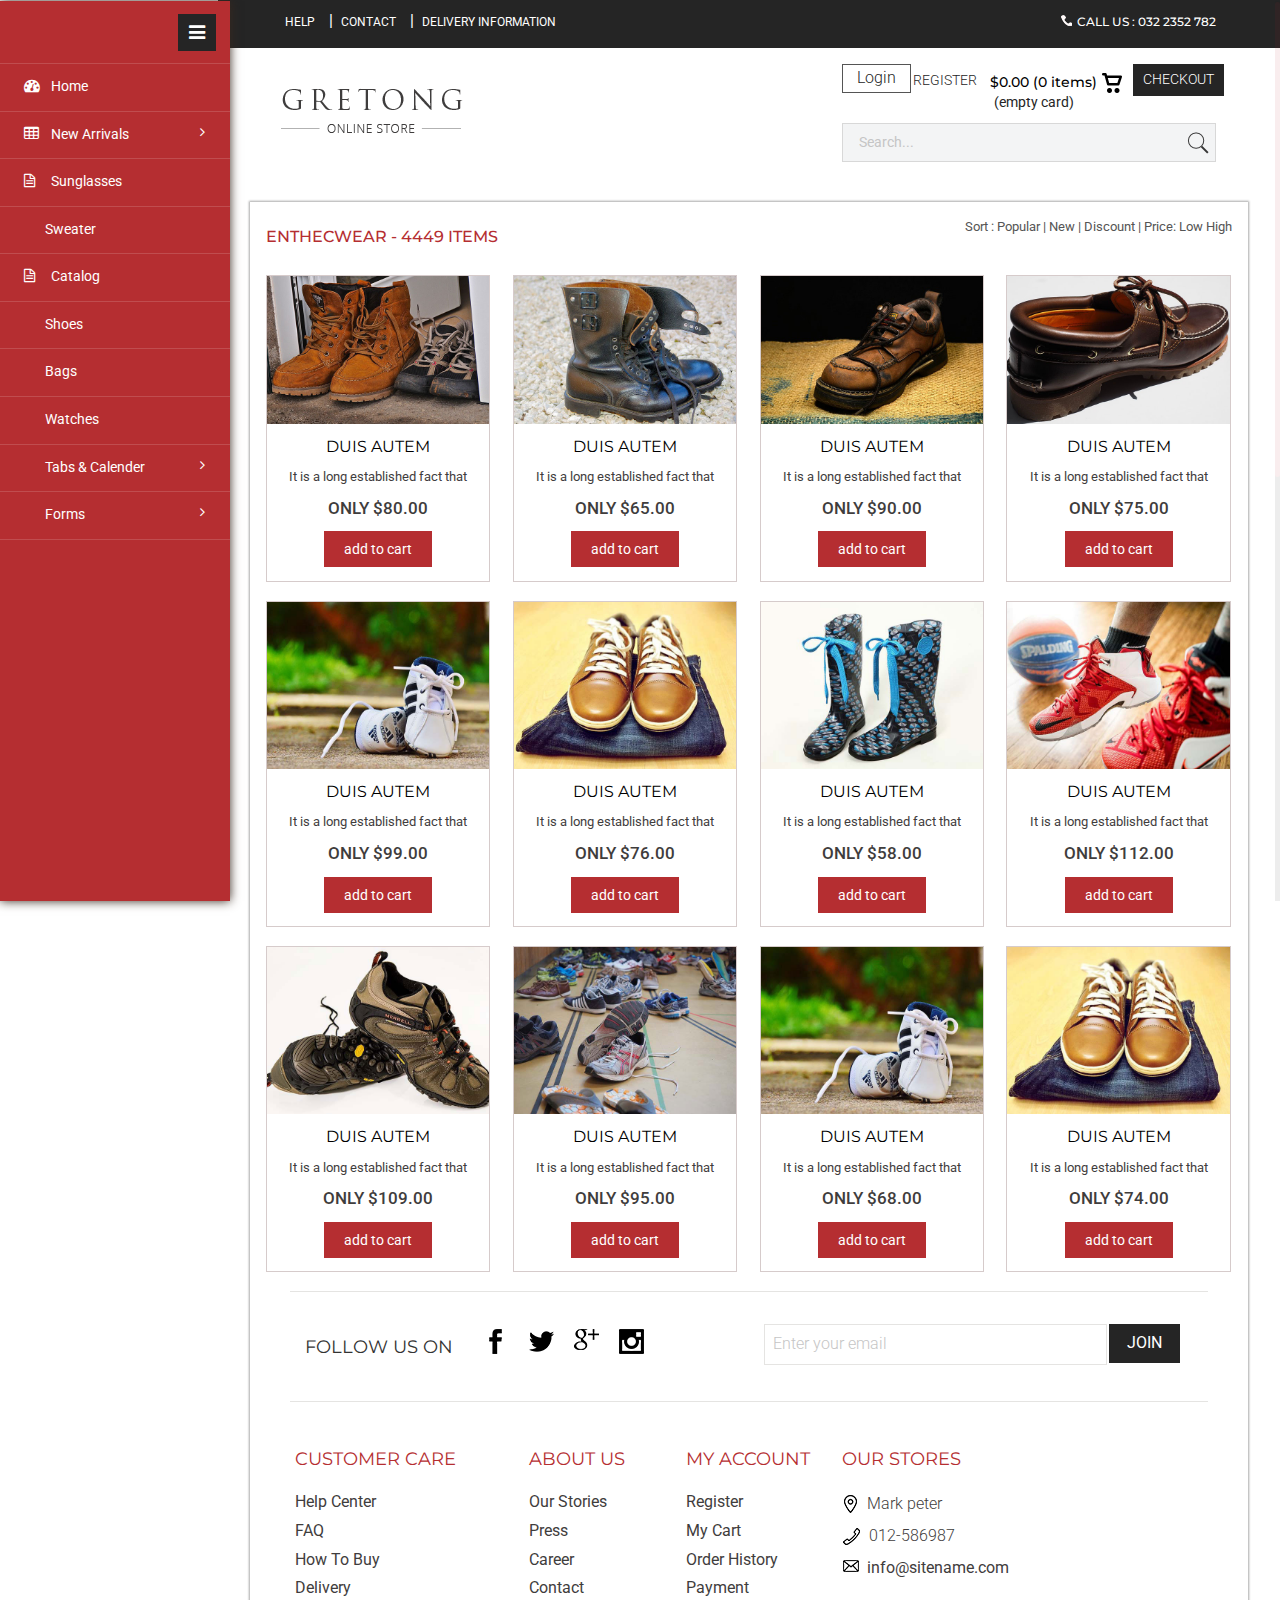
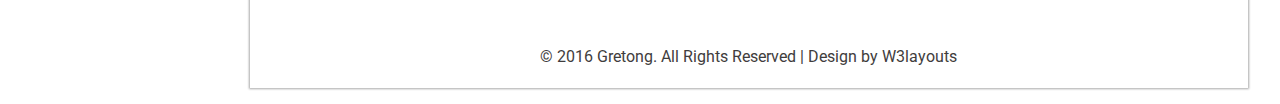
<file: Logıstıc.UILayer/Templates/admin/adminweb/shoes.html>
<!--
Author: W3layouts
Author URL: http://w3layouts.com
License: Creative Commons Attribution 3.0 Unported
License URL: http://creativecommons.org/licenses/by/3.0/
-->
<!DOCTYPE HTML>
<html>
<head>
<title>Gretong a Ecommerce Admin Panel Category Flat Bootstrap Responsive Web Template | Shoes :: w3layouts</title>
<meta name="viewport" content="width=device-width, initial-scale=1">
<meta http-equiv="Content-Type" content="text/html; charset=utf-8" />
<meta name="keywords" content="Gretong Responsive web template, Bootstrap Web Templates, Flat Web Templates, Android Compatible web template, 
Smartphone Compatible web template, free webdesigns for Nokia, Samsung, LG, SonyEricsson, Motorola web design" />
<script type="application/x-javascript"> addEventListener("load", function() { setTimeout(hideURLbar, 0); }, false); function hideURLbar(){ window.scrollTo(0,1); } </script>
<!-- Bootstrap Core CSS -->
<link href="css/bootstrap.min.css" rel='stylesheet' type='text/css' />
<!-- Custom CSS -->
<link href="css/style.css" rel='stylesheet' type='text/css' />
<!-- Graph CSS -->
<link href="css/font-awesome.css" rel="stylesheet"> 
<!-- jQuery -->
<link href='//fonts.googleapis.com/css?family=Roboto:700,500,300,100italic,100,400' rel='stylesheet' type='text/css'/>
<link href='//fonts.googleapis.com/css?family=Montserrat:400,700' rel='stylesheet' type='text/css'>
<!-- lined-icons -->
<link rel="stylesheet" href="css/icon-font.min.css" type='text/css' />
<script src="js/simpleCart.min.js"> </script>
<script src="js/amcharts.js"></script>	
<script src="js/serial.js"></script>	
<script src="js/light.js"></script>	
<!-- //lined-icons -->
<script src="js/jquery-1.10.2.min.js"></script>
   <!--pie-chart--->
<script src="js/pie-chart.js" type="text/javascript"></script>
 <script type="text/javascript">

        $(document).ready(function () {
            $('#demo-pie-1').pieChart({
                barColor: '#3bb2d0',
                trackColor: '#eee',
                lineCap: 'round',
                lineWidth: 8,
                onStep: function (from, to, percent) {
                    $(this.element).find('.pie-value').text(Math.round(percent) + '%');
                }
            });

            $('#demo-pie-2').pieChart({
                barColor: '#fbb03b',
                trackColor: '#eee',
                lineCap: 'butt',
                lineWidth: 8,
                onStep: function (from, to, percent) {
                    $(this.element).find('.pie-value').text(Math.round(percent) + '%');
                }
            });

            $('#demo-pie-3').pieChart({
                barColor: '#ed6498',
                trackColor: '#eee',
                lineCap: 'square',
                lineWidth: 8,
                onStep: function (from, to, percent) {
                    $(this.element).find('.pie-value').text(Math.round(percent) + '%');
                }
            });

           
        });

    </script>
</head> 
<body>
   <div class="page-container">
   <!--/content-inner-->
	<div class="left-content">
	   <div class="inner-content">
		<!-- header-starts -->
			<div class="header-section">
			<!-- top_bg -->
						<div class="top_bg">
							
								<div class="header_top">
									<div class="top_right">
										<ul>
											<li><a href="contact.html">help</a></li>|
											<li><a href="contact.html">Contact</a></li>|
											<li><a href="checkout.html">Delivery information</a></li>
										</ul>
									</div>
									<div class="top_left">
										<h2><span></span> Call us : 032 2352 782</h2>
									</div>
										<div class="clearfix"> </div>
								</div>
							
						</div>
					<div class="clearfix"></div>
				<!-- /top_bg -->
				</div>
				<div class="header_bg">
						
							<div class="header">
								<div class="head-t">
									<div class="logo">
										<a href="index.html"><img src="images/logo.png" class="img-responsive" alt=""> </a>
									</div>
										<!-- start header_right -->
									<div class="header_right">
										<div class="rgt-bottom">
											<div class="log">
												<div class="login">
													<div id="loginContainer"><a id="loginButton" class=""><span>Login</span></a>
														<div id="loginBox" style="display: none;">                
															<form id="loginForm">
																	<fieldset id="body">
																		<fieldset>
																			  <label for="email">Email Address</label>
																			  <input type="text" name="email" id="email">
																		</fieldset>
																		<fieldset>
																				<label for="password">Password</label>
																				<input type="password" name="password" id="password">
																		 </fieldset>
																		<input type="submit" id="login" value="Sign in">
																		<label for="checkbox"><input type="checkbox" id="checkbox"> <i>Remember me</i></label>
																	</fieldset>
																<span><a href="#">Forgot your password?</a></span>
															</form>
														</div>
													</div>
												</div>
											</div>
											<div class="reg">
												<a href="register.html">REGISTER</a>
											</div>
										<div class="cart box_1">
											<a href="checkout.html">
												<h3> <span class="simpleCart_total">$0.00</span> (<span id="simpleCart_quantity" class="simpleCart_quantity">0</span> items)<img src="images/bag.png" alt=""></h3>
											</a>	
											<p><a href="javascript:;" class="simpleCart_empty">(empty card)</a></p>
											<div class="clearfix"> </div>
										</div>
										<div class="create_btn">
											<a href="checkout.html">CHECKOUT</a>
										</div>
										<div class="clearfix"> </div>
									</div>
									<div class="search">
										<form>
											<input type="text" value="" placeholder="search...">
											<input type="submit" value="">
										</form>
									</div>
									<div class="clearfix"> </div>
								</div>
								<div class="clearfix"> </div>
							</div>
						</div>
					
				</div>
					<!-- //header-ends -->
				
				<!--content-->
			<div class="content">
<div class="women_main">
	<!-- start content -->

   <div class="w_content">
		<div class="women">
			<a href="#"><h4>Enthecwear - <span>4449 items</span> </h4></a>
			<ul class="w_nav">
						<li>Sort : </li>
		     			<li><a class="active" href="#">popular</a></li> |
		     			<li><a href="#">new </a></li> |
		     			<li><a href="#">discount</a></li> |
		     			<li><a href="#">price: Low High </a></li> 
		     			<div class="clear"></div>	
		     </ul>
		     <div class="clearfix"></div>	
		</div>
		<!-- grids_of_4 -->
		<div class="grids_of_4">
		  <div class="grid1_of_4">
				<div class="content_box"><a href="details.html">
			   	   	 <img src="images/w9.jpg" class="img-responsive" alt="">
				   	  </a>
				    <h4><a href="details.html"> Duis autem</a></h4>
				     <p>It is a long established fact that</p>
					 <div class="grid_1 simpleCart_shelfItem">
				    
					 <div class="item_add"><span class="item_price"><h6>ONLY $80.00</h6></span></div>
					<div class="item_add"><span class="item_price"><a href="#">add to cart</a></span></div>
					 </div>
			   	</div>
			</div>
			<div class="grid1_of_4">
				<div class="content_box"><a href="details.html">
			   	   	 <img src="images/w10.jpg" class="img-responsive" alt="">
				   	  </a>
				    <h4><a href="details.html"> Duis autem</a></h4>
				     <p>It is a long established fact that</p>
					 <div class="grid_1 simpleCart_shelfItem">
				    
					 <div class="item_add"><span class="item_price"><h6>ONLY $65.00</h6></span></div>
					<div class="item_add"><span class="item_price"><a href="#">add to cart</a></span></div>
					 </div>
			   	</div>
			</div>
			<div class="grid1_of_4">
				<div class="content_box"><a href="details.html">
			   	   	 <img src="images/w11.jpg" class="img-responsive" alt="">
				   	  </a>
				    <h4><a href="details.html"> Duis autem</a></h4>
				     <p>It is a long established fact that</p>
					 <div class="grid_1 simpleCart_shelfItem">
				    
					 <div class="item_add"><span class="item_price"><h6>ONLY $90.00</h6></span></div>
					<div class="item_add"><span class="item_price"><a href="#">add to cart</a></span></div>
					 </div>
			   	</div>
			</div>
			<div class="grid1_of_4">
				<div class="content_box"><a href="details.html">
			   	   	 <img src="images/w12.jpg" class="img-responsive" alt="">
				   	  </a>
				    <h4><a href="details.html"> Duis autem</a></h4>
				     <p>It is a long established fact that</p>
					 <div class="grid_1 simpleCart_shelfItem">
				    
					 <div class="item_add"><span class="item_price"><h6>ONLY $75.00</h6></span></div>
					<div class="item_add"><span class="item_price"><a href="#">add to cart</a></span></div>
					 </div>
			   	</div>
			</div>
			<div class="clearfix"></div>
		</div>
		<div class="grids_of_4">
		  <div class="grid1_of_4">
				<div class="content_box"><a href="details.html">
			   	   	 <img src="images/sh1.jpg" class="img-responsive" alt="">
				   	  </a>
				    <h4><a href="details.html"> Duis autem</a></h4>
				     <p>It is a long established fact that</p>
					 <div class="grid_1 simpleCart_shelfItem">
				    
					 <div class="item_add"><span class="item_price"><h6>ONLY $99.00</h6></span></div>
					<div class="item_add"><span class="item_price"><a href="#">add to cart</a></span></div>
					 </div>
			   	</div>
			</div>
			<div class="grid1_of_4">
				<div class="content_box"><a href="details.html">
			   	   	 <img src="images/sh2.jpg" class="img-responsive" alt="">
				   	  </a>
				    <h4><a href="details.html"> Duis autem</a></h4>
				     <p>It is a long established fact that</p>
					 <div class="grid_1 simpleCart_shelfItem">
				    
					 <div class="item_add"><span class="item_price"><h6>ONLY $76.00</h6></span></div>
					<div class="item_add"><span class="item_price"><a href="#">add to cart</a></span></div>
					 </div>
			   	</div>
			</div>
			<div class="grid1_of_4">
				<div class="content_box"><a href="details.html">
			   	   	 <img src="images/sh3.jpg" class="img-responsive" alt="">
				   	  </a>
				    <h4><a href="details.html"> Duis autem</a></h4>
				     <p>It is a long established fact that</p>
					 <div class="grid_1 simpleCart_shelfItem">
				    
					 <div class="item_add"><span class="item_price"><h6>ONLY $58.00</h6></span></div>
					<div class="item_add"><span class="item_price"><a href="#">add to cart</a></span></div>
					 </div>
			   	</div>
			</div>
			<div class="grid1_of_4">
				<div class="content_box"><a href="details.html">
			   	   	 <img src="images/sh4.jpg" class="img-responsive" alt="">
				   	  </a>
				    <h4><a href="details.html"> Duis autem</a></h4>
				     <p>It is a long established fact that</p>
					 <div class="grid_1 simpleCart_shelfItem">
				    
					 <div class="item_add"><span class="item_price"><h6>ONLY $112.00</h6></span></div>
					<div class="item_add"><span class="item_price"><a href="#">add to cart</a></span></div>
					 </div>
			   	</div>
			</div>
			<div class="clearfix"></div>
		</div>
		
		
		<div class="grids_of_4">
		 <div class="grid1_of_4">
				<div class="content_box"><a href="details.html">
			   	   	 <img src="images/sh5.jpg" class="img-responsive" alt="">
				   	  </a>
				    <h4><a href="details.html"> Duis autem</a></h4>
				     <p>It is a long established fact that</p>
					 <div class="grid_1 simpleCart_shelfItem">
				    
					 <div class="item_add"><span class="item_price"><h6>ONLY $109.00</h6></span></div>
					<div class="item_add"><span class="item_price"><a href="#">add to cart</a></span></div>
					 </div>
			   	</div>
			</div>
			<div class="grid1_of_4">
				<div class="content_box"><a href="details.html">
			   	   	 <img src="images/sh6.jpg" class="img-responsive" alt="">
				   	  </a>
				    <h4><a href="details.html"> Duis autem</a></h4>
				     <p>It is a long established fact that</p>
					 <div class="grid_1 simpleCart_shelfItem">
				    
					 <div class="item_add"><span class="item_price"><h6>ONLY $95.00</h6></span></div>
					<div class="item_add"><span class="item_price"><a href="#">add to cart</a></span></div>
					 </div>
			   	</div>
			</div>
			<div class="grid1_of_4">
				<div class="content_box"><a href="details.html">
			   	   	 <img src="images/sh1.jpg" class="img-responsive" alt="">
				   	  </a>
				    <h4><a href="details.html"> Duis autem</a></h4>
				     <p>It is a long established fact that</p>
					 <div class="grid_1 simpleCart_shelfItem">
				    
					 <div class="item_add"><span class="item_price"><h6>ONLY $68.00</h6></span></div>
					<div class="item_add"><span class="item_price"><a href="#">add to cart</a></span></div>
					 </div>
			   	</div>
			</div>
			<div class="grid1_of_4">
				<div class="content_box"><a href="details.html">
			   	   	 <img src="images/sh2.jpg" class="img-responsive" alt="">
				   	  </a>
				    <h4><a href="details.html"> Duis autem</a></h4>
				     <p>It is a long established fact that</p>
					 <div class="grid_1 simpleCart_shelfItem">
				    
					 <div class="item_add"><span class="item_price"><h6>ONLY $74.00</h6></span></div>
					<div class="item_add"><span class="item_price"><a href="#">add to cart</a></span></div>
					 </div>
			   	</div>
			</div>
			<div class="clearfix"></div>
		</div>
		
		<!-- end grids_of_4 -->
		
		
	</div>
   <div class="clearfix"></div>
	<!-- end content -->
	<div class="foot-top">
	
		<div class="col-md-6 s-c">
			<li>
				<div class="fooll">
					<h1>follow us on</h1>
				</div>
			</li>
			<li>
				<div class="social-ic">
					<ul>
						<li><a href="#"><i class="facebok"> </i></a></li>
						<li><a href="#"><i class="twiter"> </i></a></li>
						<li><a href="#"><i class="goog"> </i></a></li>
						<li><a href="#"><i class="be"> </i></a></li>
							<div class="clearfix"></div>	
					</ul>
				</div>
			</li>
				<div class="clearfix"> </div>
		</div>
		<div class="col-md-6 s-c">
			<div class="stay">
						<div class="stay-left">
							<form>
								<input type="text" placeholder="Enter your email" required="">
							</form>
						</div>
						<div class="btn-1">
							<form>
								<input type="submit" value="join">
							</form>
						</div>
							<div class="clearfix"> </div>
			</div>
		</div>
			<div class="clearfix"> </div>
	
</div>
<div class="footer">
					<div class="col-md-3 cust">
						<h4>CUSTOMER CARE</h4>
							<li><a href="contact.html">Help Center</a></li>
							<li><a href="faq.html">FAQ</a></li>
							<li><a href="details.html">How To Buy</a></li>
							<li><a href="checkout.html">Delivery</a></li>
					</div>
					<div class="col-md-2 abt">
						<h4>ABOUT US</h4>
							<li><a href="products.html">Our Stories</a></li>
							<li><a href="products.html">Press</a></li>
							<li><a href="faq.html">Career</a></li>
							<li><a href="contact.html">Contact</a></li>
					</div>
					<div class="col-md-2 myac">
						<h4>MY ACCOUNT</h4>
							<li><a href="register.html">Register</a></li>
							<li><a href="checkout.html">My Cart</a></li>
							<li><a href="checkout.html">Order History</a></li>
							<li><a href="details.html">Payment</a></li>
					</div>
					<div class="col-md-5 our-st">
						<div class="our-left">
							<h4>OUR STORES</h4>
						</div>
						
							<li><i class="add"> </i>Mark peter</li>
							<li><i class="phone"> </i>012-586987</li>
							<li><a href="mailto:info@example.com"><i class="mail"> </i>info@sitename.com </a></li>
					</div>
					<div class="clearfix"> </div>
						<p>© 2016 Gretong. All Rights Reserved | Design by <a href="http://w3layouts.com/">W3layouts</a></p>
			</div>
</div>

</div>
			<!--content-->
		</div>
</div>
				<!--//content-inner-->
			<!--/sidebar-menu-->
				<div class="sidebar-menu">
					<header class="logo1">
						<a href="#" class="sidebar-icon"> <span class="fa fa-bars"></span> </a> 
					</header>
						<div style="border-top:1px ridge rgba(255, 255, 255, 0.15)"></div>
                           <div class="menu">
									<ul id="menu" >
										<li><a href="index.html"><i class="fa fa-tachometer"></i> <span>Home</span></a></li>
										 <li id="menu-academico" ><a href="#"><i class="fa fa-table"></i> <span> New Arrivals</span> <span class="fa fa-angle-right" style="float: right"></span></a>
										   <ul id="menu-academico-sub" >
										   <li id="menu-academico-avaliacoes" ><a href="shoes.html">Shoes</a></li>
											<li id="menu-academico-avaliacoes" ><a href="products.html">Watches</a></li>
											<li id="menu-academico-boletim" ><a href="sunglasses.html">Sunglasses</a></li>
										  </ul>
										</li>
										 <li id="menu-academico" ><a href="sunglasses.html"><i class="fa fa-file-text-o"></i> <span>Sunglasses</span></a></li>
									<li><a href="sweater.html"><i class="lnr lnr-pencil"></i> <span>Sweater</span></a></li>
									<li id="menu-academico" ><a href="catalog.html"><i class="fa fa-file-text-o"></i> <span>Catalog</span></a></li>
									<li id="menu-academico" ><a href="shoes.html"><i class="lnr lnr-book"></i> <span>Shoes</span></a></li>
									 <li><a href="bags.html"><i class="lnr lnr-envelope"></i> <span>Bags</span></a></li>
									<li><a href="products.html"><i class="lnr lnr-chart-bars"></i> <span>Watches</span></a></li>
							        <li id="menu-academico" ><a href="#"><i class="lnr lnr-layers"></i> <span>Tabs & Calender</span> <span class="fa fa-angle-right" style="float: right"></span></a>
										 <ul id="menu-academico-sub" >
											<li id="menu-academico-avaliacoes" ><a href="tabs.html">Tabs</a></li>
											<li id="menu-academico-boletim" ><a href="calender.html">Calender</a></li>

										  </ul>
									 </li>
									<li><a href="#"><i class="lnr lnr-chart-bars"></i> <span>Forms</span> <span class="fa fa-angle-right" style="float: right"></span></a>
									  <ul>
										<li><a href="input.html"> Input</a></li>
										<li><a href="validation.html">Validation</a></li>
									</ul>
									</li>
								  </ul>
								</div>
							  </div>
							  <div class="clearfix"></div>	
							</div>
							<script>
							var toggle = true;
										
							$(".sidebar-icon").click(function() {                
							  if (toggle)
							  {
								$(".page-container").addClass("sidebar-collapsed").removeClass("sidebar-collapsed-back");
								$("#menu span").css({"position":"absolute"});
							  }
							  else
							  {
								$(".page-container").removeClass("sidebar-collapsed").addClass("sidebar-collapsed-back");
								setTimeout(function() {
								  $("#menu span").css({"position":"relative"});
								}, 400);
							  }
											
											toggle = !toggle;
										});
							</script>
<!--js -->
<script src="js/jquery.nicescroll.js"></script>
<script src="js/scripts.js"></script>
<!-- Bootstrap Core JavaScript -->
   <script src="js/bootstrap.min.js"></script>
   <!-- /Bootstrap Core JavaScript -->
   <!-- real-time -->
<script language="javascript" type="text/javascript" src="js/jquery.flot.js"></script>
	<script type="text/javascript">

	$(function() {

		// We use an inline data source in the example, usually data would
		// be fetched from a server

		var data = [],
			totalPoints = 300;

		function getRandomData() {

			if (data.length > 0)
				data = data.slice(1);

			// Do a random walk

			while (data.length < totalPoints) {

				var prev = data.length > 0 ? data[data.length - 1] : 50,
					y = prev + Math.random() * 10 - 5;

				if (y < 0) {
					y = 0;
				} else if (y > 100) {
					y = 100;
				}

				data.push(y);
			}

			// Zip the generated y values with the x values

			var res = [];
			for (var i = 0; i < data.length; ++i) {
				res.push([i, data[i]])
			}

			return res;
		}

		// Set up the control widget

		var updateInterval = 30;
		$("#updateInterval").val(updateInterval).change(function () {
			var v = $(this).val();
			if (v && !isNaN(+v)) {
				updateInterval = +v;
				if (updateInterval < 1) {
					updateInterval = 1;
				} else if (updateInterval > 2000) {
					updateInterval = 2000;
				}
				$(this).val("" + updateInterval);
			}
		});

		var plot = $.plot("#placeholder", [ getRandomData() ], {
			series: {
				shadowSize: 0	// Drawing is faster without shadows
			},
			yaxis: {
				min: 0,
				max: 100
			},
			xaxis: {
				show: false
			}
		});

		function update() {

			plot.setData([getRandomData()]);

			// Since the axes don't change, we don't need to call plot.setupGrid()

			plot.draw();
			setTimeout(update, updateInterval);
		}

		update();

		// Add the Flot version string to the footer

		$("#footer").prepend("Flot " + $.plot.version + " &ndash; ");
	});

	</script>
<!-- /real-time -->
<script src="js/jquery.fn.gantt.js"></script>
    <script>

		$(function() {

			"use strict";

			$(".gantt").gantt({
				source: [{
					name: "Sprint 0",
					desc: "Analysis",
					values: [{
						from: "/Date(1320192000000)/",
						to: "/Date(1322401600000)/",
						label: "Requirement Gathering", 
						customClass: "ganttRed"
					}]
				},{
					name: " ",
					desc: "Scoping",
					values: [{
						from: "/Date(1322611200000)/",
						to: "/Date(1323302400000)/",
						label: "Scoping", 
						customClass: "ganttRed"
					}]
				},{
					name: "Sprint 1",
					desc: "Development",
					values: [{
						from: "/Date(1323802400000)/",
						to: "/Date(1325685200000)/",
						label: "Development", 
						customClass: "ganttGreen"
					}]
				},{
					name: " ",
					desc: "Showcasing",
					values: [{
						from: "/Date(1325685200000)/",
						to: "/Date(1325695200000)/",
						label: "Showcasing", 
						customClass: "ganttBlue"
					}]
				},{
					name: "Sprint 2",
					desc: "Development",
					values: [{
						from: "/Date(1326785200000)/",
						to: "/Date(1325785200000)/",
						label: "Development", 
						customClass: "ganttGreen"
					}]
				},{
					name: " ",
					desc: "Showcasing",
					values: [{
						from: "/Date(1328785200000)/",
						to: "/Date(1328905200000)/",
						label: "Showcasing", 
						customClass: "ganttBlue"
					}]
				},{
					name: "Release Stage",
					desc: "Training",
					values: [{
						from: "/Date(1330011200000)/",
						to: "/Date(1336611200000)/",
						label: "Training", 
						customClass: "ganttOrange"
					}]
				},{
					name: " ",
					desc: "Deployment",
					values: [{
						from: "/Date(1336611200000)/",
						to: "/Date(1338711200000)/",
						label: "Deployment", 
						customClass: "ganttOrange"
					}]
				},{
					name: " ",
					desc: "Warranty Period",
					values: [{
						from: "/Date(1336611200000)/",
						to: "/Date(1349711200000)/",
						label: "Warranty Period", 
						customClass: "ganttOrange"
					}]
				}],
				navigate: "scroll",
				scale: "weeks",
				maxScale: "months",
				minScale: "days",
				itemsPerPage: 10,
				onItemClick: function(data) {
					alert("Item clicked - show some details");
				},
				onAddClick: function(dt, rowId) {
					alert("Empty space clicked - add an item!");
				},
				onRender: function() {
					if (window.console && typeof console.log === "function") {
						console.log("chart rendered");
					}
				}
			});

			$(".gantt").popover({
				selector: ".bar",
				title: "I'm a popover",
				content: "And I'm the content of said popover.",
				trigger: "hover"
			});

			prettyPrint();

		});

    </script>
		   <script src="js/menu_jquery.js"></script>
</body>
</html>
</file>
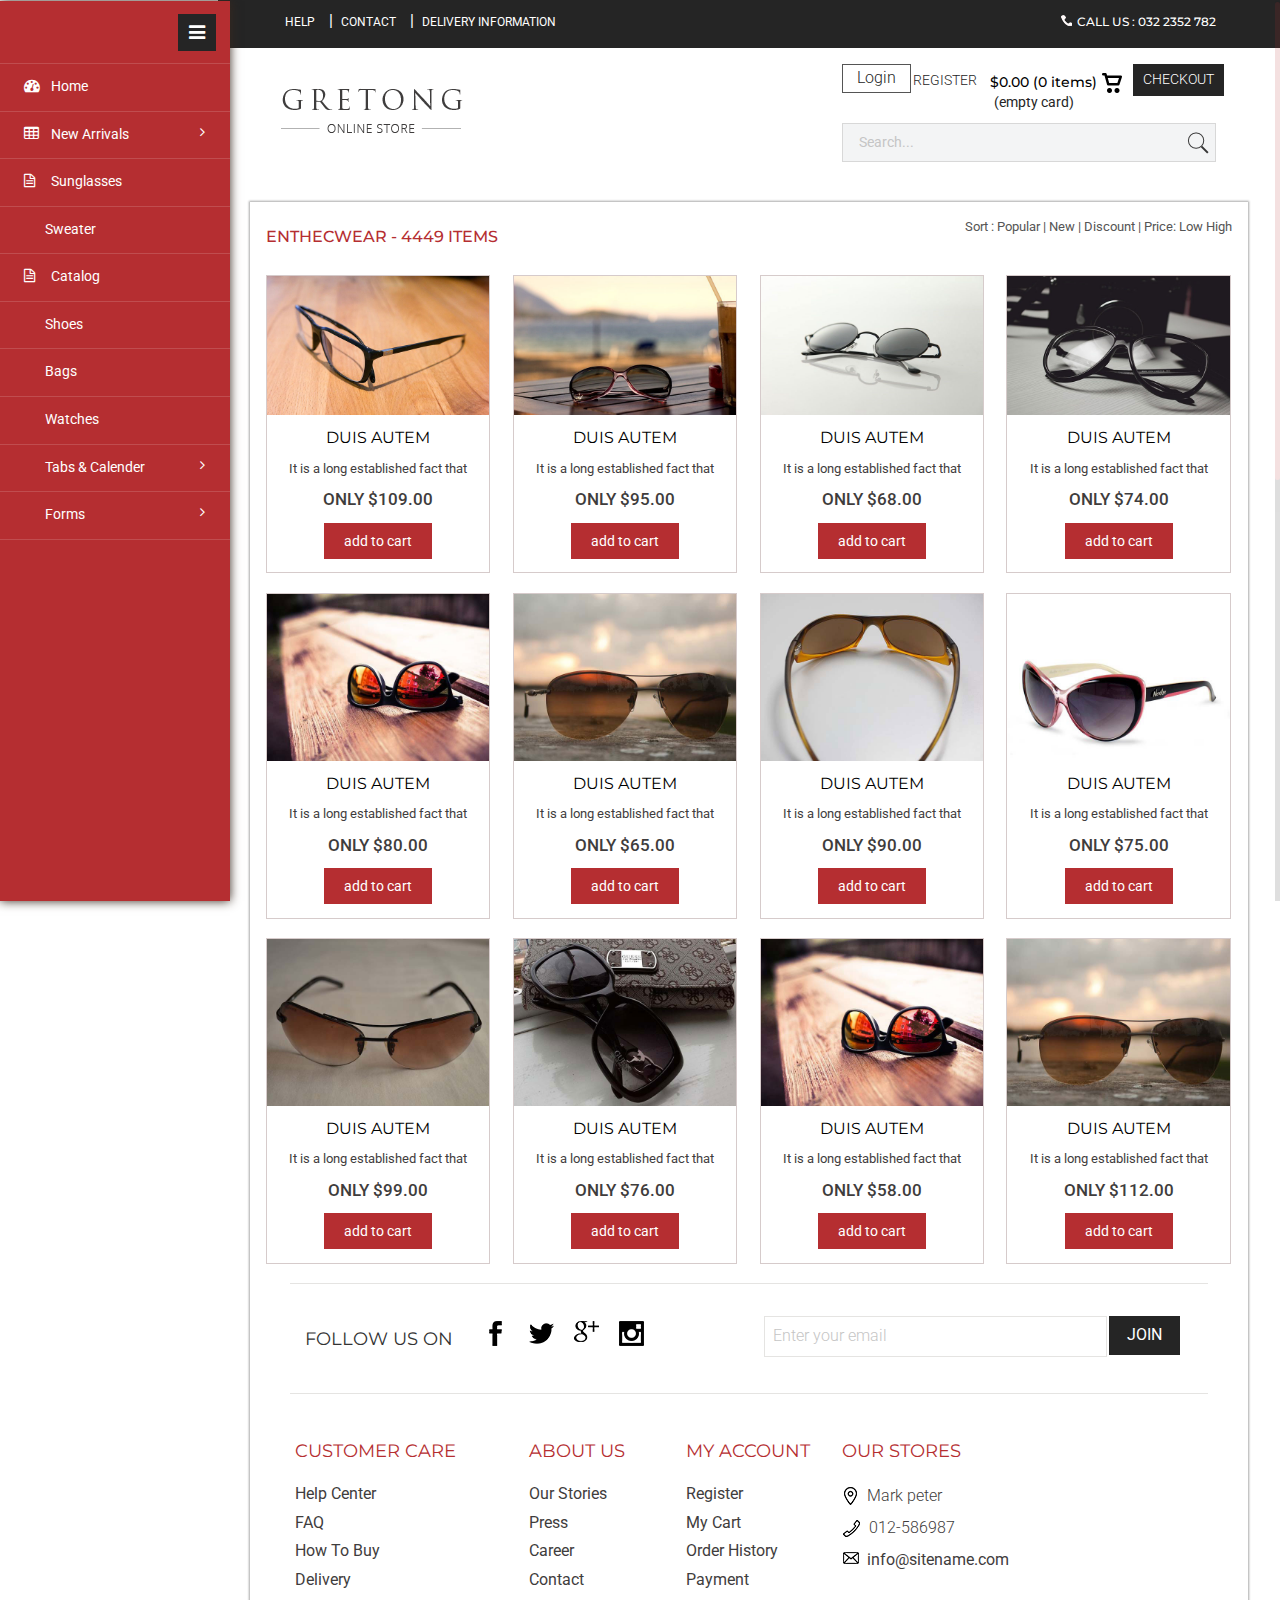
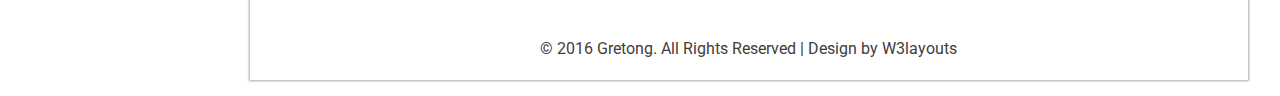
<file: Logıstıc.UILayer/Templates/admin/adminweb/sunglasses.html>
<!--
Author: W3layouts
Author URL: http://w3layouts.com
License: Creative Commons Attribution 3.0 Unported
License URL: http://creativecommons.org/licenses/by/3.0/
-->
<!DOCTYPE HTML>
<html>
<head>
<title>Gretong a Ecommerce Admin Panel Category Flat Bootstrap Responsive Web Template | Sunglasses :: w3layouts</title>
<meta name="viewport" content="width=device-width, initial-scale=1">
<meta http-equiv="Content-Type" content="text/html; charset=utf-8" />
<meta name="keywords" content="Gretong Responsive web template, Bootstrap Web Templates, Flat Web Templates, Android Compatible web template, 
Smartphone Compatible web template, free webdesigns for Nokia, Samsung, LG, SonyEricsson, Motorola web design" />
<script type="application/x-javascript"> addEventListener("load", function() { setTimeout(hideURLbar, 0); }, false); function hideURLbar(){ window.scrollTo(0,1); } </script>
<!-- Bootstrap Core CSS -->
<link href="css/bootstrap.min.css" rel='stylesheet' type='text/css' />
<!-- Custom CSS -->
<link href="css/style.css" rel='stylesheet' type='text/css' />
<!-- Graph CSS -->
<link href="css/font-awesome.css" rel="stylesheet"> 
<!-- jQuery -->
<link href='//fonts.googleapis.com/css?family=Roboto:700,500,300,100italic,100,400' rel='stylesheet' type='text/css'/>
<link href='//fonts.googleapis.com/css?family=Montserrat:400,700' rel='stylesheet' type='text/css'>
<!-- lined-icons -->
<link rel="stylesheet" href="css/icon-font.min.css" type='text/css' />
<script src="js/simpleCart.min.js"> </script>
<script src="js/amcharts.js"></script>	
<script src="js/serial.js"></script>	
<script src="js/light.js"></script>	
<!-- //lined-icons -->
<script src="js/jquery-1.10.2.min.js"></script>
   <!--pie-chart--->
<script src="js/pie-chart.js" type="text/javascript"></script>
 <script type="text/javascript">
        $(document).ready(function () {
            $('#demo-pie-1').pieChart({
                barColor: '#3bb2d0',
                trackColor: '#eee',
                lineCap: 'round',
                lineWidth: 8,
                onStep: function (from, to, percent) {
                    $(this.element).find('.pie-value').text(Math.round(percent) + '%');
                }
            });

            $('#demo-pie-2').pieChart({
                barColor: '#fbb03b',
                trackColor: '#eee',
                lineCap: 'butt',
                lineWidth: 8,
                onStep: function (from, to, percent) {
                    $(this.element).find('.pie-value').text(Math.round(percent) + '%');
                }
            });

            $('#demo-pie-3').pieChart({
                barColor: '#ed6498',
                trackColor: '#eee',
                lineCap: 'square',
                lineWidth: 8,
                onStep: function (from, to, percent) {
                    $(this.element).find('.pie-value').text(Math.round(percent) + '%');
                }
            });

           
        });
    </script>
</head> 
<body>
   <div class="page-container">
   <!--/content-inner-->
	<div class="left-content">
	   <div class="inner-content">
		<!-- header-starts -->
			<div class="header-section">
			<!-- top_bg -->
						<div class="top_bg">
								<div class="header_top">
									<div class="top_right">
										<ul>
											<li><a href="contact.html">help</a></li>|
											<li><a href="contact.html">Contact</a></li>|
											<li><a href="checkout.html">Delivery information</a></li>
										</ul>
									</div>
									<div class="top_left">
										<h2><span></span> Call us : 032 2352 782</h2>
									</div>
										<div class="clearfix"> </div>
								</div>
						</div>
					<div class="clearfix"></div>
				<!-- /top_bg -->
				</div>
				<div class="header_bg">
							<div class="header">
								<div class="head-t">
									<div class="logo">
										<a href="index.html"><img src="images/logo.png" class="img-responsive" alt=""> </a>
									</div>
										<!-- start header_right -->
									<div class="header_right">
										<div class="rgt-bottom">
											<div class="log">
												<div class="login">
													<div id="loginContainer"><a id="loginButton" class=""><span>Login</span></a>
														<div id="loginBox" style="display: none;">                
															<form id="loginForm">
																	<fieldset id="body">
																		<fieldset>
																			  <label for="email">Email Address</label>
																			  <input type="text" name="email" id="email">
																		</fieldset>
																		<fieldset>
																				<label for="password">Password</label>
																				<input type="password" name="password" id="password">
																		 </fieldset>
																		<input type="submit" id="login" value="Sign in">
																		<label for="checkbox"><input type="checkbox" id="checkbox"> <i>Remember me</i></label>
																	</fieldset>
																<span><a href="#">Forgot your password?</a></span>
															</form>
														</div>
													</div>
												</div>
											</div>
											<div class="reg">
												<a href="register.html">REGISTER</a>
											</div>
										<div class="cart box_1">
											<a href="checkout.html">
												<h3> <span class="simpleCart_total">$0.00</span> (<span id="simpleCart_quantity" class="simpleCart_quantity">0</span> items)<img src="images/bag.png" alt=""></h3>
											</a>	
											<p><a href="javascript:;" class="simpleCart_empty">(empty card)</a></p>
											<div class="clearfix"> </div>
										</div>
										<div class="create_btn">
											<a href="checkout.html">CHECKOUT</a>
										</div>
										<div class="clearfix"> </div>
									</div>
									<div class="search">
										<form>
											<input type="text" value="" placeholder="search...">
											<input type="submit" value="">
										</form>
									</div>
									<div class="clearfix"> </div>
								</div>
								<div class="clearfix"> </div>
							</div>
						</div>
				</div>
					<!-- //header-ends -->
				<!--content-->
			<div class="content">
<div class="women_main">
	<!-- start content -->
   <div class="w_content">
		<div class="women">
			<a href="#"><h4>Enthecwear - <span>4449 items</span> </h4></a>
			<ul class="w_nav">
						<li>Sort : </li>
		     			<li><a class="active" href="#">popular</a></li> |
		     			<li><a href="#">new </a></li> |
		     			<li><a href="#">discount</a></li> |
		     			<li><a href="#">price: Low High </a></li> 
		     			<div class="clear"></div>	
		     </ul>
		     <div class="clearfix"></div>	
		</div>
		<!-- grids_of_4 -->
		<div class="grids_of_4">
		 <div class="grid1_of_4">
				<div class="content_box"><a href="details.html">
			   	   	 <img src="images/w5.jpg" class="img-responsive" alt="">
				   	  </a>
				    <h4><a href="details.html"> Duis autem</a></h4>
				     <p>It is a long established fact that</p>
					 <div class="grid_1 simpleCart_shelfItem">
				    
					 <div class="item_add"><span class="item_price"><h6>ONLY $109.00</h6></span></div>
					<div class="item_add"><span class="item_price"><a href="#">add to cart</a></span></div>
					 </div>
			   	</div>
			</div>
			<div class="grid1_of_4">
				<div class="content_box"><a href="details.html">
			   	   	 <img src="images/w6.jpg" class="img-responsive" alt="">
				   	  </a>
				    <h4><a href="details.html"> Duis autem</a></h4>
				     <p>It is a long established fact that</p>
					 <div class="grid_1 simpleCart_shelfItem">
				    
					 <div class="item_add"><span class="item_price"><h6>ONLY $95.00</h6></span></div>
					<div class="item_add"><span class="item_price"><a href="#">add to cart</a></span></div>
					 </div>
			   	</div>
			</div>
			<div class="grid1_of_4">
				<div class="content_box"><a href="details.html">
			   	   	 <img src="images/w7.jpg" class="img-responsive" alt="">
				   	  </a>
				    <h4><a href="details.html"> Duis autem</a></h4>
				     <p>It is a long established fact that</p>
					 <div class="grid_1 simpleCart_shelfItem">
				    
					 <div class="item_add"><span class="item_price"><h6>ONLY $68.00</h6></span></div>
					<div class="item_add"><span class="item_price"><a href="#">add to cart</a></span></div>
					 </div>
			   	</div>
			</div>
			<div class="grid1_of_4">
				<div class="content_box"><a href="details.html">
			   	   	 <img src="images/w8.jpg" class="img-responsive" alt="">
				   	  </a>
				    <h4><a href="details.html"> Duis autem</a></h4>
				     <p>It is a long established fact that</p>
					 <div class="grid_1 simpleCart_shelfItem">
				    
					 <div class="item_add"><span class="item_price"><h6>ONLY $74.00</h6></span></div>
					<div class="item_add"><span class="item_price"><a href="#">add to cart</a></span></div>
					 </div>
			   	</div>
			</div>
			<div class="clearfix"></div>
		</div>
		<div class="grids_of_4">
		  <div class="grid1_of_4">
				<div class="content_box"><a href="details.html">
			   	   	 <img src="images/g1.jpg" class="img-responsive" alt="">
				   	  </a>
				    <h4><a href="details.html"> Duis autem</a></h4>
				     <p>It is a long established fact that</p>
					 <div class="grid_1 simpleCart_shelfItem">
				    
					 <div class="item_add"><span class="item_price"><h6>ONLY $80.00</h6></span></div>
					<div class="item_add"><span class="item_price"><a href="#">add to cart</a></span></div>
					 </div>
			   	</div>
			</div>
			<div class="grid1_of_4">
				<div class="content_box"><a href="details.html">
			   	   	 <img src="images/g2.jpg" class="img-responsive" alt="">
				   	  </a>
				    <h4><a href="details.html"> Duis autem</a></h4>
				     <p>It is a long established fact that</p>
					 <div class="grid_1 simpleCart_shelfItem">
				    
					 <div class="item_add"><span class="item_price"><h6>ONLY $65.00</h6></span></div>
					<div class="item_add"><span class="item_price"><a href="#">add to cart</a></span></div>
					 </div>
			   	</div>
			</div>
			<div class="grid1_of_4">
				<div class="content_box"><a href="details.html">
			   	   	 <img src="images/g3.jpg" class="img-responsive" alt="">
				   	  </a>
				    <h4><a href="details.html"> Duis autem</a></h4>
				     <p>It is a long established fact that</p>
					 <div class="grid_1 simpleCart_shelfItem">
				    
					 <div class="item_add"><span class="item_price"><h6>ONLY $90.00</h6></span></div>
					<div class="item_add"><span class="item_price"><a href="#">add to cart</a></span></div>
					 </div>
			   	</div>
			</div>
			<div class="grid1_of_4">
				<div class="content_box"><a href="details.html">
			   	   	 <img src="images/g4.jpg" class="img-responsive" alt="">
				   	  </a>
				    <h4><a href="details.html"> Duis autem</a></h4>
				     <p>It is a long established fact that</p>
					 <div class="grid_1 simpleCart_shelfItem">
				    
					 <div class="item_add"><span class="item_price"><h6>ONLY $75.00</h6></span></div>
					<div class="item_add"><span class="item_price"><a href="#">add to cart</a></span></div>
					 </div>
			   	</div>
			</div>
			<div class="clearfix"></div>
		</div>
		<div class="grids_of_4">
		  <div class="grid1_of_4">
				<div class="content_box"><a href="details.html">
			   	   	 <img src="images/g5.jpg" class="img-responsive" alt="">
				   	  </a>
				    <h4><a href="details.html"> Duis autem</a></h4>
				     <p>It is a long established fact that</p>
					 <div class="grid_1 simpleCart_shelfItem">
				    
					 <div class="item_add"><span class="item_price"><h6>ONLY $99.00</h6></span></div>
					<div class="item_add"><span class="item_price"><a href="#">add to cart</a></span></div>
					 </div>
			   	</div>
			</div>
			<div class="grid1_of_4">
				<div class="content_box"><a href="details.html">
			   	   	 <img src="images/g6.jpg" class="img-responsive" alt="">
				   	  </a>
				    <h4><a href="details.html"> Duis autem</a></h4>
				     <p>It is a long established fact that</p>
					 <div class="grid_1 simpleCart_shelfItem">
				    
					 <div class="item_add"><span class="item_price"><h6>ONLY $76.00</h6></span></div>
					<div class="item_add"><span class="item_price"><a href="#">add to cart</a></span></div>
					 </div>
			   	</div>
			</div>
			<div class="grid1_of_4">
				<div class="content_box"><a href="details.html">
			   	   	 <img src="images/g1.jpg" class="img-responsive" alt="">
				   	  </a>
				    <h4><a href="details.html"> Duis autem</a></h4>
				     <p>It is a long established fact that</p>
					 <div class="grid_1 simpleCart_shelfItem">
				    
					 <div class="item_add"><span class="item_price"><h6>ONLY $58.00</h6></span></div>
					<div class="item_add"><span class="item_price"><a href="#">add to cart</a></span></div>
					 </div>
			   	</div>
			</div>
			<div class="grid1_of_4">
				<div class="content_box"><a href="details.html">
			   	   	 <img src="images/g2.jpg" class="img-responsive" alt="">
				   	  </a>
				    <h4><a href="details.html"> Duis autem</a></h4>
				     <p>It is a long established fact that</p>
					 <div class="grid_1 simpleCart_shelfItem">
				    
					 <div class="item_add"><span class="item_price"><h6>ONLY $112.00</h6></span></div>
					<div class="item_add"><span class="item_price"><a href="#">add to cart</a></span></div>
					 </div>
			   	</div>
			</div>
			<div class="clearfix"></div>
		</div>
		
		
		
		
		<!-- end grids_of_4 -->
		
		
	</div>
   <div class="clearfix"></div>
	<!-- end content -->
	<div class="foot-top">
	
		<div class="col-md-6 s-c">
			<li>
				<div class="fooll">
					<h1>follow us on</h1>
				</div>
			</li>
			<li>
				<div class="social-ic">
					<ul>
						<li><a href="#"><i class="facebok"> </i></a></li>
						<li><a href="#"><i class="twiter"> </i></a></li>
						<li><a href="#"><i class="goog"> </i></a></li>
						<li><a href="#"><i class="be"> </i></a></li>
							<div class="clearfix"></div>	
					</ul>
				</div>
			</li>
				<div class="clearfix"> </div>
		</div>
		<div class="col-md-6 s-c">
			<div class="stay">
						<div class="stay-left">
							<form>
								<input type="text" placeholder="Enter your email" required="">
							</form>
						</div>
						<div class="btn-1">
							<form>
								<input type="submit" value="join">
							</form>
						</div>
							<div class="clearfix"> </div>
			</div>
		</div>
			<div class="clearfix"> </div>
	
</div>
<div class="footer">
					<div class="col-md-3 cust">
						<h4>CUSTOMER CARE</h4>
							<li><a href="contact.html">Help Center</a></li>
							<li><a href="faq.html">FAQ</a></li>
							<li><a href="details.html">How To Buy</a></li>
							<li><a href="checkout.html">Delivery</a></li>
					</div>
					<div class="col-md-2 abt">
						<h4>ABOUT US</h4>
							<li><a href="products.html">Our Stories</a></li>
							<li><a href="products.html">Press</a></li>
							<li><a href="faq.html">Career</a></li>
							<li><a href="contact.html">Contact</a></li>
					</div>
					<div class="col-md-2 myac">
						<h4>MY ACCOUNT</h4>
							<li><a href="register.html">Register</a></li>
							<li><a href="checkout.html">My Cart</a></li>
							<li><a href="checkout.html">Order History</a></li>
							<li><a href="details.html">Payment</a></li>
					</div>
					<div class="col-md-5 our-st">
						<div class="our-left">
							<h4>OUR STORES</h4>
						</div>
						
							<li><i class="add"> </i>Mark peter</li>
							<li><i class="phone"> </i>012-586987</li>
							<li><a href="mailto:info@example.com"><i class="mail"> </i>info@sitename.com </a></li>
					</div>
					<div class="clearfix"> </div>
						<p>© 2016 Gretong. All Rights Reserved | Design by <a href="http://w3layouts.com/">W3layouts</a></p>
			</div>
</div>

</div>
			<!--content-->
		</div>
</div>
				<!--//content-inner-->
			<!--/sidebar-menu-->
				<div class="sidebar-menu">
					<header class="logo1">
						<a href="#" class="sidebar-icon"> <span class="fa fa-bars"></span> </a> 
					</header>
						<div style="border-top:1px ridge rgba(255, 255, 255, 0.15)"></div>
                           <div class="menu">
									<ul id="menu" >
										<li><a href="index.html"><i class="fa fa-tachometer"></i> <span>Home</span></a></li>
										 <li id="menu-academico" ><a href="#"><i class="fa fa-table"></i> <span> New Arrivals</span> <span class="fa fa-angle-right" style="float: right"></span></a>
										   <ul id="menu-academico-sub" >
										   <li id="menu-academico-avaliacoes" ><a href="shoes.html">Shoes</a></li>
											<li id="menu-academico-avaliacoes" ><a href="products.html">Watches</a></li>
											<li id="menu-academico-boletim" ><a href="sunglasses.html">Sunglasses</a></li>
										  </ul>
										</li>
										 <li id="menu-academico" ><a href="sunglasses.html"><i class="fa fa-file-text-o"></i> <span>Sunglasses</span></a></li>
									<li><a href="sweater.html"><i class="lnr lnr-pencil"></i> <span>Sweater</span></a></li>
									<li id="menu-academico" ><a href="catalog.html"><i class="fa fa-file-text-o"></i> <span>Catalog</span></a></li>
									<li id="menu-academico" ><a href="shoes.html"><i class="lnr lnr-book"></i> <span>Shoes</span></a></li>
									 <li><a href="bags.html"><i class="lnr lnr-envelope"></i> <span>Bags</span></a></li>
									<li><a href="products.html"><i class="lnr lnr-chart-bars"></i> <span>Watches</span></a></li>
							        <li id="menu-academico" ><a href="#"><i class="lnr lnr-layers"></i> <span>Tabs & Calender</span> <span class="fa fa-angle-right" style="float: right"></span></a>
										 <ul id="menu-academico-sub" >
											<li id="menu-academico-avaliacoes" ><a href="tabs.html">Tabs</a></li>
											<li id="menu-academico-boletim" ><a href="calender.html">Calender</a></li>

										  </ul>
									 </li>
									<li><a href="#"><i class="lnr lnr-chart-bars"></i> <span>Forms</span> <span class="fa fa-angle-right" style="float: right"></span></a>
									  <ul>
										<li><a href="input.html"> Input</a></li>
										<li><a href="validation.html">Validation</a></li>
									</ul>
									</li>
								  </ul>
								</div>
							  </div>
							  <div class="clearfix"></div>	
							</div>
							<script>
							var toggle = true;
										
							$(".sidebar-icon").click(function() {                
							  if (toggle)
							  {
								$(".page-container").addClass("sidebar-collapsed").removeClass("sidebar-collapsed-back");
								$("#menu span").css({"position":"absolute"});
							  }
							  else
							  {
								$(".page-container").removeClass("sidebar-collapsed").addClass("sidebar-collapsed-back");
								setTimeout(function() {
								  $("#menu span").css({"position":"relative"});
								}, 400);
							  }
											
											toggle = !toggle;
										});
							</script>
<!--js -->
<script src="js/jquery.nicescroll.js"></script>
<script src="js/scripts.js"></script>
<!-- Bootstrap Core JavaScript -->
   <script src="js/bootstrap.min.js"></script>
   <!-- /Bootstrap Core JavaScript -->
   <!-- real-time -->
<script language="javascript" type="text/javascript" src="js/jquery.flot.js"></script>
	<script type="text/javascript">

	$(function() {

		// We use an inline data source in the example, usually data would
		// be fetched from a server

		var data = [],
			totalPoints = 300;

		function getRandomData() {

			if (data.length > 0)
				data = data.slice(1);

			// Do a random walk

			while (data.length < totalPoints) {

				var prev = data.length > 0 ? data[data.length - 1] : 50,
					y = prev + Math.random() * 10 - 5;

				if (y < 0) {
					y = 0;
				} else if (y > 100) {
					y = 100;
				}

				data.push(y);
			}

			// Zip the generated y values with the x values

			var res = [];
			for (var i = 0; i < data.length; ++i) {
				res.push([i, data[i]])
			}

			return res;
		}

		// Set up the control widget

		var updateInterval = 30;
		$("#updateInterval").val(updateInterval).change(function () {
			var v = $(this).val();
			if (v && !isNaN(+v)) {
				updateInterval = +v;
				if (updateInterval < 1) {
					updateInterval = 1;
				} else if (updateInterval > 2000) {
					updateInterval = 2000;
				}
				$(this).val("" + updateInterval);
			}
		});

		var plot = $.plot("#placeholder", [ getRandomData() ], {
			series: {
				shadowSize: 0	// Drawing is faster without shadows
			},
			yaxis: {
				min: 0,
				max: 100
			},
			xaxis: {
				show: false
			}
		});

		function update() {

			plot.setData([getRandomData()]);

			// Since the axes don't change, we don't need to call plot.setupGrid()

			plot.draw();
			setTimeout(update, updateInterval);
		}

		update();

		// Add the Flot version string to the footer

		$("#footer").prepend("Flot " + $.plot.version + " &ndash; ");
	});

	</script>
<!-- /real-time -->
<script src="js/jquery.fn.gantt.js"></script>
    <script>

		$(function() {

			"use strict";

			$(".gantt").gantt({
				source: [{
					name: "Sprint 0",
					desc: "Analysis",
					values: [{
						from: "/Date(1320192000000)/",
						to: "/Date(1322401600000)/",
						label: "Requirement Gathering", 
						customClass: "ganttRed"
					}]
				},{
					name: " ",
					desc: "Scoping",
					values: [{
						from: "/Date(1322611200000)/",
						to: "/Date(1323302400000)/",
						label: "Scoping", 
						customClass: "ganttRed"
					}]
				},{
					name: "Sprint 1",
					desc: "Development",
					values: [{
						from: "/Date(1323802400000)/",
						to: "/Date(1325685200000)/",
						label: "Development", 
						customClass: "ganttGreen"
					}]
				},{
					name: " ",
					desc: "Showcasing",
					values: [{
						from: "/Date(1325685200000)/",
						to: "/Date(1325695200000)/",
						label: "Showcasing", 
						customClass: "ganttBlue"
					}]
				},{
					name: "Sprint 2",
					desc: "Development",
					values: [{
						from: "/Date(1326785200000)/",
						to: "/Date(1325785200000)/",
						label: "Development", 
						customClass: "ganttGreen"
					}]
				},{
					name: " ",
					desc: "Showcasing",
					values: [{
						from: "/Date(1328785200000)/",
						to: "/Date(1328905200000)/",
						label: "Showcasing", 
						customClass: "ganttBlue"
					}]
				},{
					name: "Release Stage",
					desc: "Training",
					values: [{
						from: "/Date(1330011200000)/",
						to: "/Date(1336611200000)/",
						label: "Training", 
						customClass: "ganttOrange"
					}]
				},{
					name: " ",
					desc: "Deployment",
					values: [{
						from: "/Date(1336611200000)/",
						to: "/Date(1338711200000)/",
						label: "Deployment", 
						customClass: "ganttOrange"
					}]
				},{
					name: " ",
					desc: "Warranty Period",
					values: [{
						from: "/Date(1336611200000)/",
						to: "/Date(1349711200000)/",
						label: "Warranty Period", 
						customClass: "ganttOrange"
					}]
				}],
				navigate: "scroll",
				scale: "weeks",
				maxScale: "months",
				minScale: "days",
				itemsPerPage: 10,
				onItemClick: function(data) {
					alert("Item clicked - show some details");
				},
				onAddClick: function(dt, rowId) {
					alert("Empty space clicked - add an item!");
				},
				onRender: function() {
					if (window.console && typeof console.log === "function") {
						console.log("chart rendered");
					}
				}
			});

			$(".gantt").popover({
				selector: ".bar",
				title: "I'm a popover",
				content: "And I'm the content of said popover.",
				trigger: "hover"
			});

			prettyPrint();

		});

    </script>
		   <script src="js/menu_jquery.js"></script>
</body>
</html>
</file>
<file: Logıstıc.UILayer/Templates/web/css/style.css>
/*--
Author: W3layouts
Author URL: http://w3layouts.com
License: Creative Commons Attribution 3.0 Unported
License URL: http://creativecommons.org/licenses/by/3.0/
--*/
/* start editing from here */
html,body,div,span,applet,object,iframe,h1,h2,h3,h4,h5,h6,p,blockquote,pre,a,abbr,acronym,address,big,cite,code,del,dfn,em,img,ins,kbd,q,s,samp,small,strike,strong,sub,sup,tt,var,b,u,i,dl,dt,dd,ol,nav ul,nav li,fieldset,form,label,legend,table,caption,tbody,tfoot,thead,tr,th,td,article,aside,canvas,details,embed,figure,figcaption,footer,header,hgroup,menu,nav,output,ruby,section,summary,time,mark,audio,video{margin:0;padding:0;border:0;font-size:100%;font:inherit;vertical-align:baseline;}
article, aside, details, figcaption, figure,footer, header, hgroup, menu, nav, section {display: block;}
ol,ul{list-style:none;margin:0;padding:0;}
blockquote,q{quotes:none;}
blockquote:before,blockquote:after,q:before,q:after{content:'';content:none;}
table{border-collapse:collapse;border-spacing:0;}
/* start editing from here */
a{text-decoration:none;}
.txt-rt{text-align:right;}/* text align right */
.txt-lt{text-align:left;}/* text align left */
.txt-center{text-align:center;}/* text align center */
.float-rt{float:right;}/* float right */
.float-lt{float:left;}/* float left */
.clear{clear:both;}/* clear float */
.pos-relative{position:relative;}/* Position Relative */
.pos-absolute{position:absolute;}/* Position Absolute */
.vertical-base{	vertical-align:baseline;}/* vertical align baseline */
.vertical-top{	vertical-align:top;}/* vertical align top */
.underline{	padding-bottom:5px;	border-bottom: 1px solid #eee; margin:0 0 20px 0;}/* Add 5px bottom padding and a underline */
nav.vertical ul li{	display:block;}/* vertical menu */
nav.horizontal ul li{	display: inline-block;}/* horizontal menu */
img{max-width:100%;}
/*end reset*/
/*--login start here--*/
 body{
	font-family: 'Poppins', sans-serif;
   font-size: 100%;
   background-color: #C04273; 
}
a {
  text-decoration: none;
}
a:hover {
  transition: 0.5s all;
  -webkit-transition: 0.5s all;
  -moz-transition: 0.5s all;
  -o-transition: 0.5s all;
}
/*--header start here--*/
h1 {
  text-align: center;
  font-size: 2.8em;
  color: #fff;
  margin-top: 2em ;
}
.login h2{
	font-size: 0.8em;
    color: #000;
    background: #F9F9F9;
    border-radius: 6px 6px 0px 0px;
    padding:1em 2em ;
}
.login h2 span {
    font-size: 1.4em;
    color: #000;
    font-weight: 500;
}
.login h2 i {
    font-style: italic;
    color: #909090;
}
.login h2 a{
	color: #909090;
	text-decoration:underline;	
}
.login h2 a:hover{
	text-decoration:none;	
}
.login {
	width: 28%;
	margin: 3em auto 0em;
	position: relative;
}
.login-bottom{
	background:#fff;
	border-radius: 0px 0px 6px 6px;
	    padding: 2em;
}
.text{
	background: #f9f9f9;
	border: 1px solid #D3D3D3;
	border-radius: 4px;
	margin: 0em 0em 1em 0em;
	box-shadow: 0px 1px 1px #C5C4C4;
}
.login input[type="text"],.login input[type="password"] {
	font-size: 0.95em;
	padding: 10px 0px 10px 10px;
    width: 83%;
	color: #A8A8A8;
	outline: none;
	border:none;
	background: none;
	float:left;
}
.men{
	float: right;
    height: 16px;
    background: url(../images/man.png) no-repeat;
    margin: 10px 4% 10px 0;
	    width: 5%;
}
.pass{
	float:right;
	height:16px;
	background:url(../images/password.png) no-repeat;
	margin: 10px 4% 10px 0;
	width: 5% ;
}
 .remember-top a{
    display: block;
    color: #BBB;
    font-size: 0.8em;
    text-decoration: underline;
    font-style: italic;
}
.remember-top a:hover{
    text-decoration: none;
}
.remember {
    margin-top: 2em;
}
/*--cheek box--*/
.remember-top{
 float:left;
}
span.checkbox1 {
    margin-top: 2px;
}
.checkbox {
	margin-bottom: 4px;
	font-size: 1.2em;
	line-height: 27px;
	cursor: pointer;
}
.checkbox {
  position: relative;
  font-size: 0.9em;
  font-weight: normal;
  color: #000;
  padding: 0em 0.5em 0em 1.6em;
}
.checkbox i {
	position: absolute;
	bottom: 5px;
	left: 0;
	display: block;
	width:16px;
	height:16px;
	outline: none;
	background:#000000;
    border-radius: 3px;
}
.checkbox input + i:after {
	content: '';
	background: url("../images/tick.png") no-repeat 3px 2px;
	top: -1px;
	left: -1px;
	width: 15px;
	height: 15px;
	font: normal 12px/16px FontAwesome;
	text-align: center;
}
.checkbox input + i:after {
	position: absolute;
	opacity: 0;
	transition: opacity 0.1s;
	-o-transition: opacity 0.1s;
	-ms-transition: opacity 0.1s;
	-moz-transition: opacity 0.1s;
	-webkit-transition: opacity 0.1s;
}
.checkbox input {
	position: absolute;
	left: -9999px;
}
.checkbox input:checked + i:after {
	opacity: 1;
}
/*---*/
.send {
    float: right;
    margin-top: 0.65em;
}
.login input[type="submit"] {
  font-size: 0.9em;
  color: #fff;
  border: none;
  padding:7px 20px 7px 20px;
  outline: none;
  margin-top: 0em;
  border-radius: 4px;
  cursor: pointer;
   background:#BA3868;
}
.login input[type="submit"]:hover{
  background:#F57DA9;
transition: 0.5s all;
  -webkit-transition: 0.5s all;
  -moz-transition: 0.5s all;
  -o-transition: 0.5s all;
}

.login span.log-close {
  background: url(../images/clo.png)no-repeat;
  width: 16px;
  height: 16px;
  display: block;
  float: right;
  cursor: pointer;
      position: absolute;
      top: 6%;
    right: 3%;
}

.copy-right {
  text-align: center;
  padding: 6em 0em 1em 0em;
}
.copy-right p {
  font-size: 1em;
  color: #fff;
  line-height: 1.6em;
}
.copy-right p a{
    color: #000;
}
.copy-right p a:hover{
    color: #fff;
    text-decoration:none;
}
@media(max-width:1150px){
.login {
    width: 40%;
}
}
@media(max-width:800px){
.login {
    width: 50%;
}

}
@media(max-width:640px){

h1 {
    font-size: 2.3em;
}
.login {
    width: 60%;
}
}
@media(max-width:480px){
h1 {
    font-size: 2em;
    margin-top: 1em;
}
.login {
    width: 75%;
}
.copy-right p {
    font-size: 0.9em;
}
.copy-right {
    padding: 3em 0em 1em 0em;
}
}
@media(max-width:385px){
h1 {
    font-size: 1.6em;
}
.login {
    width: 95%;
    margin: 1.5em auto 0em;
}
.login h2 {
    font-size: 0.7em;
    padding: 1em ;
}
.login-bottom {
    padding: 2em 1em;
}
.login input[type="text"], .login input[type="password"] {
    width: 78%;
}
.pass {
    width: 6%;
}
.men {
    width: 6%;
}
.copy-right {
    text-align: center;
    padding: 2.5em 0em 1em 0em;
}
.copy-right p {
    padding: 0 1em;
}
}
</file>
<file: Logıstıc.UILayer/Templates/ui/web/css/style.css>
/*--
Author: W3layouts
Author URL: http://w3layouts.com
License: Creative Commons Attribution 3.0 Unported
License URL: http://creativecommons.org/licenses/by/3.0/
--*/
body{
	padding:0;
	margin:0;
	background:#fff;
	position:relative;
	font-family: 'Raleway', sans-serif;
}
body a{
    transition:0.5s all;
	-webkit-transition:0.5s all;
	-moz-transition:0.5s all;
	-o-transition:0.5s all;
	-ms-transition:0.5s all;
}
a:hover{
	text-decoration:none;
}
input[type="button"],input[type="submit"],.contact-form input[type="submit"]{
	transition:0.5s all;
	-webkit-transition:0.5s all;
	-moz-transition:0.5s all;
	-o-transition:0.5s all;
	-ms-transition:0.5s all;
}
h1,h2,h3,h4,h5,h6{
	margin:0;	
	font-weight: 600;
}	
p{
	margin:0;
	letter-spacing: .5px;
	font-family: 'Open Sans', sans-serif;
}
ul{
	margin:0;
	padding:0;
}
label{
	margin:0;
}
/*--header--*/
.navbar-header h1 {
    text-align: center;
}
.navbar-header h1 img {
    margin-right: 0.3em;
}
.navbar-header h1 a {
    color: #FFF;
    text-decoration: none;
    font-size: 33px;
    display: block;
    background: #e01f3d;
    padding:20px;
    font-weight: 600;
}
.navbar-header h1 a span {
    font-size: .3em;
    display: block;
    letter-spacing: 8px;
}
/*-- top-nav --*/
.glyphicon.glyphicon-phone {
    color: #000;
    font-size: 33px;
	display: inline;
}
.nav-contact-w3ls {
    padding-right: 10px;
    margin-right: 10px;
	float: left;
}
.nav-contact-w3ls i.fa {
    color: #fff;
    font-size: 17px;
    background: #23B684;
    border-radius: 50%;
    width: 40px;
    height: 40px;
    text-align: center;
    line-height: 40px;
    margin-right: .5em;
}
.nav-contact-w3ls p {
    display: inline-block;
    font-size: 16px;
    text-transform: uppercase;
    letter-spacing: 1px;
    color: #ffffff;
}
.top-nav-text .call {
    font-size: 14px;
    color: #ffffff;
    font-weight: 600;
    /* float: left; */
    margin-top: 4px;
}
.top-nav-text a {
    display: inline-block;
    color: #fff;
    font-size: 14px;
    padding: 7px 30px;
    background: #01bcfa;
	margin-left:2em;
	text-decoration:none;
}
.top-nav-text {
    margin-top: 14px;
    float: right;
    width: 15%;
    margin-left: 16em;
}
/* Underline From Center */
.hvr-underline-from-center {
  display: inline-block;
  vertical-align: middle;
  -webkit-transform: translateZ(0);
  transform: translateZ(0);
  box-shadow: 0 0 1px rgba(0, 0, 0, 0);
  -webkit-backface-visibility: hidden;
  backface-visibility: hidden;
  -moz-osx-font-smoothing: grayscale;
  position: relative;
  overflow: hidden;
}
.hvr-underline-from-center:before {
  content: "";
  position: absolute;
  z-index: -1;
  left: 50%;
  right: 50%;
  bottom: 0;
  background:#ff304d;
  height: 2px;
  -webkit-transition-property: left, right;
  transition-property: left, right;
  -webkit-transition-duration: 0.3s;
  transition-duration: 0.3s;
  -webkit-transition-timing-function: ease-out;
  transition-timing-function: ease-out;
}
.hvr-underline-from-center:hover:before, .hvr-underline-from-center:focus:before, .hvr-underline-from-center:active:before {
  left: 0;
  right: 0;
}

.navbar-default {
    background: none;
    border: none;
    margin: 0;
    min-height: inherit;
}
.navbar-default .navbar-nav > .active > a, .navbar-default .navbar-nav > .active > a:hover, .navbar-default .navbar-nav > .active > a:focus {
    color: #99abd5;
    background: none;
}
.navbar-nav > li {
   margin: 0 0.5em;
}
.navbar-nav > li:nth-child(6){
	margin-right:0!important;
}
.navbar-default .navbar-nav > li > a:hover, .navbar-default .navbar-nav > li > a:focus,.navbar-default .navbar-nav li a.active {
    color: #ff8c00;
}
.navbar-right {
    float: right!important;
    margin-right:0px!important;
    margin-top: .5em;
}
.navbar-collapse {
    padding: 0!important;
}
/*-- //top-nav --*/
/*-- animate popup --*/ 
/*-- login form --*/
.login-top.sign-top {
    background: #272525;
}
.agileits-login {
    padding:3em;
}
.agileits-login input[type="text"], .agileits-login input[type="password"], .agileits-login input[type="email"], .agileits-login textarea {
    outline: none;
    font-size: 1em;
    color: #fff;
    padding: 10px;
	letter-spacing: 1px;
    margin: 0;
    width: 100%;
    border: none;
    border-bottom: 2px solid transparent;
    -webkit-appearance: none;
    margin-bottom: 2em;
    background: rgba(146, 142, 142, 0.33);
}
.agileits-login textarea {
	resize:none;
	height:80px;
	margin-bottom:0!important;
}
.agileits-login input[type="text"]:focus, .agileits-login input[type="password"]:focus,.agileits-login input[type="email"]:focus,.agileits-login textarea:focus {
    border-bottom: 2px solid rgb(223, 31, 58);
}
.agileits-login ::-webkit-input-placeholder {
   color: #fff; 
} 
.agileits-login :-moz-placeholder { /* Firefox 18- */
   color: #fff;
} 
.agileits-login ::-moz-placeholder {  /* Firefox 19+ */
   color: #fff; 
} 
.agileits-login :-ms-input-placeholder {  
   color: #fff; 
}
/*-- checkbox --*/
.agileits-login label {
    font-size: 1em;
    color: #fff;
	letter-spacing: 0.5px;
    font-weight: 400;
    cursor: pointer;
    position: relative;
}
input.checkbox {
    background: #ff304d;
    cursor: pointer;
    width: 1.2em;
    height: 1.2em;
    display: inline-block;
	margin: 0 5px 0 0;
	vertical-align: text-bottom;
}
input.checkbox:before {
	content: "";
	position: absolute;
	width: 1.2em;
	height: 1.2em;
	background: inherit;
	cursor: pointer;
}
input.checkbox:after {
	content: ""; 
	position: absolute;
	top: 0px;
	left: 0;
	z-index: 1;
	width: 1.2em;
	height: 1.2em;
	border: 1px solid #fff; 
	-webkit-transition: .4s ease-in-out;
	-moz-transition: .4s ease-in-out; 
	transition: .4s ease-in-out;
}
input.checkbox:checked:after {
	-webkit-transform: rotate(-45deg);
	-moz-transform: rotate(-45deg);
	-o-transform: rotate(-45deg);
	-ms-transform: rotate(-45deg);
	transform: rotate(-45deg);
	height: 1.2em;
	border-color: #fff;
	border-top-color: transparent;
	border-right-color: transparent;
}
.anim input.checkbox:checked:after {
	-webkit-transform: rotate(-45deg);
	-moz-transform: rotate(-45deg);
	-o-transform: rotate(-45deg);
	-ms-transform: rotate(-45deg);
	transform: rotate(-45deg);
	height: .6em;
	border-color: transparent;
	border-right-color: transparent;
	animation: .4s rippling .4s ease;
	animation-fill-mode: forwards;
}
@keyframes rippling {
	50% {
		border-left-color: #fff;
	}
	100% {
		border-bottom-color: #fff;
		border-left-color: #fff;
	}
} 
/*-- //checkbox --*/ 
.wthree-text {
    margin-top: 0.5em;
}
.wthree-text ul li {
    display: inline-block;
    float: left;
}
.wthree-text ul li:nth-child(2) {
    float: right;
}
.wthree-text ul li a {
    font-size: 1em;
    color: #fff;
	letter-spacing: 0.5px;
	transition: 0.5s all;
	-webkit-transition: 0.5s all;
	-moz-transition: 0.5s all;
	-o-transition: 0.5s all;
	-ms-transition: 0.5s all;
}
.wthree-text ul li a:hover {
    text-decoration: underline;
}
.w3ls-submit {
    text-align: center;
    margin-top: 2.5em;
} 
.agileits-login input[type="submit"] {
    font-size: 1em;
    color: #fff;
    border:none;
    outline: none;
    padding: .8em 5em;
    -webkit-appearance: none;
	text-transform: uppercase;
    transition: .5s all;
    background: #dd1733;
    display: inline-block;
	transition: 0.5s all;
	-webkit-transition: 0.5s all;
	-moz-transition: 0.5s all;
	-o-transition: 0.5s all;
	-ms-transition: 0.5s all;
}
.agileits-login input[type="submit"]:hover {
    background:#01bcfa;
	transition: 0.5s all;
	-webkit-transition: 0.5s all;
	-moz-transition: 0.5s all;
	-o-transition: 0.5s all;
	-ms-transition: 0.5s all;
} 
.modal-header {
    border-bottom: none;
}
/*-- //animate popup --*/ 
.navbar {
  margin-bottom: 0;
}
.navbar-nav {
  float: right;
}
.navbar-default {
  background:none;
  border-color: #012231;
}
.navbar-default .navbar-brand {
	color:#fff !important;
	font-size:40px;
	text-decoration: none;
}
a.navbar-brand img {
    display: inline-block;
}
.navbar-default .navbar-collapse, .navbar-default .navbar-form {
    padding: 0;
    margin-top: 5px;
}
.navbar-default .navbar-brand:hover {
	color: #fff;
	text-decoration: none;
}
a.navbar-brand span {
  color: #2FD828;
  margin-left: 12px;
}
.navbar {
    position: relative;
    min-height: inherit;
}
.navbar-default .navbar-nav > .active > a, .navbar-default .navbar-nav > .active > a:hover, .navbar-default .navbar-nav > .active > a:focus {
  color: #fff;
  background-color: #2FD828;
}
.navbar-default .navbar-nav > li > a{
	color: #fff;
	font-size: 14px;
	letter-spacing: 1px;
	text-transform:uppercase;
    padding: 15px 0;
    margin: 0 1em;
    position: relative;
    font-weight: 400;
}
.navbar-nav > li > a {
    padding-top: 10px;
    padding-bottom: 10px;
}
.navbar-default .navbar-nav > .open > a, .navbar-default .navbar-nav > .open > a:hover, .navbar-default .navbar-nav > .open > a:focus {
    color: #fff;
    background-color: transparent;
}
.dropdown-menu > li > a {
    padding: 8px 20px;
    color: #000;
    font-size: 16px;
}
.dropdown-menu {
    padding: 0px 0;
}
.dropdown-menu > li > a:hover, .dropdown-menu > li > a:focus {
    color: #fff;
    background-color: #23B684;
}
.navbar-brand {
    height: 0;
    padding: 0;
}
.navbar{
    border-radius: 0px; 
	border:none;
}
.navbar-default .navbar-brand {
    color: #fff;
}
.navbar-default .navbar-nav > li > a:hover, .navbar-default .navbar-nav > li > a:focus, .navbar-default .navbar-nav > li > a.active {
    color: #ffffff;
}
.navbar {
    border-radius: 0px;
    border: none;
    padding: 0px 0;
}
.header {
    background: #232323;
	padding:0 2em;
}
/*--//header--*/
/*--slider--*/
#slider2,
#slider3 {
  box-shadow: none;
  -moz-box-shadow: none;
  -webkit-box-shadow: none;
  margin: 0 auto;
}
.rslides_tabs li:first-child {
  margin-left: 0;
}
.rslides_tabs .rslides_here a {
  background: rgba(255,255,255,.1);
  color: #fff;
  font-weight: bold;
}
.events {
  list-style: none;
}
.callbacks_container {
  position: relative;
  float: left;
  width: 100%;
}
.callbacks {
  position: relative;
  list-style: none;
  overflow: hidden;
  width: 100%;
  padding: 0;
  margin: 0;
}
.callbacks li {
  position: absolute;
  width: 100%;
}
.callbacks img {
  position: relative;
  z-index: 1;
  height: auto;
  border: 0;
}
.callbacks .caption {
	display: block;
	position: absolute;
	z-index: 2;
	font-size: 20px;
	text-shadow: none;
	color: #fff;
	left: 0;
	right: 0;
	padding: 10px 20px;
	margin: 0;
	max-width: none;
	top: 10%;
	text-align: center;
}

.callbacks_nav {
    position: absolute;
    -webkit-tap-highlight-color: rgba(0,0,0,0);
    top: 55%;
    left: 40px;
    opacity: 0.7;
    z-index: 3;
    text-indent: -9999px;
    overflow: hidden;
    text-decoration: none;
    height: 47px;
    width: 47px;
}
.callbacks_nav.next {
    left: auto;
    background: url(../images/left.png) no-repeat 11px 9px  #000;
    right: 78.6%;
}
.callbacks_nav.next:hover {
    background-color: #23B684;
}
.callbacks_nav.prev {
    left: auto;
    background: url(../images/right.png) no-repeat 8px 10px #000;
    left: 15.4%;
}
.callbacks_nav.prev:hover {
    background-color: #23B684;
}
#slider3-pager a {
  display: inline-block;
}
#slider3-pager span{
  float: left;
}
#slider3-pager span{
	width:100px;
	height:15px;
	background:#fff;
	display:inline-block;
	border-radius:30em;
	opacity:0.6;
}
#slider3-pager .rslides_here a {
  background: #FFF;
  border-radius:30em;
  opacity:1;
}
#slider3-pager a {
  padding: 0;
}
#slider3-pager li{
	display:inline-block;
}
.rslides {
  position: relative;
  list-style: none;
  overflow: hidden;
  width: 100%;
  padding: 0;
}
.rslides li {
  -webkit-backface-visibility: hidden;
  position: absolute;
  display:none;
  width: 100%;
  left: 0;
  top: 0;
}
.rslides li{
  position: relative;
  display:block;
  float: left;
}
.rslides img {
  height: auto;
  border: 0;
  }
.callbacks_tabs {
    list-style: none;
    position: absolute;
    top: 75%;
    left: 46%;
    padding: 0;
    margin: 0;
    display: block;
    z-index: 99;
}
.slider-top span{
	font-weight:600;
}
.callbacks_tabs li {
    display: inline-block;
    margin: 0px 7px;
    border: 1px solid #fff;
    border-radius: 50%;
    line-height: 0;
    width: 26px;
    height: 26px;
    padding: 0px 5px;
}
/*----*/
.callbacks_tabs a{
 visibility: hidden;
}
.callbacks_tabs a:after {
    content: "\f111";
    font-size: 0;
    font-family: FontAwesome;
    visibility: visible;
    display: block;
    height:15px;
    width:15px;
    display: inline-block;
    background: #ffffff;
    border-radius: 50%;
    -webkit-border-radius: 50%;
    -o-border-radius: 50%;
    -moz-border-radius: 50%;
    -ms-border-radius: 50%;
}
.callbacks_here a:after{
       background: #ff4c4c;
}
/*-- //slider --*/
/*-- banner-top --*/
.w3layouts-banner-top{
    background: url(../images/bg5.jpg) no-repeat 0px 0px;
    background-size: cover;	
	-webkit-background-size: cover;	
	-moz-background-size: cover;
	-o-background-size: cover;		
	-moz-background-size: cover;
	min-height:700px;
}
.w3layouts-banner-top1{
	background: url(../images/bg3.jpg) no-repeat 0px 0px;
    background-size: cover;	
	-webkit-background-size: cover;	
	-moz-background-size: cover;
	-o-background-size: cover;		
	-moz-background-size: cover;
	min-height:770px;
}
.w3layouts-banner-top2{
	background: url(../images/bg4.jpg) no-repeat 0px 0px;
    background-size: cover;	
	-webkit-background-size: cover;	
	-moz-background-size: cover;
	-o-background-size: cover;		
	-moz-background-size: cover;	
	min-height:770px;
}
.w3layouts-banner-top3{
	background: url(../images/bg7.jpg) no-repeat 0px 0px;
    background-size: cover;	
	-webkit-background-size: cover;	
	-moz-background-size: cover;
	-o-background-size: cover;		
	-moz-background-size: cover;	
	min-height:770px;
}
.w3layouts-banner-top4{
	background: url(../images/bg8.jpg) no-repeat 0px 0px;
    background-size: cover;	
	-webkit-background-size: cover;	
	-moz-background-size: cover;
	-o-background-size: cover;		
	-moz-background-size: cover;	
	min-height:770px;
}
.banner-dott, .banner-dott1 {
    background: url(../images/dott.png)repeat 0px 0px;
    background-size: 2px;
    -webkit-background-size: 2px;
    -moz-background-size: 2px;
    -o-background-size: 2px;
    -ms-background-size: 2px;
	min-height:770px;
}

.banner1{
    background: url(../images/bg2.jpg) no-repeat 0px 0px;
    background-size: cover;	
	-webkit-background-size: cover;	
	-moz-background-size: cover;
	-o-background-size: cover;		
	-moz-background-size: cover;
	min-height:300px;
}
.w3ls-button a {
    color: #ffffff;
    font-size: 16px;
    padding: .8em 1em;
    text-decoration: none;
    background: #e01f3d;
    text-align: center;
    letter-spacing: 1px;
}
/*-- //banner-top --*/ 
.slider-info {
	padding:14em 0 0;
}
.slider-info h3,.slider-info h2 {
    font-size: 3.7em;
    color: #fff;
    text-transform: uppercase;
    font-weight: 600;
    letter-spacing: 0px;
}
.slider-info h4 {
    font-size: 3.7em;
    color: #fff;
    text-transform: uppercase;
    font-weight: 600;
    letter-spacing: 0px;
    padding: 0.2em 0em .7em;
}
.banner-form-agileinfo p {
    color: #fff;
    font-weight: normal;
    letter-spacing: 0.5px;
    font-size: 14px;
    margin: 1em 0;
    line-height: 1.8em;
}
.banner-form-agileinfo h5 {
    color: #fff;
    font-size: 25px;
    letter-spacing: 1px;
    text-transform: uppercase;
}
.slider-info i {
    font-size: 4em;
    color: #fff;
}
.bannergrids {
    margin-top: 8em;
}
.bannergrids .grid1 p {
    color: #fff;
    margin: 1.5em 0;
    font-size: 16px;
	line-height: 26px;
}
/*-- bootstrap-modal-pop-up --*/
.modal-header {
    font-size: 2em;
    color: #999;
    text-align: center;
    text-transform: uppercase;
    border: 1px solid #fff;
}
.close {
    opacity: 1;
}
.modal-body p {
    color: #999;
    text-align: left;
    padding: 1em 2em 0em;
	margin: 0 !important;
	line-height:2em;
}
.modal-body p i {
    display: block;
    margin: 1em 0;
    color: #212121;
}
.modal-body {
    padding:0;
}
.modal-body img {
    padding: 0em 1em 0 1em;
}
.modal-content {
    border-radius: 0;
}
button.close {
    font-size: 1.5em;
    color:#000;
	outline: none;
}
/*-- //bootstrap-modal-pop-up --*/

.banner-form-agileinfo input[type="text"], .banner-form-agileinfo input[type="tel"], .banner-form-agileinfo textarea,.banner-form-agileinfo .form-control {
    border: none;
    width: 100%;
    background: rgba(0, 0, 0, 0.5);
    padding: 10px 15px;
    margin-bottom: 15px;
    outline: none;
    font-size: 14px;
    color: #fff;
    letter-spacing: 1px;
}

.banner-form-agileinfo input[type="text"]:focus, .banner-form-agileinfo input[type="tel"]:focus, .banner-form-agileinfo textarea {
    -webkit-box-shadow: inset 0 1px 1px rgba(0,0,0,.075), 0 0 8px rgba(102, 175, 233, .6);
    box-shadow: inset 0 1px 1px rgba(0,0,0,.075), 0 0 8px rgba(102, 175, 233, .6);
}
.banner-form-agileinfo span {
    color: #23B684;
}
.banner-form-agileinfo input[type="submit"] {
    width: 100%;
    margin-top: 0px;
    padding: 12px 0px;
    font-size: 15px;
    color: #fff;
    letter-spacing: 1px;
    text-transform: uppercase;
    border: none;
    background: #e01f3d;
    -webkit-transition: 0.5s all;
    -o-transition: 0.5s all;
    -moz-transition: 0.5s all;
    -ms-transition: 0.5s all;
    transition: 0.5s all;
}
.banner-form-agileinfo input[type="submit"]:hover {
    background: #23B684;
}
.banner-form-agileinfo {
    background: #fff;
    background: rgba(0, 0, 0, 0.54);
    padding: 3em 2em;
}
.form-control {
    height: 40px;
    border-radius: 0px;
}
::-webkit-input-placeholder { /* Chrome/Opera/Safari */
  color: #fff;
}
::-moz-placeholder { /* Firefox 19+ */
  color: #fff;
}
::-ms-input-placeholder { /* IE 10+ */
  color: #fff;
}
::-moz-placeholder { /* Firefox 18- */
  color: #fff;
}





.bannerbottomleft img {
    width: 100%;
     padding: 0;
	 opacity: 0.7;

}
.bannerbottomleft{
      padding: 0;
    position: relative;
}
.video-grid-single-page-agileits img {
    width: 100%;
}
#video {
  position: relative;
  background: #000;
     width: 100%;
    margin:0px auto;
  clip-path: polygon(0 0, 100% 0%, 80% 100%, 0% 100%);
}

#video img,
#video iframe { display: block;width:100%; }

#play{
    position: absolute;
       top:45%;
    left: 44%;
    width:64px;
    height:64px;
    cursor: pointer;
    background: url('../images/play-button.png') no-repeat 0px 0px;
    background-size: auto, cover;
    z-index: 9;
}

.video_agile_player {
    padding: 0;
}
.home-agile-text {
    background: #3BC391;
    padding: 9em 5em;
    min-height: 714px;
}

.home-agile-text h4 {
    text-transform: uppercase;
    font-weight: bold;
    font-size:2em;
    line-height: 1.4em;
    margin-bottom: 0.5em;
    color: #111;
	letter-spacing:1px;
}
.home-agile-text p{
	line-height:2em;
    font-size: 1.2em;
    color: #fff;
    margin: 0.5em 0 2em 0;
}
.bannerbottomright {
    padding: 4em 6em 4em 4em;
}
.bannerbottomright h3 {
    font-size: 35px;
    color: #000;
    margin-bottom: .5em;
}
.bannerbottomright p{
    font-size: 15px;
    color: #4e4e4e;
    margin-bottom: 2.5em;
	line-height:26px;
    letter-spacing: .5px;
}
.bannerbottomright h4 {
    font-size: 22px;
    margin: 1em 0 0;
    color: #444;
    text-transform: capitalize;
}
.bannerbottomright i.fa {
    width: 45px;
	color:#23B684;
}

/* //banner bottom */

/*-- services-bottom --*/
.services-bottom {
    background: #06b393;
    background: #23B684;
    padding: 5em 10em 5em 4em;
}
.agileits_w3layouts_about_counter_left i {
    font-size: 30px;
    color: #eee;
    width: 60px;
    height: 60px;
    line-height: 1.9;
}
.agileits_w3layouts_about_counter_left p {
    font-size: 3em;
    font-weight: bold;
    color: #fff;
}
.agileits_w3layouts_about_counter_left h3 {
    color: #fff;
    font-size: 1.2em;
    margin: .5em 0 0;
    text-transform: capitalize;
    letter-spacing: 2px;
}
.agileits_w3layouts_about_counter_left {
    margin-bottom: 4em;
    text-align: center;
}
.agileits_w3layouts_about_counter_left:nth-child(4),.agileits_w3layouts_about_counter_left:nth-child(5){
    margin-bottom: 0em;
}
/*-- //services-bottom --*/
/*-- clients--*/
.clients{
    background: #232323;
    padding: 6em 10em 6em 12em;
}
.clients h3{
	color:#fff;
}
.clients label.line{
	background:#fff;
}
.clients h3 {
	font-size: 30px;
	text-transform:uppercase;
	letter-spacing:2px;
	color:#fff;
    margin-bottom: 1em;
}
.flex-active-slide p {
    line-height: 30px;
    color: #fff;
    font-style: italic;
	letter-spacing:2px;
	font-size:14px;
    padding-bottom: 2.3em;
    margin-top: .8em;
}

.client h5 {
	font-size: 20px;
	color:#ffffff;
    float: left;
    margin-top: 1.5em;
    margin-left: 1em;
}
.client {
    margin-top: 2em;
}
section.slider {
    border: 1px solid #fff;
    padding: 0 2em;
}
/*-- //clients--*/


/*-- blog--*/
.blog-grid img {
    vertical-align: middle;
    width: 100%;
}
.blog h5 {
    margin: 1em 0;
    color: #464646;
    color: #23B684;
}
.blog-grid p {
    color: #464646;
    font-size: 1em;
    line-height: 1.8em;
    margin: 1em 0;
}
.blog-grid h4 a{
    font-size: 1em;
    color: #000;
    line-height: 1.5em;
    text-transform: uppercase;
}
.blog-grid h4 a:hover{
    color: #ffb900;
	transition:0.5s all;
}
.blog-grid h5 a {
    font-size: 1em;
	color:#999;
}
.blog-grid a:hover{
	color: #3aa5dc;
}
.heading h3 ,.heading h2{
    text-align: center;
    font-size: 42px;
    margin-bottom: 1em;
    color: #000;
    text-transform: capitalize;
}
.blog,.team,.services,.codes,.typography,.w3ls_address_mail_footer_grids,.portfolio{
    padding: 6em 0;
}
.readmore-w3 a {
    border: 1px solid #e01f3d;
    background: #e01f3d;
    text-transform: capitalize;
    display: inline-block;
    text-decoration: none;
    color: #fff;
    font-size: 15px;
    padding: 10px 25px;
    margin: 1em 0 0;
    letter-spacing: 1px;
    transition: 0.5s all;
    -webkit-transition: 0.5s all;
    -moz-transition: 0.5s all;
    -o-transition: 0.5s all;
    -ms-transition: 0.5s all;
}
.readmore-w3 a:hover{
    border: 1px solid #23B684;
    background: #23B684;
    color: #fff;
}
/*-- //blog--*/
/*-- footer --*/
.agileits-w3layouts-footer{
    background: #131313;
    padding: 4em 0;
}
.w3-agile-grid h5{
    text-transform: uppercase;
    margin: 0 0 1em 0;
    font-size: 25px;
    color: #fff;
    font-weight: 600;
    letter-spacing: 1px;
}
.w3-agile-grid p{
	color: #b5b5b5;
    font-size: 1em;
    line-height: 1.8em;
    margin: 0;
}

.footer-agileinfo-social {
    margin: 2em 0 0 0;
}
.footer-agileinfo-social ul {
    padding: 0;
    margin: 0;
}
.footer-agileinfo-social ul li {
    display: inline-block;
    margin: 0 .5em 0 0;
}
.footer-agileinfo-social ul li a {
    color: #FFFFFF;
    text-align: center;
}
.footer-agileinfo-social ul li a i.fa {
    height: 35px;
    width: 35px;
    border: solid 2px #212121;
    line-height: 35px;
    background: #212121;
    color: #FFFFFF;
    transition: 0.5s all;
    -webkit-transition: 0.5s all;
    -moz-transition: 0.5s all;
    -o-transition: 0.5s all;
    -ms-transition: 0.5s all;
}
.footer-agileinfo-social ul li a i.fa.fa-facebook:hover {
	border: solid 2px #3b5998;
	background:#3b5998;
    color: #FFFFFF;
}
.footer-agileinfo-social ul li a i.fa.fa-twitter:hover{
	border: solid 2px #55acee;
	background:#55acee;
	color: #FFFFFF;
}
.footer-agileinfo-social ul li a i.fa.fa-rss:hover{
	border: solid 2px #f26522;
	background:#f26522;
	color: #FFFFFF;
}
.footer-agileinfo-social ul li a i.fa.fa-vk:hover{
	border: solid 2px #45668e;
	background:#45668e;
	color: #FFFFFF;
}
.w3ls-post-img{
	float:left;
	width:25%;
}
.w3ls-post-img a img{
	width:100%;
}
.w3ls-post-info{
	float:right;
	width:70%;
}
.w3ls-post-info h6{
    margin: 0;
    font-size: 1em;
    letter-spacing: 1px;
    font-weight: normal;
}
.w3ls-post-info h6 a{
	color:#FFFFFF;
	margin:0;
	text-decoration:none;
}
.w3ls-post-info h6 a:hover{
    color: #FF5722;
}
.w3ls-post-info h6 a:focus{
	outline:none;
	text-decoration:none;
}
.w3ls-post-info p{
	color: #b5b5b5;
    font-size: .9em;
    margin: 1em 0 0 0;
}
.w3ls-post-grid:nth-child(2), .w3ls-post-grid:nth-child(3) {
    margin: 1em 0;
}
.w3-address-grid{
    background: #212121;
    padding: 1em;
}
.w3-address-left{
	float:left;
	width:10%;
}
.w3-address-left i.fa.fa-phone,.w3-address-left i.fa.fa-envelope,.w3-address-left i.fa.fa-map-marker{
    color: #FFFFFF;
    font-size: 1.5em;
}
.w3-address-right{
	float: right;
    width: 87%;
}
.w3-address-right h6{
	color: #FFFFFF;
    font-size: 1em;
    margin: 0;
    font-weight: 400;
}
.w3-address-right p{
	color:#b5b5b5;
	margin:1em 0 0 0;
	font-size:1em;
}
.w3-address-right p a{
	color:#b5b5b5;
	text-decoration:none;
}
.w3-address-right p a:hover{
	color:#e01f3d;
}
.w3-address-right p span{
	display:block;
	margin:.5em 0;
}
.w3-address-grid:nth-child(2){
	margin:1em 0;
}
.copyright{
	padding:1.5em 0;
	text-align:center;
	background:#212121;
    background: #151515;
}
.copyright p{
	color:#b5b5b5;
	font-size:1em;
	margin:0;
    letter-spacing: 1px;
}
.copyright p a{
    color: #23B684;
    text-decoration: none;
}
.copyright p a:hover{
	color:#FFFFFF;	
}
/*-- //footer --*/

/*-- team --*/
.wthree_team_grid{
	text-align:center;
}
.wthree_team_grid h4 {
    font-size: 1.5em;
    color: #23B684;
    margin: 1em 0 .5em;
}
.wthree_team_grid p {
    color: #2f2f2f;
    font-size: 13px;
    text-transform: uppercase;
    letter-spacing: .5px;
    margin-top: 2px;
}
.hovereffect {
    overflow: hidden;
    position: relative;
    text-align: center;
}

.hovereffect .overlay{
  width: 100%;
  height: 100%;
  position: absolute;
  overflow: hidden;
  top: 0;
  left: 0;
}

.hovereffect img {
  display: block;
  position: relative;
  -webkit-transform: scale(1.1);
  -ms-transform: scale(1.1);
  transform: scale(1.1);
  -webkit-transition: all 0.35s;
  transition: all 0.35s;
}

.hovereffect:hover img,.wthree_team_grid:hover .hovereffect img{
  -webkit-transform: scale(1);
  -ms-transform: scale(1);
  transform: scale(1);
  filter: url('data:image/svg+xml;charset=utf-8,<svg xmlns="http://www.w3.org/2000/svg"><filter id="filter"><feComponentTransfer color-interpolation-filters="sRGB"><feFuncR type="linear" slope="0.7" /><feFuncG type="linear" slope="0.7" /><feFuncB type="linear" slope="0.7" /></feComponentTransfer></filter></svg>#filter');
  filter: brightness(0.7);
  -webkit-filter: brightness(0.7);
}

.hovereffect h6 {
  text-transform: uppercase;
  color: #fff;
  text-align: center;
  font-size: 17px;
  padding: 10px;
  width: 100%;
}

.hovereffect:hover h6,.wthree_team_grid:hover .hovereffect h6{
  opacity: 0;
  filter: alpha(opacity=0);
  -webkit-transform: translate3d(-50%,-50%,0) scale3d(0.8,0.8,1);
  transform: translate3d(-50%,-50%,0) scale3d(0.8,0.8,1);
}

.hovereffect a.info {
  display: inline-block;
  text-decoration: none;
  padding: 7px 14px;
  text-transform: uppercase;
  color: #fff;
  border: 1px solid #fff;
  margin: 50px 0 0 0;
  background-color: transparent;
}

.hovereffect a.info:hover {
  box-shadow: 0 0 5px #fff;
}

.hovereffect .rotate {
  -webkit-transform: rotate(-45deg);
  -ms-transform: rotate(-45deg);
  transform: rotate(-45deg);
  width: 100%;
  height: 100%;
  position: absolute;
}

.hovereffect hr {
  width: 50%;
  opacity: 0;
  filter: alpha(opacity=0);
}

.hovereffect  hr:nth-child(2) {
  -webkit-transform: translate3d(-50%,-50%,0) rotate(0deg) scale3d(0,0,1);
  transform: translate3d(-50%,-50%,0) rotate(0deg) scale3d(0,0,1);
}

.hovereffect  hr:nth-child(3) {
  -webkit-transform: translate3d(-50%,-50%,0) rotate(90deg) scale3d(0,0,1);
  transform: translate3d(-50%,-50%,0) rotate(90deg) scale3d(0,0,1);
}

.hovereffect h6, .hovereffect hr {
  position: absolute;
  top: 50%;
  left: 50%;
  -webkit-transition: opacity 0.35s, -webkit-transform 0.35s;
  transition: opacity 0.35s, transform 0.35s;
  -webkit-transform: translate3d(-50%,-50%,0);
  transform: translate3d(-50%,-50%,0);
  -webkit-transform-origin: 50%;
  -ms-transform-origin: 50%;
  transform-origin: 50%;
  background-color: rgba(224, 31, 61, 0.5);
  margin: 0px;
}

.group1, .group2 {
  left: 50%;
  position: absolute;
  -webkit-transition: opacity 0.35s, -webkit-transform 0.35s;
  transition: opacity 0.35s, transform 0.35s;
  -webkit-transform: translate3d(-50%,-50%,0);
  transform: translate3d(-50%,-50%,0);
  -webkit-transform-origin: 50%;
  -ms-transform-origin: 50%;
  transform-origin: 50%;
  background-color: transparent;
  margin: 0px;
  padding: 0px;
}

.group1 {
  top: 43%;
}

.group2 {
  top: 57%;
}

.hovereffect p {
  width: 31%;
  text-transform: none;
  font-size: 15px;
  line-height: 2;
}

.hovereffect p a {
  color: #fff;
}

.hovereffect p a:hover,
.hovereffect p a:focus{
  opacity: 0.6;
  filter: alpha(opacity=60);
}

.hovereffect  a i {
  opacity: 0;
  filter: alpha(opacity=0);
  -webkit-transition: opacity 0.35s, -webkit-transform 0.35s;
  transition: opacity 0.35s, transform 0.35s;
  padding: 9px;
  font-size: 20px;
}

.group1 a:first-child i {
  -webkit-transform: translate3d(-60px,-60px,0) rotate(45deg) scale(2);
  transform: translate3d(-60px,-60px,0) rotate(45deg) scale(2);
}

.group1 a:nth-child(2) i {
  -webkit-transform: translate3d(60px,-60px,0) rotate(45deg) scale(2);
  transform: translate3d(60px,-60px,0)  rotate(45deg) scale(2);
}

.group2 a:first-child i {
  -webkit-transform: translate3d(-60px,60px,0) rotate(45deg) scale(2);
  transform: translate3d(-60px,60px,0) rotate(45deg) scale(2);
}

.group2 a:nth-child(2) i {
  -webkit-transform: translate3d(60px,60px,0)  rotate(45deg) scale(2);
  transform: translate3d(60px,60px,0)  rotate(45deg) scale(2);
}

.hovereffect:hover hr:nth-child(2),.wthree_team_grid:hover .hovereffect hr:nth-child(2){
  opacity: 1;
  filter: alpha(opacity=100);
  -webkit-transform: translate3d(-50%,-50%,0) rotate(0deg) scale3d(1,1,1);
  transform: translate3d(-50%,-50%,0) rotate(0deg) scale3d(1,1,1);
}

.hovereffect:hover hr:nth-child(3),.wthree_team_grid:hover .hovereffect hr:nth-child(3){
  opacity: 1;
  filter: alpha(opacity=100);
  -webkit-transform: translate3d(-50%,-50%,0) rotate(90deg) scale3d(1,1,1);
  transform: translate3d(-50%,-50%,0) rotate(90deg) scale3d(1,1,1);
}

.hovereffect:hover .group1 i:empty, .hovereffect:hover .group2 i:empty,.wthree_team_grid:hover .hovereffect .group1 i:empty,.wthree_team_grid:hover .hovereffect .group2 i:empty{
  -webkit-transform: translate3d(0,0,0);
  transform: translate3d(0,0,0) rotate(45deg) scale(1);
  opacity: 1;
  filter: alpha(opacity=100);
}
/*-- //team --*/

/*-- inner page styling --*/
.about-breadcrumb {
    padding: 1em 0;
    background: #f5f5f5;
    background: #eee;
    text-align: center;
}
.about-breadcrumb ul li {
    display: inline-block;
    color: #212121;
    text-transform: uppercase;
}
.about-breadcrumb ul li a {
    color: #23b684;
    text-decoration: none;
}
.about-breadcrumb ul li i {
    padding: 0 .6em;
    font-size: 20px;
}
/*-- //inner page styling --*/

/*-- to-top --*/
#toTop {
	display: none;
	text-decoration: none;
	position: fixed;
	bottom: 20px;
	right: 2%;
	overflow: hidden;
	z-index: 999; 
	width: 40px;
	height: 40px;
	border: none;
	text-indent: 100%;
	background: url(../images/arrow.png) no-repeat 0px 0px;
}
#toTopHover {
	width: 40px;
	height: 40px;
	display: block;
	overflow: hidden;
	float: right;
	opacity: 0;
	-moz-opacity: 0;
	filter: alpha(opacity=0);
}
/*-- //to-top --*/

/* services page */
/* services */
ul.icon li {
    display: inline-block;
}
.servicegrids p {
    color: #636363;
    font-size: 15px;
    line-height: 28px;
    margin: 1em 0;
}
.icon i.fa {
    font-size: 30px;
    margin-right: 1em;
    color: #ffb708;
}
.servicetopgrids {
    margin-bottom: 4em;
    margin-top: 2em;
}
.servicegrid1 h4 {
    color: #23B684;
    font-size: 24px;
    text-transform: uppercase;
    letter-spacing: 0px;
    position: relative;
}
.servicegrid1 h5 {
    color: #d4d4d4;
    font-size: 90px;
    position: absolute;
    top: -50px;
}
/* //services */
/* services bottom */
.Servicebottom {
    background: url(../images/bg4.jpg) no-repeat 0px 0px;
    background-size: cover;
}
.layer {
    background: rgba(0, 0, 0, 0.45);
	padding:5em 0;
}
.Servicebottomtext h3 {
    color: #fff;
    font-size: 35px;
    text-transform: capitalize;
    margin-bottom: .5em;
}
.Servicebottomtext p {
    font-size: 15px;
    color: #eee;
    letter-spacing: 0.5px;
    line-height: 28px;
    margin: 2em 0;
}
.Servicebottomtext {
    padding-right: 12em;
}
.Servicebottomtext  i.fa {
    color: #ffffff;
    background: #e01f3d;
    width: 50px;
    height: 50px;
    line-height: 50px;
    text-align: center;
    margin-right: 1em;
	margin-top: 1em;
}
.Servicebottomtext h4 {
    color: #eee;
    letter-spacing: 1px;
    font-size: 20px;
}
/* //services bottom */
/* //services page */

/*-- icons --*/
.codes a {
    color: #999;
}
.icon-box {
    padding: 8px 15px;
    background: rgba(149, 149, 149, 0.18);
    margin: 1em 0 1em 0;
    border: 5px solid #ffffff;
    text-align: left;
    -moz-box-sizing: border-box;
    -webkit-box-sizing: border-box;
    box-sizing: border-box;
    font-size: 1em;
    transition: 0.5s all;
    -webkit-transition: 0.5s all;
    -o-transition: 0.5s all;
    -ms-transition: 0.5s all;
    -moz-transition: 0.5s all;
    cursor: pointer;
} 
.icon-box:hover {
    background: #e01f3d;
    transition: 0.5s all;
    -webkit-transition: 0.5s all;
    -o-transition: 0.5s all;
    -ms-transition: 0.5s all;
    -moz-transition: 0.5s all;
}
.icon-box:hover i.fa {
	color:#fff !important;
}
.icon-box:hover a.agile-icon {
	color:#fff !important;
}
.codes .bs-glyphicons li {
    float: left;
    width: 12.5%;
    height: 115px;
    padding: 10px; 
    line-height: 1.4;
    text-align: center;  
    font-size: 12px;
    list-style-type: none;	
}
.codes .bs-glyphicons .glyphicon {
    margin-top: 5px;
    margin-bottom: 10px;
    font-size: 24px;
}
.icons .grid_3 {
    margin-bottom: 3em;
}
.codes .glyphicon {
    position: relative;
    top: 1px;
    display: inline-block;
    font-family: 'Glyphicons Halflings';
    font-style: normal;
    font-weight: 400;
    line-height: 1;
    -webkit-font-smoothing: antialiased;
    -moz-osx-font-smoothing: grayscale;
	color: #777;
} 
.codes .bs-glyphicons .glyphicon-class {
    display: block;
    text-align: center;
    word-wrap: break-word;
}
h3.icon-subheading {
    font-size: 2em;
    color: #23B684 !important;
    margin: 30px 0 15px;
}
h3.agileits-icons-title {
    text-align: center;
    font-size: 42px;
    margin-bottom: 1em;
    color: #000;
    text-transform: capitalize;
}
.icons a {
    color: #999;
    font-size: 14px;
}
.icon-box i {
    margin-right: 10px !important;
    font-size: 20px !important;
    color: #282a2b !important;
}
.icons .bs-glyphicons li {
    float: left;
    width: 18%;
    height: 115px;
    padding: 10px;
    line-height: 1.4;
    text-align: center;
    font-size: 12px;
    list-style-type: none;
    background:rgba(149, 149, 149, 0.18);
    margin: 1%;
}
.icons .bs-glyphicons .glyphicon {
    margin-top: 5px;
    margin-bottom: 10px;
    font-size: 24px;
	color: #282a2b;
}
.icons .glyphicon {
    position: relative;
    top: 1px;
    display: inline-block;
    font-family: 'Glyphicons Halflings';
    font-style: normal;
    font-weight: 400;
    line-height: 1;
    -webkit-font-smoothing: antialiased;
    -moz-osx-font-smoothing: grayscale;
	color: #777;
} 
.icons .bs-glyphicons .glyphicon-class {
    display: block;
    text-align: center;
    word-wrap: break-word;
}
ul.bs-glyphicons-list {
    padding: 0;
    margin: 0;
}
/*-- //icons --*/
/*-- typography --*/
h3.hdg {
    font-size: 2em;
    color: #23B684 !important;
}
.show-grid [class^=col-] {
    background: #fff;
  text-align: center;
  margin-bottom: 10px;
  line-height: 2em;
  border: 10px solid #f0f0f0;
}
.show-grid [class*="col-"]:hover {
  background: #e0e0e0;
}
.grid_3{
	margin-bottom:2em;
}
.xs h3, h3.m_1{
	color:#000;
	font-size:1.7em;
	font-weight:300;
	margin-bottom: 1em;
}
.grid_3 p{
  color: #555;
  font-size: 0.85em;
  margin-bottom: 1em;
  font-weight: 300;
}
.grid_4{
	background:none;
}
.label {
  font-weight: 300 !important;
  border-radius:4px;
}  
.grid_5{
	background:none;
	padding:2em 0;
}
.grid_5 h3, .grid_5 h2, .grid_5 h1, .grid_5 h4, .grid_5 h5, h3.hdg {
	margin-bottom:1em;
	color: #333;
}
.table > thead > tr > th, .table > tbody > tr > th, .table > tfoot > tr > th, .table > thead > tr > td, .table > tbody > tr > td, .table > tfoot > tr > td {
  border-top: none !important;
}
.tab-content > .active {
  display: block;
  visibility: visible;
}
.pagination > .active > a, .pagination > .active > span, .pagination > .active > a:hover, .pagination > .active > span:hover, .pagination > .active > a:focus, .pagination > .active > span:focus {
  z-index: 0;
}
.badge-primary {
  background-color: #03a9f4;
}
.badge-success {
  background-color: #8bc34a;
}
.badge-warning {
  background-color: #ffc107;
}
.badge-danger {
  background-color: #e51c23;
}
.grid_3 p{
  line-height: 2em;
  color: #888;
  font-size: 0.9em;
  margin-bottom: 1em;
  font-weight: 300;
}
.bs-docs-example {
  margin: 1em 0;
}
section#tables  p {
 margin-top: 1em;
}
.tab-container .tab-content {
  border-radius: 0 2px 2px 2px;
  border: 1px solid #e0e0e0;
  padding: 16px;
  background-color: #ffffff;
}
.table td, .table>tbody>tr>td, .table>tbody>tr>th, .table>tfoot>tr>td, .table>tfoot>tr>th, .table>thead>tr>td, .table>thead>tr>th {
  padding: 15px!important;
}
.table > thead > tr > th, .table > tbody > tr > th, .table > tfoot > tr > th, .table > thead > tr > td, .table > tbody > tr > td, .table > tfoot > tr > td {
  font-size: 0.9em;
  color: #555;
  border-top: none !important;
}
.tab-content > .active {
  display: block;
  visibility: visible;
}
.label {
  font-weight: 300 !important;
}
.label {
  padding: 4px 6px;
  border: none;
  text-shadow: none;
}
.nav-tabs {
  margin-bottom: 1em;
}
.alert {
  font-size: 0.85em;
}
h1.t-button,h2.t-button,h3.t-button,h4.t-button,h5.t-button {
	line-height:1.8em;
  margin-top:0.5em;
  margin-bottom: 0.5em;
}
li.list-group-item1 {
  line-height: 2.5em;
}
.input-group {
  margin-bottom: 20px;
  }
.in-gp-tl{
	padding:0;
}
.in-gp-tb{
	padding-right:0;
}
.list-group {
  margin-bottom: 48px;
}
ol {
  margin-bottom: 44px;
}
h2.typoh2{
    margin: 0 0 10px;
}
@media (max-width:768px){
.grid_5 {
	padding: 0 0 1em;
}
.grid_3 {
	margin-bottom: 0em;
}
}
@media (max-width:640px){
	h1, .h1, h2, .h2, h3, .h3 {
		margin-top: 0px;
		margin-bottom: 0px;
	}
	.grid_5 h3, .grid_5 h2, .grid_5 h1, .grid_5 h4, .grid_5 h5, h3.hdg, h3.bars {
		margin-bottom: .5em;
	}
	.progress {
		height: 10px;
		margin-bottom: 10px;
	}
	ol.breadcrumb li,.grid_3 p,ul.list-group li,li.list-group-item1 {
		font-size: 14px;
	}
	.breadcrumb {
		margin-bottom: 10px;
	}
	.well {
		font-size: 14px;
		margin-bottom: 10px;
	}
	h2.typoh2 {
		font-size: 1.5em;
	}
}
@media (max-width:480px){
	.table h1 {
		font-size: 26px;
	}
	.table h2 {
		font-size: 23px;
	}
	.table h3 {
		font-size: 20px;
	}
	.label {
		font-size: 53%;
	}
	.alert,p {
		font-size: 14px;
	}
	.pagination {
		margin: 20px 0 0px;
	}
}
@media (max-width: 320px){
	.grid_4 {
		margin-top: 18px;
	}
	.alert, p,ol.breadcrumb li, .grid_3 p,.well, ul.list-group li, li.list-group-item1,a.list-group-item {
		font-size: 13px;
	}
	.alert {
		padding: 10px;
		margin-bottom: 10px;
	}
	ul.pagination li a {
		font-size: 14px;
		padding: 5px 11px !important;
	}
	.list-group {
		margin-bottom: 10px;
	}
	.well {
		padding: 10px;
	}
	.table > thead > tr > th, .table > tbody > tr > th, .table > tfoot > tr > th, .table > thead > tr > td, .table > tbody > tr > td, .table > tfoot > tr > td {
		font-size: 0.81em;
	}
	.table td, .table>tbody>tr>td, .table>tbody>tr>th, .table>tfoot>tr>td, .table>tfoot>tr>th, .table>thead>tr>td, .table>thead>tr>th {
		padding: 11px!important;
	}
	.codes .row {
		margin: 0;
	}
}
/*-- //typography --*/

/* contact page */
.wthree_footer_grid_left {
    width: 62px;
    height: 62px;
    border-radius: 50%;
    text-align: center;
    background: #23B684;
    margin-bottom: 1em;
}
.w3ls_footer_grid_left p {
    color: #3f4044;
    line-height: 2em;
}
.w3ls_footer_grid_left p span {
    display: block;
}
.wthree_footer_grid_left i {
    color: #fff;
    font-size: 1.6em;
    line-height: 2.8em;
}
.w3ls_footer_grid_left p a {
    color: #3f4044;
    text-decoration: none;
}
.w3ls_footer_grid_left p a:hover {
    color: #000;
}
.w3ls_address_mail_footer_grids iframe{
    width: 100%;
    height: 25em;
    border: none;
    margin-bottom: 2em;
}
h4.white-w3ls {
    color: #fff;
    margin-bottom: 1em;
    font-size: 30px;
}
.multi-gd-img.multi-gd-text h4 {
    position: absolute;
    top: 50%;
    left: 30%;
    font-size: 2em;
    color: #fff;
    font-weight: 300;
    letter-spacing: 10px;
}
.multi-gd-img.multi-gd-text h4  span{
    font-weight:700;
	color:#2fdab8;
}
.multi-gd-img.multi-gd-text {
    padding: 0;
}
.styled-input.agile-styled-input-top {
    margin-top: 0;
} 
.address-grid {
    padding: 1em 0em 0 0em;
}
.contact-form {
    background: #181919;
    padding: 5em 3em;
}
.contact input[type="text"], .contact input[type="email"], .contact textarea {
    font-size: 15px;
    letter-spacing: 1px;
    color: #fff;
    padding: 0.5em 1em;
    border: 0;
    width: 100%;
    border-bottom: 1px solid #dcdcdc;
    background: none;
    -webkit-appearance: none;
    outline: none;
}
.contact textarea { 
	min-height: 8em;
    resize: none;
} 
.contactright {
    padding-left: 7em;
    padding-top: 4em;
}
.w3ls_footer_grid_left {
    margin-bottom: 2em;
}
.w3ls_footer_grid_left:nth-child(4) {
    margin-bottom: 0em;
}
/*-- input-effect --*/
.styled-input input:focus ~ label, .styled-input input:valid ~ label,.styled-input textarea:focus ~ label ,.styled-input textarea:valid ~ label{
    font-size: .9em;
    color: #2fdab8;
    top: -1.3em;
    -webkit-transition: all 0.125s;
	-moz-transition: all 0.125s; 
	-o-transition: all 0.125s;
	-ms-transition: all 0.125s;
    transition: all 0.125s;
}
.styled-input {
	width:100%;
	margin: 2em 0 1em;
	position: relative;
}
.styled-input label {
	color: #555;
    padding: 0.5em 0em;
    position: absolute;
    top: 0;
    left: 0;
    -webkit-transition: all 0.3s;
    -moz-transition: all 0.3s;
    transition: all 0.3s;
    pointer-events: none;
    font-weight: 400;
    font-size: 14px;
	letter-spacing:1px;
    display: block;
    line-height: 1em;
}
.styled-input input ~ span, .styled-input textarea ~ span {
    display: block;
    width: 0;
    height: 2px;
    background: rgb(39, 39, 39);
    position: absolute;
    bottom: 0;
    left: 0;
    -webkit-transition: all 0.125s;
    -moz-transition: all 0.125s;
    transition: all 0.125s;
}
.styled-input textarea ~ span { 
    bottom: 5px; 
}
.styled-input input:focus.styled-input textarea:focus { 
	outline: 0; 
} 
.styled-input input:focus ~ span,.styled-input textarea:focus ~ span {
	width: 100%;
	-webkit-transition: all 0.075s;
	-moz-transition: all 0.075s;  
	transition: all 0.075s; 
} 
.white-w3ls{
	color:#fff!important;
}
.contactright h3 {
    font-size: 30px;
    color: #000;
    margin-bottom: 1em;
}
.contact-form input[type="text"], .contact-form input[type="email"], .contact-form textarea {
    font-size: 15px;
    letter-spacing: 1px;
    color: #fff;
    padding: 0.5em 1em 0.5em 0;
    border: 0;
    width: 100%;
    border-bottom: 1px solid #dcdcdc;
    background: none;
    -webkit-appearance: none;
    outline: none;
}
.contact-form  textarea {
    height: 8em;
}
.contact-form input[type="submit"] {
    border: none;
    padding: 0.7em 2.5em;
    font-size: 15px;
    outline: none;
    text-transform: uppercase;
    letter-spacing: 1px;
    background: #e01f3d;
    color: #fff;
}
.contact-form input[type="submit"]:hover {
    background: #23b684;
}
/* //contact page */

/*-- portfolio-inner-page --*/
.portfolio h4{
	color:#000;
	font-size:18px;
}
label.portfolio-line{
	display:block;
	background-color:#000;
	width:10%;
	margin:15px auto;
	height:2px;
}
.portfolio h6{
	width:50%;
	margin:0 auto 20px auto;
	font-size:14px;
	line-height:30px;
}
.portfolio-grid1,.portfolio-grid2,.portfolio-grid3, .portfolio-grid6, .portfolio-grid4, .portfolio-grid5 {
	margin-bottom:20px;
}
/*--SAP--*/
.sap_tabs{
	clear:both;
	padding: 0;
}
.tab_box{
	background:#fd926d;
	padding: 2em;
}
.top1{
	margin-top: 2%;
}
.resp-tabs-list {
    list-style: none;
    padding: 0 0 3em;
    margin: 0 auto;
    text-align: center;
}
.resp-tab-item {
    color: #333;
    font-size: 1.1em;
    font-weight: 500;
    cursor: pointer;
    display: inline-block;
    margin: 0;
    text-align: center;
    list-style: none;
    outline: none;
    -webkit-transition: all 0.3s;
    -moz-transition: all 0.3s;
    -ms-transition: all 0.3s;
    -o-transition: all 0.3s;
    transition: all 0.3s;
    text-transform: uppercase;
    margin: 0 0.3em 0;
	border-bottom: 2px solid #fff;
	color:#000;
	padding:10px 15px;
	border:2px solid #23b684;
}

.resp-tab-active {
   background-color:#23b684;
	color:#fff;
	
}
.resp-tabs-container {
	padding: 0px;
	clear: left;	
}
h2.resp-accordion {
	cursor: pointer;
	padding: 5px;
	display: none;
}
.resp-tab-content {
	display: none;
}
.resp-content-active, .resp-accordion-active {
   display: block;
}

.tab_img{
	padding:2em 0 0;
	display: inline-block;
}
.portfolio-grids a {
    display: block;
    overflow: hidden;
	position:relative;
}
.portfolio-grids img.img-responsive {
    width: 100%;
}
.b-wrapper {
    background: rgba(0, 0, 0, 0.7);
    position: absolute;
    width: 100%;
    height: 100%;
    bottom: 0%;
    left: 0;
	-webkit-transition: .5s all;
	-moz-transition: .5s all;
    transition: .5s all;
	-webkit-transform: scale(0);
	-moz-transform: scale(0);
    transform: scale(0);
	-o-transform: scale(0);
	-ms-transform: scale(0);
}
.portfolio-grids a:hover .b-wrapper{
	-webkit-transform: scale(1);
	-moz-transform: scale(1);
    transform: scale(1);
	-o-transform: scale(1);
	-ms-transform: scale(1);
}
.b-wrapper h5, .b-wrapper h2 {
    font-size: 2.5em;
    color: #fff;
    text-align: center;
    padding: 30% 0;
    font-weight: 300;
}
img.zoom-img{
	-webkit-transform: scale(1, 1);
    transform: scale(1, 1);
	-moz-transform: scale(1, 1);
	-ms-transform: scale(1, 1);
	-o-transform: scale(1, 1);
	transition-timing-function: ease-out;
	-webkit-transition-timing-function: ease-out;
	-moz-transition-timing-function: ease-out;
	-ms-transition-timing-function: ease-out;
	-o-transition-timing-function: ease-out;
	-webkit-transition-duration: 2s !important;
	-moz-transition-duration: 2s !important;
	transition-duration: 2s !important;
}
img.zoom-img:hover,.portfolio-grids:hover img.zoom-img{
	-webkit-transform: scale(1.2);
	transform: scale(1.2);
	-moz-transform: scale(1.2);
	-ms-transform: scale(1.2);
	-o-transform: scale(1.2);
	overflow: hidden;
}
/*-- //portfolio-inner-page --*/

/*--responsive--*/

@media(max-width: 1920px){
	.callbacks_nav.prev {
		left: 20.8%;
	}
	.callbacks_nav.next {
		right: 74%;
	}
	.services-bottom {
		padding: 5em 10em 4.55em 4em;
	}
}
@media(max-width: 1680px){
	.callbacks_nav.prev {
		left: 16.7%;
	}
	.callbacks_nav.next {
		right: 77.5%;
	}
	.services-bottom {
		padding: 5em 10em 5.4em 4em;
	}
}
@media(max-width: 1600px){
	.callbacks_nav.prev {
		left: 15.4%;
	}
	.callbacks_nav.next {
		right: 78.6%;
	}
	.services-bottom {
		padding: 5em 10em 5em 4em;
	}
}
@media(max-width: 1440px){
	.callbacks_nav.prev {
		left: 11%;
	}
	.callbacks_nav.next {
		right: 82.2%;
	}
	.clients {
		padding: 6em 8em 6em 8em;
	}
	.Servicebottomtext {
		padding-right: 6em;
	}
	.top-nav-text {
		width: 17%;
		margin-left: 9em;
	}
}
@media(max-width: 1366px){
	.top-nav-text {
		width: 18%;
		margin-left: 6em;
	}
	.slider-info {
		padding: 10em 0 0;
	}
	.banner-dott, .banner-dott1,.w3layouts-banner-top,.w3layouts-banner-top1,.w3layouts-banner-top2,.w3layouts-banner-top3,.w3layouts-banner-top4 {
		min-height: 700px;
	}
	.slider-info h3, .slider-info h2 ,.slider-info h4 {
		font-size: 3.4em;
	}
	.callbacks_nav {
		top: 51%;
	}
	.callbacks_nav.prev {
		left: 9%;
	}
	.callbacks_nav.next {
		right: 84%;
	}
	.slider-info i {
		font-size: 3.5em;
	}
	.bannerbottomright {
		padding: 4em 5em 4em 3em;
	}
	.bannerbottomright h4 {
		font-size: 20px;
	}
	.clients {
		padding: 6em 6em 6em 8em;
	}
	.Servicebottomtext h3 {
		font-size: 32px;
	}
}
@media(max-width: 1280px){
	.top-nav-text {
		width: 19%;
		margin-left: 3em;
	}
	.slider-info {
		padding: 8em 0 0;
	}
	.slider-info h3, .slider-info h2 ,.slider-info h4 {
		font-size: 3.2em;
	}
	.banner-dott, .banner-dott1, .w3layouts-banner-top, .w3layouts-banner-top1, .w3layouts-banner-top2, .w3layouts-banner-top3, .w3layouts-banner-top4 {
		min-height: 630px;
	}
	.callbacks_nav {
		top: 48%;
	}
	.callbacks_nav.prev {
		left: 6%;
	}	
	.callbacks_nav.next {
		right: 86.4%;
	}
	.callbacks_nav.next {
		right: 86.4%;
	}
	.bannerbottomright {
		padding: 3em 2em 0em 3em;
	}
	.bannerbottomright h4 {
		font-size: 19px;
	}
	.services-bottom {
		padding: 5em 6em 5em 4em;
	}
	.clients {
		padding: 5.55em 6em 6em 6em;	
	}	
	.agileits_w3layouts_about_counter_left p {
		font-size: 2.8em;
	}
	.Servicebottomtext h3 {
		font-size: 30px;
	}
	.bannerbottomright h3 {
		font-size: 30px;
	}
	.heading h3, .heading h2 {
		font-size: 40px;
	}
}
@media(max-width: 1080px){
	.navbar-header h1 a {
		font-size: 28px;
	}
	.navbar-nav > li {
		margin: 0 0em;
	}
	.navbar-default .navbar-nav > li > a {
		margin: 0 0.6em;
	}
	.top-nav-text {
		width: 23%;
		margin-left: 2em;
	}
	.slider-info h3, .slider-info h2, .slider-info h4 {
		font-size: 2.8em;
	}
	.slider-info .col-md-4 {
		padding: 0;
	}
	.banner-form-agileinfo {
		padding: 2em 1em;
	}
	.banner-form-agileinfo h5 {
		font-size: 23px;
	}
	.callbacks_nav.prev {
		left: 7%;
	}
	.callbacks_nav.next {
		right: 84%;
	}
	.slider-info i {
		font-size: 3em;
	}
	.banner-form-agileinfo p {
		font-size: 13.5px;
	}
	.banner-dott, .banner-dott1, .w3layouts-banner-top, .w3layouts-banner-top1, .w3layouts-banner-top2, .w3layouts-banner-top3, .w3layouts-banner-top4 {
		min-height: 600px;
	}
	.bannerbottomright {
		padding: 2em 2em 0em 2em;
	}
	.bannerbottomright h4 {
		font-size: 18px;
	}
	#video img, #video iframe {
		height: 360px;
	}
	.hovereffect p {
		width: 50%;
	}
	.services-bottom {
		padding: 4em 2em 4em 2em;
	}
	.clients {
		padding: 4.05em 4em 4em 5em;
	}
	.w3-agile-grid {
		padding: 0 5px;
	}	
	.w3-address-right {
		width: 91%;
	}
	.w3-address-left {
		width: 9%;
	}
	.servicegrid1 h4 {
		font-size: 20px;
	}
	.servicegrid1 h5 {
		font-size: 70px;
		top: -35px;
	}	
	.Servicebottomtext h3 {
		font-size: 27px;
	}
	.Servicebottomtext {
		padding-right: 2em;
	}
	.Servicebottomtext p {
		font-size: 14px;
		margin: 2em 0 0em;
	}
	.Servicebottomtext h4 {
		font-size: 18px;
	}
	.Servicebottomtext i.fa {
		width: 45px;
		height: 45px;
		line-height: 45px;
	}
	.b-wrapper h5, .b-wrapper h2 {
		font-size: 2em;
		padding: 33% 0;
	}
	.blog, .team, .services, .codes, .typography, .w3ls_address_mail_footer_grids, .portfolio {
		padding: 4em 0;
	}
	.w3-agile-grid h5 {
		font-size: 22px;
	}
	.agileits-w3layouts-footer {
		padding: 3em 0;
	}
	.icon-box {
		padding: 8px 0px;
	}
}
@media(max-width: 1050px){
	.navbar-header h1 a {
		font-size: 25px;
		padding: 20px 10px;
	}
	.navbar-default .navbar-nav > li > a {
		margin: 0 0.5em;
		font-size: 13.5px;
	}
	.top-nav-text {
		width: 23%;
		margin-left: 3em;
	}
	.nav-contact-w3ls i.fa {
		font-size: 15px;
		width: 36px;
		height: 36px;
		line-height: 36px;
	}
	.agileits_w3layouts_about_counter_left h3 {
		letter-spacing: 1px;
	}
	.heading h3, .heading h2 {
		font-size: 35px;
		margin-bottom: .7em;
	}
	.contactright h3 ,h4.white-w3ls{
		font-size: 25px;
	}
	h3.agileits-icons-title {
		font-size: 35px;
	}
}
@media(max-width: 1024px){
	.top-nav-text {
		width: 24%;
		margin-left: 2em;
	}
	.w3ls-button a {
		font-size: 15px;
		padding: .7em 1em;
	}
	.callbacks_nav.prev {
		left: 5%;
	}
	.callbacks_nav.next {
		right: 85.5%;
	}
	.bannerbottomright {
		padding: 2em 1em 0em 1em;
	}
	.clients {
		padding: 4em 3em 4em 4em;
	}
	.bannergrids .grid1 p {
		font-size: 15px;
	}
	.Servicebottomtext h3 {
		font-size: 26px;
	}
	.contactright {
		padding-left: 6em;
		padding-top: 3em;
	}
}
@media(max-width: 991px){
	.navbar-default .navbar-nav > li > a {
		font-size: 13.5px;
	}
	.top-nav-text {
		width: 25%;
		margin-left: 1em;
	}
	.bannergrids .col-md-4 {
		width: 33.33%;
		float: left;
	}
	.callbacks_nav {
		top: 27%;
	}
	.callbacks_nav.prev {
		left: 14.5%;
	}
	.callbacks_nav.next {
		right: 75.5%;
	}
	.banner-form-agileinfo {
		padding: 2em 3em;
	}
	.slider-info {
		padding: 4em 0 0;
	}
	.bannergrids {
		margin-top: 6em;
	}
	#video img, #video iframe {
		height: auto;
	}
	.bannerbottomright {
		padding: 3em 5em 0em 5em;
	}	
	.wthree_team_grid {
		text-align: center;
		width: 50%;
		float: left;
		margin-bottom: 4em;
	}
	.wthree_team_grid:nth-child(3),.wthree_team_grid:nth-child(4){
		margin-bottom: 0em;
	}
	.hovereffect img {
		margin: 0 auto;
	}
	.hovereffect {
		width: 100%;
	}
	.clients {
		padding: 4em 6em;
	}
	.agileits_w3layouts_about_counter_left {
		width: 50%;
		float: left;
	}
	.services-bottom {
		padding: 4em 10em;
	}
	.blog-grid {
		width: 50%;
		float: left;
		margin-bottom: 4em;
	}
	.blog-grid:nth-child(3){
		margin-bottom: 0em;
	}
	.w3-agile-grid {
		padding: 0 15px;
		margin-bottom: 4em;
	}
	.w3-agile-grid:nth-child(3) {
		margin-bottom: 0em;
	}
	.servicegrids p {
		font-size: 14px;
	}
	.servicegrid1 {
		width: 33.33%;
		float: left;
		padding: 0 5px;
	}
	.servicegrid1 h4 {
		font-size: 18px;
	}
	.Servicebottomtext {
		padding-right: 0em;
		padding: 0 10em;
	}
	.resp-tab-item {
		font-size: 1em;
	}
	.b-wrapper h5, .b-wrapper h2 {
		font-size: 1.8em;
		padding: 33% 0;
	}
	.w3ls_footer_grid_left {
		margin-bottom: 2em;
		width: 33.33%;
		float: left;
	}
	.contactright {
		padding-left: 0em;
		text-align: center;
	}
	.wthree_footer_grid_left {
		margin: 0 auto;
		margin-bottom: 1em;
	}
	.banner1 {
		min-height: 230px;
	}
	.icon-box {
		padding: 8px 5px;
	}
}
@media(max-width: 900px){
	.header {
		padding: 0 0em;
	}
	.nav-contact-w3ls p {
		font-size: 14px;
	}
	.nav-contact-w3ls i.fa {
		margin-right: .2em;
	}
	.nav-contact-w3ls {
		padding-right: 0px;
		margin-right: 10px;
		float: right;
	}
	.top-nav-text {
		width: 22%;
		margin-left: 1em;
	}
	.callbacks_nav.prev {
		left: 11%;
	}
	.callbacks_nav.next {
		right: 78%;
	}
	.slider-info h3, .slider-info h2, .slider-info h4 {
		font-size: 2.6em;
	}
}
@media(max-width: 800px){
	.navbar-default .navbar-nav > li > a {
		letter-spacing: 0.2px;
	}
	.nav-contact-w3ls {
		margin-top: 7px;
	}
	.top-nav-text {
		width: 24%;
		margin-left: 0em;
	}
	.nav-contact-w3ls i.fa {
		width: 30px;
		height: 30px;
		line-height: 30px;
	}
	.navbar-default .navbar-nav > li > a {
		font-size: 13.2px;
		margin: 0 0.3em;
	}
	.callbacks_nav.prev {
		left: 6%;
	}
	.callbacks_nav.next {
		right: 81.5%;
	}
	.Servicebottomtext {
		padding-right: 0em;
		padding: 0 6em;
	}
	.banner1 {
		min-height: 200px;
	}
}
@media(max-width: 768px){
	.slider-info h3, .slider-info h2, .slider-info h4 {
		font-size: 2.4em;
	}
	.callbacks_nav.prev {
		left: 4%;
	}
	.callbacks_nav.next {
		right: 83%;
	}
	.navbar-header h1 a {
		font-size: 22px;
		padding: 20px 7px;
	}
	.navbar-default .navbar-nav > li > a {
		font-size: 13px;
	}
	.nav-contact-w3ls {
		margin-right: 5px;
	}
	.nav-contact-w3ls p {
		font-size: 13px;
	}
}
@media(max-width: 736px){
	.navbar-header h1 a {
		display: inline-block;
		float: left;
		padding: 20px 20px;
		font-size: 25px;
	}
	div#bs-example-navbar-collapse-1 {
		position: absolute;
		z-index: 999;
		width: 100%;
		text-align: center;
		background: #000;
		background: rgba(35, 182, 132, 0.9);
	}
	.navbar-right {
		float: none!important;
		width: auto;
	}
	.navbar-nav > li a {
		display: inline-block;
	}
	.navbar-default .navbar-nav > li > a {
		font-size: 14px;
		padding: 10px 0;
	}
	.navbar-toggle {
		border-radius: 0px;
		margin-top: 15px;
	}
	.navbar-default .navbar-toggle {
		border-color: #fff;
	}
	.navbar-default .navbar-toggle .icon-bar {
		background-color: #fff;
	}
	.navbar-default .navbar-toggle:hover, .navbar-default .navbar-toggle:focus {
		background-color: #e01f3d;
	}
	.top-nav-text {
		width: 30%;
		margin-left: 0em;
		position: absolute;
		z-index: 999;
		top: 10%;
		left: 43%;
	}
	.callbacks_nav.next {
		right: 82%;
	}
	.clients {
		padding: 4em 5em;
	}
	.blog-grid:nth-child(2) {
		margin-bottom: 6em;
	}
	.readmore-w3 a {
		padding: 7px 20px;
		margin: 0em 0 0;
	}
	.servicegrid1 h4 {
		font-size: 17px;
	}
	.portfolio-grids {
		width: 33.33%;
		float: left;
		padding: 0 5px;
		margin-bottom: 10px;
	}
	.resp-tab-item {
		padding: 10px 14px;
	}
	.w3ls_footer_grid_left p {
		letter-spacing: 0px;
	}
	.navbar-nav .open .dropdown-menu {
		text-align: center;
	}
	.navbar-default .navbar-nav .open .dropdown-menu > li > a {
		color: #fff;
	}
	.banner1 {
		min-height: 180px;
	}
	.icon-box {
		padding: 8px 15px;
	}
	.nav-contact-w3ls p {
		font-size: 14px;
	}
	.nav-contact-w3ls {
		margin-top: 0px;
	}
}
@media(max-width: 667px){
	.callbacks_nav.next {
		right: 80%;
	}
	.callbacks_nav.prev {
		left: 5%;
	}
	.clients {
		padding: 4em 3em;
	}
	.services-bottom {
		padding: 4em 5em;
	}
	.blog-grid {
		width: 100%;
		float: none;
		margin-bottom: 3em;
	}
	.blog-grid:nth-child(2) {
		margin-bottom: 3em;
	}
	.servicegrid1 {
		width: 100%;
		float: left;
		margin-bottom: 2em;
	}
	.servicetopgrids {
		margin-bottom: 0em;
	}
	.Servicebottomtext {
		padding: 0 3em;
	}
	.hovereffect h6, .hovereffect hr {
		left: 50%;
	}
	.resp-tab-item {
		padding: 10px 10px;
		margin: 0;
	}
	.blog, .team, .services, .codes, .typography, .w3ls_address_mail_footer_grids, .portfolio {
		padding: 3em 0;
	}
}
@media(max-width: 640px){
	.slider-info h3, .slider-info h2, .slider-info h4 {
		font-size: 2.2em;
	}
	.callbacks_nav {
		top: 24%;
	}
	.callbacks_nav.next {
		right: 79%;
	}
	section.slider {
		padding: 0 1em 0 2em;
	}
	.flex-active-slide p {
		padding-bottom: 0.3em;
	}
	.flex-control-nav {
		bottom: 20px;
		left: 99%;
	}
	.portfolio-grids {
		width: 50%;
	}
	.resp-tab-item {
		padding: 10px 6px;
	}
	.w3ls_address_mail_footer_grids iframe {
		height: 20em;
	}
}
@media(max-width: 600px){
	.top-nav-text {
		width: 34%;
	}
	.callbacks_nav.next {
		right: 78%;
	}
	.Servicebottomtext h3 {
		font-size: 23px;
	}
	.resp-tab-item {
		padding: 10px 30px;
		margin-bottom: 1em;
	}
	.resp-tabs-list {
		padding: 0 0 1em;
	}
	.banner1 {
		min-height: 150px;
	}
	#play {
		top: 40%;
		width: 60px;
		height: 60px;
		background: url(../images/play-button.png) no-repeat 0px 0px;
		background-size: 60px;
	}
}
@media(max-width: 568px){
	.callbacks_nav.next {
		right: 77%;
	}
	.Servicebottomtext h3 {
		font-size: 22px;
	}
	.copyright p {
		line-height: 1.8em;
	}
}
@media(max-width: 480px){
	.top-nav-text {
		width: 41%;
	}
	.callbacks_nav.prev {
		left: 7%;
	}
	.callbacks_nav.next {
		right: 72%;
	}
	.slider-info h3, .slider-info h2, .slider-info h4 {
		font-size: 2em;
	}
	.callbacks_nav {
		top: 22%;
	}
	.bannerbottomright {
		padding: 3em 3em 0em 3em;
	}
	.services-bottom {
		padding: 4em 0em;
	}
	.slider-info i {
		font-size: 2.5em;
	}
	.Servicebottomtext h3 {
		font-size: 20px;
		line-height: 30px;
	}
	.Servicebottomtext h4 {
		font-size: 15px;
	}
	.w3-agile-grid h5 {
		font-size: 20px;
	}
	.w3ls_footer_grid_left {
		width: 100%;
		float: none;
	}
}
@media(max-width: 414px){
	.top-nav-text {
		width: 100%;
		left: -50%;
		top: 54%;
	}
	.navbar-toggle {
		border-radius: 0px;
		margin-top: 75px;
	}
	.navbar-header h1 a {
		display: block;
		float:none;
	}
	.slider-info h3, .slider-info h2, .slider-info h4 {
		font-size: 1.8em;
	}
	.callbacks_nav.next {
		right: 68.5%;
	}
	.bannerbottomright h4 {
		font-size: 17px;
	}
	.bannerbottomright i.fa {
		width: 30px;
	}
	.bannerbottomright {
		padding: 3em 2em 0em 2em;
	}
	.bannerbottomright h3 {
		font-size: 25px;
	}
	.heading h3, .heading h2 {
		font-size: 30px;
	}
	.wthree_team_grid h4 {
		font-size: 1.2em;
	}
	.client h5 {
		font-size: 17px;
		margin-top: 1.3em;
	}
	.agileits_w3layouts_about_counter_left h3 {
		letter-spacing: 0px;
	}
	.resp-tab-item {
		padding: 10px 15px;
		margin-bottom: 1em;
	}
	.b-wrapper h5, .b-wrapper h2 {
		font-size: 1.5em;
	}
	.banner1 {
		min-height: 130px;
	}	
	h3.agileits-icons-title {
		font-size: 30px;
	}
	h3.icon-subheading {
		font-size: 1.6em;
	}
	#play {
		left: 40%;
		width: 50px;
		height: 50px;
		background: url(../images/play-button.png) no-repeat 0px 0px;
		background-size: 50px;
	}
	h3.hdg {
		font-size: 1.6em;
	}
}
@media(max-width: 384px){
	.top-nav-text {
		left: -45%;
	}
	.slider-info h3, .slider-info h2, .slider-info h4 {
		font-size: 1.7em;
	}
	.callbacks_nav {
		top: 21%;
	}
	.callbacks_nav.prev {
		left: 8%;
	}
	.callbacks_nav.next {
		right: 69%;
	}
	.callbacks_nav {
		height: 42px;
		width: 42px;
	}
	.bannergrids .grid1 p {
		font-size: 14px;
	}
	.banner-form-agileinfo {
		padding: 2em 2em;
	}
	.bannerbottomright h4 {
		font-size: 15px;
	}
	.wthree_team_grid {
		width: 100%;
		float: none;
	}
	.wthree_team_grid:nth-child(3) {
		margin-bottom: 4em;
	}
	.agileits_w3layouts_about_counter_left {
		padding: 0;
	}
	.layer {
		padding: 3em 0;
	}
	.portfolio-grids {
		width: 100%;
	}
	.b-wrapper h5, .b-wrapper h2 {
		font-size: 1.8em;
	}
	.resp-tab-item {
		padding: 10px 10px;
	}
	.contact-form {
		padding: 3em 2em;
	}
	.Servicebottomtext {
		padding: 0 2em;
	}
	.w3ls_address_mail_footer_grids iframe {
		height: 18em;
	}
}
@media(max-width: 375px){
	.slider-info .col-md-8 {
		padding: 0;
	}
	.callbacks_nav.prev {
		left: 5%;
	}
	.callbacks_nav.next {
		right: 71%;
	}
	.w3-agile-grid h5 {
		font-size: 18px;
	}
	.Servicebottomtext {
		padding: 0 1em;
	}
	.slider-info {
		padding: 3em 0 0;
	}
	.slider-info h4 {
		padding: 0.2em 0em 1em;
	}
}
@media(max-width: 320px){
	.top-nav-text {
		left: -35%;
	}
	.slider-info h3, .slider-info h2, .slider-info h4 {
		font-size: 1.5em;
	}
	.callbacks_nav {
		top: 18%;
	}
	.callbacks_nav.next {
		right: 67%;
	}
	.banner-form-agileinfo {
		padding: 2em 1em;
	}
	.banner-form-agileinfo h5 {
		font-size: 20px;
	}
	.bannerbottomright {
		padding: 3em 1em 0em 1em;
	}
	.bannerbottomright h4 {
		line-height: 25px;
	}
	.clients {
		padding: 4em 2em;
	}
	.flex-active-slide p {
		letter-spacing: 1px;
	}
	.client h5 {
		font-size: 16px;
	}
	.agileits_w3layouts_about_counter_left {
		width: 100%;
		float: none;
	}
	.agileits_w3layouts_about_counter_left:nth-child(4){
		margin-bottom: 4em;
	}
	.resp-tab-item {
		padding: 10px 4px;
		font-size: .9em;
	}
	.w3ls_address_mail_footer_grids iframe {
		height: 15em;
	}
	.banner1 {
		min-height: 100px;
	}
	#play {
		top: 35%;
		left: 40%;
		width: 40px;
		height: 40px;
		background: url(../images/play-button.png) no-repeat 0px 0px;
		background-size: 40px;
	}
}
/*--//responsive--*/
</file>
<file: Logıstıc.UILayer/Templates/admin/adminweb/css/style.css>
/*
Author: W3layout
Author URL: http://w3layouts.com
License: Creative Commons Attribution 3.0 Unported
License URL: http://creativecommons.org/licenses/by/3.0/
*/
html, body{
	font-family: 'Roboto', sans-serif;
    font-size: 100%;
  	overflow-x: hidden;
	background:#FFFFFF;
}
body a{
	transition:0.5s all;
	-webkit-transition:0.5s all;
	-moz-transition:0.5s all;
	-o-transition:0.5s all;
	-ms-transition:0.5s all;
	background:#011D4A!mportant;
}
a:focus, a:active, a:hover ,a.dropdown-toggle{
    outline: none;
    -webkit-transition: all 0.3s;
    -moz-transition: all 0.3s;
    transition: all 0.3s;
	text-decoration:none;
}
a {
    background-color:none;
}
body p{
  font-family: 'Roboto', sans-serif;
}
h1, h2, h3, h4, h5 {
    	font-family: 'Montserrat', sans-serif;
}
a {
  color: #008DE7;
  font-weight:400;
}
a:hover { transition: all 200ms ease-in-out; }

.page-container {
  min-width: 1260px;
  position: relative;
  top: 0;
  left: 0;
  right: 0;
  bottom: 0;
  width: 100%;
  height: 100%;
  margin: 0px auto;
}
.left-content {
    float: right;
    width: 87%;
}
a.sidebar-icon:hover{
	color:#fff;
}
.page-container.sidebar-collapsed {
  transition: all 100ms linear;
  transition-delay: 300ms;
}
.page-container.sidebar-collapsed .left-content {
   float: right;
   width: 97%;
}
.page-container.sidebar-collapsed-back {
    transition: all 100ms linear;
}
.page-container.sidebar-collapsed-back .left-content {
  transition: all 100ms linear;
  -webkit-transition: all 0.3s ease;
  -moz-transition: all 0.3s ease;
  transition: all 0.3s ease;
	float: right;
    width:87%;
}
.page-container.sidebar-collapsed .sidebar-menu {
  width: 65px;
  transition: all 100ms ease-in-out;
  transition-delay: 300ms;
}
.page-container.sidebar-collapsed-back .sidebar-menu {
  width: 230px;
  transition: all 100ms ease-in-out;
}
.page-container.sidebar-collapsed .sidebar-icon {
   transform: rotate(90deg);
   transition: all 300ms ease-in-out;
   margin-right: 0em;
    margin-top: -8px;
	color: #fff;
    background: #252525;
    border-radius: 0;
}
.page-container.sidebar-collapsed-back .sidebar-icon {
  transform: rotate(0deg);
  transition: all 300ms ease-in-out;
}
.page-container.sidebar-collapsed .logo {
  padding: 21px 0;
  height: 63px;
  box-sizing: border-box;
  transition: all 100ms ease-in-out;
  transition-delay: 300ms;
}
.page-container.sidebar-collapsed #logo {
    opacity: 0;
    transition: all 200ms ease-in-out;
    display: none;
}
.page-container.sidebar-collapsed .down {
    display: none;
}
.page-container.sidebar-collapsed-back #logo {
  opacity: 1;
  transition: all 200ms ease-in-out;
  transition-delay: 300ms;;
}
.page-container.sidebar-collapsed #menu span {
  opacity: 0;
  transition: all 50ms linear;
}
.page-container.sidebar-collapsed-back #menu span {
  opacity: 1;
  transition: all 200ms linear;
  transition-delay: 300ms;
}
.sidebar-menu {
    position: fixed;
    float: left;
    width: 230px;
    top: 0;
    left: 0;
    bottom: 0;
    background-color:#b52e31;
    color: #aaabae;
    box-shadow: 0px 0px 10px 0px rgb(58, 41, 31);
	-o-box-shadow: 0px 0px 10px 0px rgb(58, 41, 31);
	-webkit-box-shadow: 0px 0px 10px 0px rgb(58, 41, 31);
	-moz-box-shadow: 0px 0px 10px 0px rgb(58, 41, 31);
   z-index: 999;
}
label.col-sm-2.control-label {
    font-size: 16px;
    margin-top: 0px;
}
#menu {
  list-style: none;
  margin: 0;
  padding: 0;
  margin-bottom: 20px;
}
#menu li {
  position: relative;
  margin: 0;
  border-bottom: 1px ridge rgba(255, 255, 255, 0.15);
  padding: 0;
  padding: 0;
}
#menu li ul {
  opacity: 0;
  height: 0px;
}
#menu li a {
	font-style: normal;
    font-weight: 400;
    position: relative;
    display: block;
    padding: 13px 20px;
    color: #fff;
    white-space: nowrap;
    z-index: 2;
    background-color: #b52e31;
    font-size:0.9em;
    font-family: 'Roboto', sans-serif;
	border:none;
	border-left: 4px solid #b52e31;
}
#menu li a:hover {
  color: #ffffff;
  background-color:#252525;
  transition: color 250ms ease-in-out, background-color 250ms ease-in-out;
   border-left: 4px solid #4A4A4A;
}
#menu li.active > a {
  background-color: #2b303a;
  color: #ffffff;
}
#menu ul li {
    background-color: #B52E31;
}
#menu ul {
  list-style-type: none;
  margin: 0;
  padding: 0;
}
#menu li ul {
  position: absolute;
  visibility: hidden;
  left: 100%;
  top: -1px;
  background-color: #2b303a;
  box-shadow: 0px 0px 10px 0px rgba(0, 0, 0, 0.5);
  opacity: 0;
  transition: opacity 0.1s linear;
  border-top: 1px solid rgba(69, 74, 84, 0.7);
}
#menu li:hover > ul {
  visibility: visible;
  opacity: 1;
}
li#menu-mensagens,li#menu-arquivos {
background-color:#00C6D7!important;
}
#menu li li ul {
  right: 100%;
  visibility: hidden;
  top: -1px;
  opacity: 0;
  transition: opacity 0.1s linear;
}
#menu li li:hover ul {
  visibility: visible;
  opacity: 1;
}

#menu .fa { margin-right: 5px; }

.logo1 {
    width: 100%;
    padding: 15px 14px 47px;
    box-sizing: border-box;
}
.sidebar-icon {
    margin-top: -2px;
    border: 1px solid #252525;
    text-align: right;
    line-height: 1;
    font-size: 19px;
    padding: 8px 10px;
    border-radius: 0px;
    color: #fff;
    background: #252525;
    float: right;
}
ul#menu i {
    font-size: 1.1em;
    margin-right: 6px;
	    width: 10%;
}
ul#menu-academico-sub {
    z-index: 999;
}
li#menu-academico{
 z-index: 999;
}
.panel-body.ont {
    padding: 14px;
}
/*#logo
{
    width: 150px;
    height: 64px;
    vertical-align: middle;
    -webkit-filter: drop-shadow(0px 0px 10px rgba(0,0,0,0.5));
}*/

.fa-html5 {
  color: #fff;
  margin-left: 50px;
}
.menu {
    text-align: left;
}
/*----*/
.itemContainer{
			width:100%;
			float:left;
		}

		.itemContainer div{
			float:left;
			margin: 5px 20px 5px 20px ;
		}

		.itemContainer a{
			text-decoration:none;
		}

		.cartHeaders{
			width:100%;
			float:left;
		}

		.cartHeaders div{
			float:left;
			margin: 5px 20px 5px 20px ;
		}
.item_add {
  color: #fff;
 
  border:none;
}	
	
.grid_1 img{
	margin-bottom:1em;
}


.box_1{
	float:right;
}
.box_1 h3{
  color: #7A8499;
  font-size: 1em;

    float: left;
}
.box_1 h3 img{
	margin-left: 5px;
}
.box_1 p{

  float: right;
}
.total {
  display: inline-block;
}
/*----*/
/*--checkout--*/
.cart h2{
	font-size:1.5em;
	margin-bottom:1em;
}

.cart-sec{
	
	margin-bottom:3em;
}
.cart-item{
	width:20%;
	float:left;
	margin-right:5%;
	
}
.cart-item img{
	width:100%;
}
.cart-item-info{
	width:75%;
	float:left;
	 
}
.check {
    padding: 1em 0 0;
}
.cart-item-info h3{
	font-size:1em;
	font-weight:600;
}
.cart-item-info h3 a{
	color:#000;
}
.cart-item-info h3 span{
	display:block;
	font-weight:400;
	font-size: 0.85em;
  margin: 0.7em 0;
}
.size_3 {
  width:100%;
}
.delivery {
  margin-top: 3em;
}
.delivery p {
  color: #A6A6A6;
  font-size: 1em;
  font-weight: 400;
  float: left;
}
.delivery span {
  color: #A6A6A6;
  font-size: 1em;
  font-weight: 400;
  float: right;
}
.cart-item-info h4 span{
	font-size:0.65em;
	font-weight:400;
} 

.close1,.close2{
  background: url('../images/close_1.png') no-repeat 0px 0px;
  cursor: pointer;
  width: 28px;
  height: 28px;
  position: absolute;
  right: 0px;
  top: 0px;
  -webkit-transition: color 0.2s ease-in-out;
  -moz-transition: color 0.2s ease-in-out;
  -o-transition: color 0.2s ease-in-out;
  transition: color 0.2s ease-in-out;
}
.cart-header {  
  position: relative;  
}
.cart-header2 {  
  position: relative;  
}
a.order {
  background:#B52E31;
  padding: 10px 20px;
  
  font-size: 1em;
  color: #fff;
  text-decoration: none;
  display: block;
  font-weight: 600;
  text-align: center;
  margin:3em 0;
}
a.order:hover{
	background:#252525;
}
.total-item,.cart-items{
	margin-top:0em;
	padding-bottom:2em;
}

.total-item h3 {
  color: #333;
  font-size: 1.1em;
  margin-bottom: 1em;
}
.total-item h4{
	font-size:0.8em;
	font-weight:600;
	color:#9C9C9C;
	display:inline-block;
	margin-right:6em;
}
a.cpns{
	background:#B52E31;
	color:#fff;
	
	padding: 10px;
  font-size: 0.8em;
	font-weight:600;
}
a.cpns:hover{
	background: #252525;
}
.total-item p{
	font-size:0.9em;
	font-weight:400;
	margin-top:1em;
	color:#727272;	
}
.total-item p a:hover{
	color:#333;
	text-decoration:underline;
}
a.continue{
	background:#B52E31;
	padding:10px 20px;
	
	font-size:1em;
	color:#fff;
	text-decoration:none;
	display: block;
   font-weight: 600;  
   text-align: center;
   margin-bottom:2em;
}
a.continue:hover{
	background:#252525;
}
ul.total_price{
	padding: 0;
  margin: 1em 0 0 0;
  list-style: none;
}
ul.total_price li.last_price{
	width: 50%;
  float: left;
  
}
ul.total_price li.last_price span{
	font-size: 1.1em;
  color: #000;
}
.price-details{
	border-bottom: 1px solid #DDD9D9;
  padding-bottom: 10px;
}
.price-details h3{
	color:#000;
	font-size:1.2em;
	margin-bottom:1em;
}
.price-details span{
	width: 50%;
  float: left;
 
  font-size: 0.8125em;
  color: #000;
  line-height: 1.8em;
}
.cart-items h1 {
    font-size: 1.5em;
    margin-bottom: 2em;
    color: #B52E31;
}
a.item_add1 {
  border-top-left-radius: 0;
  border-top-right-radius: 0;
  border-top-right-radius: 0;
  /* border-bottom-right-radius: 50%; */
  border-bottom-left-radius: 0;
  border-bottom-right-radius: 0;
  border-top-left-radius: 0;
  border-bottom-left-radius: 0;
  padding: 10px 15px;
  background: url(0) #f54d56;
}
a.item_add1:hover{
	background:rgb(3, 193, 167);
	text-decoration:none;
	color:#fff;
}
.btn_5{
	padding:25px 40px;
	font-size:1.1em;
}
ul.qty{
	padding:0;
	margin:0;
	list-style:none;
}
ul.qty li{
   display: inline-block;
   margin-right: 10%;
}
ul.qty li p{
	font-size:0.8125em;
	color:#555;
}
/*-- header_top --*/
.top_bg{
	background: #252525;
}
.header_top {
    padding: 15px 0 5px;
    width: 83%;
    margin: 0 auto;
}
.top_left{
	float: right;
}
.top_left h2 {
    text-transform: uppercase;
    font-size: 12px;
    color: #ffffff;
    margin: 0;
}
.top_left h2 span {
  color: #000000;
  margin-right: 0px;
  padding: 1px 10px;
  background: url(../images/phon.png) no-repeat 4px 2px;
  -webkit-transition: all 0.3s ease-in-out;
  -moz-transition: all 0.3s ease-in-out;
  -o-transition: all 0.3s ease-in-out;
  transition: all 0.3s ease-in-out;
}
.top_right{
	float:left;
	color: #ffffff;
	margin-top: -5px;
}
.top_right ul{
	padding:0;
	list-style:none;
}
.top_right ul li{
	display: inline-block;
	margin-right: 10px;
}
.top_right ul li:last-child{
	margin-right: 0;
}
.top_right ul li a{
	text-align:center;
	padding: 0px 4px;
	text-transform:uppercase;
	font-size:12px;
	display:block;
	color:#ffffff;
	-webkit-transition: all 0.3s ease-in-out;
	-moz-transition: all 0.3s ease-in-out;
	-o-transition: all 0.3s ease-in-out;
	transition: all 0.3s ease-in-out;
}
.top_right ul li a:hover{
	color:#ff6978;
	text-decoration: none;
}
.itemContainer{
			width:100%;
			float:left;
		}

		.itemContainer div{
			float:left;
			margin: 5px 20px 5px 20px ;
		}

		.itemContainer a{
			text-decoration:none;
		}

		.cartHeaders{
			width:100%;
			float:left;
		}

		.cartHeaders div{
			float:left;
			margin: 5px 20px 5px 20px ;
		}
.item_add {
  border: none;
  color: #3f3d3d;
  padding: 10px 20px;
  font-size: 0.85em;
  border: none;
  text-align: center;
}
.item_add:hover{
}	
.grid_1 img{
	margin-bottom:1em;
}
span.item_price {
  color: #3f3d3d;
  font-size: 1.2em;
  font-weight: 400;
  text-align: center;
}
.item_quantity {
  margin: 1em 0;
  border: 1px solid rgb(175, 175, 175);
  font-size: 0.85em;
  padding: 5px 10px;
  display: block;
}
.box_1 {
  float: left;
  margin: 0.55em 0.1em 0;
  width:38%;
}
.box_1 h3 {
  color: #000;
  font-size: 0.85em;
  margin: 0;
  float: left;
}
.box_1 h3 img{
	margin-left: 5px;
}
.box_1 p {
    color: #000;
    font-size: 0.85em;
    float: left;
    margin: 0em 0.3em 0.8em;
    text-align: left;
}
select.item_Size {
  display: block;
  border: 1px solid #999;
  font-size: 0.85em;
  color: #000;
  padding: 5px 10px;
  margin-top: 1em;
}
.item_add  a{
  background: #B52E31;
  border: none;
  color: #fff;
  padding: 10px 20px;
  font-size: 0.85em;
  border: none;
}
/********** Login *************/
#loginContainer {
    position:relative;
}
#loginContainer a span {
    display: block;
    padding: 2px 14px;
    border: 1px solid #555;
    font-weight: 300;
    color: #252525;
}
/* Login Button */
#loginButton { 
    display:inline-block;  
    position:relative;
    z-index:30;
    cursor:pointer;
}
/* Login Box */
#loginBox {
    position:absolute;
	top: 44px;
	right: 0px;
    display:none;
    z-index:29;
}
#loginForm:after {
	content: '';
	position: absolute;
	right: 25px;
	top: -10px;
	border-left:10px solid rgba(0, 0, 0, 0);
	border-right:10px solid rgba(0, 0, 0, 0);
	border-bottom: 10px solid #f0f0f0;
}
/* Login Form */
#loginForm {
   width: 300px;
	background: #fff;
	border: 1px solid #d6d6d6;
}
#loginForm fieldset {
    margin:0 0 15px 0;
    display:block;
    border:0;
    padding:0;
}
fieldset#body {
    border-radius:3px;
    -webkit-border-radius:3px;
    -moz-border-radius:3px;
    -o-border-radius:3px;
    padding:15px 15px;
    margin:0;
}
#loginForm #checkbox {
    width:auto;
    margin:3px 6px 0 0;
    float:left;
    padding:0;
    border:0;
    *margin:-3px 9px 0 0; /* IE7 Fix */
}
#body label {
    color:#000;
    margin:10px 0 0 0;
    display:block;
    float:left;
    font-size:0.8725em;
}
#loginForm #body fieldset label{
    display:block;
    float:none;
    margin:0 0 6px 0;
}
#body label i{
	color:#000;
	font-size:1em;
	font-style:normal;
}
/* Default Input */
#loginForm input {
    width:92%;
    border:1px solid #DADADA;
	color: #222;
	background:#FFF;
    padding:6px;
	font-size: 0.8125em;
    -webkit-apperance:none;
}
/* Sign In Button */
#loginForm #login {
	width: auto;
	float: left;
	background:#B52E31 ;
	color: #fff;
	font-size: 0.8725em;
	padding: 8px 20px;
	border: none;
	margin: 0 12px 0 0;
	cursor: pointer;
	transition: all .5s;
	-webkit-transition: all .5s;
	-moz-transition: all .5s;
	-o-transition: all .5s;
}
#loginForm #login:hover {
	background: #252525;
}
/* Forgot your password */
#loginForm span{
    display:block;
    padding:0px 0px 15px 17px;
}
#loginForm span a{
	color:#000;
	font-size:0.85em;
    font-weight:500;
    background: none;
	border: none;
	box-shadow: none;
}
#loginForm span a:hover{
	text-decoration:underline;
}
input:focus {
    outline:none;
}
/*-- header --*/
.logo {
  float: left;
  margin: 1.5em 0;
}
.header_right {
  float: right;
  width: 40%;
}
.head-t {
  padding: 1em 0;
  width:83%;
  margin:0 auto;
}
/*search*/
.search{
	position: relative;
	background: #f3f4f5;
	border: 1px solid #D8D8D8;
}
.search form{
	width:100%;
}
.search input[type="text"]{
	margin:0px 0;
	padding:8px 16px;
	outline: none;
	color: #5a5a5a;
	background: none;
	border: none;
	width:91.33333%;
	line-height: 1.5em;
	position: relative;
	font-size: 0.8725em;
	-webkit-appearance: none;
	text-transform: capitalize;
}
.search input[type="text"]:hover{
	background: #ffffff;
}
.search input[type="submit"]{
	background: url('../images/search.png') no-repeat 0px 1px;
	border: none;
	cursor: pointer;
	width: 24px;
	outline: none;
	position: absolute;
	height: 24px;
	top: 6px;
	right: 5px;
}
.log {
  float: left;
  width: 19%;
}
.reg {
  float: left;
  width: 20%;
  margin: 5px 0;
}
/* create_btn */
.create_btn {
  float: left;
  width: 21%;
}
.create_btn a {
  text-transform: capitalize;
  display: inline-block;
  padding: 6px 16px;
  font-size: 0.8725em;
  font-weight:300;
  color: #ffffff;
  background: #252525;
  -webkit-transition: all 0.3s ease-in-out;
  -moz-transition: all 0.3s ease-in-out;
  -o-transition: all 0.3s ease-in-out;
  transition: all 0.3s ease-in-out;
}
.create_btn a:hover{
	background: #B52E31;
	color:#ffffff; 
	text-decoration:none;
}
.create_btn a img{
	vertical-align: top;
	margin-top: 3px;
}
.reg a {
  vertical-align: middle;
  font-size: 0.85em;
  font-weight: 300;
  text-decoration: none;
   color: #252525;
}
.chrt-two.area {
    padding:1em;
}
a.simpleCart_empty {
    color: #252525;
}
#chartdiv4 {
         width: 100%;
    height: 431px;
    font-size: 14px;
}

.amcharts-pie-slice {
  transform: scale(1);
  transform-origin: 50% 50%;
  transition-duration: 0.3s;
  transition: all .3s ease-out;
  -webkit-transition: all .3s ease-out;
  -moz-transition: all .3s ease-out;
  -o-transition: all .3s ease-out;
  cursor: pointer;
  box-shadow: 0 0 30px 0 #000;
}
.amChartsLegend.amcharts-legend-div {
    left: 390px!important;
}
.amcharts-pie-slice:hover {
  transform: scale(1.1);
  filter: url(#shadow);
}	
h2.inner,h3.inner {
    padding: 0;
    margin-top: 0;
    font-weight: 400;
    color: #333;
}
.dev-widget:hover h2,.dev-widget:hover h3{
    color: #fff;
}
#chartdiv1 {
    width: 100%;
    height: 338px;
}
.chrt-two{
    padding: 2em 2em;
    background: #fff;
    width: 49%;
    -webkit-box-shadow: 0px 0px 2px 1px rgba(37, 37, 37, 0.39);
    box-shadow: 0px 0px 2px 1px rgba(37, 37, 37, 0.39);
}
.chrt-three {
    padding:1em;
    background: #fff;
    width: 49%;
    -webkit-box-shadow: 0px 0px 2px 1px rgba(37, 37, 37, 0.39);
    box-shadow: 0px 0px 2px 1px rgba(37, 37, 37, 0.39);
	float:right;
}
.content {
    padding: 3em 2em 1em;
}
.demo-container {
    box-sizing: border-box;
    width: 100%;
    height: 350px;
}
.demo-placeholder {
    width: 100%;
    height: 100%;
    font-size: 14px;
    line-height: 1.2em;
}
/*---fn-gantt-----*/
/*-- status --*/
.contain {
	width: 100%;
	margin: 0 auto;
}
table th:first-child {
	width: 150px;
}
.gantt, .gantt2 {
    width: 100%; 
}
.monthly-grid {
    -webkit-box-shadow: 0px 0px 2px 1px rgba(37, 37, 37, 0.39);
    box-shadow: 0px 0px 2px 1px rgba(37, 37, 37, 0.39);
    padding: 1em;
    margin-bottom: 1em;
}
.skil {
    -webkit-box-shadow: 0px 0px 2px 1px rgba(37, 37, 37, 0.39);
    box-shadow: 0px 0px 2px 1px rgba(37, 37, 37, 0.39);
    padding: 1em;
    width: 30%;
}
.gantt:after {
    content: ".";
    visibility: hidden;
    display: block;
    height: 0;
    clear: both;
}
.panel {
    margin-bottom: 0px !important;
}
.fn-gantt {
    width: 100%;
    border: 1px solid rgba(37, 37, 37, 0.19);
}
.fn-gantt .fn-content {
    overflow: hidden;
    position: relative;
    width: 100%;
}
/* === LEFT PANEL === */
.fn-gantt .leftPanel {
    float: left;
    width: 225px;
    overflow: hidden;
    border-right: 1px solid #DDD;
    position: relative;
    z-index: 20;
}
.fn-gantt .row {
    float: left;
    height: 24px;
    line-height: 24px;
    margin-left: -24px;
}
.fn-gantt .leftPanel .fn-label {
    display: inline-block;
    margin: 0 0 0 5px;
    color: #484A4D;
    width: 110px;
    white-space: nowrap;
    text-overflow: ellipsis;
    overflow: hidden;
}
.fn-gantt .leftPanel .row0 {
    border-top: 1px solid #DDD;
}
.fn-gantt .leftPanel .name, .fn-gantt .leftPanel .desc {
    float: left;
    height: 23px;
    margin: 0;
    border-bottom: 1px solid #DDD;
    background-color: #f6f6f6;
}
.fn-gantt .leftPanel .name {
    width: 109px;
    font-weight: bold;
}
.fn-gantt .leftPanel .desc {
    width: 115px;
}
.fn-gantt .leftPanel .fn-wide, .fn-gantt .leftPanel .fn-wide .fn-label {
    width: 225px;
}
.fn-gantt .spacer {
    margin: -2px 0 1px 0;
    border-bottom: none;
    background-color: #f6f6f6;
}
/* === RIGHT PANEL === */
.fn-gantt .rightPanel {
    overflow: hidden;
}
.fn-gantt .dataPanel {
    margin-left: 0px;
    border-right: 1px solid #DDD;
    background: url(../images/grid.png) 0px 0px;
    background-repeat: repeat;
    background-position: 24px 24px;
}
.fn-gantt .day, .fn-gantt .date {
    overflow: visible;
    width: 24px;
    line-height: 24px;
    text-align: center;
    border-left: 1px solid #DDD;
    border-bottom: 1px solid #DDD;
    margin: -1px 0 0 -1px;
    font-size: 11px;
    color: #484a4d;
    text-shadow: 0 1px 0 rgba(255,255,255,0.75);
    text-align: center;
}
.fn-gantt .holiday {
    background-color: #ffd263;
    height: 23px;
    margin: 0 0 -1px -1px;
}
.fn-gantt .today {
    background-color: #fff8da;
    height: 23px;
    margin: 0 0 -1px -1px;
    font-weight: bold;
    text-align: center;
}
.fn-gantt .sa, .fn-gantt .sn, .fn-gantt .wd {
    height: 23px;
    margin: 0 0 0 -1px;
    text-align: center;
}
.fn-gantt .sa, .fn-gantt .sn {
    color: #939496;
    background-color: #f5f5f5;
    text-align: center;
}
.fn-gantt .wd {
    background-color: #f6f6f6;
    text-align: center;
}
.fn-gantt .rightPanel .month, .fn-gantt .rightPanel .year {
    float: left;
    overflow: hidden;
    border-left: 1px solid #DDD;
    border-bottom: 1px solid #DDD;
    height: 23px;
    margin: 0 0 0 -1px;
    background-color: #f6f6f6;
    font-weight: bold;
    font-size: 11px;
    color: #484a4d;
    text-shadow: 0 1px 0 rgba(255,255,255,0.75);
    text-align: center;
}
.fn-gantt-hint {
    border: 5px solid #edc332;
    background-color: #fff5d4;
    padding: 10px;
    position: absolute;
    display: none;
    z-index: 11;
        -webkit-border-radius: 4px;
        -moz-border-radius: 4px;
        border-radius: 4px;
}
.fn-gantt .bar {
    background-color: #D0E4FD;
    height: 18px;
    margin: 4px 3px 3px 3px;
    position: absolute;
    z-index: 10;
    text-align: center;
        -webkit-box-shadow: 0 0 1px rgba(0,0,0,0.25) inset;
        -moz-box-shadow: 0 0 1px rgba(0,0,0,0.25) inset;
        box-shadow: 0 0 1px rgba(0,0,0,0.25) inset;
            -webkit-border-radius: 3px;
            -moz-border-radius: 3px;
            border-radius: 3px;
}
.fn-gantt .bar .fn-label {
    line-height: 18px;
    font-weight: bold;
    white-space: nowrap;
    width: 100%;
    text-overflow: ellipsis;
    overflow: hidden;
    text-shadow: 0 1px 0 rgba(255,255,255,0.4);
    color: #414B57 !important;
    text-align: center;
    font-size: 11px;
}
.fn-gantt .ganttRed {
    background-color: #F9C4E1;
}
.fn-gantt .ganttRed .fn-label {
    color: #78436D !important;
}
.fn-gantt .ganttGreen {
    background-color: #D8EDA3;
}
.fn-gantt .ganttGreen .fn-label {
    color: #778461 !important;
}
.fn-gantt .ganttOrange {
    background-color: #FCD29A;
}
.fn-gantt .ganttOrange .fn-label {
    color: #714715 !important;
}
/* === BOTTOM NAVIGATION === */
.fn-gantt .bottom {
    clear: both;
    background-color: #f6f6f6;
    width: 100%;
}
.fn-gantt .navigate {
    border-top: 1px solid #DDD;
    padding: 10px 0 10px 225px;
}
.fn-gantt .navigate .nav-slider {
    height: 20px;
    display: inline-block;
}
.fn-gantt .navigate .nav-slider-left, .fn-gantt .navigate .nav-slider-right {
    text-align: center;
    height: 20px;
    display: inline-block;
}
.fn-gantt .navigate .nav-slider-left {
    float: left;
}
.fn-gantt .navigate .nav-slider-right {
    float: right;
}
.fn-gantt .navigate .nav-slider-content {
    text-align: left;
    width: 143px;
    height: 20px;
    display: inline-block;
    margin: 0 10px;
}
.fn-gantt .navigate .nav-slider-bar, .fn-gantt .navigate .nav-slider-button {
    position: absolute;
    display: block;
}
.fn-gantt .navigate .nav-slider-bar {
    width: 143px;
    height: 6px;
    background-color: #838688;
    margin: 8px 0 0 0;
        -webkit-box-shadow: 0 1px 3px rgba(0,0,0,0.6) inset;
        -moz-box-shadow: 0 1px 3px rgba(0,0,0,0.6) inset;
        box-shadow: 0 1px 3px rgba(0,0,0,0.6) inset;
            -webkit-border-radius: 3px;
            -moz-border-radius: 3px;
            border-radius: 3px;
}
.fn-gantt .navigate .nav-slider-button {
    width: 17px;
    height: 60px;
    background: url(../images/slider_handle.png) center center no-repeat;
    left: 0px;
    top: 0px;
    margin: -26px 0 0 0;
    cursor: pointer;
}
.fn-gantt .navigate .page-number {
    display: inline-block;
    font-size: 10px;
    height: 20px;
}
.fn-gantt .navigate .page-number span {
    color: #666666;
    margin: 0 6px;
    height: 20px;
    line-height: 20px;
    display: inline-block;
}
.fn-gantt .navigate a:link, .fn-gantt .navigate a:visited, .fn-gantt .navigate a:active {
    text-decoration: none;
}
.fn-gantt .nav-link {
    margin: 0 3px 0 0;
    display: inline-block;
    width: 20px;
    height: 20px;
    font-size: 0px;
    background: #595959 url(../images/icon_sprite.png) !important;
    border: 1px solid #454546;
    cursor: pointer;
    vertical-align: top;
        -webkit-border-radius: 2px;
        -moz-border-radius: 2px;
        border-radius: 2px;
            -webkit-box-shadow: 0 1px 0 rgba(255,255,255,0.1) inset, 0 1px 1px rgba(0,0,0,0.2);
            -moz-box-shadow: 0 1px 0 rgba(255,255,255,0.1) inset, 0 1px 1px rgba(0,0,0,0.2);
            box-shadow: 0 1px 0 rgba(255,255,255,0.1) inset, 0 1px 1px rgba(0,0,0,0.2);
                -webkit-box-sizing: border-box;
                -moz-box-sizing: border-box;
                box-sizing: border-box;
}
.fn-gantt .nav-link:active {
    -webkit-box-shadow: 0 1px 1px rgba(0,0,0,0.25) inset, 0 1px 0 #FFF;
    -moz-box-shadow: 0 1px 1px rgba(0,0,0,0.25) inset, 0 1px 0 #FFF;
    box-shadow: 0 1px 1px rgba(0,0,0,0.25) inset, 0 1px 0 #FFF;
}
.fn-gantt .navigate .nav-page-back {
    background-position: 1px 0 !important;
    margin: 0;
}
.fn-gantt .navigate .nav-page-next {
    background-position: 1px -16px !important;
    margin-right: 15px;
}
.fn-gantt .navigate .nav-slider .nav-page-next {
    margin-right: 5px;
}
.fn-gantt .navigate .nav-begin {
    background-position: 1px -112px !important;
}
.fn-gantt .navigate .nav-prev-week {
    background-position: 1px -128px !important;
}
.fn-gantt .navigate .nav-prev-day {
    background-position: 1px -48px !important;
}
.fn-gantt .navigate .nav-next-day {
    background-position: 1px -64px !important;
}
.fn-gantt .navigate .nav-next-week {
    background-position: 1px -160px !important;
}
.fn-gantt .navigate .nav-end {
    background-position: 1px -144px !important;
}
.fn-gantt .navigate .nav-zoomOut {
    background-position: 1px -96px !important;
}
.fn-gantt .navigate .nav-zoomIn {
    background-position: 1px -80px !important;
    margin-left: 15px;
}
.fn-gantt .navigate .nav-now {
    background-position: 1px -32px !important;
}
.fn-gantt .navigate .nav-slider .nav-now {
    margin-right: 5px;
}
.fn-gantt-loader {
    z-index: 30;
}
.fn-gantt-loader-spinner {
    width: 100px;
    height: 20px;
    position: absolute;
    margin-left: 50%;
    margin-top: 50%;
    text-align: center;
}
.fn-gantt-loader-spinner span {
    color: #fff;
    font-size: 12px;
    font-weight: bold;
}
.row:after {
    clear: both;
}
/*-- //status --*/
/*---fn-gantt-----*/
canvas#bar1 {
    width: 100% !important;
    height: 300px !important;
}
.panel-body {
    padding: 0;
}
 /*-----*/
.mid-content-top {
    width: 68%;
    float: right;
    padding-right: 0;
	-webkit-box-shadow: 0px 0px 2px 1px rgba(37, 37, 37, 0.39);
    box-shadow: 0px 0px 2px 1px rgba(37, 37, 37, 0.39);
}
.middle-content{
 	background: #fff;
 	padding:1em;
}
.middle-content h3 {
    font-size: 1.5em;
    color:#B52E31;
    margin-bottom: 1em;
} 
.content-top-lft {
    padding: 1em;
    -webkit-box-shadow: 0px 0px 2px 1px rgba(37, 37, 37, 0.39);
    box-shadow: 0px 0px 2px 1px rgba(37, 37, 37, 0.39);
    width: 49%;
    float: left;
}
h3.sub-tittle {
    font-size: 22px;
    color: #B52E31;
}
/*----*/
/*--content--*/
.content-top-1 {
    background-color: #fff;
   	padding: 1em;
   	margin-bottom: 1em; 
    border: 1px solid #ebeff6;
    border-radius: 4px;
	-webkit-border-radius: 4px;
	-o-border-radius: 4px;
	-moz-border-radius: 4px;
	-ms-border-radius: 4px;
    -webkit-box-shadow: 0 1px 1px rgba(0,0,0,.05);
    box-shadow: 0 1px 1px rgba(0,0,0,.05);
}
.content-top-1:last-child {
   	margin-bottom: 0em; 
}
.content-graph {
    background-color: #fff;
}
.panel-title {
    font-size: 22px !important;
    color:#B52E31 !important;
    margin-bottom: 0.5em !important;
	    font-family: 'Montserrat', sans-serif;
}
.content-top-2 {
    position: relative;
    -webkit-box-shadow: 0px 0px 2px 1px rgba(37, 37, 37, 0.39);
    box-shadow: 0px 0px 2px 1px rgba(37, 37, 37, 0.39);
    float: right;
    width: 49%;
}
.content-color {
    position: absolute;
    top: 3%;
    right: 6%;
    border:1px solid #F3F3F4;
	padding:1em;
	width:150px;
}
.content-ch,.content-ch1 {
	font-size:0.8em;
	color:#999;
}
.content-ch p,.content-ch1 p{
	float:left;
}
.content-ch i{
	width:10px;
	height:10px;
	border:2px solid #999;
	display: inline-block;
	margin-right:5px;
}
.content-ch1 i{
	width:10px;
	height:10px;
	border:2px solid #FBB03B;
	background:#FBB03B;
	display: inline-block;
	margin-right:5px;
}
.content-ch span,.content-ch1 span{
	float:right;
}
.top-content h5 {
    font-size: 1.3em;
    color: #B3AEAE;
	font-family: 'Montserrat', sans-serif;
}
.top-content label {
    font-size: 2.3em;
    color: #000;
}
.content-top {
    padding: 1em 0;
}
/*--pie-chart---*/
.pie-title-center {
  display: inline-block;
  position: relative;
  text-align: center;
}
.pie-value {
  display: block;
  position: absolute;
  font-size: 14px;
  height: 40px;
  top: 50%;
  left: 0;
  right: 0;
  margin-top: -20px;
  line-height: 40px;
}
/*----*/
/*--single--*/
.cont{
	display: block;
	float:left;
}
.span_2_of_bottom1 {
	width:68.1%;
}
.lsidebar{
	display: block;
	float:right;
	margin-left:3.333%;
} 	
.span_2_of_bottom {
	width: 66.1%;
}
.span_1_of_bottom {
	width:25.1%;
	border: 1px solid #DDD;
}
.span_2_of_bottom p,
.span_1_of_bottom  p  {
	font-size:0.8125em;
	padding:0.5em 0;
	color: #888;
	line-height: 1.5em;
}
.desc h5 a{
	color:#C0313C;
	font-size: 0.788em;
}
.desc h5 a:hover{
	color:#333;
}
.button {
	border: none;
	background: #45A43E;
	color: #FEF503;
	float: right;
	padding: 7px 15px;
	font-size: 12px;
	cursor: pointer;
	outline: none;
	text-transform:uppercase;
}
.button:hover {
	background:#333;
}
.price-text{
	padding:5% 0;
}
.span_3_of_2 {
	width:60.3333%;
}
.desc1 {
	display: block;
	float: right;
}
p.stock {
	display: block;
	font-size: 0.89em;
	color: #555;
	margin: 10px 0;
}
.row-2 {
	overflow: hidden;
	text-align: left;
	padding-top: 6px;
	border-top: 1px dotted #CCC;
	border-bottom: 1px dotted #CCC;
}
span.on_sale {
	display: block;
	float: left;
	padding: 15px 6px 0 30px;
	font-size: 1.1em;
	font-style: italic;
	font-weight: normal;
	color: #777777;
}
.price1 {
	padding: 4% 0;
}
span.actual1 {
	text-decoration: line-through;
	margin-right: 8%;
	color: #888;
	font-size: 1.2em;
}
.images_3_of_2 {
	width:35.2%;
	float: left;
	margin-right: 2.6%;
}
.single-bottom1 h6, .single-bottom2 h6 {
	background: #F3F3F3;
	padding: 10px;
	color:#B52E31;
	font-size: 1.2em;
}
p.prod-desc {
	color: #3f3d3d;
	padding-top: 2%;
	font-size: 0.89em;
	line-height: 1.8em;
}
.single-bottom1 {
	padding: 3% 0 4%;
}
.product {
	padding: 3% 0 0 0;
}
.product-desc {
	width: 100%;
	float: left;
	border-width: 0 1px 0 0;
}
.product-img {
	width: 21.5%;
	float: left;
	margin-right: 2.5%;
}
.prod1-desc {
	width: 75.2%;
	float: left;
}
.product-desc h5 {
	padding-bottom: 2%;
}
.product-desc h5 a{
	color:#555;
	font-size:20px;
}
.product-desc h5 a:hover{
	color:#B52E31;
	text-decoration:none;
}
p.product_descr {
	color: #3f3d3d;
	font-size: 0.89em;
	line-height: 1.8em;
}
.product_price {
	width:15.3333%;
	float: left;
	padding: 0 0px 0px 16px;
}
.price-access {
	color: #555;
	font-size: 1em;
}
.button1 {
	border: none;
	background:#ff6978;
	padding: 7px 15px;
	color: #FFF;
	font-size: 13px;
	cursor: pointer;
	outline: none;
	margin-top: 9%;
	-webkit-transition: all 0.3s ease-in-out;
	-moz-transition: all 0.3s ease-in-out;
	-o-transition: all 0.3s ease-in-out;
	transition: all 0.3s ease-in-out;
}
.button1:hover{
	background:#00405d;
	color: #fff;
}
.desc1 h3{
	color:#B52E31;
	font-size:1.4em;
	text-transform:capitalize;
}
.desc1 p {
  margin-top: 2%;
  font-size: 0.89em;
  color: #3f3d3d;
  line-height: 1.8em;
  letter-spacing: 1px;
}
.desc1 p a{
	margin-left:5px;
	color:#555555;
	text-transform:uppercase;
	font-size: 13px;
	-webkit-text-stroke: 0px;
	letter-spacing: 0px;
}
.desc1 p a:hover{
	color: #00405d;
}
.det_nav {
	margin:  6% 0;
}
.det_nav ul{
	padding:0;
	list-style:none;
}
.det_nav h4{
	line-height:1.8em;
	font-size: 1em;
	color: #555555;
	text-transform:uppercase;
	margin-bottom: 4%;
}
.det_nav ul li{
	display:inline-block;
	width: 20.33333%;
	margin-left: 4%;
}
.det_nav ul li:first-child{
	margin-left: 0;
}
.det_nav ul li a{
	display:block;
}
.det_nav ul li a img{
	border: 1px solid #DADADA;
}
.btn_form{
	margin: 8% 0 4%;
}
.btn_form a{
	cursor:pointer;
	border:none;
	outline:none;
	display: inline-block;
	font-size: 1em;
	padding: 10px 34px;
	background:#B52E31;
	color:#fff;
	text-transform:uppercase;
	-webkit-transition: all 0.3s ease-in-out;
	-moz-transition: all 0.3s ease-in-out;
	-o-transition: all 0.3s ease-in-out;
	transition: all 0.3s ease-in-out;
}
.btn_form a:hover{
	background: #252525;
	text-decoration:none;
}
.desc1  a span{
	font-size:0.8125em;
	color:#555555;
	text-transform:uppercase;
	text-decoration:underline;
}
.desc1 a span:hover{
	color: #00405d;
	text-decoration:none;
}
.det_nav1 h4 {
  font-size: 1em;
  text-transform: uppercase;
  color: #555;
  margin: 3% 0 6% 0;
}
.det_nav1 ul li{
	display: inline-block;
	margin-left: 10px;
}
.det_nav1 ul li:first-child{
	margin-left: 0;
}
/* end details */
/* start registration */
.registration {
    padding: 1% 0%;
}
.registration h2{
	font-size:1.5em;
	color:#B52E31;
	text-transform:capitalize;
	margin-bottom: 4%;
}
.reg_fb {
	margin:3% 0;
	display: block;
	background: #3B5998;
	transition: all 0.5s ease-out;
	-webkit-transition: all 0.3s ease-in-out;
	-moz-transition: all 0.3s ease-in-out;
	-o-transition: all 0.3s ease-in-out;
	transition: all 0.3s ease-in-out;
}
.reg_fb img {
	background:#354F88;
	padding: 10px;
	float: left;
}
.reg_fb i {
	color: #ffffff;
	padding: 12px 16px;
	display: inline-block;
	font-size: 1.3em;
	text-transform: capitalize;
	font-style: normal;
}
.reg_fb:hover {
	background:#354F88;
}
.registration_left{
	float: left;
	width: 45.33333%;
	margin-left: 9.333%;
}
.registration_left:first-child{
	margin-left: 0;
}
.registration span{
	color: #252525;
}
.registration_form{
	display: block;
}
.registration_form div{
	padding:10px 0;
}
.sky_form1{
	margin-bottom: -30px;
}
.sky_form1 ul{
	padding:0;
	list-style:none;
}
.sky_form1 ul li{
	float: left;
	margin-left: 20px;
}
.sky_form1 ul li:first-child{
	margin-left: 0;
}
label {
	display: block;
	margin-bottom: 0;
	font-weight: normal;
}
.registration_form input[type="text"],.registration_form input[type="email"],.registration_form input[type="tel"],.registration_form input[type="password"]{
	padding: 8px;
	display: block;
	width:100%;
	outline: none;
	font-size: 0.8925em;
	color: #333333;
	-webkit-appearance: none;
	text-transform: capitalize;
	background: #FFFFFF;
	border: 1px solid rgb(231, 231, 231);
	font-weight: normal;
}
.registration_form input[type="submit"]{
	-webkit-appearance: none;
	color: #ffffff;
	text-transform: capitalize;
	display: inline-block;
	background:#B52E31;
	padding: 10px 20px;
	transition: 0.5s ease;
	-moz-transition: 0.5s ease;
	-o-transition: 0.5s ease;
	-webkit-transition: 0.5s ease;
	cursor:pointer;
	border:none;
	outline:none;
	font-size:1em;
	margin-bottom: 5px;
}
.registration_form input[type="submit"]:hover{
	color: #ffffff;
	background:#252525;
}
.terms{
	text-decoration:underline;
	text-transform:capitalize;
	color:#B52E31;
}
.terms:hover{
	text-decoration:none;
}
.forget a{
	text-transform: capitalize;
	color: #999999;
	text-decoration: underline;
	font-size: 0.8925em;
}
.forget a:hover{
	text-decoration: none;
}
/* start shopping bag */
.shoping_bag {
	padding: 2% 1%;
	border-bottom: 1px solid rgb(223, 223, 223);
}
.shoping_bag h4{
	float:left;
	text-transform: uppercase;
	color: #777777;
	font-size:1em;
	margin: 13px 0 0;
}
.shoping_bag h4 img{
	
	margin-right: 5px;
}
.shoping_bag h4 span{
	color:#ff6978;
}
.s_art {
	float: right;
	padding: 0;
	list-style: none;
}
.s_art li{
	text-align:center;
	text-transform: uppercase;
	color: #777777;
	font-size:1em;
}
.shoping_bag1{
	padding: 2% 1%;
	border-bottom: 1px solid rgb(223, 223, 223);
}
.shoping_left{
	float: left;
	width:68.333%;
	margin-right: 3.3333%;
}
.shoping_right{
	float: right;
	width:14.333%;
}
.shoping1_of_1{
	float: left;
	width: 12.3333%;
	margin-right: 3.3333%;
}
.shoping1_of_2{
	float: left;
	width: 68.3333%;
}
.shoping_left h4{
	margin-bottom: 2%;
}
.shoping_left h4 a{
	text-transform: uppercase;
	color: #00405d;
	font-size:1em;
	text-decoration: underline;
	-webkit-transition: all 0.3s ease-in-out;
	-moz-transition: all 0.3s ease-in-out;
	-o-transition: all 0.3s ease-in-out;
	transition: all 0.3s ease-in-out;
}
.shoping_left h4 a:hover{
	text-decoration: none;	
	color: #777777;
}
.shoping_left span{
	text-transform: uppercase;
	color: #999999;
	font-size: 0.8725em;
	-webkit-text-stroke: 0.4px;
}
.shoping_left span b{
	color: #555555;
	font-weight: 600;
}
.s_icons{
	margin-top: 2%;	
}
ul.s_icons{
	padding:0;
	list-style:none;
}
.s_icons li{
	display: inline-block;
	margin-left: 10px;
}
.s_icons li:first-child{
	margin-left: 0;
}
.s_icons li a{
	display: block;
	width:30px;
	height:30px;
	background: rgb(187, 187, 187);
	border-radius:100px;
	-webkit-border-radius:100px;
	-moz-border-radius:100px;
	-o-border-radius:100px;
	-webkit-transition: all 0.3s ease-in-out;
	-moz-transition: all 0.3s ease-in-out;
	-o-transition: all 0.3s ease-in-out;
	transition: all 0.3s ease-in-out;
	text-align: center;
	padding: 1px;
}
.s_icons li a:hover{
	background: #00405d;
}
.s_icons li a img{
	vertical-align: bottom;
}
.shoping_right p{
	color: #333333;
	font-size: 0.8725em;
	text-transform: capitalize;
	line-height: 2.5em;
	-webkit-text-stroke: 0.4px;
}
.shoping_right p.tot{
	font-size: 1.5em;
}
.shoping_right p span{
	color: #ff0000;
	float: right;
}
.shoping_right p a{
	color:#00405d;
}
.shoping_bag {
	padding: 2% 1%;
	border-bottom: 1px solid rgb(223, 223, 223);
}
.shoping_bag1 h2{
	float:left;
	text-transform: uppercase;
	color: #777777;
	font-size:1em;
}
.shoping_bag1 h2 a{
	-webkit-text-stroke: 0.4px;
	color: #00405d;
	font-size: 0.8725em;
	-webkit-transition: all 0.3s ease-in-out;
	-moz-transition: all 0.3s ease-in-out;
	-o-transition: all 0.3s ease-in-out;
	transition: all 0.3s ease-in-out;
}
.shoping_bag1 h2 a:hover{
	color: #555555;
}
.shoping_bag1 h2 img{
	vertical-align: text-bottom;
	margin-right: 5px;
}
.shoping_bag1 h2 span{
	color: #999999;
}
.shoping_bag2{
	padding: 2% 0;
}
.shoping_left a.btn1{
	margin-top:1%;
	text-transform: capitalize;
	display: inline-block;
	padding: 10px 20px;
	font-size: 1.2em;
	color: #ffffff;
	background:#ff6978;
	-webkit-transition: all 0.3s ease-in-out;
	-moz-transition: all 0.3s ease-in-out;
	-o-transition: all 0.3s ease-in-out;
	transition: all 0.3s ease-in-out;
}
.shoping_left a.btn1:hover{
	background: #00405d;
	text-decoration:none;
}
.shoping_right p span.color{
	color: #00405d;
}
h4.title {
  color: #ff6978;
  margin-bottom: 0.5em;
  font-size: 1.6em;
  line-height: 1.2em;
  background: #F7F7F7;
  padding: 1em;
}
p.cart {
  color: #777;
  font-size: 1.2em;
  line-height: 1.8em;
  text-align: left;
}
p.cart a {
  text-decoration: underline;
  color: #ff6978;
}
.check-out {
  padding: 6em 0;
}
/* start contact */
.contact{
	margin:2% 0;
	display: block;
}
.contact h2{
	font-size: 1.5em;
	color: #B52E31;
	text-shadow: 0 1px 0 #ffffff;
	text-transform: capitalize;
}
.map {
    margin: 2% 0% 2% 0;
}
.col{
	display: block;
}
.contact-form{
	position:relative;
}
.contact-form div{
	padding:5px 0;
}
.contact-form span label{
	margin-top: 10px;
	color: #777777;
	display: block;
	font-size: 0.8725em;
	padding-bottom: 5px;
	text-transform: capitalize;
	font-weight: normal;
}
.contact-form input[type="text"], .contact-form textarea {
	background: #FFFFFF;
	border: 1px solid #E7E7E7;
	color: rgba(85, 81, 81, 0.84);
	padding: 8px;
	display: block;
	width: 96.3333%;
	outline: none;
	-webkit-appearance: none;
	text-transform: capitalize;
}
.contact-form textarea{
	resize:none;
	height:120px;		
}
.contact-form input[type="submit"]{
	margin-top: 10px;
	-webkit-appearance: none;
	border: none;
	outline: none;
	cursor: pointer;
	display: inline-block;
	font-size: 1em;
	padding: 12px 25px;
	background:#B52E31;
	color: #fff;
	text-transform: uppercase;
	-webkit-transition: all 0.3s ease-in-out;
	-moz-transition: all 0.3s ease-in-out;
	-o-transition: all 0.3s ease-in-out;
	transition: all 0.3s ease-in-out;
}
.contact-form input[type="submit"]:hover{
	background: #252525;
	color: #ffffff;
}
/* radios and checkboxes */
.sky-form {
	margin-top: -10px;
}
.row1{
	outline:none;
	padding: 20px;
	overflow: auto;
	height: 200px;
}
.sky-form.col.col-4 ul {
padding: 0;
list-style: none;
}
.sky-form h4{
	margin-top: 10px;
	background: #ECECEC;
	padding: 10px 20px;
	color: #333333;
	text-transform: uppercase;
	margin-bottom: 0;
	font-size:16px;
}
.sky-form section {
	margin-bottom: 20px;
}
.sky-form .label {
	display: block;
	margin-bottom: 6px;
	line-height: 19px;
}
.sky-form .label.col {
	margin: 0;
	padding-top: 10px;
}
.sky-form .input,
.sky-form .select,
.sky-form .textarea,
.sky-form .radio,
.sky-form .checkbox,
.sky-form .toggle,
.sky-form .button {
	position: relative;
	display: block;
}
/* selects */
.sky-form .select i {
	position: absolute;
	top: 14px;
	right: 14px;
	width: 1px;
	height: 11px;
	background: #fff;
	box-shadow: 0 0 0 12px #fff;
}
.sky-form .select i:after,
.sky-form .select i:before {
	content: '';
	position: absolute;
	right: 0;
	border-right: 4px solid transparent;
	border-left: 4px solid transparent;
}
.sky-form .select i:after {
	bottom: 0;
	border-top: 4px solid #404040;
}
.sky-form .select i:before {
	top: 0;
	border-bottom: 4px solid #404040;
}
.sky-form .select-multiple select {
	height: auto;
}
/* radios and checkboxes */
.sky-form .radio,.sky-form .checkbox {
	outline:none;
	border:none;
	margin-bottom: 4px;
	padding-left: 27px;
	font-size: 13px;
	line-height: 27px;
	color: #555555;
	cursor: pointer;
	text-transform: capitalize;
	font-weight: normal;
	margin-top: 0;
}
.sky-form .radio{
	text-transform: none;
}
.sky-form .radio:last-child,
.sky-form .checkbox:last-child {
	margin-bottom: 0;
}
.sky-form .radio input,
.sky-form .checkbox input {
	position: absolute;
	left: -9999px;
}
.sky-form .radio i,
.sky-form .checkbox i {
	position: absolute;
	top: 5px;
	left: 0;
	display: block;
	width: 17px;
	height: 17px;
	outline: none;
	border-width: 2px;
	border-style: solid;
	background: #fff;
}
.sky-form .radio i {
	border-radius: 50%;
}
.sky-form .radio input + i:after,
.sky-form .checkbox input + i:after {
	position: absolute;
	opacity: 0;
	transition: opacity 0.1s;
	-o-transition: opacity 0.1s;
	-ms-transition: opacity 0.1s;
	-moz-transition: opacity 0.1s;
	-webkit-transition: opacity 0.1s;
}
.sky-form .radio input + i:after {
	content: '';
	top: 4px;
	left: 4px;
	width: 5px;
	height: 5px;
	border-radius: 50%;
}
.sky-form .checkbox input + i:after {
	content: '';
	top: 3px;
	left: 2px;
	width: 10px;
	height: 7px;
	background: url(../images/tick.png) no-repeat;
	text-align: center;
}
.sky-form .radio input:checked + i:after,
.sky-form .checkbox input:checked + i:after {
	opacity: 1;
}
.sky-form .inline-group {
	margin: 0 -30px -4px 0;
}
.sky-form .inline-group:after {
	content: '';
	display: table;
	clear: both;
}
.sky-form .inline-group .radio,
.sky-form .inline-group .checkbox {
	float: left;
	margin-right: 30px;
}
.sky-form .inline-group .radio:last-child,
.sky-form .inline-group .checkbox:last-child {
	margin-bottom: 4px;
}
/* icons */

.sky-form [class^="icon-"] {
  font-family: FontAwesome;
  font-style: normal;
  font-weight: normal;
  -webkit-font-smoothing: antialiased;
}
/* normal state */
.sky-form .input input,
.sky-form .select select,
.sky-form .textarea textarea,
.sky-form .radio i,
.sky-form .checkbox i,
.sky-form .toggle i,
.sky-form .icon-append,
.sky-form .icon-prepend {
	border-color: #e5e5e5;
	transition: border-color 0.3s;
	-o-transition: border-color 0.3s;
	-ms-transition: border-color 0.3s;
	-moz-transition: border-color 0.3s;
	-webkit-transition: border-color 0.3s;
}
.sky-form .toggle i:before {
	background-color: #2da5da;	
}
/* hover state */
.sky-form .input:hover input,
.sky-form .select:hover select,
.sky-form .textarea:hover textarea,
.sky-form .radio:hover i,
.sky-form .checkbox:hover i,
.sky-form .toggle:hover i {
	border-color: #8dc9e5;
}
.sky-form .button:hover {
	opacity: 1;
}
/* focus state */
.sky-form .input input:focus,
.sky-form .select select:focus,
.sky-form .textarea textarea:focus,
.sky-form .radio input:focus + i,
.sky-form .checkbox input:focus + i,
.sky-form .toggle input:focus + i {
	border-color: #2da5da;
}
/* checked state */
.sky-form .radio input + i:after {
	background-color: #ff6978;	
}
.sky-form .checkbox input + i:after {
	color: #2da5da;
}
.sky-form .radio input:checked + i,
.sky-form .checkbox input:checked + i,
.sky-form .toggle input:checked + i {
	border-color: #ff6978;	
}
/* error state */
.sky-form .state-error input,
.sky-form .state-error select,
.sky-form .state-error textarea,
.sky-form .radio.state-error i,
.sky-form .checkbox.state-error i,
.sky-form .toggle.state-error i {
	background: #fff0f0;
}
/* success state */
.sky-form .state-success input,
.sky-form .state-success select,
.sky-form .state-success textarea,
.sky-form .radio.state-success i,
.sky-form .checkbox.state-success i,
.sky-form .toggle.state-success i {
	background: #f0fff0;
}
/* disabled state */
.sky-form .input.state-disabled input,
.sky-form .select.state-disabled,
.sky-form .textarea.state-disabled,
.sky-form .radio.state-disabled,
.sky-form .checkbox.state-disabled,
.sky-form .toggle.state-disabled,
.sky-form .button.state-disabled {
	cursor: default;
	opacity: 0.5;
}
.sky-form .input.state-disabled:hover input,
.sky-form .select.state-disabled:hover select,
.sky-form .textarea.state-disabled:hover textarea,
.sky-form .radio.state-disabled:hover i,
.sky-form .checkbox.state-disabled:hover i,
.sky-form .toggle.state-disabled:hover i {
	border-color: #e5e5e5;
}
/* start women */
.w_sidebar{
	border: 1px solid #EBEBEB;
}
.w_nav1 ul{
	padding:0;
	list-style:none;
}
.w_nav1{
	padding: 20px;
}
.w_nav1 h4{
	text-transform:uppercase;
	color:#ff6978;
	font-size: 1em;
	margin-bottom: 5px;
}
.w_nav1 ul li{
	line-height: 1.5em;
}
.w_nav1 ul li a{
	display: block;
	text-transform:uppercase;
	color: #555555;
	font-size: 0.8725em;
}
.w_nav1 ul li a:hover{
	color:#00405d;
}
.w_nav2{
	padding: 20px;
}
.w_nav2  li{
	line-height: 1.5em;
	display: inline-block;
}
.w_nav2 li a{
	display: block;
	padding: 14px;
}
.w_nav2 li a.color1{
	background:	#0AA5E2;
}
.w_nav2 li a.color2{
	background:	#40E0D0;
}
.w_nav2 li a.color3{
	background:	#B03060;
}
.w_nav2 li a.color4{
	background:	#000080;
}
.w_nav2 li a.color5{
	background:	#E60D41;
}
.w_nav2 li a.color6{
	background:	#45BF55;
}
.w_nav2 li a.color7{
	background:	#FF7F00;
}
.w_nav2 li a.color8{
	background:	#8B4513;
}
.w_nav2 li a.color9{
	background:	#FFD700;
}
.w_nav2 li a.color10{
	background:	#9FA8AB;
}
.w_nav2 li a.color11{
	background:	#C0C0C0;
}
.w_nav2 li a.color12{
	background:	#0AA5E2;
}
.w_nav2 li a.color13{
	background:	#FFCBDB;
}
.w_nav2 li a.color14{
	background:	#B87333;
}
.w_nav2 li a.color15{
	background:	#BFB540;
}
.sky-form .label {
	display: block;
	margin-bottom: 6px;
	line-height: 19px;
}
.w_sidebar h3{
	padding:0 20px 10px;
	font-size: 1em;
	color: #555555;
	text-transform:uppercase;
}
.women_main {
    -webkit-box-shadow: 0px 0px 2px 1px rgba(37, 37, 37, 0.39);
    box-shadow: 0px 0px 2px 1px rgba(37, 37, 37, 0.39);
    padding: 1em;
}
.foot-top li {
  display: inline-block;
  vertical-align: middle;
}
.fooll h1 {
  font-size: 1.1em;
  margin: 0;
  text-transform: uppercase;
  font-weight: 400;
  padding-right: 1em;
}
.foot-top {
    padding: 2em 0;
    border-bottom: 1px solid #e5e4e2;
    border-top: 1px solid #e5e4e2;
    margin-top: 2em;
    width: 95%;
    margin: 0 auto;
}
.stay form input[type="text"] {
  width: 100%;
  color: #3f3d3d;
  outline: none;
  font-size: 1em;
  padding: 0.5em;
  font-weight:300;
  border: 1px solid #e5e4e2;
  -webkit-appearance: none;
}
.btn-1 form input[type="submit"] {
  background: #252525;
  padding: 0.5em;
  color: #fff;
  font-size: 1em;
  font-weight: 400;
  display: block;
  outline: none;
  border: none;
  width: 100%;
  text-transform: uppercase;
}
.btn-1 form input[type="submit"]:hover{
	background:#B52E31;
}
.stay-left {
  float: left;
  width: 78%;
  margin-right: 0.5%;
}
.btn-1 {
  float: left;
  width: 21.5%;
}
.footer h4 {
  color:#B52E31;
      font-family: 'Montserrat', sans-serif;
  font-weight: 400;
  margin: 0 0 1em;
}
.footer {
    padding: 3em 0 0;
    width: 95%;
    margin: 0 auto;
}
i.phone {
  width: 19px;
  height: 21px;
  display: inline-block;
  background: url(../images/img-sprite.png) no-repeat -235px -39px;
  vertical-align: middle;
  margin-right: 0.5em;
}
i.add {
  width: 17px;
  height: 24px;
  display: inline-block;
  background: url(../images/img-sprite.png) no-repeat -236px -11px;
  vertical-align: middle;
  margin-right: 0.5em;
}
i.mail {
  width: 17px;
  height: 14px;
  display: inline-block;
  background: url(../images/img-sprite.png) no-repeat -236px -76px;
  margin-right: 0.5em;
}
.our-st li {
  color: #3f3d3d;
  display: block;
  font-size: 1em;
  font-weight: 300;
  line-height: 2em;
}
.our-st li a{
  text-decoration:none;
  color:#3f3d3d;
}
.our-st li a:hover{
  text-decoration:none;
  color:#b52e31;
}
.cust li {
display:block;
}
.cust li a {
  display: block;
  color: #3f3d3d;
  font-size: 1em;
  line-height: 1.8em;
  text-decoration: none;
}
.cust li a:hover{
	color:#D03333
}
.abt li {
display:block;
}
.abt li a {
  display: block;
  color: #3f3d3d;
  font-size: 1em;
  line-height: 1.8em;
  text-decoration: none;
}
.abt li a:hover{
	color:#D03333
}
.myac li {
display:block;
}
.myac li a {
  display: block;
  color: #3f3d3d;
  font-size: 1em;
  line-height: 1.8em;
  text-decoration: none;
}
.myac li a:hover{
	color:#D03333
}
.cr_btn a {
  text-transform: capitalize;
  display: inline-block;
  padding: 3px 25px;
  font-size: 0.9em;
  font-weight: 300;
  color: #3f3d3d;
  background: #e5e4e2;
  -webkit-transition: all 0.3s ease-in-out;
  -moz-transition: all 0.3s ease-in-out;
  -o-transition: all 0.3s ease-in-out;
  transition: all 0.3s ease-in-out;
  text-decoration:none;
}
.cr_btn1 a {
  text-transform: capitalize;
  display: inline-block;
  padding: 2px 23px;
  font-size: 0.9em;
  font-weight: 300;
  color: #3f3d3d;
  background: none;
  border: 1px solid #e5e4e2;
  -webkit-transition: all 0.3s ease-in-out;
  -moz-transition: all 0.3s ease-in-out;
  -o-transition: all 0.3s ease-in-out;
  transition: all 0.3s ease-in-out;
  text-decoration: none;
}
.our-left1 {
  float: left;
  width: 22%;
}
.cr_btn1 a:hover{
   color: #3f3d3d;
  background: #e5e4e2;
    border:1px solid #e5e4e2;
}
.special h3:before {
  height: 8px;
  width: 371px;
  content: '';
  background: url(../images/line.png)no-repeat;
  display: block;
  position: absolute;
  left: 301px;
  top: 87px;
}
.special h3:after {
  height: 8px;
  width: 371px;
  content: '';
  background: url(../images/line.png)no-repeat;
  display: block;
  position: absolute;
  right: 301px;
  top: 87px;
}
.special h3 {
  font-size: 1.5em;
  border: 1px solid #e5e4e2;
  text-align: center;
  padding: 0.5em;
  margin: 0 auto;
  width: 21%;
}
.specia-top {
  margin: 3em 0;
}
.footer p {
    margin: 2.5em 0 0;
    font-size: 1em;
    color: #3f3d3d;
    font-weight: 400;
    line-height: 1.8em;
    text-align: center;
}
.footer p a {
    text-decoration: none;
    color: #3f3d3d;
}
.footer p a:hover{
    color: #b52e31;
}
ul.grid_2 {
  padding: 0;
}
ul.grid_2 li {
  display: inherit;
}
ul.grid_2 li:hover {
  background: #e9e9e9;
  color: #ff6978;
}
ul.grid_2 li h5:hover {
  color: #ff6978;
}
ul.grid_2 li {
  width: 23%;
  float: left;
  margin:0 1%
}
.arriv-info2 a {
  text-decoration: none;
}
.arriv-info2 a h3:hover{
  color:#ff6978;
}
i.facebok {
  width: 35px;
  height: 35px;
  background: url(../images/img-sprite.png)no-repeat -8px -10px;
  float: left;
  vertical-align: middle;
}
i.facebok:hover{
  background: url(../images/img-sprite.png)no-repeat -8px -46px;
}
i.twiter {
  width: 35px;
  height: 35px;
  background: url(../images/img-sprite.png)no-repeat -48px -12px;
  float: left;
  vertical-align: middle;
}
i.twiter:hover{
  background: url(../images/img-sprite.png)no-repeat -48px -48px;
}
i.be {
  width: 35px;
  height: 35px;
  background: url(../images/img-sprite.png)no-repeat -133px -10px;
  float: left;
  vertical-align: middle;
}
i.be:hover{
  background: url(../images/img-sprite.png)no-repeat -133px -46px;
}
i.pp {
  width: 35px;
  height: 35px;
  background: url(../images/img-sprite.png)no-repeat -177px -9px;
  float: left;
  vertical-align: middle;
}
i.pp:hover{
  background: url(../images/img-sprite.png)no-repeat -177px -45px;
}
i.goog {
  width: 35px;
  height: 35px;
  background: url(../images/img-sprite.png)no-repeat -92px -13px;
  float: left;
  vertical-align: middle;
}
i.goog:hover{
  background: url(../images/img-sprite.png)no-repeat -92px -48px;
}
.social-ic ul {
  padding: 0;
}
.social-ic li {
  display: inline-block;
  margin: 0 0.2em;
}
/*-- start w_content --*/

.women h4{
	float:left;
	font-size:1em;
	text-transform:uppercase;
	color: #333333;
}
.women h4{
	color:#B52E31;
}
.w_nav {
	float:right;
	color:#555555;
	font-size:0.8125em;
	padding:0;
	list-style:none;
}
.w_nav li{
	display: inline-block;
}
.w_nav li a{
	display: block;
	color:#555555;
	text-transform:capitalize;
}
.w_nav li a:hover{
	color: #00405d;
}
.grids_of_4{
	display:block;
	margin: 2% 0;
}
.grid1_of_4{
	float: left;
	width: 23.22222%;
	margin-left: 2.33333%;
	text-align:center;
}
.grid1_of_4:first-child{
	margin-left: 0;
	text-align:center;
}
.grid1_of_4 h4 {
    font-size: 16px;
    margin-top: 14px;
}
.grid1_of_4 h4 a{
	text-transform:uppercase;
	color:#000000;
	text-decoration:none;
}
.grid1_of_4 h4 a:hover{
	color:#ff6978;
}
.grid1_of_4 p{
	font-size: 0.8125em;
	color:#3f3d3d;
	line-height: 1.8em;
	margin-bottom:0px;
}
.content_box-grid {
	margin-top: 1em;
}
.view {
   overflow: hidden;
   position: relative;
   margin-bottom: 1em;
}
.view .mask,.view .content {
   position: absolute;
	overflow: hidden;
	top: 188px;
	left: 117px;
}
.view-fifth img {
   -webkit-transition: all 0.3s ease-in-out;
   -moz-transition: all 0.3s ease-in-out;
   -o-transition: all 0.3s ease-in-out;
   -ms-transition: all 0.3s ease-in-out;
   transition: all 0.3s ease-in-out;
}
.view-fifth .mask {
  -webkit-transform: translateX(-300px);
   -moz-transform: translateX(-300px);
   -o-transform: translateX(-300px);
   -ms-transform: translateX(-300px);
   transform: translateX(-300px);
   -ms-filter: "progid: DXImageTransform.Microsoft.Alpha(Opacity=100)";
   filter: alpha(opacity=100);
   opacity: 1;
   -webkit-transition: all 0.3s ease-in-out;
   -moz-transition: all 0.3s ease-in-out;
   -o-transition: all 0.3s ease-in-out;
   -ms-transition: all 0.3s ease-in-out;
   transition: all 0.3s ease-in-out;
}
.view-fifth:hover .mask {
   -webkit-transform: translateX(0px);
   -moz-transform: translateX(0px);
   -o-transform: translateX(0px);
   -ms-transform: translateX(0px);
   transform: translateX(0px);
}
.view1{
   overflow: hidden;
   position: relative;
}
.view1 .mask1,.view1 .content {
   position: absolute;
   overflow: hidden;
   top:130px;
   left:90px;
}
.info {
   display: block;
	background: url(../images/label_new.png) no-repeat;
	text-indent: -9999px;
	width: 75px;
	height: 75px;
}
.view-fifth1 img {
   -webkit-transition: all 0.3s ease-in-out;
   -moz-transition: all 0.3s ease-in-out;
   -o-transition: all 0.3s ease-in-out;
   -ms-transition: all 0.3s ease-in-out;
   transition: all 0.3s ease-in-out;
}
.view-fifth1 .mask1 {
  -webkit-transform: translateX(-300px);
   -moz-transform: translateX(-300px);
   -o-transform: translateX(-300px);
   -ms-transform: translateX(-300px);
   transform: translateX(-300px);
   -ms-filter: "progid: DXImageTransform.Microsoft.Alpha(Opacity=100)";
   filter: alpha(opacity=100);
   opacity: 1;
   -webkit-transition: all 0.3s ease-in-out;
   -moz-transition: all 0.3s ease-in-out;
   -o-transition: all 0.3s ease-in-out;
   -ms-transition: all 0.3s ease-in-out;
   transition: all 0.3s ease-in-out;
}
.view-fifth1:hover .mask1 {
   -webkit-transform: translateX(0px);
   -moz-transform: translateX(0px);
   -o-transform: translateX(0px);
   -ms-transform: translateX(0px);
   transform: translateX(0px);
}
span.text {
  font-size: 1.2em;
  color: #999;
}
span.price-new {
  color: #B52E31;
  margin-right: 15px;
  font-weight: 500;
  font-size: 1.3em;
}
.price-old {
  text-decoration: line-through;
  color: #999;
  font-weight: normal;
  font-size: 17px;
  margin-right: 10px;
}
span.price-tax {
  color: #999;
  font-size: 13px;
}
span.points {
  color: #999;
  font-size: 13px;
}
span.code {
  color: #999;
}
span.brand {
  color: #999;
  line-height: 2em;
}
/*-- validation --*/
.my-div {
	padding: 10px;
}
.input-info h3,.map-info h3{
	color:#B52E31;
    font-size: 1.5em;
    margin-bottom: 15px;
}
.my-div label{
	color: #AFAFAF;
    font-size: 1em;
    margin: 5px 0;
}
.checkbox input[type="checkbox"]{
	margin:4px 0 0 -21px;
}
.validation-grids {
    padding: 0;
}
.validation-grids.validation-grids-right {
    margin-left: 2%;
}
.validation-grids .radio{
    display: inline-block;
    margin: 0.5em 2em 0 0;
}
.help-block {
    font-size: 0.8em;
    color: #AFAFAF;
    margin-left: .5em;
}
.forms-grids h4 {
    color: #B52E31;
}
.btn-primary {
    color: #fff;
    background-color: #252525 !important;
    border-color: #252525 !important;
}
.btn-primary:hover, .btn-primary:focus, .btn-primary.focus, .btn-primary:active, .btn-primary.active, .open>.dropdown-toggle.btn-primary {
    color: #fff;
    background-color: #b52e31 !important;
    border-color: #b52e31 !important;
}
.btn-danger {
    color: #fff;
    background-color: #B52E31 !important;
    border-color: #B52E31 !important;
}
.btn-danger:hover, .btn-danger:focus, .btn-danger.focus, .btn-danger:active, .btn-danger.active, .open>.dropdown-toggle.btn-danger {
    color: #fff;
    background-color: #252525 !important;
    border-color: #252525 !important;
}
.validation-grids .btn-primary{
    background:#B52E31 !important;
    color: #FFF;
    border: none;
    font-size: 0.9em;
    font-weight: 400;
    padding: .5em 1.2em;
    width: 100%;
    margin-top: 1.5em;
    outline: none;
    display:block;
    transition: 0.5s all;
    -webkit-transition: 0.5s all;
    -moz-transition: 0.5s all;
    -o-transition: 0.5s all;
    -ms-transition: 0.5s all;
	border-radius: inherit;
}
.validation-grids .btn-primary:hover{
	 background:#252525 !important;
}
.bottom .btn-primary {
    margin: 0;
}
.bottom .form-group {
    margin-bottom: 0;
}
.form-group.has-feedback {
    margin-bottom: 15px !important;
}
.form-group.has-error {
    margin-bottom: 15px !important;
}
.form-group.valid-form {
    margin-bottom: 15px !important;
}
.form-group.recover-button {
    margin-top: 15px !important;
}
/*--//validation--*/
.btn.disabled, .btn[disabled], fieldset[disabled] .btn {
    pointer-events:inherit !important;
}
/*--  general forms  --*/
.form-control1, .form-control_2.input-sm{
  border: 1px solid #ccc;
  padding: 5px 8px;
  color: #616161;
  background: #fff;
  box-shadow: none !important;
  width: 100%;
  font-size: 0.85em;
  font-weight: 300;
  height: 40px;
  border-radius: 0;
  -webkit-appearance: none;
  resize: none;
}
.general .tab-content {
    padding: 1.5em 0.5em 0;
}
.control3{
	margin:0 0 1em 0;
}
.btn-warning {
  color: #fff;
  background-color:rgb(6, 217, 149);
  border-color:rgb(6, 217, 149);
  padding:8.5px 12px;
}
.tag_01{
  margin-right:5px;
}
.tag_02{
  margin-right:3px;
}
.btn-warning:hover{
  background-color:rgb(3, 197, 135);
  border-color:rgb(3, 197, 135);
}
.btn-success:hover{
  border-color:#E74225 !important;
  background:#E74225 !important;
}
.control2{
  height:200px;
}
.bs-example4 {
  background: #fff;
  padding: 2em;
}
button.note-color-btn {
  width: 20px !important;
  height: 20px !important;
  border: none !important;
}

.show-grid [class^=col-] {
  background: #fff;
  text-align: center;
  margin-bottom: 10px;
  line-height: 2em;
  border: 10px solid #f0f0f0;
}
.show-grid [class*="col-"]:hover {
  background: #e0e0e0;
}
.xs h3, .widget_head{
	color:#000;
	font-size:1.7em;
	font-weight:300;
	margin-bottom: 1em;
}
.grid_3 p{
  color: #999;
  font-size: 0.85em;
  margin-bottom: 1em;
  font-weight: 300;
}
.input-icon.right > i, .input-icon.right .icon {
  right:12px;
  float: right;
}
.input-icon > i, .input-icon .icon {
  position: absolute;
  display: block;
  margin: 10px 8px;
  line-height: 14px;
  color: #999;
}
.form-group input#disabledinput {
	cursor: not-allowed;
}
.forms-panel {
    padding: 0;
}
/*--forms--*/
.forms h3.title1 {
    margin-bottom:0;
}
.forms h4 {
    font-size: 1.3em;
    color: #FFFFFF;
}
.form-title {
    padding: 0.3em 2em;
    background-color: #B52E31;
    border-bottom: 1px solid #B52E31;
}
.form-body {
    padding: 1.5em 2em;
}
.form-body-info{
	padding:0;
}
.inline-form .form-group,.inline-form .checkbox, .form-two .form-group{
    margin-right: 1em;
}
.forms label {
    font-weight: 400;
    display: inline-block;
}
.form-control {
    border-radius: inherit;
}
.help-block {
    margin-top: 10px;
}
.forms button.btn.btn-default {
    background-color:#252525;
    color: #fff;
    padding: .5em 1.5em;
	border: none;
	outline:none;
	border-radius: inherit;
}
.inline-form.widget-shadow {
    margin-top: 0;
}
.form-three{
    margin-top:0;
    padding: 2em;
}
.general-heading h4{
	color: #B52E31;
    font-size: 1.5em;
    margin:1em 0 0 1em;
}
.progressbar-heading.grids-heading h2 {
    color: #B52E31;
}
::-webkit-input-placeholder{
	color:#C5C5C5 !important;
}
.validation-grids.widget-shadow,.login-form-shadow,.inline-form.widget-shadow {
    border: none !important;
}
/*--//forms--*/
/*--/tabs--*/
.tabs {
	position: relative;
	width: 100%;
	overflow: hidden;
	margin: 1em 0 2em;
	font-weight: 300;
}

/* Nav */
.tabs nav {
	text-align: center;
}

.tabs nav ul {
	padding: 0;
	margin: 0;
	list-style: none;
	display: inline-block;
}

.tabs nav ul li {
    border: 1px solid #252525;
    margin: 0 0.25em;
    display: block;
    float: left;
    position: relative;
}

.tabs nav li.tab-current {
    border: 1px solid #B52E31;
    box-shadow: inset 0 2px #B52E31;
    z-index: 100;
}

.tabs nav li.tab-current:after {
	right: auto;
	left: 100%;
	width: 4000px;
}
.tabs nav a {
	    color: #252525;
    display: block;
    font-size: 1.2em;
    line-height: 2.5;
    padding: 0 1.5em;
    white-space: nowrap;
}
.tabs nav a:hover {
	color:#B52E31;
}
.tabs nav li.tab-current a {
	    color: #B52E31;
}
.tabs nav li.tab-current a:hover{
  color:#B52E31;
}

.panel-primary>.panel-heading {
    color: #fff;
    background-color: #252525;
    border-color: #252525;
    border-top-left-radius: 0;
    border-top-right-radius: 0;
    padding: 15px 15px;
}
.panel-primary.two>.panel-heading {
    border: 1px solid #ddd!important;
    color: #fff;
}
.panel-primary.two>.panel-heading {
    background-color:#B52E31;
    border-color:#B52E31;
}
.panel-footer {
    padding: 10px 15px;
    background-color: #eee;
    border-top: 0;
    border-bottom-right-radius: 0;
    border-bottom-left-radius: 0;
    border: 1px solid #ddd;
}
.panel-body.two {
    border-top: none!important;
    border-bottom: none;
}
h3.inner-tittle {
    color: #B52E31;
}
h2.inner-tittle {
    color: #B52E31;
    margin-bottom: 2em;
}
.panel-primary {
    border-color: #DADADA !important;
}
.panel-body p {
    font-size: 0.9em;
    color: #777;
    line-height: 1.9em;
}
/* Content */
.content section {
	font-size: 1.25em;
	padding: 3em 1em;
	display: none;
	max-width: 1230px;
	margin: 0 auto;
}
.content section:before,
.content section:after {
	content: '';
	display: table;
}
.content section:after {
	clear: both;
}
.mediabox i {
    background: #B52E31;
    padding: 0.2em 3em;
    color: #fff;
    font-size: 2.5em;
    text-align: center;
}
/* Fallback example */
.no-js .content section {
	display: block;
	padding-bottom: 2em;
	border-bottom: 1px solid #47a3da;
}
.content section.content-current {
	display: block;
}
.mediabox {
	    float: left;
    width: 33%;
    padding: 0 25px;
    text-align: center;
}
.mediabox img {
	max-width: 100%;
	display: block;
	margin: 0 auto;
}
.mediabox h3 {
    margin: 0.75em 0 0.5em;
    font-size: 1.2em;
    color: #333;
    font-weight: 400;
}
.mediabox p {
	    margin: 0;
       line-height: 1.9em;
       font-size: 0.75em;
	   color:#777;
}
.well {
    min-height: 20px;
    padding: 19px;
    margin-bottom: 20px;
    background-color: #fff;
    border: 1px solid #ddd;
    border-radius: 0;
	}
/* Example media queries */
/*--/tool-tips--*/
.tool-tips {
      margin: 1.5em 0 1.5em 0;
}
.bs-example-tooltips {
    margin-bottom: 1em;
    text-align: center;
}
button.btn.btn-default.tip {
    padding: 0.7em 1em;
}
.panel-default>.panel-heading {
    color: #fff;
    background-color:#252525;
    border-color: #ddd;
    padding: 15px 10px;
    border-top-left-radius: 0;
    border-top-right-radius: 0;
    margin: 5px 0;
}
.accordion {
    margin-bottom: 2em;
}
.fo-top-di {
    -webkit-box-shadow: 0px 0px 2px 1px rgba(37, 37, 37, 0.39);
    box-shadow: 0px 0px 2px 1px rgba(37, 37, 37, 0.39);
	padding-bottom: 2em;
	margin-top:1em;
}
@media screen and (max-width: 52.375em) {


	.tabs nav a:before {
		margin-right: 0;
	}

	.mediabox {
		float: none;
		width: auto;
		padding: 0 0 35px 0;
		font-size: 90%;
	}

	.mediabox img {
		float: left;
		margin: 0 25px 10px 0;
		max-width: 40%;
	}

	.mediabox h3 {
		margin-top: 0;
	}

	.mediabox p {
		margin-left: 0%;
	}

	.mediabox:before,
	.mediabox:after {
		content: '';
		display: table;
	}

	.mediabox:after {
		clear: both;
	}
}

@media screen and (max-width: 32em) {
	.tabs nav ul,
	.tabs nav ul li a {
		width: 100%;
		padding: 0;
	}

	.tabs nav ul li {
		width: 20%;
		width: calc(20% + 1px);
		margin: 0 0 0 -1px;
	}


	.mediabox {
		text-align: center;
	}

	.mediabox img {
		float: none;
		margin: 0 auto;
		max-width: 100%;
	}

	.mediabox h3 {
		margin: 1.25em 0 1em;
	}

	.mediabox p {
		margin: 0;
	}
}
/*--//tabs--*/

.tabs nav.second  {
     display: flex;
    flex-wrap: wrap;
    align-items: stretch;
    background: #B52E31;
    color: #fff;
  width: 150px;
}

.tabs nav.second a {
    padding: 20px 0px;
    text-align: center;
    width: 100%;
    cursor: pointer;
        border-bottom: 1px solid rgba(210, 205, 205, 0.17);
}
.tabs nav.second a:hover,
.tabs nav.second  a.selected {
      background:#252525;
    color: #fff;
}

.tabs .context {
  padding: 20px 0px;
  position: absolute;
  top: 0px;
  left: 150px;
  color: #6C5D5D;
  width: 0px;
  height: 100%;
  overflow: hidden;
  opacity: 0;
  transition: opacity 0.1s linear 0s;
}
.tabs .context.visible {
    padding: 20px;
    width: calc(100% - 150px);
    overflow: scroll;
    opacity: 1;
     border: 1px solid #ddd;
        border-left: none;
}
.context.visible p {
    color: #777;
    font-size: 0.95em;
    line-height: 1.9em;
}
.tabs .context p { padding-bottom: 2px; }

.tabs .context p:last-of-type { padding-bottom: 0px; }
.tab-main {
    margin-bottom: 2em;
}
/*--//tabs--*/
.faq h2 {
    font-size: 2em;
    color: #ff6978;
    line-height: 1.8em;
}
.faq h3 {
    font-size: 1.7em;
    color: #ff6978;
    margin-bottom: 0.5em;
    line-height: 1.8em;
}
.faq p {
    font-size: 1em;
    line-height: 1.8em;
    color: #999;
    margin: 1em 0;
}
.faq li {
    display: block;
    color: #999;
    font-size: 1em;
    margin: 1em 0;
}
.row {
    margin-right: 0px!important;
    margin-left: 0px!important;
}
.form-control {
    color: #C5C5CF !important;
}
input[type="date"] {
    width: 95%;
    font-size: 16px !important;
}
input[type=date], input[type=time], input[type=datetime-local], input[type=month] {
    line-height: 27px;
}
.content_box {
    border: 1px solid #D6CBCB;
    padding-bottom: 10px;
}
.content_box h6 {
    font-size: 17px;
    margin: 0;
}
/*---responsive-----*/
@media (max-width:1600px){
	.left-content {
		float: right;
		width: 86%;
	}
	.page-container.sidebar-collapsed-back .left-content {
		float: right;
		width: 86%;
	}
	.page-container.sidebar-collapsed .left-content {
		float: right;
		width: 96%;
	}
}
@media (max-width:1440px){
	.left-content {
		float: right;
		width: 84%;
	}
	.stay-left {
		float: left;
		width: 74%;
	}
	.page-container.sidebar-collapsed-back .left-content {
		float: right;
		width: 84%;
	}
	#chartdiv1 {
		width: 100%;
		height: 296px;
	}
	.mediabox i {
		padding: 0.2em 2.3em;
	}
}
@media (max-width:1366px){
.head-t {
    width: 88%;
	margin:0 auto;
}
.header_top {
    padding: 15px 0 5px;
    width: 88%;
    margin: 0 auto;
}
.content {
    padding: 1.5em 2em 1em;
}
#chartdiv1 {
    width: 100%;
    height: 282px;
}
.stay-left {
    width: 66%;
}
.btn-1 {
    width: 16.5%;
}
}
@media (max-width:1280px){
	.left-content {
		float: right;
		width: 83%;
	}
	.page-container.sidebar-collapsed-back .left-content {
		float: right;
		width: 83%;
	}
.stay-left {
    width: 80%;
}
#chartdiv1 {
    width: 100%;
    height: 262px;
}
.create_btn a {
    padding: 6px 10px;
}
.content-top-1 {
    padding: 0.7em 1em;
}
.footer {
    width: 97%;
}
.mediabox i {
    padding: 0.2em 1.8em;
}
.mediabox h3 {
    font-size: 1.1em;
}
}
@media (max-width:1024px){
	.page-container {
		min-width: 1032px;
		position: relative;
		top: 0;
		left: 0;
		right: 0;
		bottom: 0;
		width: 100%;
		height: 100%;
		margin: 0px auto;
	}
	.page-container.sidebar-collapsed .left-content {
		float: right;
		width: 94%;
	}
	.page-container.sidebar-collapsed-back .left-content {
		float: right;
		width: 78%;
	}
	.left-content {
		float: right;
		width: 78%;
	}
	.header_right {
		width: 57%;
}
.skil {
    width: 37%;
}
.mid-content-top {
    width: 61%;
}
.owl-item {
	width:137px ! important;
}
.top-content label {
    font-size: 1.8em;
}
.graph-container {
    height: 469px;
}
.s-c {
    width: 100%;
    text-align: center;
    margin-bottom: 1em;
}
.footer h4 {
    font-size: 17px;
}
.content section {
    padding: 1em 0em;
}
.mediabox {
    width: 33%;
    padding: 0 8px;
}
.mediabox i {
    padding: 0.2em 1.5em;
}
.mediabox h3 {
    font-size: 1em;
}
.tabs nav a {
    font-size: 14px;
    padding: 0 9px;
}
input[type="date"] {
    width: 93%;
    font-size: 16px !important;
}
label.col-sm-2.control-label {
    font-size: 14px;
}
}
@media (max-width:991px){
	#menu li a {
		padding: 12px 20px;
		font-size: 0.85em;
	}
	.sidebar-menu {
		position: fixed;
		float: left;
		width: 200px;
	}
	.page-container.sidebar-collapsed-back .sidebar-menu {
		width: 200px;
		transition: all 100ms ease-in-out;
	}
	.page-container.sidebar-collapsed-back .left-content {
		float: right;
		width: 81%;
	}
	.left-content {
		float: right;
		width: 81%;
	}
	.page-container {
		min-width: 991px;
		position: relative;
		top: 0;
		left: 0;
		right: 0;
		bottom: 0;
		width: 100%;
		height: 100%;
		margin: 0px auto;
	}
.top-content {
    width: 50%;
    float: left;
}
.top-content1 {
    width: 50%;
    float: left;
}
.skil {
    width: 100%;
    margin-bottom: 1em;
}
.mid-content-top {
    width: 100%;
}
.owl-item {
    width: 235px ! important;
}
.content-top-lft {
    width: 100%;
    float: left;
	margin-bottom:1em;
}
.content-top-2 {
    float: right;
    width: 100%;
}
.chrt-two {
    width: 100%;
	margin-bottom:1em;
}
.chrt-three {
    width: 100%;
}
#chartdiv1 {
    width: 100%;
    height: 400px;
}
.cust {
    float: left;
    width: 20%;
}
.abt {
    float: left;
    width: 20%;
}
.myac {
    width: 20%;
	float: left;
}
.our-st {
    float: left;
    width: 40%;
}
.tabs nav a {
    padding: 0 8px;
}
}
@media (max-width:800px){
	.page-container {
		min-width:800px;
		position: relative;
		top: 0;
		left: 0;
		right: 0;
		bottom: 0;
		width: 100%;
		height: 100%;
		margin: 0px auto;
	}
	.page-container.sidebar-collapsed-back .left-content {
		float: right;
		width: 76%;
	}
	.left-content {
		float: right;
		width: 76%;
	}
	.page-container.sidebar-collapsed .left-content {
		float: right;
		width: 93%;
	}
	.logo {
    float: none;
    margin: 1.5em auto;
    width: 100%;
    text-align: center;
}
.header_right {
    width: 100%;
	float:none;
}
.logo img {
    display: inline-block;
}
.owl-item {
    width: 157px ! important;
}
.cust {
    float: left;
    width: 50%;
}
.abt {
    float: left;
    width: 50%;
}
.myac {
    width: 50%;
    float: left;
	margin-top: 1em;
}
.our-st {
    float: left;
    width: 50%;
    margin-top: 1em;
}
.grid1_of_4 {
    width: 48%;
    margin-left: 0%;
    margin-right: 2%;
    margin-bottom: 2%;
}
.tabs nav ul li {
    margin: 3px 0.25em;
}
input[type="date"] {
    width: 90%;
}
}
@media (max-width:768px){
	.page-container {
		min-width:775px;
		position: relative;
		top: 0;
		left: 0;
		right: 0;
		bottom: 0;
		width: 100%;
		height: 100%;
		margin: 0px auto;
	}
	.sidebar-menu {
		position: fixed;
		float: left;
		width: 200px;
	}
	.page-container.sidebar-collapsed-back .sidebar-menu {
		width: 200px;
		transition: all 100ms ease-in-out;
	}
	.page-container.sidebar-collapsed-back .left-content {
		float: right;
		width:76%;
	}
	.left-content {
		float: right;
		width:76%;
	}
	.women_main {
		padding: 10px;
	}
	.tabs nav a {
		display: initial;
}
.mediabox {
    width: 100%;
    padding: 0 8px;
    margin-bottom: 1.5em;
}
.mediabox h3 {
    margin-top: 1em;
}
.mediabox i {
    padding: 0.2em 2.5em;
}
.tabs nav a {
    padding: 0 1.5em;
}
input[type="date"] {
    width: 90%;
}
label.col-sm-2.control-label {
    padding: 0;
}
.contact {
    margin: 2% 2%;
}
.faq {
    padding: 1em;
}
.faq h2 {
    font-size: 1.7em;
}
.faq h3 {
    font-size: 1.3em;
}
.registration {
    padding: 1% 2%;
}
.registration h2 {
    font-size: 1.3em;
}
.det {
    padding: 0.8em;
}
.fn-gantt .navigate {
    padding: 10px 0 24px 225px;
}
.fn-gantt .navigate .nav-slider-right {
    float: left;
}
}
@media (max-width:736px){
	.page-container {
		min-width:736px;
		position: relative;
		top: 0;
		left: 0;
		right: 0;
		bottom: 0;
		width: 100%;
		height: 100%;
		margin: 0px auto;
	}
	.sidebar-menu {
		position: fixed;
		float: left;
		width: 180px;
	}
	span.name-caret {
    margin: 10px 0px 0px 0px;
    font-size: 1.2em;
	}
	.down {
      padding:20px 0 25px;
	}
	.sidebar-icon {
		margin-top: -2px;
		font-size: 19px;
		padding: 8px 9px;
	}
	.page-container.sidebar-collapsed-back .left-content {
		float: right;
		width: 74%;
	}
	.left-content {
		float: right;
		width: 76%;
	}
	.page-container.sidebar-collapsed .left-content .main-search {
		float: right;
		width: 35%;
		height: 60px;
		padding: 15px 15px 69px 17px;
		position: absolute;
		top: 75px;
		left: 78px;
	}
	.sidebar-menu {
       position:absolute;
	}
	.owl-item {
		width: 151px ! important;
}
label.col-sm-2.control-label {
    float: left;
    width: 20%;
}
.ctl {
    float: left;
    width: 60%;
}
.hp{
    float: left;
    width: 20%;
}
input[type="date"] {
    width: 89%;
}
}
@media (max-width:667px){
}
@media (max-width:640px){
	.page-container {
		min-width:650px;
		position: relative;
		top: 0;
		left: 0;
		right: 0;
		bottom: 0;
		width: 100%;
		height: 100%;
		margin: 0px auto;
	}
	.sidebar-menu {
		position: fixed;
		float: left;
		width: 170px;
	}
	.sidebar-icon {
		margin-top: -6px;
		font-size: 19px;
		padding: 6px 7px;
		margin-right: 16px;
	}
	li.dropdown.note a {
		padding: 1.3em 1.8em;
		display: block;
	}
	.left-content {
		float: right;
	    width: 92%;
	}
	.page-container.sidebar-collapsed {
		transition: all 100ms linear;
		transition-delay: 300ms;

	}
	.page-container.sidebar-collapsed .left-content {
		    float: right;
    width: 74%;
	}
	.page-container.sidebar-collapsed-back {
		transition: all 100ms linear;
	}
	.page-container.sidebar-collapsed-back .left-content {
		transition: all 100ms linear;
		-webkit-transition: all 0.3s ease;
		-moz-transition: all 0.3s ease;
		transition: all 0.3s ease;
		float: right;
		width: 92%;
	}
	.page-container.sidebar-collapsed .sidebar-menu {
		 width:180px;	
		transition: all 100ms ease-in-out;
		transition-delay: 300ms;
	}
	.page-container.sidebar-collapsed-back .sidebar-menu {
		width: 65px;
		transition: all 100ms ease-in-out;
	}
	.page-container.sidebar-collapsed .sidebar-icon {
		transition: all 300ms ease-in-out;
		margin-right: 0.1em;
		margin-top: -7px;
		color: #fff;
		background: #252525;
		border-radius: 0;
		transform: rotate(0deg);
	}
	.page-container.sidebar-collapsed-back .sidebar-icon {
		transform: rotate(90deg);
		transition: all 300ms ease-in-out;
		margin-top: -2px;
		font-size: 19px;
		padding: 6px 7px;
		margin: 0px 14px;
	}
	.page-container.sidebar-collapsed .logo {
		padding: 21px 15px;
		height: 63px;
		box-sizing: border-box;
		transition: all 100ms ease-in-out;
		transition-delay: 300ms;
	}
	.logo1 {
	    padding: 21px 0;
		height: 63px;
		box-sizing: border-box;
		transition: all 100ms ease-in-out;
		transition-delay: 300ms;
	}
	span#logo1 {
		display: none;
	}
	.page-container.sidebar-collapsed-back span#logo {
		display:block;
	}
	.down {
	  display:none;
	}
	.page-container.sidebar-collapsed-back .logo {
		width: 100%;
		padding: 13px 14px;
		height:60px;
		box-sizing: border-box;
		transition: all 100ms ease-in-out;
	}
    .page-container.sidebar-collapsed #logo {
	      opacity: 0;
		  transition: all 200ms ease-in-out;
	      display:block;
		  float:left;
	}
	.page-container.sidebar-collapsed .down {
				display:block;
			}
			.page-container.sidebar-collapsed #logo {
				opacity:1;
				transition: all 200ms ease-in-out;
				display:block;
			}
			.page-container.sidebar-collapsed-back #logo {
			  opacity: 1;
			  transition: all 200ms ease-in-out;
			  transition-delay: 300ms;
			  display:block;
			}
			.page-container.sidebar-collapsed-back span#logo{
			  opacity: 1;
			  transition: all 200ms linear;
			  transition-delay: 300ms;
			  display:none;
			}
			.page-container.sidebar-collapsed-back #menu span{
			  display:none;
			}
			.page-container.sidebar-collapsed #menu span {
			  display:block;
			}
			.page-container.sidebar-collapsed #menu span {
					opacity: 1;
					transition: all 50ms linear;
					display: inline-block;
					margin-left: 10px;
				}
				#menu span {
				opacity:0;
				transition: all 50ms linear;
				display: inline-block;
				margin-left: 10px;
			}
			span.fa.fa-angle-right,span.fa.fa-angle-double-right {
				float: right!important;
				position:absolute!important;
				right: 15px!important;
			}
            .sidebar-menu {
				width: 65px;
				transition: all 100ms ease-in-out;
				transition-delay: 300ms;
			}
			.main-search {
			float: right;
			width: 35%;
			height: 60px;
			padding: 9px 10px 67px 10px;
			position: absolute;
			top: 75px;
			left: 75px;
		 }
		.page-container.sidebar-collapsed.main-search {
			float: right;
			width: 35%;
			height: 60px;
			padding: 9px 10px 67px 10px;
			position: absolute;
			top: 75px;
			left: 75px;
		 }
		 .page-container.sidebar-collapsed-back.srch button {
			cursor: pointer;
			background: url('../images/search.png') no-repeat 19px 16px rgba(3, 182, 197, 0.68);
			width: 70px;
			height: 63px;
			display: block;
			border: none;
			outline: none;
			position: absolute;
			top: 0px;
			left: 12%;
		}
	 .sidebar-menu {
          position:absolute;
	  }
	 .page-container.sidebar-collapsed .left-content .srch button {
		cursor: pointer;
		background: url('../images/search.png') no-repeat 25px 15px rgba(3, 182, 197, 0.68);
		width: 80px;
		height: 63px;
		display: block;
		border: none;
		outline: none;
		position: absolute;
		top: 0px;
		left: 32%;
	}
	.page-container.sidebar-collapsed .left-content .main-search {
		float: right;
		width: 35%;
		height: 60px;
		padding: 15px 15px 69px 17px;
		position: absolute;
		top: 75px;
		left: 198px;
	}
	#loginBox {
		right: -198px;
	}
	.desc1 h3 {
    font-size: 1.3em;
}
.fn-gantt .navigate .nav-slider-right {
    float: left;
    padding-top: 2em;
    margin-left: -156px;
}
.fn-gantt .navigate .nav-slider-content {
    float: left;
    margin: 6px 10px;
}
.fn-gantt .navigate {
    padding: 10px 0 52px 225px;
}
}
@media (max-width:600px){
	.page-container {
		min-width:600px;
		position: relative;
		top: 0;
		left: 0;
		right: 0;
		bottom: 0;
		width: 100%;
		height: 100%;
		margin: 0px auto;
	}
	.page-container.sidebar-collapsed .left-content {
		float: right;
		width: 72%;
	}
	.page-container.sidebar-collapsed-back {
		width:72%;
	}
	input[type="date"] {
    width: 88%;
}
}
@media (max-width: 568px){
	.page-container {
		min-width:568px;
		position: relative;
		top: 0;
		left: 0;
		right: 0;
		bottom: 0;
		width: 100%;
		height: 100%;
		margin: 0px auto;
	}
	.page-container.sidebar-collapsed .left-content .srch button {
		cursor: pointer;
		background: url('../images/search.png') no-repeat 25px 15px rgba(3, 182, 197, 0.68);
		width: 80px;
		height: 63px;
		display: block;
		border: none;
		outline: none;
		position: absolute;
		top: 0px;
		left: 31%;
	}
	.page-container.sidebar-collapsed-back .left-content {
		float: right;
		width: 90%;
	}
	.page-container.sidebar-collapsed .left-content {
		float: right;
		width: 70%;
	}
	li.dropdown.note a {
		padding:1.2em 1.8em;
		display: block;
	}
	span.badge {
		font-size: 10px;
		line-height: 17px;
		width: 20px;
		height: 20px;
		position: absolute;
		top: 10%;
		padding: 2px 0 0;
		left: 67%;
	}
	.logo {
		padding: 18px 0;
		height: 58px;
	}
	.page-container.sidebar-collapsed .left-content .srch button {
		cursor: pointer;
		background: url('../images/search.png') no-repeat 23px 12px rgba(3, 182, 197, 0.68);
		width: 70px;
		height: 60px;
		display: block;
		border: none;
		outline: none;
		position: absolute;
		top: 0px;
		left: 35%;
	}
	.profile_details_left {
		float: right;
		width: 78%;
	}
	.chrt h2, h3.sub-tittle {
		font-size: 1.4em;
	}
	#loginBox {
		right: -210px;
	}
	.tabs nav a {
		padding: 0 0.5em;
	}
	input[type="date"] {
    width: 87%;
}
}
@media (max-width:480px){
	.page-container {
		min-width:480px;
		position: relative;
		top: 0;
		left: 0;
		right: 0;
		bottom: 0;
		width: 100%;
		height: 100%;
		margin: 0px auto;
	}
	li.dropdown.note a {
		padding: 1.3em 1.2em;
		display: block;
	} 
	.media-body {
	 font-size: 0.85em;
	}
	h4.media-heading {
		font-size: 1.6em!important;
	}
	.page-container.sidebar-collapsed .left-content {
		float: right;
		width: 72%;
	}
	.page-container.sidebar-collapsed-back {
		width: 70%;
	}
	.left-content {
		float: right;
		width: 87%;
	}
	.page-container.sidebar-collapsed .left-content {
		float: right;
		width: 64%;
	}
	.page-container.sidebar-collapseddiv #container10 svg {
      width: 224px!important;
	}
	.page-container.sidebar-collapsed-back .left-content {
		float: right;
		width: 87%;
	}
	.page-container.sidebar-collapsed .sidebar-menu {
		width: 180px;
		z-index: 999999999;
	}
	.page-container.sidebar-collapsed .left-content {
		float: right;
		width: 88%;
	}
	.cust {
		float: left;
		width: 100%;
		margin-bottom: 1em;
	}
	.abt {
		width: 100%;
	}
	.myac {
		width: 100%;
	}
	.our-st {
		width: 100%;
	}
	#loginContainer a span {
		padding: 2px 10px;
}
.fooll h1 {
    margin-bottom: 1em;
}
.btn-1 {
    width: 19.5%;
}
.footer {
    padding: 2em 0 0;
}
.header_top {
    width: 69%;
}
.top_left {
    float: none;
	text-align:center;
}
.top_left h2 {
    text-align:center;
}
	#loginBox {
		right: -217px;
	}
.fn-gantt .leftPanel {
		float: none;
		width: 100%;
	}
	.fn-gantt .leftPanel .name {
		width: 100%;
	}
	.fn-gantt .leftPanel .desc {
		width: 100%;
	}
	.fn-gantt .dataPanel {
		height: 300px !important;
	}
	.fn-gantt .navigate .nav-slider-content {
		width: 78px;
	}
	.fn-gantt .navigate .nav-slider-bar {
		width: 82px;
	}
	.fn-gantt .navigate {
		padding: 10px 0 41px 7px;
	}
	h2.inner-tittle {
		font-size: 1.5em;
}
.help-block {
    margin-left: 0;
}
input[type="date"] {
    width: 82%;
}
.tabs nav ul li {
    width: calc(30% + 1px);
}
.tabs nav a {
    font-size: 0.8125em;
}
.faq h2 {
    font-size: 1.5em;
    line-height: 1.4em;
}
.registration_left {
    float: left;
    width: 100%;
	margin-left:0;
}
.close1, .close2 {
    top: -23px;
}
.desc1 h3 {
    font-size: 1.2em;
}
.btn_form a {
    padding: 4px 20px;
}
.product-img {
    width: 100%;
    float: left;
    margin-right: 0;
}
.prod1-desc {
    width: 100%;
    float: left;
    margin-top: 1em;
}
.images_3_of_2 {
    width: 100%;
    float: left;
    margin-right: 0;
}
.span_3_of_2 {
    width: 100%;
}
.progressbar-heading.grids-heading h2 {
    font-size: 1.5em;
}
.input-info h3, .map-info h3 {
    font-size: 1.3em;
}
.forms-grids h4 {
    font-size: 1.2em;
}
}
@media (max-width:414px){
	.page-container {
		min-width:414px;
		position: relative;
		top: 0;
		left: 0;
		right: 0;
		bottom: 0;
		width: 100%;
		height: 100%;
		margin: 0px auto;
	}
	.left-content {
		float: right;
		width: 85%;
	}
	.page-container.sidebar-collapsed .left-content {
		float: right;
		width: 88%;
	}
	ul.dropdown-menu.two {
		padding: 0;
		min-width: 234px;
		top: 99%;
		left: -177px;
	}
	.page-container.sidebar-collapsed .sidebar-menu {
		width: 180px;
		z-index: 999999999;
	}
	.page-container.sidebar-collapsed .left-content {
		float: right;
		width: 88%;
	}
	.header_top {
		width: 79%;
	}
	.logo {
		margin: 0.5em auto;
	}	
	.logo {
		padding: 0px 0;
	}
	#loginContainer a span {
		padding: 2px 6px;
	}
	.box_1 {
		float: right;
		margin: 0.55em 0;
		width: 43%;
	}
	.create_btn {
		float: left;
		width: 30%;
		margin: 1em 0;
	}
	.log {
		float: left;
		width: 22%;
	}
	.header_top {
		padding: 14px 0 10px;
	}
	.content {
		padding: 0.8em 1em 1em;
	}
	#loginBox {
		right: -220px;
	}
	.item_add a {
		padding: 5px 10px;
		font-size: 0.85em;
	}
	.content_box h6 {
		font-size: 15px;
	}
	.forms h4 {
		font-size: 1.1em;
	}
	.form-title {
		padding: 0.1em 1em;
	}
	.form-body {
		padding: 1.5em 1em;
	}
	.form-three {
		padding: 1em;
	}
	.input-info h3, .map-info h3 {
		font-size: 1.3em;
	}
	.my-div {
    padding: 0px;
}
.col-xs-12 {
    width: 100%;
    padding: 0;
}
h2.inner-tittle {
    font-size: 1.3em;
    margin-bottom: 1em;
}
label.col-sm-2.control-label {
    float: left;
    width: 100%;
    margin-bottom: 10px;
}
.ctl {
    float: left;
    width: 100%;
    padding: 0;
}
.hp {
    float: left;
    width: 100%;
    margin-top: 0px;
    padding: 0;
}
.tabs nav ul li {
    width: calc(47% + 1px);
}
 .tabs {
    margin: 1em 0 0em;
}
.contact-form input[type="submit"] {
    font-size: 0.8125em;
    padding: 7px 12px;
}
.faq h3 {
    font-size: 1.2em;
}
.faq p {
    font-size: 0.875em;
}
.faq li {
    font-size: 0.875em;
}
.registration h2 {
    font-size: 1.2em;
}
.registration_form input[type="submit"] {
    padding: 6px 17px;
}
.progressbar-heading.grids-heading h2 {
    font-size: 1.4em;
}
.input-info h3, .map-info h3 {
    font-size: 1.2em;
}
.forms-grids h4 {
    font-size: 1.1em;
}
.owl-item {
    width: 137px ! important;
}
}
@media (max-width:384px){
	.profile_details_left {
		float: right;
		width: 65%;
	}
	.page-container {
		min-width:384px;
		position: relative;
		top: 0;
		left: 0;
		right: 0;
		bottom: 0;
		width: 100%;
		height: 100%;
		margin: 0px auto;
	}
	.ribbon1 {
		width: 211px;
		height: 80px;
		margin: 0px auto;
		left: -37px;
		top: -29px;
	}
	.ribbon-fold h4 {
		line-height: 75px;
		font-size: 17px;
	}
	canvas#viewport {
		width: 273px!important;
		height: 450px!important;
	}
	#maps ul {
		list-style-type: none;
		margin: 28px 0 0 0px;
		text-align: left;
	}
	.wrapper-dropdown-3 {
    position: relative;
    width: 64px;
	    padding: 20px 5px;
	}
	.wrapper-dropdown-3:after {
		content: "";
		width: 0;
		height: 0;
		position: absolute;
		right: 5px;
	}
	div#container10 svg {
		width: 245px!important;
	}
	.candile-inner svg {
		height: 265px!important;
		width: 238px!important;
	}
	canvas#partly-cloudy-day {
    width: 30px;
    height: 30px;
	}
	canvas#cloudy{
	  width: 30px;
    height: 30px;
	}
	canvas#rain{
	  width: 30px;
    height: 30px;
	}
	canvas#snow{
	 width: 30px;
    height: 30px;
	}
	.header-head h4 {
    font-size: 0.8em;
	}
	.bottom-head p {
		font-size: 0.75em;
	}
	.a_demo_three {
		font-size: 11px;
		padding: 10px 7px;
		margin-left: 27px;
	}
	.share_size_large {
		width: 74px;
		display: inline-block;
		margin-right: 1em;
		margin-top: 10px;
	}
	.main-grid3 {
       padding: 1em 1em;
	}
	ul.dropdown-menu.two {
		padding: 0;
		min-width: 234px;
		top: 99%;
		left: -172px;
	}
	.page-container.sidebar-collapsed-back .left-content {
		float: right;
		width: 83%;
	}
	.left-content {
		width: 86%;
	}
	.outter-wp {
		padding: 0.5em 1.5em;
		margin-bottom: 2em;
	}
	.page-container.sidebar-collapsed-back {
		width:86%;
	}
	input[type="submit"] {
		font-size: 0.9em;
		background-color: #002561;
		border: 1px solid #002561;
		color: #fff;
		padding: 0.4em 0.3em;
	}
	canvas#line2 {
		width: 187px!important;
		height: 300px!important;
	}
	canvas#polarArea {
		width: 200px!important;
		height: 200px!important;
	}
	canvas#pie {
		width: 230px!important;
		height: 152px!important;
		margin: 1em 0em;
	}
	ul.dropdown li a {
		padding: 6px 11px!important;
	}
	.error_page {
		position: relative;
		padding: 7em 0 3em 0;
		width: 100%;
	}
	.error-top {
		margin: 3em auto;
		width: 83%;
		padding: 2em 1em;
		position: absolute;
		left: 9%;
		top: 13%;
	}
	h2.inner-tittle.page {
		position: absolute;
		top: -13%;
		left: 27%;
		font-size: 2em;
	}
	.footer {
		margin: 0;
	}
	.footer.error{
		margin: 16em 0 2em 0;
	}
	.error-top.error{
		margin: 4em auto;
		width: 87%;
		padding: 2em 1em;
		position: absolute;
		left: 6%;
		top: -6%;
	}
	.header_top {
		width: 87%;
	}
	.box_1 {
		width: 47%;
	}
	.search input[type="submit"] {
		top: 5px;
	}
	.search input[type="text"] {
		width: 85.33333%;
	}
	.content {
		padding: 0.8em 0.6em 1em 1.5em;
	}
	.owl-item {
		width: 120px ! important;
	}
	.stay-left {
		width: 71%;
	}
	.btn-1 {
		width: 26.5%;
		margin:0;
	}
	.footer {
		width: 95%;
	}
	.footer p {
		margin: 1.5em 0 0;
	}
	#loginBox {
		right: -235px;
	}
	.grid1_of_4 {
		width: 100%;
		margin-right: 0%;
	}
	.tabs nav a {
    font-size: 0.875em;
}
.content.tab {
    padding: 0.5em;
}
section#section-1 {
    padding: 0em 0.3em;
}
.tabs nav ul li {
    width: 46%;
}
.cart-items h1 {
    font-size: 1.3em;
    margin-bottom: 1em;
}
.delivery {
    margin-top: 1em;
}
.total-item h4 {
    margin-right: 4em;
}
}
@media (max-width:375px){
	ul.dropdown-menu.two {
		padding: 0;
		min-width: 234px;
		top: 99%;
		left: -188px;
	}
	ul.dropdown-menu.two.first {
		padding: 0;
		min-width: 234px;
		top: 99%;
		left: -106px;
	}
	.page-container {
		min-width:375px;
		position: relative;
		top: 0;
		left: 0;
		right: 0;
		bottom: 0;
		width: 100%;
		height: 100%;
		margin: 0px auto;
	}
	div#container10 svg {
		width: 239px!important;
	}
	.candile-inner svg {
		height: 265px!important;
		width: 230px!important;
	}
	.srch button {
		cursor: pointer;
		background: url('../images/search.png') no-repeat 12px 15px rgba(3, 182, 197, 0.68);
		width: 56px;
		height: 63px;
		display: block;
		border: none;
		outline: none;
		position: absolute;
		top: 0px;
		left: 20%;
	}
	.profile_details_left {
		float: right;
		width: 71%;
	}
	.main-search {
		float: right;
		width: 64%;
		height: 60px;
		padding: 9px 10px 67px 10px;
		position: absolute;
		top: 75px;
		left: 75px;
	}
	div#container10 svg {
		width: 216px!important;
	}
	.chrt h2, h3.sub-tittle {
		font-size: 1.2em;
	}
	.weather-head {
      padding: 1em 0em;
	}
	h2.inner-tittle {
		margin: 0 0 0.8em 0;
		font-size: 1.2em;
		line-height: 1.5em;
	}
	.mediabox h3 {
		margin: 0.95em 0 0.3em;
		font-size: 0.9em;
		line-height: 1.6em;
	}
	.content section {
		font-size: 1.25em;
		padding: 0em 1em;
	}
	.tabs nav.second {
    display: flex;
    flex-wrap: wrap;
    align-items: stretch;
    width:68px;
	}
	.tabs nav.second a {
		padding: 20px 0px;
		text-align: center;
		width: 100%;
		cursor: pointer;
		border-bottom: 1px solid rgba(210, 205, 205, 0.17);
		font-size: 0.9em;
	}
	.tabs .context.visible {
		padding: 20px 10px;
		width: calc(100% - 50px);
	}
	.tabs .context {
		padding: 20px 0px;
		position: absolute;
		top: 0px;
		left: 72px;
	}
	.content section.content-current {
		display: block;
		margin-top: 1em;
	}
	.header-head {
      padding: 1em 0;
	}
	.activity-img {
		padding: 0;
	}
	.activity-desc-sub1:after {
		right: -22%;
		top: 17%;
	}
	.activity-img1 {
		width: 64%;
		padding: 0;
		margin: 0 9px;
	}
	.activity-desc-sub:before {
		left: -21.5%;
		top: 36%;
	}
	h4.title3 {
		font-size: 1.2em;
		padding: 0.5em 1em;
	}
	.header-top.weather2 {
		padding: 0.8em 1em;
	}
	button.btn.btn-default.tip {
		padding: 0.7em 0.7em;
		display: block;
		margin: 0 auto 7px;
		margin: 0 0 7px 0;
	}
	.panel-default>.panel-heading+.panel-collapse>.panel-body {
		font-size: 0.9em;
		line-height: 1.7em;
	}
	.form-group1,.form-group2.group-mail {
		padding: 0;
	}
	.a_demo_four {
    background-color: #3bb3e0;
    font-size: 11px;
    text-decoration: none;
    color: #fff;
    position: relative;
    padding: 13px 30px;
	}
	.a_demo_three {
		font-size: 9px;
		padding: 10px 7px;
		margin-left: 27px;
	}
	.switch-main {
		margin: 0 3em;
	}
	h2.inner-tittle, h3.inner-tittle {
		font-size: 1.3em;
	}
	.profile-info {
		float: left;
		width: 100%;
		margin-right: 0;
		padding: 0;
	}
	h4.timeline-title a {
		margin: 0;
		padding: 5px 0;
		font-size: 0.95em;
	}
	.main-grid3 p, .main-grid3 p a {
		font-size: 0.7em;
	}
	.error-top span {
		font-size: 1.1em;
	}
	.error-top h3 i {
		font-size: 53px;
	}
	.error-top h3 {
		font-size: 4em;
	}
	.footer p {
		font-size: 0.85em;
		    line-height: 1.9em;
	}
		h2.inner-tittle.page {
		position: absolute;
		top: -18%;
		left: 19%;
		font-size: 2em;
	}
	.hvr-sweep-to-right {
		background: url("../images/fb.png") no-repeat 7px 6px #3b5998;
		width: 100%;
		padding: 0.7em 1em;
		font-size: 0.9em;
	}
	a.hvr-sweep-to-left {
		width: 100%;
		padding: 0.7em 1em;
		font-size: 0.9em;
		background: url("../images/tw.png") no-repeat 10px 11px #1ab2e8;
		    text-align: right;
	}
	.login input[type="submit"] {
		font-size: 17px;
		padding: 7px 15px;
		margin-bottom: 0.3em;
	}
	.error-top {
		margin: 4em auto;
		width: 87%;
		padding: 2em 1em;
		position: absolute;
		left: 6%;
		top: 13%;
	}
	.error-top {
		margin: 4em auto;
		width: 87%;
		padding: 2em 1em;
		position: absolute;
		left: 6%;
		top: -6%;
	}
	h2.inner-tittle.page {
		position: absolute;
		top: -15%;
		left: 29%;
		font-size: 2em;
	}
	h3.inner-tittle.t-inner {
		font-size: 1.4em;
	}
	a.hvr-sweep-to-right {
		background: url("../images/fb.png") no-repeat 3px 6px #3b5998;
		width: 100%;
		padding: 0.7em 1em;
		font-size: 0.9em;
	}
	.sign-up input[type="reset"] {
		font-size: 17px;
		padding: 4px 19px;
		float: none;
		text-align: center;
	}
	.sign-up input[type="submit"] {
		float: none;
		width: 51%;
		font-size: 16px;
		margin-top: 10px;
	}
	.breadcrumb {
		padding: 8px 0px;
		border-radius: 0;
		margin: 0;
	}
	.tabs li a {
		padding: 0.7em;
	}
	td.table-img img {
		border-radius: 50%;
		-webkit-border-radius: 50%;
		-moz-border-radius: 50%;
		-o-border-radius: 50%;
		width: 201%;
		margin: 11px -4px 0 -10px;
	}
	.control2 {
		height:110px;
	}
	input[type="submit"] {
      font-size: 0.8em;
	}
	p.all {
		font-size: 0.8em;
	}
	canvas#viewport {
		width: 280px!important;
		height: 450px!important;
	}
	#maps {
		position: absolute;
		top: 2px;
		left: 0px;
	}
	#maps li {
		float: left;
		margin-right: 5px;
	}
	.grid figure figcaption {
		padding: 3em 1.5em;
		font-size: 1em;
	}
	div.left_ribbon h3, .ribbon.both_ribbon h3 {
		font-size: 1em;
		font-weight: 400;
	}
	.ribbon3 span {
    display: block;
    font-weight: 400;
		font-size: 19px;
	}
	div.ribbon3 {
		margin: 39px auto;
		width: 52px;
		margin-left: 0;
	}
	.ribbon3 span:after {
		content: "";
		width: 171px;
		}
		.ribbon3 span:before {
		width: 141px;
		height: 60px;
		top: 52px;
		left: 15px;
		transform: skew(15deg) rotate(40deg);
		-webkit-transform: skew(15deg) rotate(40deg);
		-moz-transform: skew(15deg) rotate(40deg);
		-o-transform: skew(15deg) rotate(40deg);
	}
 .ribbon3 span {
		display: block;
		font-weight: 400;
		font-size: 18px;
		margin: 0 19px;
		padding-right: 73px;
	}
	div.ribbon3:before {
		content: "";
		width: 20px;
		top: -24px;
		right: -161px;
		border: 22px solid #EA4C89;
		border-right-color: transparent;
		border-left-color: #052D6D;
	}
	div.ribbon3:after {
    content: "";
    width: 20px;
    bottom: 37px;
    left: -4px;
    border: 22px solid #EA4C89;
    border-left-color: transparent;
    border-right-color: #052D6D;
	}
	div.diamond {
		display: inline-block;
		color: #FFFFFF;
		font-size: 18px;
		line-height: 38px;
		margin: 15px 0;
		position: relative;
		width: 143px;
	}
	.wrapper-dropdown-3 {
		position: relative;
		width: 51px;
		padding: 20px 4px;
		font-size: 0.9em;
	}
	.wrapper-dropdown-3:after {
		content: "";
		width: 0;
		height: 0;
		position: absolute;
		right: 10px;
		top: 50%;
		margin-top: -2px;
		border-width: 4px 3px 0 3px;
		border-style: solid;
		border-color: #06909C transparent;
	}
	.weather-bottom1 {
		float: left;
		width: 50%;
		padding: 0;
	}
	.footer.error{
		margin: 16em 0 2em 0;
	}
	.error-top.error{
		margin: 4em auto;
		width: 87%;
		padding: 2em 1em;
		position: absolute;
		left: 6%;
		top: -6%;
	}
	.fn-gantt .navigate {
    padding: 10px 0 59px 7px;
}
.fn-gantt .navigate .nav-slider-right {
    margin-left: -98px;
}
}
@media (max-width:320px){
	footer p {
		font-size: 0.8em;
		padding-right: 68px;
		line-height: 1.8em;
	}
	.switch-main {
		margin: 0 3em;
	}
	h3.inner-tittle.two {
		margin-top: 18px;
		font-size: 1.3em;
		line-height: 1.4em;
	}
	.page-container {
		min-width:320px;
		position: relative;
		top: 0;
		left: 0;
		right: 0;
		bottom: 0;
		width: 100%;
		height: 100%;
		margin: 0px auto;
	}
	.outter-wp {
		padding: 0.5em 1em;
		margin-bottom: 2em;
	}
	.activity-desc-sub:before {
		left: -21.5%;
		top: 36%;
	}
	.activity-desc-sub1:after {
		right: -22%;
		top: 17%;
	}
	.left-content {
		width: 82%;
	}
	.profile_details_left {
		float: right;
		width: 76%;
	}
	.srch button {
		cursor: pointer;
		background: url('../images/search.png') no-repeat 10px 17px rgba(3, 182, 197, 0.68);
		width: 48px;
		height: 63px;
		display: block;
		border: none;
		outline: none;
		position: absolute;
		top: 0px;
		left: 23%;
	}
	.candile-inner svg {
		height: 265px!important;
		width: 188px!important;
	}
	.weather-head h6 {
       font-size: 1em
	}
	.weather-head h4 {
		font-size: 0.7em;
	}
	.degree span {
		font-size: 2em;
		margin-left: 0.5em;
	}
	ul.clock-category li {
		list-style: none;
		display: inline-block;
		width: 43%;
	}
	.tabs nav ul li {
		width: 18%;
	}
	h2.inner-tittle.page {
		    position: absolute;
		    top: -14%;
		    left: 25%;
		    font-size: 2em;
	}
	.login input[type="submit"] {
		font-size: 17px;
		font-weight: 400;
		color: #fff;
		cursor: pointer;
		outline: none;
		padding: 7px 15px;
	}
		td.table-img img {
		border-radius: 50%;
		-webkit-border-radius: 50%;
		-moz-border-radius: 50%;
		-o-border-radius: 50%;
		width: 201%;
		margin: 11px -4px 0 -10px;
	}
	.float-right, .pull-right {
		float: left!important;
	}
	.control2 {
		height: 92px;
	}
	h4.media-heading {
		font-size: 1.4em!important;
	}
	canvas#pie {
		width: 230px!important;
		height: 152px!important;
		margin: 1em -1em;
	}
	canvas#viewport {
		width: 230px!important;
		height: 450px!important;
	}
	.ribbon1 {
		width: 149px;
		height: 80px;
		margin: 0px auto;
		left: -21px;
		top: -29px;
	}
	.ribbon-fold h4 {
		line-height: 75px;
		font-size: 10px;
	}
	.ribbon3 span {
		display: block;
		font-weight: 400;
		font-size: 19px;
	}
	div.ribbon3 {
		margin: 39px auto;
		width: 52px;
		margin-left: -11px;
	}
	.weather-bottom1 {
		float: left;
		width: 50%;
		padding: 0;
	}
	.footer.error{
		margin: 16em 0 2em 0;
	}
	.error-top.error{
		margin: 4em auto;
		width: 87%;
		padding: 2em 1em;
		position: absolute;
		left: 6%;
		top: -6%;
	}
	.header_top {
		width: 93%;
	}
	.top_right ul li {
		margin-right: 0px;
	}
	.top_right ul li a {
		padding: 0px 4px;
		font-size: 11px;
	}
	.log {
    width: 18%;
}
.reg {
    margin: 2px 0;
}
.reg a {
    font-size: 11px;
}
#loginContainer a span {
    padding: 1px 4px;
    font-size: 12px;
}
.box_1 {
    width: 51%;
}
.box_1 h3 {
    font-size: 12px;
}
.create_btn a {
    padding: 4px 6px;
	font-size:13px;
}
.top_left h2 {
    font-size:11px;
}
.panel-title {
    font-size: 17px !important;
}
.content {
    padding: 0.2em 0.6em 1em 1em;
}
.top-content {
    width: 39%;
    float: left;
}
.content-top-1 {
    padding: 0.7em 0.6em;
}
.top-content label {
    font-size: 1.5em;
}
.top-content h5 {
    font-size: 1em;
}
.middle-content h3 {
    font-size: 20px;
}
.middle-content {
    padding: 0em;
}
.owl-item {
    width: 109px ! important;
}
.social-ic li {
    margin: 0 0em;
}
.foot-top {
    padding: 1.5em 0 0.5em;
}
.myac li a,.abt li a,.cust li a,.our-st li {
    font-size: 0.875em;
}
.footer {
    width: 100%;
}
.fo-top-di {
    padding-bottom: 1em;
}
#menu span {
    display: initial;
}
#loginForm {
    width: 227px;
}
#loginBox {
    right: -185px;
	top:32px;
}
.form-body {
		padding: 1.5em 0em;
	}
	.tabs nav a {
    font-size: 0.8125em;
}
.tabs nav ul li {
    width: 46%;
}
h2.inner-tittle, h3.inner-tittle {
    font-size: 1.2em;
}
.content section {
    padding: 0em 0em;
}
.mediabox {
    padding: 0 0px;
}
.mediabox i {
    padding: 0.2em 1.75em;
}
.tabs {
    margin: 1em 0 0em;
}
.form-control1, .form-control_2.input-sm {
    font-size: 14px;
    height: 35px;
}
.help-block {
    font-size: 14px;
    margin-left: 0em;
}
.contact-form input[type="submit"] {
    font-size: 12px;
    padding: 6px 9px;
}
.context.visible p {
    font-size: 0.875em;
    line-height: 1.8em;
}
.panel-body p {
    font-size: 0.875em;
    line-height: 1.8em;
}
.graph-2 {
    padding: 0;
}
.input-info h3, .map-info h3 {
    margin-bottom: 0px;
}
.form-horizontal .form-group {
    margin-right: 0 !important;
    margin-left: 0 !important;
}
.form-title {
    padding: 0.1em 0.3em;
}
.col-sm-8 {
    padding: 0;
}
.col-sm-2 {
    padding: 0;
}
.form-three {
    padding: 0;
}
.general-heading h4 {
    margin: 1em 0 0 0em;
}
label.col-md-2.control-label {
    padding: 0;
}
.col-md-8 {
    padding: 0;
}
.col-sm-9 {
    padding: 0;
}
.col-md-6 {
    padding: 0;
}
.faq h2 {
    font-size: 1.2em;
    line-height: 1.3em;
}
.faq h3 {
    font-size: 1.1em;
    margin: 0;
}
.faq {
    padding: 0.5em;
}
.registration_form input[type="submit"] {
    padding: 5px 12px;
    font-size: 14px;
}
a.continue {
    margin-bottom: 1em;
}
a.order {
    margin: 1em 0;
}
.total-item h4 {
    margin-right: 1em;
}
.total-item, .cart-items {
    margin-top: 0em;
    padding-bottom: 0.5em;
}
.cart-items h1 {
    font-size: 1.2em;
    margin-bottom: 1em;
}
.close1, .close2 {
    top: -11px;
}
.delivery span {
    font-size: 13px;
}
.desc1 h3 {
    font-size: 1.1em;
}
.desc1 p {
    font-size: 0.875em;
}
.det_nav1 h4 {
    margin: 5% 0 7% 0;
}
p.prod-desc {
    font-size: 0.875em;
}
p.product_descr {
    font-size: 0.875em;
}
.s-c {
    padding: 0;
}
.fooll h1 {
    padding-right: 0em;
}
.content.tab {
    padding: 0;
}
.row.spacer {
    height: 32px ! important;
}
.fn-gantt .leftPanel .fn-label {
    font-size: 14px;
}
.demo-container {
    box-sizing: border-box;
    width: 100%;
    height: 170px;
} 
.cart-total {
    padding: 0;
}
.cart-items {
    padding: 0;
}
.cart-item-info h3 {
margin-top:0;
}
}
/***responsive***/
</file>
<file: Logıstıc.UILayer/Templates/admin/adminweb/css/clndr.css>
@import url(http://fonts.googleapis.com/css?family=Droid+Sans+Mono);
.noselect {
  -webkit-user-select: none;
  /* Chrome/Safari */
  -moz-user-select: none;
  /* Firefox */
  -ms-user-select: none;
  /* IE10+ */
}
.left-align {
  text-align: left;
}
.right-align {
  text-align: right;
}
.cal1 {
    max-width: 100%;
    font-size: 1em;
}
.cal1 .clndr .clndr-controls {
        display: inline-block;
    width: 100%;
    position: relative;
    padding: 1em;
    background-color: #252525;
    margin: 0;
}
.cal1 .clndr .clndr-controls .month {
  float: left;
  width: 33%;
  text-align: center;
  font-size: 1.5em;
    color: #fff;
}
.cal1 .clndr .clndr-controls .clndr-control-button {
    float: left;
    width: 33%;
    font-size: 1em;
    color: #fff;
    margin-top: 0.4em;
    text-transform: capitalize;
}
.cal1 .clndr .clndr-controls .clndr-control-button.rightalign {
  text-align: right;
}
.cal1 .clndr .clndr-controls .clndr-control-button .clndr-next-button {
  cursor: pointer;
  -webkit-user-select: none;
  /* Chrome/Safari */
  -moz-user-select: none;
  /* Firefox */
  -ms-user-select: none;
  /* IE10+ */
}
.cal1 .clndr .clndr-controls .clndr-control-button .clndr-next-button:hover {
 color: #00C6D7;
}
.cal1 .clndr .clndr-controls .clndr-control-button .clndr-next-button.inactive {
  opacity: 0.5;
}
.cal1 .clndr .clndr-controls .clndr-control-button .clndr-next-button.inactive:hover {
  background: none;
  cursor: default;
}
.cal1 .clndr .clndr-controls .clndr-control-button .clndr-previous-button {
  cursor: pointer;
  -webkit-user-select: none;
  /* Chrome/Safari */
  -moz-user-select: none;
  /* Firefox */
  -ms-user-select: none;
  /* IE10+ */
}
.cal1 .clndr .clndr-controls .clndr-control-button .clndr-previous-button:hover {
      color: #00C6D7;
}
.cal1 .clndr .clndr-controls .clndr-control-button .clndr-previous-button.inactive {
  opacity: 0.5;
}
.cal1 .clndr .clndr-controls .clndr-control-button .clndr-previous-button.inactive:hover {
  background: none;
  cursor: default;
}
.cal1 .clndr .clndr-table {
  table-layout: fixed;
  width: 100%;
}
.cal1 .clndr .clndr-table .header-days {
       height: 60px;
    font-size: 1em;
        background-color: #252525;
}
.cal1 .clndr .clndr-table .header-days .header-day {
  vertical-align: middle;
  text-align: center;
  border-left: 1px solid #D8D8D8;
  border-top: 1px solid #D8D8D8;
  color:#ffffff;
}
.cal1 .clndr .clndr-table .header-days .header-day:last-child {
  border-right: 1px solid #D8D8D8;
}
.cal1 .clndr .clndr-table tr {
  height: 85px;
}
.cal1 .clndr .clndr-table tr td {
  vertical-align: top;
}
.cal1 .clndr .clndr-table tr .day {
  border-left: 1px solid #D8D8D8;
  border-top: 1px solid #D8D8D8;
  width: 100%;
  height: inherit;
}
.cal1 .clndr .clndr-table tr .day:hover {
  background: #252525;
  color:#fff;
}
.cal1 .clndr .clndr-table tr .day.today,
.cal1 .clndr .clndr-table tr .day.my-today {
     background: #B52E31;
    color: #fff;
}
.cal1 .clndr .clndr-table tr .day.today:hover,
.cal1 .clndr .clndr-table tr .day.my-today:hover {
 background: #252525;
}
.cal1 .clndr .clndr-table tr .day.today.event, .cal1 .clndr .clndr-table tr .day.my-today.event {
    background: #B52E31;
    color: #fff;
}
.cal1 .clndr .clndr-table tr .day.event,
.cal1 .clndr .clndr-table tr .day.my-event {
	color: #B52E31;
    font-weight: 400;
}
.cal1 .clndr .clndr-table tr .day.event:hover,
.cal1 .clndr .clndr-table tr .day.my-event:hover {
    
}
.cal1 .clndr .clndr-table tr .day.inactive,
.cal1 .clndr .clndr-table tr .day.my-inactive {
  background: #ddd;
}
.cal1 .clndr .clndr-table tr .day:last-child {
  border-right: 1px solid #D8D8D8;
}
.cal1 .clndr .clndr-table tr .day .day-contents {
  box-sizing: border-box;
  padding: 8px;
  font-size: 1em;
  text-align: right;
}
.cal1 .clndr .clndr-table tr .empty,
.cal1 .clndr .clndr-table tr .adjacent-month,
.cal1 .clndr .clndr-table tr .my-empty,
.cal1 .clndr .clndr-table tr .my-adjacent-month {
  border-left: 1px solid #D8D8D8;
  border-top: 1px solid #D8D8D8;
  width: 100%;
  height: inherit;
  background: #eee;
}
.cal1 .clndr .clndr-table tr .empty:hover,
.cal1 .clndr .clndr-table tr .adjacent-month:hover,
.cal1 .clndr .clndr-table tr .my-empty:hover,
.cal1 .clndr .clndr-table tr .my-adjacent-month:hover {
  background: #ddd;
}
.cal1 .clndr .clndr-table tr .empty:last-child,
.cal1 .clndr .clndr-table tr .adjacent-month:last-child,
.cal1 .clndr .clndr-table tr .my-empty:last-child,
.cal1 .clndr .clndr-table tr .my-adjacent-month:last-child {
  border-right: 1px solid #D8D8D8;
}
.cal1 .clndr .clndr-table tr:last-child .day,
.cal1 .clndr .clndr-table tr:last-child .my-day {
  border-bottom: 1px solid #D8D8D8;
}
.cal1 .clndr .clndr-table tr:last-child .empty,
.cal1 .clndr .clndr-table tr:last-child .my-empty {
  border-bottom: 1px solid #D8D8D8;
}
.cal2 {
  max-width: 177px;
  margin: 30px auto;
  font-family: 'Droid Sans Mono';
}
.cal2 .clndr .clndr-controls {
  display: block;
  display: inline-block;
  width: 100%;
  margin-bottom: 3px;
}
.cal2 .clndr .clndr-controls .clndr-previous-button {
  float: left;
  width: 10%;
  text-align: left;
  cursor: pointer;
  -webkit-user-select: none;
  /* Chrome/Safari */
  -moz-user-select: none;
  /* Firefox */
  -ms-user-select: none;
  /* IE10+ */
}
.cal2 .clndr .clndr-controls .clndr-previous-button:hover {
  background-color: #f4f4f4;
}
.cal2 .clndr .clndr-controls .month {
  float: left;
  width: 80%;
  text-align: center;
}
.cal2 .clndr .clndr-controls .clndr-next-button {
  float: left;
  width: 10%;
  text-align: right;
  cursor: pointer;
  -webkit-user-select: none;
  /* Chrome/Safari */
  -moz-user-select: none;
  /* Firefox */
  -ms-user-select: none;
  /* IE10+ */
}
.cal2 .clndr .clndr-controls .clndr-next-button:hover {
  background-color: #f4f4f4;
}
.cal2 .clndr .clndr-grid {
  text-align: center;
  border: 1px solid #D8D8D8;
  display: inline-block;
}
.cal2 .clndr .clndr-grid .header-day {
  float: left;
  width: 25px;
  height: 25px;
  background: #FF4545;
}
.cal2 .clndr .clndr-grid .day {
  float: left;
  width: 25px;
  height: 25px;
}
.cal2 .clndr .clndr-grid .day.event {
  background-color: #B4E09F;
}
.cal2 .clndr .clndr-grid .day.today {
  background-color: #E3C57F;
}
.cal2 .clndr .clndr-grid .day.selected {
  background-color: #E37FD6;
}
.cal2 .clndr .clndr-grid .day.inactive {
  color: gray;
}
.cal2 .clndr .clndr-grid .empty,
.cal2 .clndr .clndr-grid .adjacent-month {
  float: left;
  width: 25px;
  height: 25px;
  background: #ddd;
}
.cal2 .clndr .clndr-today-button {
  width: 100%;
  text-align: center;
  cursor: pointer;
}
.cal2 .clndr .clndr-today-button:hover {
  background-color: #ddd;
}
.cal2 .multi-month-controls .quarter-button {
  display: inline-block;
  width: 25%;
}
.cal2 .multi-month-controls .quarter-button:hover {
  cursor: pointer;
  background-color: #f4f4f4;
}
.cal2 .day.inactive {
  background-color: #aaa;
}
.cal3 {
  max-width: 354px;
  margin: 0 auto;
  font-family: 'Droid Sans Mono';
}
.cal3 .cal {
  float: left;
  width: 177px;
}
.cal3 .clndr .clndr-controls {
  display: block;
  display: inline-block;
  width: 100%;
  margin-bottom: 8px;
}
.cal3 .clndr .clndr-controls.top {
  margin-bottom: -22px;
  position: relative;
  z-index: 1;
}
.cal3 .clndr .clndr-controls .clndr-previous-button {
  float: left;
  width: 10%;
  text-align: left;
  cursor: pointer;
  -webkit-user-select: none;
  /* Chrome/Safari */
  -moz-user-select: none;
  /* Firefox */
  -ms-user-select: none;
  /* IE10+ */
}
.cal3 .clndr .clndr-controls .clndr-previous-button:hover {
  background-color: #f4f4f4;
}
.cal3 .clndr .clndr-controls .month {
  text-align: center;
  width: 80%;
  margin: 0 auto;
}
.cal3 .clndr .clndr-controls .clndr-next-button {
  float: right;
  width: 10%;
  text-align: right;
  cursor: pointer;
  -webkit-user-select: none;
  /* Chrome/Safari */
  -moz-user-select: none;
  /* Firefox */
  -ms-user-select: none;
  /* IE10+ */
}
.cal3 .clndr .clndr-controls .clndr-next-button:hover {
  background-color: #f4f4f4;
}
.cal3 .clndr .clndr-grid {
  text-align: center;
  border: 1px solid #D8D8D8;
  display: inline-block;
}
.cal3 .clndr .clndr-grid .header-day {
  float: left;
  width: 25px;
  height: 25px;
  background: #FF4545;
}
.cal3 .clndr .clndr-grid .day {
  float: left;
  width: 25px;
  height: 25px;
}
.cal3 .clndr .clndr-grid .day.event {
  background-color: #B4E09F;
}
.cal3 .clndr .clndr-grid .day.today {
  background-color: #E3C57F;
}
.cal3 .clndr .clndr-grid .empty,
.cal3 .clndr .clndr-grid .adjacent-month {
  float: left;
  width: 25px;
  height: 25px;
  background: #ddd;
}
.cal3 .clndr .clndr-today-button {
  width: 100%;
  text-align: center;
  cursor: pointer;
}
.cal3 .clndr .clndr-today-button:hover {
  background-color: #ddd;
}
.cal3 .multi-month-controls .quarter-button {
  display: inline-block;
  width: 25%;
}
.cal3 .multi-month-controls .quarter-button:hover {
  cursor: pointer;
  background-color: #f4f4f4;
}
.clndr-next-button,
.clndr-previous-button,
.clndr-next-year-button,
.clndr-previous-year-button {
  -webkit-user-select: none;
  /* Chrome/Safari */
  -moz-user-select: none;
  /* Firefox */
  -ms-user-select: none;
  /* IE10+ */
}
.clndr-next-button.inactive,
.clndr-previous-button.inactive,
.clndr-next-year-button.inactive,
.clndr-previous-year-button.inactive {
  opacity: 0.5;
  cursor: default;
}
@media(max-width:640px){
.cal1 .clndr .clndr-table tr {
    height: 55px;
}
.cal1 .clndr .clndr-controls .month {
    font-size: 1.2em;
}
.cal1 .clndr .clndr-controls .clndr-control-button {
    margin-top: 0;
}
}
@media(max-width:480px){
.cal1 .clndr .clndr-controls .month {
    font-size: 1em;
    width: 34%;
}
}
@media(max-width:320px){
.cal1 .clndr .clndr-controls {
    padding: 0.8em .6em;
}
.cal1 .clndr .clndr-controls .clndr-control-button {
    width: 29%;
    font-size: 0.9em;
}
.cal1 .clndr .clndr-controls .month {
    font-size: 0.9em;
    width: 41%;
}
.cal1 .clndr .clndr-table .header-days {
    height: 33px;
    font-size: 0.9em;
}
.cal1 .clndr .clndr-table tr .day .day-contents {
    font-size: 0.75em;
}
.cal1 .clndr .clndr-table tr {
    height: 37px;
}
}
</file>
<file: Logıstıc.UILayer/Templates/admin/adminweb/css/icon-font.min.css>
/*
Linearicons Free v1.0.0 - https://linearicons.com/free
By Perxis - https://perxis.com
(c) 2014-2015 Perxis.com
License: https://linearicons.com/free/license
*/
@font-face{font-family:Linearicons-Free;src:url(https://cdn.linearicons.com/free/1.0.0/Linearicons-Free.eot);src:url(https://cdn.linearicons.com/free/1.0.0/Linearicons-Free.eot?#iefix) format('embedded-opentype'),url(https://cdn.linearicons.com/free/1.0.0/Linearicons-Free.woff2) format('woff2'),url(https://cdn.linearicons.com/free/1.0.0/Linearicons-Free.ttf) format('truetype'),url(https://cdn.linearicons.com/free/1.0.0/Linearicons-Free.woff) format('woff'),url(https://cdn.linearicons.com/free/1.0.0/Linearicons-Free.svg#Linearicons-Free) format('svg');font-weight:400;font-style:normal}.lnr{font-family:Linearicons-Free;speak:none;font-style:normal;font-weight:400;font-variant:normal;text-transform:none;line-height:1;-webkit-font-smoothing:antialiased;-moz-osx-font-smoothing:grayscale}.lnr-home:before{content:"\e800"}.lnr-apartment:before{content:"\e801"}.lnr-pencil:before{content:"\e802"}.lnr-magic-wand:before{content:"\e803"}.lnr-drop:before{content:"\e804"}.lnr-lighter:before{content:"\e805"}.lnr-poop:before{content:"\e806"}.lnr-sun:before{content:"\e807"}.lnr-moon:before{content:"\e808"}.lnr-cloud:before{content:"\e809"}.lnr-cloud-upload:before{content:"\e80a"}.lnr-cloud-download:before{content:"\e80b"}.lnr-cloud-sync:before{content:"\e80c"}.lnr-cloud-check:before{content:"\e80d"}.lnr-database:before{content:"\e80e"}.lnr-lock:before{content:"\e80f"}.lnr-cog:before{content:"\e810"}.lnr-trash:before{content:"\e811"}.lnr-dice:before{content:"\e812"}.lnr-heart:before{content:"\e813"}.lnr-star:before{content:"\e814"}.lnr-star-half:before{content:"\e815"}.lnr-star-empty:before{content:"\e816"}.lnr-flag:before{content:"\e817"}.lnr-envelope:before{content:"\e818"}.lnr-paperclip:before{content:"\e819"}.lnr-inbox:before{content:"\e81a"}.lnr-eye:before{content:"\e81b"}.lnr-printer:before{content:"\e81c"}.lnr-file-empty:before{content:"\e81d"}.lnr-file-add:before{content:"\e81e"}.lnr-enter:before{content:"\e81f"}.lnr-exit:before{content:"\e820"}.lnr-graduation-hat:before{content:"\e821"}.lnr-license:before{content:"\e822"}.lnr-music-note:before{content:"\e823"}.lnr-film-play:before{content:"\e824"}.lnr-camera-video:before{content:"\e825"}.lnr-camera:before{content:"\e826"}.lnr-picture:before{content:"\e827"}.lnr-book:before{content:"\e828"}.lnr-bookmark:before{content:"\e829"}.lnr-user:before{content:"\e82a"}.lnr-users:before{content:"\e82b"}.lnr-shirt:before{content:"\e82c"}.lnr-store:before{content:"\e82d"}.lnr-cart:before{content:"\e82e"}.lnr-tag:before{content:"\e82f"}.lnr-phone-handset:before{content:"\e830"}.lnr-phone:before{content:"\e831"}.lnr-pushpin:before{content:"\e832"}.lnr-map-marker:before{content:"\e833"}.lnr-map:before{content:"\e834"}.lnr-location:before{content:"\e835"}.lnr-calendar-full:before{content:"\e836"}.lnr-keyboard:before{content:"\e837"}.lnr-spell-check:before{content:"\e838"}.lnr-screen:before{content:"\e839"}.lnr-smartphone:before{content:"\e83a"}.lnr-tablet:before{content:"\e83b"}.lnr-laptop:before{content:"\e83c"}.lnr-laptop-phone:before{content:"\e83d"}.lnr-power-switch:before{content:"\e83e"}.lnr-bubble:before{content:"\e83f"}.lnr-heart-pulse:before{content:"\e840"}.lnr-construction:before{content:"\e841"}.lnr-pie-chart:before{content:"\e842"}.lnr-chart-bars:before{content:"\e843"}.lnr-gift:before{content:"\e844"}.lnr-diamond:before{content:"\e845"}.lnr-linearicons:before{content:"\e846"}.lnr-dinner:before{content:"\e847"}.lnr-coffee-cup:before{content:"\e848"}.lnr-leaf:before{content:"\e849"}.lnr-paw:before{content:"\e84a"}.lnr-rocket:before{content:"\e84b"}.lnr-briefcase:before{content:"\e84c"}.lnr-bus:before{content:"\e84d"}.lnr-car:before{content:"\e84e"}.lnr-train:before{content:"\e84f"}.lnr-bicycle:before{content:"\e850"}.lnr-wheelchair:before{content:"\e851"}.lnr-select:before{content:"\e852"}.lnr-earth:before{content:"\e853"}.lnr-smile:before{content:"\e854"}.lnr-sad:before{content:"\e855"}.lnr-neutral:before{content:"\e856"}.lnr-mustache:before{content:"\e857"}.lnr-alarm:before{content:"\e858"}.lnr-bullhorn:before{content:"\e859"}.lnr-volume-high:before{content:"\e85a"}.lnr-volume-medium:before{content:"\e85b"}.lnr-volume-low:before{content:"\e85c"}.lnr-volume:before{content:"\e85d"}.lnr-mic:before{content:"\e85e"}.lnr-hourglass:before{content:"\e85f"}.lnr-undo:before{content:"\e860"}.lnr-redo:before{content:"\e861"}.lnr-sync:before{content:"\e862"}.lnr-history:before{content:"\e863"}.lnr-clock:before{content:"\e864"}.lnr-download:before{content:"\e865"}.lnr-upload:before{content:"\e866"}.lnr-enter-down:before{content:"\e867"}.lnr-exit-up:before{content:"\e868"}.lnr-bug:before{content:"\e869"}.lnr-code:before{content:"\e86a"}.lnr-link:before{content:"\e86b"}.lnr-unlink:before{content:"\e86c"}.lnr-thumbs-up:before{content:"\e86d"}.lnr-thumbs-down:before{content:"\e86e"}.lnr-magnifier:before{content:"\e86f"}.lnr-cross:before{content:"\e870"}.lnr-menu:before{content:"\e871"}.lnr-list:before{content:"\e872"}.lnr-chevron-up:before{content:"\e873"}.lnr-chevron-down:before{content:"\e874"}.lnr-chevron-left:before{content:"\e875"}.lnr-chevron-right:before{content:"\e876"}.lnr-arrow-up:before{content:"\e877"}.lnr-arrow-down:before{content:"\e878"}.lnr-arrow-left:before{content:"\e879"}.lnr-arrow-right:before{content:"\e87a"}.lnr-move:before{content:"\e87b"}.lnr-warning:before{content:"\e87c"}.lnr-question-circle:before{content:"\e87d"}.lnr-menu-circle:before{content:"\e87e"}.lnr-checkmark-circle:before{content:"\e87f"}.lnr-cross-circle:before{content:"\e880"}.lnr-plus-circle:before{content:"\e881"}.lnr-circle-minus:before{content:"\e882"}.lnr-arrow-up-circle:before{content:"\e883"}.lnr-arrow-down-circle:before{content:"\e884"}.lnr-arrow-left-circle:before{content:"\e885"}.lnr-arrow-right-circle:before{content:"\e886"}.lnr-chevron-up-circle:before{content:"\e887"}.lnr-chevron-down-circle:before{content:"\e888"}.lnr-chevron-left-circle:before{content:"\e889"}.lnr-chevron-right-circle:before{content:"\e88a"}.lnr-crop:before{content:"\e88b"}.lnr-frame-expand:before{content:"\e88c"}.lnr-frame-contract:before{content:"\e88d"}.lnr-layers:before{content:"\e88e"}.lnr-funnel:before{content:"\e88f"}.lnr-text-format:before{content:"\e890"}.lnr-text-format-remove:before{content:"\e891"}.lnr-text-size:before{content:"\e892"}.lnr-bold:before{content:"\e893"}.lnr-italic:before{content:"\e894"}.lnr-underline:before{content:"\e895"}.lnr-strikethrough:before{content:"\e896"}.lnr-highlight:before{content:"\e897"}.lnr-text-align-left:before{content:"\e898"}.lnr-text-align-center:before{content:"\e899"}.lnr-text-align-right:before{content:"\e89a"}.lnr-text-align-justify:before{content:"\e89b"}.lnr-line-spacing:before{content:"\e89c"}.lnr-indent-increase:before{content:"\e89d"}.lnr-indent-decrease:before{content:"\e89e"}.lnr-pilcrow:before{content:"\e89f"}.lnr-direction-ltr:before{content:"\e8a0"}.lnr-direction-rtl:before{content:"\e8a1"}.lnr-page-break:before{content:"\e8a2"}.lnr-sort-alpha-asc:before{content:"\e8a3"}.lnr-sort-amount-asc:before{content:"\e8a4"}.lnr-hand:before{content:"\e8a5"}.lnr-pointer-up:before{content:"\e8a6"}.lnr-pointer-right:before{content:"\e8a7"}.lnr-pointer-down:before{content:"\e8a8"}.lnr-pointer-left:before{content:"\e8a9"}
</file>
